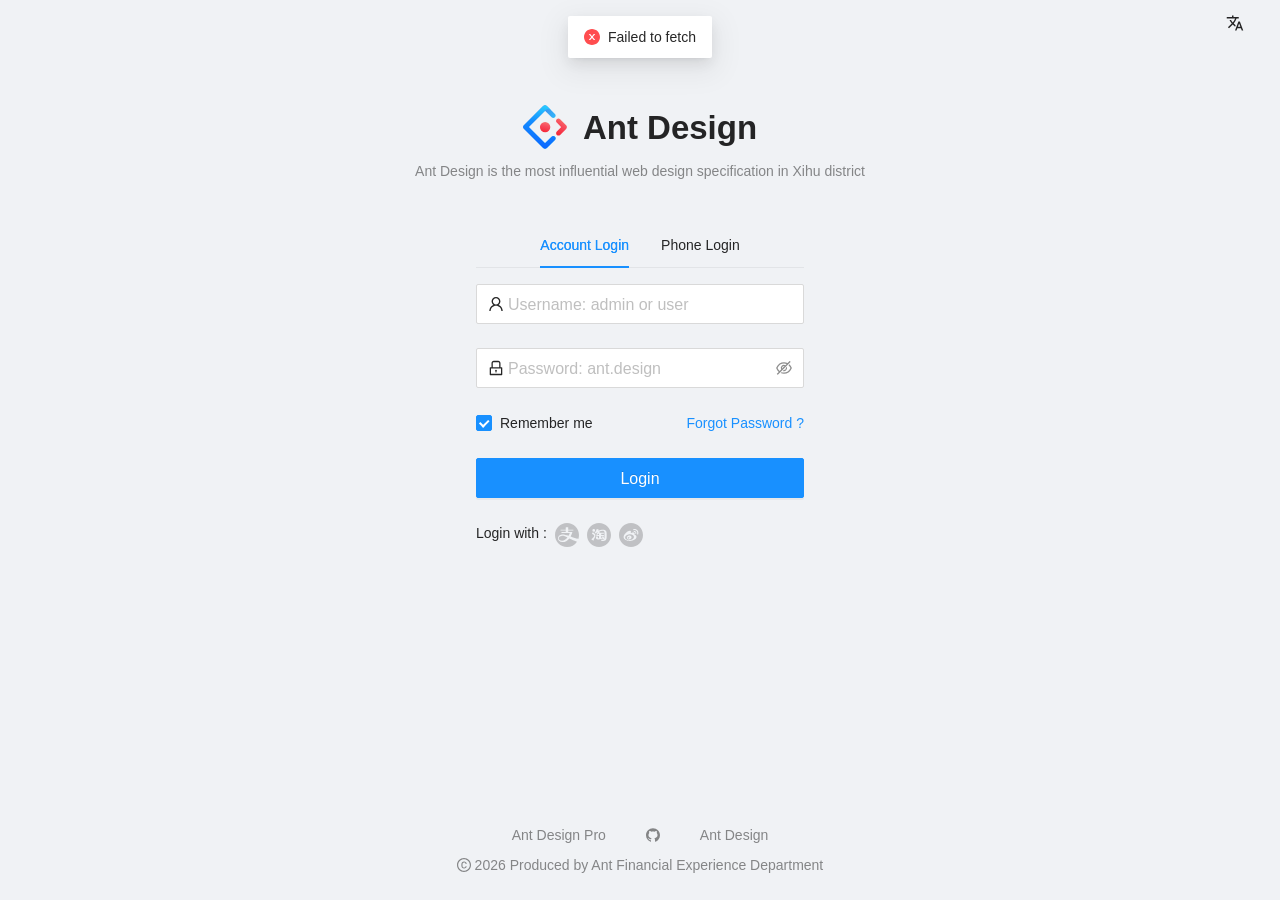
<file: index.html>
<!DOCTYPE html>
<html lang="en">
  <head>
    <meta charset="UTF-8" />
    <meta name="theme-color" content="#1890ff" />
    <meta http-equiv="X-UA-Compatible" content="IE=edge" />
    <meta
      name="keywords"
      content="antd,umi,umijs,ant design,Scaffolding, layout, Ant Design, project, Pro, admin, console, homepage, out-of-the-box, middle and back office, solution, component library"
    />
    <meta
      name="description"
      content="
    An out-of-box UI solution for enterprise applications as a React boilerplate."
    />
    <meta
      name="description"
      content="
      Out-of-the-box mid-stage front-end/design solution."
    />
    <meta
      name="viewport"
      content="width=device-width, initial-scale=1.0, maximum-scale=1.0, user-scalable=0"
    />
    <title>Ant Design Pro</title>
    <link rel="icon" href="/favicon.ico" type="image/x-icon" />
    <link rel="stylesheet" href="/umi.7b33dfac.css" />
    <script>
      window.routerBase = "/";
    </script>
    <script>
      //! umi version: 3.5.34
    </script>
  </head>
  <body>
    <noscript>
      <div class="noscript-container">
        Hi there! Please
        <div class="noscript-enableJS">
          <a
            href="https://www.enablejavascript.io/en"
            target="_blank"
            rel="noopener noreferrer"
          >
            <b>enable Javascript</b>
          </a>
        </div>
        in your browser to use Ant Design, Out-of-the-box mid-stage front/design
        solution!
      </div>
    </noscript>
    <div id="root">
      <style>
        html,
        body,
        #root {
          height: 100%;
          margin: 0;
          padding: 0;
        }
        #root {
          background-repeat: no-repeat;
          background-size: 100% auto;
        }
        .noscript-container {
          display: flex;
          align-content: center;
          justify-content: center;
          margin-top: 90px;
          font-size: 20px;
          font-family: "Lucida Sans", "Lucida Sans Regular", "Lucida Grande",
            "Lucida Sans Unicode", Geneva, Verdana, sans-serif;
        }
        .noscript-enableJS {
          padding-right: 3px;
          padding-left: 3px;
        }
        .page-loading-warp {
          display: flex;
          align-items: center;
          justify-content: center;
          padding: 98px;
        }
        .ant-spin {
          position: absolute;
          display: none;
          -webkit-box-sizing: border-box;
          box-sizing: border-box;
          margin: 0;
          padding: 0;
          color: rgba(0, 0, 0, 0.65);
          color: #1890ff;
          font-size: 14px;
          font-variant: tabular-nums;
          line-height: 1.5;
          text-align: center;
          list-style: none;
          opacity: 0;
          -webkit-transition: -webkit-transform 0.3s
            cubic-bezier(0.78, 0.14, 0.15, 0.86);
          transition: -webkit-transform 0.3s
            cubic-bezier(0.78, 0.14, 0.15, 0.86);
          transition: transform 0.3s cubic-bezier(0.78, 0.14, 0.15, 0.86);
          transition: transform 0.3s cubic-bezier(0.78, 0.14, 0.15, 0.86),
            -webkit-transform 0.3s cubic-bezier(0.78, 0.14, 0.15, 0.86);
          -webkit-font-feature-settings: "tnum";
          font-feature-settings: "tnum";
        }

        .ant-spin-spinning {
          position: static;
          display: inline-block;
          opacity: 1;
        }

        .ant-spin-dot {
          position: relative;
          display: inline-block;
          width: 20px;
          height: 20px;
          font-size: 20px;
        }

        .ant-spin-dot-item {
          position: absolute;
          display: block;
          width: 9px;
          height: 9px;
          background-color: #1890ff;
          border-radius: 100%;
          -webkit-transform: scale(0.75);
          -ms-transform: scale(0.75);
          transform: scale(0.75);
          -webkit-transform-origin: 50% 50%;
          -ms-transform-origin: 50% 50%;
          transform-origin: 50% 50%;
          opacity: 0.3;
          -webkit-animation: antspinmove 1s infinite linear alternate;
          animation: antSpinMove 1s infinite linear alternate;
        }

        .ant-spin-dot-item:nth-child(1) {
          top: 0;
          left: 0;
        }

        .ant-spin-dot-item:nth-child(2) {
          top: 0;
          right: 0;
          -webkit-animation-delay: 0.4s;
          animation-delay: 0.4s;
        }

        .ant-spin-dot-item:nth-child(3) {
          right: 0;
          bottom: 0;
          -webkit-animation-delay: 0.8s;
          animation-delay: 0.8s;
        }

        .ant-spin-dot-item:nth-child(4) {
          bottom: 0;
          left: 0;
          -webkit-animation-delay: 1.2s;
          animation-delay: 1.2s;
        }

        .ant-spin-dot-spin {
          -webkit-transform: rotate(45deg);
          -ms-transform: rotate(45deg);
          transform: rotate(45deg);
          -webkit-animation: antrotate 1.2s infinite linear;
          animation: antRotate 1.2s infinite linear;
        }

        .ant-spin-lg .ant-spin-dot {
          width: 32px;
          height: 32px;
          font-size: 32px;
        }

        .ant-spin-lg .ant-spin-dot i {
          width: 14px;
          height: 14px;
        }

        @media all and (-ms-high-contrast: none), (-ms-high-contrast: active) {
          .ant-spin-blur {
            background: #fff;
            opacity: 0.5;
          }
        }

        @-webkit-keyframes antSpinMove {
          to {
            opacity: 1;
          }
        }

        @keyframes antSpinMove {
          to {
            opacity: 1;
          }
        }

        @-webkit-keyframes antRotate {
          to {
            -webkit-transform: rotate(405deg);
            transform: rotate(405deg);
          }
        }

        @keyframes antRotate {
          to {
            -webkit-transform: rotate(405deg);
            transform: rotate(405deg);
          }
        }
      </style>
      <div
        style="
          display: flex;
          flex-direction: column;
          align-items: center;
          justify-content: center;
          height: 100%;
          min-height: 420px;
        "
      >
        <img src="/pro_icon.svg" alt="logo" width="256" />
        <div class="page-loading-warp">
          <div class="ant-spin ant-spin-lg ant-spin-spinning">
            <span class="ant-spin-dot ant-spin-dot-spin"
              ><i class="ant-spin-dot-item"></i><i class="ant-spin-dot-item"></i
              ><i class="ant-spin-dot-item"></i><i class="ant-spin-dot-item"></i
            ></span>
          </div>
        </div>
        <div
          style="display: flex; align-items: center; justify-content: center"
        >
          <img
            src="https://gw.alipayobjects.com/zos/rmsportal/KDpgvguMpGfqaHPjicRK.svg"
            width="32"
            style="margin-right: 8px"
          />
          Ant Design
        </div>
      </div>
    </div>

    <script>
      var __assign =
        (this && this.__assign) ||
        function () {
          __assign =
            Object.assign ||
            function (t) {
              for (var s, i = 1, n = arguments.length; i < n; i++) {
                s = arguments[i];
                for (var p in s)
                  if (Object.prototype.hasOwnProperty.call(s, p)) t[p] = s[p];
              }
              return t;
            };
          return __assign.apply(this, arguments);
        };
      var prevFetch = window.fetch;
      var enableAudit = false;
      var apiDomain = "https://proapi.azurewebsites.net/";
      function urlHasOwnProtocol(url) {
        return (
          url.startsWith("http://") ||
          url.startsWith("https://") ||
          url.startsWith("//")
        );
      }
      var isStaticAsset = function (url) {
        return (
          /.html??S*/g.test(url) ||
          /.js??S*/g.test(url) ||
          /.css??S*/g.test(url)
        );
      };
      function getEntireUrl(url, apiDomain) {
        return !urlHasOwnProtocol(url)
          ? apiDomain + (url.startsWith("/") ? url : "/" + url)
          : url;
      }
      /*
           只处理本身 url 不带协议的请求
            1. 当开启操作审计时，除静态资源请求外所有接口直接走当前域，同时带上相应的头信息
            2. 当未开启操作审计时，请求转换为跨域请求调用
           */
      window.fetch = function (url, options) {
        if (options === void 0) {
          options = {};
        }
        if (!urlHasOwnProtocol(url)) {
          if (enableAudit && !isStaticAsset(url)) {
            // 开启操作审计时带上相应头信息
            var auditOptions = __assign({}, options, {
              headers: __assign({}, options.headers),
            });
            return prevFetch.call(window, url, auditOptions);
          }
          // 未开启操作审计请求以跨域方式发出
          var corsOptions = __assign({}, options, { credentials: "omit" });
          // 发起跨域请求
          var entireUrl = getEntireUrl(url, apiDomain);
          return prevFetch.call(window, entireUrl, corsOptions);
        }
        return prevFetch.call(window, url, options);
      };
    </script>
    <script src="/umi.9f270ac7.js"></script>
  </body>
</html>
</file>
<file: umi.7b33dfac.css>
html{--antd-wave-shadow-color:#1890ff}.ant-btn{line-height:1.5715;position:relative;display:inline-block;font-weight:400;white-space:nowrap;text-align:center;background-image:none;box-shadow:0 2px 0 rgba(0,0,0,.015);cursor:pointer;transition:all .3s cubic-bezier(.645,.045,.355,1);-webkit-user-select:none;-moz-user-select:none;-ms-user-select:none;user-select:none;touch-action:manipulation;height:32px;padding:4px 15px;font-size:14px;border-radius:2px;color:rgba(0,0,0,.85);border:1px solid #d9d9d9;background:#fff}.ant-btn>.anticon{line-height:1}.ant-btn,.ant-btn:active,.ant-btn:focus{outline:0}.ant-btn:not([disabled]):hover{text-decoration:none}.ant-btn:not([disabled]):active{outline:0;box-shadow:none}.ant-btn[disabled]{cursor:not-allowed}.ant-btn[disabled]>*{pointer-events:none}.ant-btn-lg{height:40px;padding:6.4px 15px;font-size:16px;border-radius:2px}.ant-btn-sm{height:24px;padding:0 7px;font-size:14px;border-radius:2px}.ant-btn>a:only-child{color:currentcolor}.ant-btn>a:only-child:after{position:absolute;top:0;right:0;bottom:0;left:0;background:transparent;content:""}.ant-btn:focus,.ant-btn:hover{color:#40a9ff;color:var(--ant-primary-color-hover);border-color:#40a9ff;border-color:var(--ant-primary-color-hover);background:#fff}.ant-btn:focus>a:only-child,.ant-btn:hover>a:only-child{color:currentcolor}.ant-btn:focus>a:only-child:after,.ant-btn:hover>a:only-child:after{position:absolute;top:0;right:0;bottom:0;left:0;background:transparent;content:""}.ant-btn:active{color:#096dd9;color:var(--ant-primary-color-active);border-color:#096dd9;border-color:var(--ant-primary-color-active);background:#fff}.ant-btn:active>a:only-child{color:currentcolor}.ant-btn:active>a:only-child:after{position:absolute;top:0;right:0;bottom:0;left:0;background:transparent;content:""}.ant-btn[disabled],.ant-btn[disabled]:active,.ant-btn[disabled]:focus,.ant-btn[disabled]:hover{color:rgba(0,0,0,.25);border-color:#d9d9d9;background:#f5f5f5;text-shadow:none;box-shadow:none}.ant-btn[disabled]:active>a:only-child,.ant-btn[disabled]:focus>a:only-child,.ant-btn[disabled]:hover>a:only-child,.ant-btn[disabled]>a:only-child{color:currentcolor}.ant-btn[disabled]:active>a:only-child:after,.ant-btn[disabled]:focus>a:only-child:after,.ant-btn[disabled]:hover>a:only-child:after,.ant-btn[disabled]>a:only-child:after{position:absolute;top:0;right:0;bottom:0;left:0;background:transparent;content:""}.ant-btn:active,.ant-btn:focus,.ant-btn:hover{text-decoration:none;background:#fff}.ant-btn>span{display:inline-block}.ant-btn-primary{color:#fff;border-color:#1890ff;border-color:var(--ant-primary-color);background:#1890ff;background:var(--ant-primary-color);text-shadow:0 -1px 0 rgba(0,0,0,.12);box-shadow:0 2px 0 rgba(0,0,0,.045)}.ant-btn-primary>a:only-child{color:currentcolor}.ant-btn-primary>a:only-child:after{position:absolute;top:0;right:0;bottom:0;left:0;background:transparent;content:""}.ant-btn-primary:focus,.ant-btn-primary:hover{color:#fff;border-color:#40a9ff;border-color:var(--ant-primary-color-hover);background:#40a9ff;background:var(--ant-primary-color-hover)}.ant-btn-primary:focus>a:only-child,.ant-btn-primary:hover>a:only-child{color:currentcolor}.ant-btn-primary:focus>a:only-child:after,.ant-btn-primary:hover>a:only-child:after{position:absolute;top:0;right:0;bottom:0;left:0;background:transparent;content:""}.ant-btn-primary:active{color:#fff;border-color:#096dd9;border-color:var(--ant-primary-color-active);background:#096dd9;background:var(--ant-primary-color-active)}.ant-btn-primary:active>a:only-child{color:currentcolor}.ant-btn-primary:active>a:only-child:after{position:absolute;top:0;right:0;bottom:0;left:0;background:transparent;content:""}.ant-btn-primary[disabled],.ant-btn-primary[disabled]:active,.ant-btn-primary[disabled]:focus,.ant-btn-primary[disabled]:hover{color:rgba(0,0,0,.25);border-color:#d9d9d9;background:#f5f5f5;text-shadow:none;box-shadow:none}.ant-btn-primary[disabled]:active>a:only-child,.ant-btn-primary[disabled]:focus>a:only-child,.ant-btn-primary[disabled]:hover>a:only-child,.ant-btn-primary[disabled]>a:only-child{color:currentcolor}.ant-btn-primary[disabled]:active>a:only-child:after,.ant-btn-primary[disabled]:focus>a:only-child:after,.ant-btn-primary[disabled]:hover>a:only-child:after,.ant-btn-primary[disabled]>a:only-child:after{position:absolute;top:0;right:0;bottom:0;left:0;background:transparent;content:""}.ant-btn-group .ant-btn-primary:not(:first-child):not(:last-child){border-right-color:#40a9ff;border-right-color:var(--ant-primary-5);border-left-color:#40a9ff;border-left-color:var(--ant-primary-5)}.ant-btn-group .ant-btn-primary:not(:first-child):not(:last-child):disabled{border-color:#d9d9d9}.ant-btn-group .ant-btn-primary:first-child:not(:last-child){border-right-color:#40a9ff;border-right-color:var(--ant-primary-5)}.ant-btn-group .ant-btn-primary:first-child:not(:last-child)[disabled]{border-right-color:#d9d9d9}.ant-btn-group .ant-btn-primary+.ant-btn-primary,.ant-btn-group .ant-btn-primary:last-child:not(:first-child){border-left-color:#40a9ff;border-left-color:var(--ant-primary-5)}.ant-btn-group .ant-btn-primary+.ant-btn-primary[disabled],.ant-btn-group .ant-btn-primary:last-child:not(:first-child)[disabled]{border-left-color:#d9d9d9}.ant-btn-ghost{color:rgba(0,0,0,.85);border-color:#d9d9d9;background:transparent}.ant-btn-ghost>a:only-child{color:currentcolor}.ant-btn-ghost>a:only-child:after{position:absolute;top:0;right:0;bottom:0;left:0;background:transparent;content:""}.ant-btn-ghost:focus,.ant-btn-ghost:hover{color:#40a9ff;color:var(--ant-primary-color-hover);border-color:#40a9ff;border-color:var(--ant-primary-color-hover);background:transparent}.ant-btn-ghost:focus>a:only-child,.ant-btn-ghost:hover>a:only-child{color:currentcolor}.ant-btn-ghost:focus>a:only-child:after,.ant-btn-ghost:hover>a:only-child:after{position:absolute;top:0;right:0;bottom:0;left:0;background:transparent;content:""}.ant-btn-ghost:active{color:#096dd9;color:var(--ant-primary-color-active);border-color:#096dd9;border-color:var(--ant-primary-color-active);background:transparent}.ant-btn-ghost:active>a:only-child{color:currentcolor}.ant-btn-ghost:active>a:only-child:after{position:absolute;top:0;right:0;bottom:0;left:0;background:transparent;content:""}.ant-btn-ghost[disabled],.ant-btn-ghost[disabled]:active,.ant-btn-ghost[disabled]:focus,.ant-btn-ghost[disabled]:hover{color:rgba(0,0,0,.25);border-color:#d9d9d9;background:#f5f5f5;text-shadow:none;box-shadow:none}.ant-btn-ghost[disabled]:active>a:only-child,.ant-btn-ghost[disabled]:focus>a:only-child,.ant-btn-ghost[disabled]:hover>a:only-child,.ant-btn-ghost[disabled]>a:only-child{color:currentcolor}.ant-btn-ghost[disabled]:active>a:only-child:after,.ant-btn-ghost[disabled]:focus>a:only-child:after,.ant-btn-ghost[disabled]:hover>a:only-child:after,.ant-btn-ghost[disabled]>a:only-child:after{position:absolute;top:0;right:0;bottom:0;left:0;background:transparent;content:""}.ant-btn-dashed{color:rgba(0,0,0,.85);border-color:#d9d9d9;background:#fff;border-style:dashed}.ant-btn-dashed>a:only-child{color:currentcolor}.ant-btn-dashed>a:only-child:after{position:absolute;top:0;right:0;bottom:0;left:0;background:transparent;content:""}.ant-btn-dashed:focus,.ant-btn-dashed:hover{color:#40a9ff;color:var(--ant-primary-color-hover);border-color:#40a9ff;border-color:var(--ant-primary-color-hover);background:#fff}.ant-btn-dashed:focus>a:only-child,.ant-btn-dashed:hover>a:only-child{color:currentcolor}.ant-btn-dashed:focus>a:only-child:after,.ant-btn-dashed:hover>a:only-child:after{position:absolute;top:0;right:0;bottom:0;left:0;background:transparent;content:""}.ant-btn-dashed:active{color:#096dd9;color:var(--ant-primary-color-active);border-color:#096dd9;border-color:var(--ant-primary-color-active);background:#fff}.ant-btn-dashed:active>a:only-child{color:currentcolor}.ant-btn-dashed:active>a:only-child:after{position:absolute;top:0;right:0;bottom:0;left:0;background:transparent;content:""}.ant-btn-dashed[disabled],.ant-btn-dashed[disabled]:active,.ant-btn-dashed[disabled]:focus,.ant-btn-dashed[disabled]:hover{color:rgba(0,0,0,.25);border-color:#d9d9d9;background:#f5f5f5;text-shadow:none;box-shadow:none}.ant-btn-dashed[disabled]:active>a:only-child,.ant-btn-dashed[disabled]:focus>a:only-child,.ant-btn-dashed[disabled]:hover>a:only-child,.ant-btn-dashed[disabled]>a:only-child{color:currentcolor}.ant-btn-dashed[disabled]:active>a:only-child:after,.ant-btn-dashed[disabled]:focus>a:only-child:after,.ant-btn-dashed[disabled]:hover>a:only-child:after,.ant-btn-dashed[disabled]>a:only-child:after{position:absolute;top:0;right:0;bottom:0;left:0;background:transparent;content:""}.ant-btn-danger{color:#fff;border-color:#ff4d4f;border-color:var(--ant-error-color);background:#ff4d4f;background:var(--ant-error-color);text-shadow:0 -1px 0 rgba(0,0,0,.12);box-shadow:0 2px 0 rgba(0,0,0,.045)}.ant-btn-danger>a:only-child{color:currentcolor}.ant-btn-danger>a:only-child:after{position:absolute;top:0;right:0;bottom:0;left:0;background:transparent;content:""}.ant-btn-danger:focus,.ant-btn-danger:hover{color:#fff;border-color:#ff7875;border-color:var(--ant-error-color-hover);background:#ff7875;background:var(--ant-error-color-hover)}.ant-btn-danger:focus>a:only-child,.ant-btn-danger:hover>a:only-child{color:currentcolor}.ant-btn-danger:focus>a:only-child:after,.ant-btn-danger:hover>a:only-child:after{position:absolute;top:0;right:0;bottom:0;left:0;background:transparent;content:""}.ant-btn-danger:active{color:#fff;border-color:#d9363e;border-color:var(--ant-error-color-active);background:#d9363e;background:var(--ant-error-color-active)}.ant-btn-danger:active>a:only-child{color:currentcolor}.ant-btn-danger:active>a:only-child:after{position:absolute;top:0;right:0;bottom:0;left:0;background:transparent;content:""}.ant-btn-danger[disabled],.ant-btn-danger[disabled]:active,.ant-btn-danger[disabled]:focus,.ant-btn-danger[disabled]:hover{color:rgba(0,0,0,.25);border-color:#d9d9d9;background:#f5f5f5;text-shadow:none;box-shadow:none}.ant-btn-danger[disabled]:active>a:only-child,.ant-btn-danger[disabled]:focus>a:only-child,.ant-btn-danger[disabled]:hover>a:only-child,.ant-btn-danger[disabled]>a:only-child{color:currentcolor}.ant-btn-danger[disabled]:active>a:only-child:after,.ant-btn-danger[disabled]:focus>a:only-child:after,.ant-btn-danger[disabled]:hover>a:only-child:after,.ant-btn-danger[disabled]>a:only-child:after{position:absolute;top:0;right:0;bottom:0;left:0;background:transparent;content:""}.ant-btn-link{color:#1890ff;color:var(--ant-primary-color);border-color:transparent;background:transparent;box-shadow:none}.ant-btn-link>a:only-child{color:currentcolor}.ant-btn-link>a:only-child:after{position:absolute;top:0;right:0;bottom:0;left:0;background:transparent;content:""}.ant-btn-link:focus,.ant-btn-link:hover{color:#40a9ff;color:var(--ant-primary-color-hover);border-color:#40a9ff;border-color:var(--ant-primary-color-hover);background:transparent}.ant-btn-link:focus>a:only-child,.ant-btn-link:hover>a:only-child{color:currentcolor}.ant-btn-link:focus>a:only-child:after,.ant-btn-link:hover>a:only-child:after{position:absolute;top:0;right:0;bottom:0;left:0;background:transparent;content:""}.ant-btn-link:active{color:#096dd9;color:var(--ant-primary-color-active);border-color:#096dd9;border-color:var(--ant-primary-color-active);background:transparent}.ant-btn-link:active>a:only-child{color:currentcolor}.ant-btn-link:active>a:only-child:after{position:absolute;top:0;right:0;bottom:0;left:0;background:transparent;content:""}.ant-btn-link[disabled],.ant-btn-link[disabled]:active,.ant-btn-link[disabled]:focus,.ant-btn-link[disabled]:hover{border-color:#d9d9d9;background:#f5f5f5}.ant-btn-link:hover{background:transparent}.ant-btn-link:active,.ant-btn-link:focus,.ant-btn-link:hover{border-color:transparent}.ant-btn-link[disabled],.ant-btn-link[disabled]:active,.ant-btn-link[disabled]:focus,.ant-btn-link[disabled]:hover{color:rgba(0,0,0,.25);border-color:transparent;background:transparent;text-shadow:none;box-shadow:none}.ant-btn-link[disabled]:active>a:only-child,.ant-btn-link[disabled]:focus>a:only-child,.ant-btn-link[disabled]:hover>a:only-child,.ant-btn-link[disabled]>a:only-child{color:currentcolor}.ant-btn-link[disabled]:active>a:only-child:after,.ant-btn-link[disabled]:focus>a:only-child:after,.ant-btn-link[disabled]:hover>a:only-child:after,.ant-btn-link[disabled]>a:only-child:after{position:absolute;top:0;right:0;bottom:0;left:0;background:transparent;content:""}.ant-btn-text{color:rgba(0,0,0,.85);border-color:transparent;background:transparent;box-shadow:none}.ant-btn-text>a:only-child{color:currentcolor}.ant-btn-text>a:only-child:after{position:absolute;top:0;right:0;bottom:0;left:0;background:transparent;content:""}.ant-btn-text:focus,.ant-btn-text:hover{color:#40a9ff;color:var(--ant-primary-color-hover);border-color:#40a9ff;border-color:var(--ant-primary-color-hover);background:transparent}.ant-btn-text:focus>a:only-child,.ant-btn-text:hover>a:only-child{color:currentcolor}.ant-btn-text:focus>a:only-child:after,.ant-btn-text:hover>a:only-child:after{position:absolute;top:0;right:0;bottom:0;left:0;background:transparent;content:""}.ant-btn-text:active{color:#096dd9;color:var(--ant-primary-color-active);border-color:#096dd9;border-color:var(--ant-primary-color-active);background:transparent}.ant-btn-text:active>a:only-child{color:currentcolor}.ant-btn-text:active>a:only-child:after{position:absolute;top:0;right:0;bottom:0;left:0;background:transparent;content:""}.ant-btn-text[disabled],.ant-btn-text[disabled]:active,.ant-btn-text[disabled]:focus,.ant-btn-text[disabled]:hover{border-color:#d9d9d9;background:#f5f5f5}.ant-btn-text:focus,.ant-btn-text:hover{color:rgba(0,0,0,.85);background:rgba(0,0,0,.018);border-color:transparent}.ant-btn-text:active{color:rgba(0,0,0,.85);background:rgba(0,0,0,.028);border-color:transparent}.ant-btn-text[disabled],.ant-btn-text[disabled]:active,.ant-btn-text[disabled]:focus,.ant-btn-text[disabled]:hover{color:rgba(0,0,0,.25);border-color:transparent;background:transparent;text-shadow:none;box-shadow:none}.ant-btn-text[disabled]:active>a:only-child,.ant-btn-text[disabled]:focus>a:only-child,.ant-btn-text[disabled]:hover>a:only-child,.ant-btn-text[disabled]>a:only-child{color:currentcolor}.ant-btn-text[disabled]:active>a:only-child:after,.ant-btn-text[disabled]:focus>a:only-child:after,.ant-btn-text[disabled]:hover>a:only-child:after,.ant-btn-text[disabled]>a:only-child:after{position:absolute;top:0;right:0;bottom:0;left:0;background:transparent;content:""}.ant-btn-dangerous{color:#ff4d4f;color:var(--ant-error-color);border-color:#ff4d4f;border-color:var(--ant-error-color);background:#fff}.ant-btn-dangerous>a:only-child{color:currentcolor}.ant-btn-dangerous>a:only-child:after{position:absolute;top:0;right:0;bottom:0;left:0;background:transparent;content:""}.ant-btn-dangerous:focus,.ant-btn-dangerous:hover{color:#ff7875;color:var(--ant-error-color-hover);border-color:#ff7875;border-color:var(--ant-error-color-hover);background:#fff}.ant-btn-dangerous:focus>a:only-child,.ant-btn-dangerous:hover>a:only-child{color:currentcolor}.ant-btn-dangerous:focus>a:only-child:after,.ant-btn-dangerous:hover>a:only-child:after{position:absolute;top:0;right:0;bottom:0;left:0;background:transparent;content:""}.ant-btn-dangerous:active{color:#d9363e;color:var(--ant-error-color-active);border-color:#d9363e;border-color:var(--ant-error-color-active);background:#fff}.ant-btn-dangerous:active>a:only-child{color:currentcolor}.ant-btn-dangerous:active>a:only-child:after{position:absolute;top:0;right:0;bottom:0;left:0;background:transparent;content:""}.ant-btn-dangerous[disabled],.ant-btn-dangerous[disabled]:active,.ant-btn-dangerous[disabled]:focus,.ant-btn-dangerous[disabled]:hover{color:rgba(0,0,0,.25);border-color:#d9d9d9;background:#f5f5f5;text-shadow:none;box-shadow:none}.ant-btn-dangerous[disabled]:active>a:only-child,.ant-btn-dangerous[disabled]:focus>a:only-child,.ant-btn-dangerous[disabled]:hover>a:only-child,.ant-btn-dangerous[disabled]>a:only-child{color:currentcolor}.ant-btn-dangerous[disabled]:active>a:only-child:after,.ant-btn-dangerous[disabled]:focus>a:only-child:after,.ant-btn-dangerous[disabled]:hover>a:only-child:after,.ant-btn-dangerous[disabled]>a:only-child:after{position:absolute;top:0;right:0;bottom:0;left:0;background:transparent;content:""}.ant-btn-dangerous.ant-btn-primary{color:#fff;border-color:#ff4d4f;border-color:var(--ant-error-color);background:#ff4d4f;background:var(--ant-error-color);text-shadow:0 -1px 0 rgba(0,0,0,.12);box-shadow:0 2px 0 rgba(0,0,0,.045)}.ant-btn-dangerous.ant-btn-primary>a:only-child{color:currentcolor}.ant-btn-dangerous.ant-btn-primary>a:only-child:after{position:absolute;top:0;right:0;bottom:0;left:0;background:transparent;content:""}.ant-btn-dangerous.ant-btn-primary:focus,.ant-btn-dangerous.ant-btn-primary:hover{color:#fff;border-color:#ff7875;border-color:var(--ant-error-color-hover);background:#ff7875;background:var(--ant-error-color-hover)}.ant-btn-dangerous.ant-btn-primary:focus>a:only-child,.ant-btn-dangerous.ant-btn-primary:hover>a:only-child{color:currentcolor}.ant-btn-dangerous.ant-btn-primary:focus>a:only-child:after,.ant-btn-dangerous.ant-btn-primary:hover>a:only-child:after{position:absolute;top:0;right:0;bottom:0;left:0;background:transparent;content:""}.ant-btn-dangerous.ant-btn-primary:active{color:#fff;border-color:#d9363e;border-color:var(--ant-error-color-active);background:#d9363e;background:var(--ant-error-color-active)}.ant-btn-dangerous.ant-btn-primary:active>a:only-child{color:currentcolor}.ant-btn-dangerous.ant-btn-primary:active>a:only-child:after{position:absolute;top:0;right:0;bottom:0;left:0;background:transparent;content:""}.ant-btn-dangerous.ant-btn-primary[disabled],.ant-btn-dangerous.ant-btn-primary[disabled]:active,.ant-btn-dangerous.ant-btn-primary[disabled]:focus,.ant-btn-dangerous.ant-btn-primary[disabled]:hover{color:rgba(0,0,0,.25);border-color:#d9d9d9;background:#f5f5f5;text-shadow:none;box-shadow:none}.ant-btn-dangerous.ant-btn-primary[disabled]:active>a:only-child,.ant-btn-dangerous.ant-btn-primary[disabled]:focus>a:only-child,.ant-btn-dangerous.ant-btn-primary[disabled]:hover>a:only-child,.ant-btn-dangerous.ant-btn-primary[disabled]>a:only-child{color:currentcolor}.ant-btn-dangerous.ant-btn-primary[disabled]:active>a:only-child:after,.ant-btn-dangerous.ant-btn-primary[disabled]:focus>a:only-child:after,.ant-btn-dangerous.ant-btn-primary[disabled]:hover>a:only-child:after,.ant-btn-dangerous.ant-btn-primary[disabled]>a:only-child:after{position:absolute;top:0;right:0;bottom:0;left:0;background:transparent;content:""}.ant-btn-dangerous.ant-btn-link{color:#ff4d4f;color:var(--ant-error-color);border-color:transparent;background:transparent;box-shadow:none}.ant-btn-dangerous.ant-btn-link>a:only-child{color:currentcolor}.ant-btn-dangerous.ant-btn-link>a:only-child:after{position:absolute;top:0;right:0;bottom:0;left:0;background:transparent;content:""}.ant-btn-dangerous.ant-btn-link:focus,.ant-btn-dangerous.ant-btn-link:hover{color:#40a9ff;color:var(--ant-primary-color-hover);border-color:#40a9ff;border-color:var(--ant-primary-color-hover)}.ant-btn-dangerous.ant-btn-link:active{color:#096dd9;color:var(--ant-primary-color-active);border-color:#096dd9;border-color:var(--ant-primary-color-active)}.ant-btn-dangerous.ant-btn-link[disabled],.ant-btn-dangerous.ant-btn-link[disabled]:active,.ant-btn-dangerous.ant-btn-link[disabled]:focus,.ant-btn-dangerous.ant-btn-link[disabled]:hover{border-color:#d9d9d9;background:#f5f5f5}.ant-btn-dangerous.ant-btn-link:focus,.ant-btn-dangerous.ant-btn-link:hover{color:#ff7875;color:var(--ant-error-color-hover);border-color:transparent;background:transparent}.ant-btn-dangerous.ant-btn-link:focus>a:only-child,.ant-btn-dangerous.ant-btn-link:hover>a:only-child{color:currentcolor}.ant-btn-dangerous.ant-btn-link:focus>a:only-child:after,.ant-btn-dangerous.ant-btn-link:hover>a:only-child:after{position:absolute;top:0;right:0;bottom:0;left:0;background:transparent;content:""}.ant-btn-dangerous.ant-btn-link:active{color:#d9363e;color:var(--ant-error-color-active);border-color:transparent;background:transparent}.ant-btn-dangerous.ant-btn-link:active>a:only-child{color:currentcolor}.ant-btn-dangerous.ant-btn-link:active>a:only-child:after{position:absolute;top:0;right:0;bottom:0;left:0;background:transparent;content:""}.ant-btn-dangerous.ant-btn-link[disabled],.ant-btn-dangerous.ant-btn-link[disabled]:active,.ant-btn-dangerous.ant-btn-link[disabled]:focus,.ant-btn-dangerous.ant-btn-link[disabled]:hover{color:rgba(0,0,0,.25);border-color:transparent;background:transparent;text-shadow:none;box-shadow:none}.ant-btn-dangerous.ant-btn-link[disabled]:active>a:only-child,.ant-btn-dangerous.ant-btn-link[disabled]:focus>a:only-child,.ant-btn-dangerous.ant-btn-link[disabled]:hover>a:only-child,.ant-btn-dangerous.ant-btn-link[disabled]>a:only-child{color:currentcolor}.ant-btn-dangerous.ant-btn-link[disabled]:active>a:only-child:after,.ant-btn-dangerous.ant-btn-link[disabled]:focus>a:only-child:after,.ant-btn-dangerous.ant-btn-link[disabled]:hover>a:only-child:after,.ant-btn-dangerous.ant-btn-link[disabled]>a:only-child:after{position:absolute;top:0;right:0;bottom:0;left:0;background:transparent;content:""}.ant-btn-dangerous.ant-btn-text{color:#ff4d4f;color:var(--ant-error-color);border-color:transparent;background:transparent;box-shadow:none}.ant-btn-dangerous.ant-btn-text>a:only-child{color:currentcolor}.ant-btn-dangerous.ant-btn-text>a:only-child:after{position:absolute;top:0;right:0;bottom:0;left:0;background:transparent;content:""}.ant-btn-dangerous.ant-btn-text:focus,.ant-btn-dangerous.ant-btn-text:hover{color:#40a9ff;color:var(--ant-primary-color-hover);border-color:#40a9ff;border-color:var(--ant-primary-color-hover);background:transparent}.ant-btn-dangerous.ant-btn-text:active{color:#096dd9;color:var(--ant-primary-color-active);border-color:#096dd9;border-color:var(--ant-primary-color-active);background:transparent}.ant-btn-dangerous.ant-btn-text[disabled],.ant-btn-dangerous.ant-btn-text[disabled]:active,.ant-btn-dangerous.ant-btn-text[disabled]:focus,.ant-btn-dangerous.ant-btn-text[disabled]:hover{border-color:#d9d9d9;background:#f5f5f5}.ant-btn-dangerous.ant-btn-text:focus,.ant-btn-dangerous.ant-btn-text:hover{color:#ff7875;color:var(--ant-error-color-hover);border-color:transparent;background:rgba(0,0,0,.018)}.ant-btn-dangerous.ant-btn-text:focus>a:only-child,.ant-btn-dangerous.ant-btn-text:hover>a:only-child{color:currentcolor}.ant-btn-dangerous.ant-btn-text:focus>a:only-child:after,.ant-btn-dangerous.ant-btn-text:hover>a:only-child:after{position:absolute;top:0;right:0;bottom:0;left:0;background:transparent;content:""}.ant-btn-dangerous.ant-btn-text:active{color:#d9363e;color:var(--ant-error-color-active);border-color:transparent;background:rgba(0,0,0,.028)}.ant-btn-dangerous.ant-btn-text:active>a:only-child{color:currentcolor}.ant-btn-dangerous.ant-btn-text:active>a:only-child:after{position:absolute;top:0;right:0;bottom:0;left:0;background:transparent;content:""}.ant-btn-dangerous.ant-btn-text[disabled],.ant-btn-dangerous.ant-btn-text[disabled]:active,.ant-btn-dangerous.ant-btn-text[disabled]:focus,.ant-btn-dangerous.ant-btn-text[disabled]:hover{color:rgba(0,0,0,.25);border-color:transparent;background:transparent;text-shadow:none;box-shadow:none}.ant-btn-dangerous.ant-btn-text[disabled]:active>a:only-child,.ant-btn-dangerous.ant-btn-text[disabled]:focus>a:only-child,.ant-btn-dangerous.ant-btn-text[disabled]:hover>a:only-child,.ant-btn-dangerous.ant-btn-text[disabled]>a:only-child{color:currentcolor}.ant-btn-dangerous.ant-btn-text[disabled]:active>a:only-child:after,.ant-btn-dangerous.ant-btn-text[disabled]:focus>a:only-child:after,.ant-btn-dangerous.ant-btn-text[disabled]:hover>a:only-child:after,.ant-btn-dangerous.ant-btn-text[disabled]>a:only-child:after{position:absolute;top:0;right:0;bottom:0;left:0;background:transparent;content:""}.ant-btn-icon-only{width:32px;height:32px;padding:2.4px 0;font-size:16px;border-radius:2px;vertical-align:-3px}.ant-btn-icon-only>*{font-size:16px}.ant-btn-icon-only.ant-btn-lg{width:40px;height:40px;padding:4.9px 0;font-size:18px;border-radius:2px}.ant-btn-icon-only.ant-btn-lg>*{font-size:18px}.ant-btn-icon-only.ant-btn-sm{width:24px;height:24px;padding:0;font-size:14px;border-radius:2px}.ant-btn-icon-only.ant-btn-sm>*{font-size:14px}.ant-btn-icon-only>.anticon{display:flex;justify-content:center}.ant-btn-icon-only .anticon-loading{padding:0!important}a.ant-btn-icon-only{vertical-align:-1px}a.ant-btn-icon-only>.anticon{display:inline}.ant-btn-round{height:32px;padding:4px 16px;font-size:14px;border-radius:32px}.ant-btn-round.ant-btn-lg{height:40px;padding:6.4px 20px;font-size:16px;border-radius:40px}.ant-btn-round.ant-btn-sm{height:24px;padding:0 12px;font-size:14px;border-radius:24px}.ant-btn-round.ant-btn-icon-only{width:auto}.ant-btn-circle{min-width:32px;padding-right:0;padding-left:0;text-align:center;border-radius:50%}.ant-btn-circle.ant-btn-lg{min-width:40px;border-radius:50%}.ant-btn-circle.ant-btn-sm{min-width:24px;border-radius:50%}.ant-btn:before{position:absolute;top:-1px;right:-1px;bottom:-1px;left:-1px;z-index:1;display:none;background:#fff;border-radius:inherit;opacity:.35;transition:opacity .2s;content:"";pointer-events:none}.ant-btn .anticon{transition:margin-left .3s cubic-bezier(.645,.045,.355,1)}.ant-btn .anticon.anticon-minus>svg,.ant-btn .anticon.anticon-plus>svg{shape-rendering:optimizespeed}.ant-btn.ant-btn-loading{position:relative;cursor:default}.ant-btn.ant-btn-loading:before{display:block}.ant-btn>.ant-btn-loading-icon{transition:width .3s cubic-bezier(.645,.045,.355,1),opacity .3s cubic-bezier(.645,.045,.355,1)}.ant-btn>.ant-btn-loading-icon .anticon{padding-right:8px;animation:none}.ant-btn>.ant-btn-loading-icon .anticon svg{animation:loadingCircle 1s linear infinite}.ant-btn-group{position:relative;display:inline-flex}.ant-btn-group>.ant-btn,.ant-btn-group>span>.ant-btn{position:relative}.ant-btn-group>.ant-btn:active,.ant-btn-group>.ant-btn:focus,.ant-btn-group>.ant-btn:hover,.ant-btn-group>span>.ant-btn:active,.ant-btn-group>span>.ant-btn:focus,.ant-btn-group>span>.ant-btn:hover{z-index:2}.ant-btn-group>.ant-btn[disabled],.ant-btn-group>span>.ant-btn[disabled]{z-index:0}.ant-btn-group .ant-btn-icon-only{font-size:14px}.ant-btn+.ant-btn-group,.ant-btn-group+.ant-btn,.ant-btn-group+.ant-btn-group,.ant-btn-group .ant-btn+.ant-btn,.ant-btn-group .ant-btn+span,.ant-btn-group>span+span,.ant-btn-group span+.ant-btn{margin-left:-1px}.ant-btn-group .ant-btn-primary+.ant-btn:not(.ant-btn-primary):not([disabled]){border-left-color:transparent}.ant-btn-group .ant-btn{border-radius:0}.ant-btn-group>.ant-btn:first-child,.ant-btn-group>span:first-child>.ant-btn{margin-left:0}.ant-btn-group>.ant-btn:only-child{border-radius:2px}.ant-btn-group>span:only-child>.ant-btn{border-radius:2px}.ant-btn-group>.ant-btn:first-child:not(:last-child),.ant-btn-group>span:first-child:not(:last-child)>.ant-btn{border-top-left-radius:2px;border-bottom-left-radius:2px}.ant-btn-group>.ant-btn:last-child:not(:first-child),.ant-btn-group>span:last-child:not(:first-child)>.ant-btn{border-top-right-radius:2px;border-bottom-right-radius:2px}.ant-btn-group-sm>.ant-btn:only-child{border-radius:2px}.ant-btn-group-sm>span:only-child>.ant-btn{border-radius:2px}.ant-btn-group-sm>.ant-btn:first-child:not(:last-child),.ant-btn-group-sm>span:first-child:not(:last-child)>.ant-btn{border-top-left-radius:2px;border-bottom-left-radius:2px}.ant-btn-group-sm>.ant-btn:last-child:not(:first-child),.ant-btn-group-sm>span:last-child:not(:first-child)>.ant-btn{border-top-right-radius:2px;border-bottom-right-radius:2px}.ant-btn-group>.ant-btn-group{float:left}.ant-btn-group>.ant-btn-group:not(:first-child):not(:last-child)>.ant-btn{border-radius:0}.ant-btn-group>.ant-btn-group:first-child:not(:last-child)>.ant-btn:last-child{padding-right:8px;border-top-right-radius:0;border-bottom-right-radius:0}.ant-btn-group>.ant-btn-group:last-child:not(:first-child)>.ant-btn:first-child{padding-left:8px;border-top-left-radius:0;border-bottom-left-radius:0}.ant-btn-group-rtl.ant-btn+.ant-btn-group,.ant-btn-group-rtl.ant-btn-group+.ant-btn,.ant-btn-group-rtl.ant-btn-group+.ant-btn-group,.ant-btn-group-rtl.ant-btn-group .ant-btn+.ant-btn,.ant-btn-group-rtl.ant-btn-group .ant-btn+span,.ant-btn-group-rtl.ant-btn-group>span+span,.ant-btn-group-rtl.ant-btn-group span+.ant-btn,.ant-btn-rtl.ant-btn+.ant-btn-group,.ant-btn-rtl.ant-btn-group+.ant-btn,.ant-btn-rtl.ant-btn-group+.ant-btn-group,.ant-btn-rtl.ant-btn-group .ant-btn+.ant-btn,.ant-btn-rtl.ant-btn-group .ant-btn+span,.ant-btn-rtl.ant-btn-group>span+span,.ant-btn-rtl.ant-btn-group span+.ant-btn{margin-right:-1px;margin-left:auto}.ant-btn-group.ant-btn-group-rtl{direction:rtl}.ant-btn-group-rtl.ant-btn-group>.ant-btn:first-child:not(:last-child),.ant-btn-group-rtl.ant-btn-group>span:first-child:not(:last-child)>.ant-btn{border-radius:0 2px 2px 0}.ant-btn-group-rtl.ant-btn-group>.ant-btn:last-child:not(:first-child),.ant-btn-group-rtl.ant-btn-group>span:last-child:not(:first-child)>.ant-btn{border-radius:2px 0 0 2px}.ant-btn-group-rtl.ant-btn-group-sm>.ant-btn:first-child:not(:last-child),.ant-btn-group-rtl.ant-btn-group-sm>span:first-child:not(:last-child)>.ant-btn{border-radius:0 2px 2px 0}.ant-btn-group-rtl.ant-btn-group-sm>.ant-btn:last-child:not(:first-child),.ant-btn-group-rtl.ant-btn-group-sm>span:last-child:not(:first-child)>.ant-btn{border-radius:2px 0 0 2px}.ant-btn:active>span,.ant-btn:focus>span{position:relative}.ant-btn>.anticon+span,.ant-btn>span+.anticon{margin-left:8px}.ant-btn.ant-btn-background-ghost{color:#fff;border-color:#fff}.ant-btn.ant-btn-background-ghost,.ant-btn.ant-btn-background-ghost:active,.ant-btn.ant-btn-background-ghost:focus,.ant-btn.ant-btn-background-ghost:hover{background:transparent}.ant-btn.ant-btn-background-ghost:focus,.ant-btn.ant-btn-background-ghost:hover{color:#40a9ff;color:var(--ant-primary-color-hover);border-color:#40a9ff;border-color:var(--ant-primary-color-hover)}.ant-btn.ant-btn-background-ghost:active{color:#096dd9;color:var(--ant-primary-color-active);border-color:#096dd9;border-color:var(--ant-primary-color-active)}.ant-btn.ant-btn-background-ghost[disabled]{color:rgba(0,0,0,.25);background:transparent;border-color:#d9d9d9}.ant-btn-background-ghost.ant-btn-primary{color:#1890ff;color:var(--ant-primary-color);border-color:#1890ff;border-color:var(--ant-primary-color);text-shadow:none}.ant-btn-background-ghost.ant-btn-primary>a:only-child{color:currentcolor}.ant-btn-background-ghost.ant-btn-primary>a:only-child:after{position:absolute;top:0;right:0;bottom:0;left:0;background:transparent;content:""}.ant-btn-background-ghost.ant-btn-primary:focus,.ant-btn-background-ghost.ant-btn-primary:hover{color:#40a9ff;color:var(--ant-primary-color-hover);border-color:#40a9ff;border-color:var(--ant-primary-color-hover);background:transparent}.ant-btn-background-ghost.ant-btn-primary:focus>a:only-child,.ant-btn-background-ghost.ant-btn-primary:hover>a:only-child{color:currentcolor}.ant-btn-background-ghost.ant-btn-primary:focus>a:only-child:after,.ant-btn-background-ghost.ant-btn-primary:hover>a:only-child:after{position:absolute;top:0;right:0;bottom:0;left:0;background:transparent;content:""}.ant-btn-background-ghost.ant-btn-primary:active{color:#096dd9;color:var(--ant-primary-color-active);border-color:#096dd9;border-color:var(--ant-primary-color-active);background:transparent}.ant-btn-background-ghost.ant-btn-primary:active>a:only-child{color:currentcolor}.ant-btn-background-ghost.ant-btn-primary:active>a:only-child:after{position:absolute;top:0;right:0;bottom:0;left:0;background:transparent;content:""}.ant-btn-background-ghost.ant-btn-primary[disabled],.ant-btn-background-ghost.ant-btn-primary[disabled]:active,.ant-btn-background-ghost.ant-btn-primary[disabled]:focus,.ant-btn-background-ghost.ant-btn-primary[disabled]:hover{color:rgba(0,0,0,.25);border-color:#d9d9d9;background:#f5f5f5;text-shadow:none;box-shadow:none}.ant-btn-background-ghost.ant-btn-primary[disabled]:active>a:only-child,.ant-btn-background-ghost.ant-btn-primary[disabled]:focus>a:only-child,.ant-btn-background-ghost.ant-btn-primary[disabled]:hover>a:only-child,.ant-btn-background-ghost.ant-btn-primary[disabled]>a:only-child{color:currentcolor}.ant-btn-background-ghost.ant-btn-primary[disabled]:active>a:only-child:after,.ant-btn-background-ghost.ant-btn-primary[disabled]:focus>a:only-child:after,.ant-btn-background-ghost.ant-btn-primary[disabled]:hover>a:only-child:after,.ant-btn-background-ghost.ant-btn-primary[disabled]>a:only-child:after{position:absolute;top:0;right:0;bottom:0;left:0;background:transparent;content:""}.ant-btn-background-ghost.ant-btn-danger{color:#ff4d4f;color:var(--ant-error-color);border-color:#ff4d4f;border-color:var(--ant-error-color);text-shadow:none}.ant-btn-background-ghost.ant-btn-danger>a:only-child{color:currentcolor}.ant-btn-background-ghost.ant-btn-danger>a:only-child:after{position:absolute;top:0;right:0;bottom:0;left:0;background:transparent;content:""}.ant-btn-background-ghost.ant-btn-danger:focus,.ant-btn-background-ghost.ant-btn-danger:hover{color:#ff7875;color:var(--ant-error-color-hover);border-color:#ff7875;border-color:var(--ant-error-color-hover);background:transparent}.ant-btn-background-ghost.ant-btn-danger:focus>a:only-child,.ant-btn-background-ghost.ant-btn-danger:hover>a:only-child{color:currentcolor}.ant-btn-background-ghost.ant-btn-danger:focus>a:only-child:after,.ant-btn-background-ghost.ant-btn-danger:hover>a:only-child:after{position:absolute;top:0;right:0;bottom:0;left:0;background:transparent;content:""}.ant-btn-background-ghost.ant-btn-danger:active{color:#d9363e;color:var(--ant-error-color-active);border-color:#d9363e;border-color:var(--ant-error-color-active);background:transparent}.ant-btn-background-ghost.ant-btn-danger:active>a:only-child{color:currentcolor}.ant-btn-background-ghost.ant-btn-danger:active>a:only-child:after{position:absolute;top:0;right:0;bottom:0;left:0;background:transparent;content:""}.ant-btn-background-ghost.ant-btn-danger[disabled],.ant-btn-background-ghost.ant-btn-danger[disabled]:active,.ant-btn-background-ghost.ant-btn-danger[disabled]:focus,.ant-btn-background-ghost.ant-btn-danger[disabled]:hover{color:rgba(0,0,0,.25);border-color:#d9d9d9;background:#f5f5f5;text-shadow:none;box-shadow:none}.ant-btn-background-ghost.ant-btn-danger[disabled]:active>a:only-child,.ant-btn-background-ghost.ant-btn-danger[disabled]:focus>a:only-child,.ant-btn-background-ghost.ant-btn-danger[disabled]:hover>a:only-child,.ant-btn-background-ghost.ant-btn-danger[disabled]>a:only-child{color:currentcolor}.ant-btn-background-ghost.ant-btn-danger[disabled]:active>a:only-child:after,.ant-btn-background-ghost.ant-btn-danger[disabled]:focus>a:only-child:after,.ant-btn-background-ghost.ant-btn-danger[disabled]:hover>a:only-child:after,.ant-btn-background-ghost.ant-btn-danger[disabled]>a:only-child:after{position:absolute;top:0;right:0;bottom:0;left:0;background:transparent;content:""}.ant-btn-background-ghost.ant-btn-dangerous{color:#ff4d4f;color:var(--ant-error-color);border-color:#ff4d4f;border-color:var(--ant-error-color);text-shadow:none}.ant-btn-background-ghost.ant-btn-dangerous>a:only-child{color:currentcolor}.ant-btn-background-ghost.ant-btn-dangerous>a:only-child:after{position:absolute;top:0;right:0;bottom:0;left:0;background:transparent;content:""}.ant-btn-background-ghost.ant-btn-dangerous:focus,.ant-btn-background-ghost.ant-btn-dangerous:hover{color:#ff7875;color:var(--ant-error-color-hover);border-color:#ff7875;border-color:var(--ant-error-color-hover);background:transparent}.ant-btn-background-ghost.ant-btn-dangerous:focus>a:only-child,.ant-btn-background-ghost.ant-btn-dangerous:hover>a:only-child{color:currentcolor}.ant-btn-background-ghost.ant-btn-dangerous:focus>a:only-child:after,.ant-btn-background-ghost.ant-btn-dangerous:hover>a:only-child:after{position:absolute;top:0;right:0;bottom:0;left:0;background:transparent;content:""}.ant-btn-background-ghost.ant-btn-dangerous:active{color:#d9363e;color:var(--ant-error-color-active);border-color:#d9363e;border-color:var(--ant-error-color-active);background:transparent}.ant-btn-background-ghost.ant-btn-dangerous:active>a:only-child{color:currentcolor}.ant-btn-background-ghost.ant-btn-dangerous:active>a:only-child:after{position:absolute;top:0;right:0;bottom:0;left:0;background:transparent;content:""}.ant-btn-background-ghost.ant-btn-dangerous[disabled],.ant-btn-background-ghost.ant-btn-dangerous[disabled]:active,.ant-btn-background-ghost.ant-btn-dangerous[disabled]:focus,.ant-btn-background-ghost.ant-btn-dangerous[disabled]:hover{color:rgba(0,0,0,.25);border-color:#d9d9d9;background:#f5f5f5;text-shadow:none;box-shadow:none}.ant-btn-background-ghost.ant-btn-dangerous[disabled]:active>a:only-child,.ant-btn-background-ghost.ant-btn-dangerous[disabled]:focus>a:only-child,.ant-btn-background-ghost.ant-btn-dangerous[disabled]:hover>a:only-child,.ant-btn-background-ghost.ant-btn-dangerous[disabled]>a:only-child{color:currentcolor}.ant-btn-background-ghost.ant-btn-dangerous[disabled]:active>a:only-child:after,.ant-btn-background-ghost.ant-btn-dangerous[disabled]:focus>a:only-child:after,.ant-btn-background-ghost.ant-btn-dangerous[disabled]:hover>a:only-child:after,.ant-btn-background-ghost.ant-btn-dangerous[disabled]>a:only-child:after{position:absolute;top:0;right:0;bottom:0;left:0;background:transparent;content:""}.ant-btn-background-ghost.ant-btn-dangerous.ant-btn-link{color:#ff4d4f;color:var(--ant-error-color);border-color:transparent;text-shadow:none}.ant-btn-background-ghost.ant-btn-dangerous.ant-btn-link>a:only-child{color:currentcolor}.ant-btn-background-ghost.ant-btn-dangerous.ant-btn-link>a:only-child:after{position:absolute;top:0;right:0;bottom:0;left:0;background:transparent;content:""}.ant-btn-background-ghost.ant-btn-dangerous.ant-btn-link:focus,.ant-btn-background-ghost.ant-btn-dangerous.ant-btn-link:hover{color:#d9363e;color:var(--ant-error-color-active);border-color:transparent;background:transparent}.ant-btn-background-ghost.ant-btn-dangerous.ant-btn-link:focus>a:only-child,.ant-btn-background-ghost.ant-btn-dangerous.ant-btn-link:hover>a:only-child{color:currentcolor}.ant-btn-background-ghost.ant-btn-dangerous.ant-btn-link:focus>a:only-child:after,.ant-btn-background-ghost.ant-btn-dangerous.ant-btn-link:hover>a:only-child:after{position:absolute;top:0;right:0;bottom:0;left:0;background:transparent;content:""}.ant-btn-background-ghost.ant-btn-dangerous.ant-btn-link:active{color:#d9363e;color:var(--ant-error-color-active);border-color:transparent;background:transparent}.ant-btn-background-ghost.ant-btn-dangerous.ant-btn-link:active>a:only-child{color:currentcolor}.ant-btn-background-ghost.ant-btn-dangerous.ant-btn-link:active>a:only-child:after{position:absolute;top:0;right:0;bottom:0;left:0;background:transparent;content:""}.ant-btn-background-ghost.ant-btn-dangerous.ant-btn-link[disabled],.ant-btn-background-ghost.ant-btn-dangerous.ant-btn-link[disabled]:active,.ant-btn-background-ghost.ant-btn-dangerous.ant-btn-link[disabled]:focus,.ant-btn-background-ghost.ant-btn-dangerous.ant-btn-link[disabled]:hover{color:rgba(0,0,0,.25);border-color:#d9d9d9;background:#f5f5f5;text-shadow:none;box-shadow:none}.ant-btn-background-ghost.ant-btn-dangerous.ant-btn-link[disabled]:active>a:only-child,.ant-btn-background-ghost.ant-btn-dangerous.ant-btn-link[disabled]:focus>a:only-child,.ant-btn-background-ghost.ant-btn-dangerous.ant-btn-link[disabled]:hover>a:only-child,.ant-btn-background-ghost.ant-btn-dangerous.ant-btn-link[disabled]>a:only-child{color:currentcolor}.ant-btn-background-ghost.ant-btn-dangerous.ant-btn-link[disabled]:active>a:only-child:after,.ant-btn-background-ghost.ant-btn-dangerous.ant-btn-link[disabled]:focus>a:only-child:after,.ant-btn-background-ghost.ant-btn-dangerous.ant-btn-link[disabled]:hover>a:only-child:after,.ant-btn-background-ghost.ant-btn-dangerous.ant-btn-link[disabled]>a:only-child:after{position:absolute;top:0;right:0;bottom:0;left:0;background:transparent;content:""}.ant-btn-two-chinese-chars:first-letter{letter-spacing:.34em}.ant-btn-two-chinese-chars>:not(.anticon){margin-right:-.34em;letter-spacing:.34em}.ant-btn.ant-btn-block{width:100%}.ant-btn:empty{display:inline-block;width:0;visibility:hidden;content:"\a0"}a.ant-btn{padding-top:.01px!important;line-height:30px}a.ant-btn-disabled{cursor:not-allowed}a.ant-btn-disabled>*{pointer-events:none}a.ant-btn-disabled,a.ant-btn-disabled:active,a.ant-btn-disabled:focus,a.ant-btn-disabled:hover{color:rgba(0,0,0,.25);border-color:transparent;background:transparent;text-shadow:none;box-shadow:none}a.ant-btn-disabled:active>a:only-child,a.ant-btn-disabled:focus>a:only-child,a.ant-btn-disabled:hover>a:only-child,a.ant-btn-disabled>a:only-child{color:currentcolor}a.ant-btn-disabled:active>a:only-child:after,a.ant-btn-disabled:focus>a:only-child:after,a.ant-btn-disabled:hover>a:only-child:after,a.ant-btn-disabled>a:only-child:after{position:absolute;top:0;right:0;bottom:0;left:0;background:transparent;content:""}a.ant-btn-lg{line-height:38px}a.ant-btn-sm{line-height:22px}.ant-btn-rtl{direction:rtl}.ant-btn-group-rtl.ant-btn-group .ant-btn-primary+.ant-btn-primary,.ant-btn-group-rtl.ant-btn-group .ant-btn-primary:last-child:not(:first-child){border-right-color:#40a9ff;border-right-color:var(--ant-primary-5);border-left-color:#d9d9d9}.ant-btn-group-rtl.ant-btn-group .ant-btn-primary+.ant-btn-primary[disabled],.ant-btn-group-rtl.ant-btn-group .ant-btn-primary:last-child:not(:first-child)[disabled]{border-right-color:#d9d9d9;border-left-color:#40a9ff;border-left-color:var(--ant-primary-5)}.ant-btn-rtl.ant-btn>.ant-btn-loading-icon .anticon{padding-right:0;padding-left:8px}.ant-btn-rtl.ant-btn>.anticon+span,.ant-btn-rtl.ant-btn>span+.anticon{margin-right:8px;margin-left:0}.ant-notification{box-sizing:border-box;padding:0;color:rgba(0,0,0,.85);font-size:14px;font-variant:tabular-nums;line-height:1.5715;list-style:none;font-feature-settings:"tnum","tnum";position:fixed;z-index:1010;margin:0 24px 0 0}.ant-notification-close-icon{font-size:14px;cursor:pointer}.ant-notification-hook-holder{position:relative}.ant-notification-notice{position:relative;width:384px;max-width:calc(100vw - 48px);margin-bottom:16px;margin-left:auto;padding:16px 24px;overflow:hidden;line-height:1.5715;word-wrap:break-word;background:#fff;border-radius:2px;box-shadow:0 3px 6px -4px rgba(0,0,0,.12),0 6px 16px 0 rgba(0,0,0,.08),0 9px 28px 8px rgba(0,0,0,.05)}.ant-notification-bottom .ant-notification-notice,.ant-notification-top .ant-notification-notice{margin-right:auto;margin-left:auto}.ant-notification-bottomLeft .ant-notification-notice,.ant-notification-topLeft .ant-notification-notice{margin-right:auto;margin-left:0}.ant-notification-notice-message{margin-bottom:8px;color:rgba(0,0,0,.85);font-size:16px;line-height:24px}.ant-notification-notice-message-single-line-auto-margin{display:block;width:calc(264px - 100%);max-width:4px;background-color:transparent;pointer-events:none}.ant-notification-notice-message-single-line-auto-margin:before{display:block;content:""}.ant-notification-notice-description{font-size:14px}.ant-notification-notice-closable .ant-notification-notice-message{padding-right:24px}.ant-notification-notice-with-icon .ant-notification-notice-message{margin-bottom:4px;margin-left:48px;font-size:16px}.ant-notification-notice-with-icon .ant-notification-notice-description{margin-left:48px;font-size:14px}.ant-notification-notice-icon{position:absolute;margin-left:4px;font-size:24px;line-height:24px}.anticon.ant-notification-notice-icon-success{color:#52c41a;color:var(--ant-success-color)}.anticon.ant-notification-notice-icon-info{color:#1890ff;color:var(--ant-info-color)}.anticon.ant-notification-notice-icon-warning{color:#faad14;color:var(--ant-warning-color)}.anticon.ant-notification-notice-icon-error{color:#ff4d4f;color:var(--ant-error-color)}.ant-notification-notice-close{position:absolute;top:16px;right:22px;color:rgba(0,0,0,.45);outline:none}.ant-notification-notice-close:hover{color:rgba(0,0,0,.67)}.ant-notification-notice-btn{float:right;margin-top:16px}.ant-notification .notification-fade-effect{animation-duration:.24s;animation-timing-function:cubic-bezier(.645,.045,.355,1);animation-fill-mode:both}.ant-notification-fade-appear,.ant-notification-fade-enter{animation-duration:.24s;animation-timing-function:cubic-bezier(.645,.045,.355,1);animation-fill-mode:both;opacity:0;animation-play-state:paused}.ant-notification-fade-leave{animation-duration:.24s;animation-timing-function:cubic-bezier(.645,.045,.355,1);animation-fill-mode:both;animation-duration:.2s;animation-play-state:paused}.ant-notification-fade-appear.ant-notification-fade-appear-active,.ant-notification-fade-enter.ant-notification-fade-enter-active{animation-name:NotificationFadeIn;animation-play-state:running}.ant-notification-fade-leave.ant-notification-fade-leave-active{animation-name:NotificationFadeOut;animation-play-state:running}@keyframes NotificationFadeIn{0%{left:384px;opacity:0}to{left:0;opacity:1}}@keyframes NotificationFadeOut{0%{max-height:150px;margin-bottom:16px;opacity:1}to{max-height:0;margin-bottom:0;padding-top:0;padding-bottom:0;opacity:0}}.ant-notification-rtl{direction:rtl}.ant-notification-rtl .ant-notification-notice-closable .ant-notification-notice-message{padding-right:0;padding-left:24px}.ant-notification-rtl .ant-notification-notice-with-icon .ant-notification-notice-message{margin-right:48px;margin-left:0}.ant-notification-rtl .ant-notification-notice-with-icon .ant-notification-notice-description{margin-right:48px;margin-left:0}.ant-notification-rtl .ant-notification-notice-icon{margin-right:4px;margin-left:0}.ant-notification-rtl .ant-notification-notice-close{right:auto;left:22px}.ant-notification-rtl .ant-notification-notice-btn{float:left}.ant-notification-bottom,.ant-notification-top{margin-right:0;margin-left:0}.ant-notification-top .ant-notification-fade-appear.ant-notification-fade-appear-active,.ant-notification-top .ant-notification-fade-enter.ant-notification-fade-enter-active{animation-name:NotificationTopFadeIn}.ant-notification-bottom .ant-notification-fade-appear.ant-notification-fade-appear-active,.ant-notification-bottom .ant-notification-fade-enter.ant-notification-fade-enter-active{animation-name:NotificationBottomFadeIn}.ant-notification-bottomLeft,.ant-notification-topLeft{margin-right:0;margin-left:24px}.ant-notification-bottomLeft .ant-notification-fade-appear.ant-notification-fade-appear-active,.ant-notification-bottomLeft .ant-notification-fade-enter.ant-notification-fade-enter-active,.ant-notification-topLeft .ant-notification-fade-appear.ant-notification-fade-appear-active,.ant-notification-topLeft .ant-notification-fade-enter.ant-notification-fade-enter-active{animation-name:NotificationLeftFadeIn}@keyframes NotificationTopFadeIn{0%{margin-top:-100%;opacity:0}to{margin-top:0;opacity:1}}@keyframes NotificationBottomFadeIn{0%{margin-bottom:-100%;opacity:0}to{margin-bottom:0;opacity:1}}@keyframes NotificationLeftFadeIn{0%{right:384px;opacity:0}to{right:0;opacity:1}}.ant-message{box-sizing:border-box;margin:0;padding:0;color:rgba(0,0,0,.85);font-size:14px;font-variant:tabular-nums;line-height:1.5715;list-style:none;font-feature-settings:"tnum","tnum";position:fixed;top:8px;left:0;z-index:1010;width:100%;pointer-events:none}.ant-message-notice{padding:8px;text-align:center}.ant-message-notice-content{display:inline-block;padding:10px 16px;background:#fff;border-radius:2px;box-shadow:0 3px 6px -4px rgba(0,0,0,.12),0 6px 16px 0 rgba(0,0,0,.08),0 9px 28px 8px rgba(0,0,0,.05);pointer-events:all}.ant-message-success .anticon{color:#52c41a;color:var(--ant-success-color)}.ant-message-error .anticon{color:#ff4d4f;color:var(--ant-error-color)}.ant-message-warning .anticon{color:#faad14;color:var(--ant-warning-color)}.ant-message-info .anticon,.ant-message-loading .anticon{color:#1890ff;color:var(--ant-info-color)}.ant-message .anticon{position:relative;top:1px;margin-right:8px;font-size:16px}.ant-message-notice.ant-move-up-leave.ant-move-up-leave-active{animation-name:MessageMoveOut;animation-duration:.3s}@keyframes MessageMoveOut{0%{max-height:150px;padding:8px;opacity:1}to{max-height:0;padding:0;opacity:0}}.ant-message-rtl{direction:rtl}.ant-message-rtl span{direction:rtl}.ant-message-rtl .anticon{margin-right:0;margin-left:8px}.ant-menu-item-danger.ant-menu-item{color:#ff4d4f;color:var(--ant-error-color)}.ant-menu-item-danger.ant-menu-item-active,.ant-menu-item-danger.ant-menu-item:hover{color:#ff4d4f;color:var(--ant-error-color)}.ant-menu-item-danger.ant-menu-item:active{background:#fff1f0}.ant-menu-item-danger.ant-menu-item-selected{color:#ff4d4f;color:var(--ant-error-color)}.ant-menu-item-danger.ant-menu-item-selected>a,.ant-menu-item-danger.ant-menu-item-selected>a:hover{color:#ff4d4f;color:var(--ant-error-color)}.ant-menu:not(.ant-menu-horizontal) .ant-menu-item-danger.ant-menu-item-selected{background-color:#fff1f0}.ant-menu-inline .ant-menu-item-danger.ant-menu-item:after{border-right-color:#ff4d4f;border-right-color:var(--ant-error-color)}.ant-menu-dark .ant-menu-item-danger.ant-menu-item,.ant-menu-dark .ant-menu-item-danger.ant-menu-item:hover,.ant-menu-dark .ant-menu-item-danger.ant-menu-item>a{color:#ff4d4f;color:var(--ant-error-color)}.ant-menu-dark.ant-menu-dark:not(.ant-menu-horizontal) .ant-menu-item-danger.ant-menu-item-selected{color:#fff;background-color:#ff4d4f;background-color:var(--ant-error-color)}.ant-menu{box-sizing:border-box;font-variant:tabular-nums;line-height:1.5715;font-feature-settings:"tnum","tnum";margin:0;padding:0;color:rgba(0,0,0,.85);font-size:14px;line-height:0;text-align:left;list-style:none;background:#fff;outline:none;box-shadow:0 3px 6px -4px rgba(0,0,0,.12),0 6px 16px 0 rgba(0,0,0,.08),0 9px 28px 8px rgba(0,0,0,.05);transition:background .3s,width .3s cubic-bezier(.2,0,0,1) 0s}.ant-menu:before{display:table;content:""}.ant-menu:after{display:table;clear:both;content:""}.ant-menu.ant-menu-root:focus-visible{box-shadow:0 0 0 2px #bae7ff;box-shadow:0 0 0 2px var(--ant-primary-2)}.ant-menu ol,.ant-menu ul{margin:0;padding:0;list-style:none}.ant-menu-overflow{display:flex}.ant-menu-overflow-item{flex:none}.ant-menu-hidden,.ant-menu-submenu-hidden{display:none}.ant-menu-item-group-title{height:1.5715;padding:8px 16px;color:rgba(0,0,0,.45);font-size:14px;line-height:1.5715;transition:all .3s}.ant-menu-horizontal .ant-menu-submenu{transition:border-color .3s cubic-bezier(.645,.045,.355,1),background .3s cubic-bezier(.645,.045,.355,1)}.ant-menu-submenu,.ant-menu-submenu-inline{transition:border-color .3s cubic-bezier(.645,.045,.355,1),background .3s cubic-bezier(.645,.045,.355,1),padding .15s cubic-bezier(.645,.045,.355,1)}.ant-menu-submenu-selected{color:#1890ff;color:var(--ant-primary-color)}.ant-menu-item:active,.ant-menu-submenu-title:active{background:#e6f7ff;background:var(--ant-primary-1)}.ant-menu-submenu .ant-menu-sub{cursor:auto;transition:background .3s cubic-bezier(.645,.045,.355,1),padding .3s cubic-bezier(.645,.045,.355,1)}.ant-menu-title-content{transition:color .3s}.ant-menu-item a{color:rgba(0,0,0,.85)}.ant-menu-item a:hover{color:#1890ff;color:var(--ant-primary-color)}.ant-menu-item a:before{position:absolute;top:0;right:0;bottom:0;left:0;background-color:transparent;content:""}.ant-menu-item>.ant-badge a{color:rgba(0,0,0,.85)}.ant-menu-item>.ant-badge a:hover{color:#1890ff;color:var(--ant-primary-color)}.ant-menu-item-divider{overflow:hidden;line-height:0;border:solid rgba(0,0,0,.06);border-width:1px 0 0}.ant-menu-item-divider-dashed{border-style:dashed}.ant-menu-horizontal .ant-menu-item,.ant-menu-horizontal .ant-menu-submenu{margin-top:-1px}.ant-menu-horizontal>.ant-menu-item-active,.ant-menu-horizontal>.ant-menu-item:hover,.ant-menu-horizontal>.ant-menu-submenu .ant-menu-submenu-title:hover{background-color:transparent}.ant-menu-item-selected{color:#1890ff;color:var(--ant-primary-color)}.ant-menu-item-selected a,.ant-menu-item-selected a:hover{color:#1890ff;color:var(--ant-primary-color)}.ant-menu:not(.ant-menu-horizontal) .ant-menu-item-selected{background-color:#e6f7ff;background-color:var(--ant-primary-1)}.ant-menu-inline,.ant-menu-vertical,.ant-menu-vertical-left{border-right:1px solid rgba(0,0,0,.06)}.ant-menu-vertical-right{border-left:1px solid rgba(0,0,0,.06)}.ant-menu-vertical-left.ant-menu-sub,.ant-menu-vertical-right.ant-menu-sub,.ant-menu-vertical.ant-menu-sub{min-width:160px;max-height:calc(100vh - 100px);padding:0;overflow:hidden;border-right:0}.ant-menu-vertical-left.ant-menu-sub:not([class*=-active]),.ant-menu-vertical-right.ant-menu-sub:not([class*=-active]),.ant-menu-vertical.ant-menu-sub:not([class*=-active]){overflow-x:hidden;overflow-y:auto}.ant-menu-vertical-left.ant-menu-sub .ant-menu-item,.ant-menu-vertical-right.ant-menu-sub .ant-menu-item,.ant-menu-vertical.ant-menu-sub .ant-menu-item{left:0;margin-left:0;border-right:0}.ant-menu-vertical-left.ant-menu-sub .ant-menu-item:after,.ant-menu-vertical-right.ant-menu-sub .ant-menu-item:after,.ant-menu-vertical.ant-menu-sub .ant-menu-item:after{border-right:0}.ant-menu-vertical-left.ant-menu-sub>.ant-menu-item,.ant-menu-vertical-left.ant-menu-sub>.ant-menu-submenu,.ant-menu-vertical-right.ant-menu-sub>.ant-menu-item,.ant-menu-vertical-right.ant-menu-sub>.ant-menu-submenu,.ant-menu-vertical.ant-menu-sub>.ant-menu-item,.ant-menu-vertical.ant-menu-sub>.ant-menu-submenu{transform-origin:0 0}.ant-menu-horizontal.ant-menu-sub{min-width:114px}.ant-menu-horizontal .ant-menu-item,.ant-menu-horizontal .ant-menu-submenu-title{transition:border-color .3s,background .3s}.ant-menu-item,.ant-menu-submenu-title{position:relative;display:block;margin:0;padding:0 20px;white-space:nowrap;cursor:pointer;transition:border-color .3s,background .3s,padding .3s cubic-bezier(.645,.045,.355,1)}.ant-menu-item .ant-menu-item-icon,.ant-menu-item .anticon,.ant-menu-submenu-title .ant-menu-item-icon,.ant-menu-submenu-title .anticon{min-width:14px;font-size:14px;transition:font-size .15s cubic-bezier(.215,.61,.355,1),margin .3s cubic-bezier(.645,.045,.355,1),color .3s}.ant-menu-item .ant-menu-item-icon+span,.ant-menu-item .anticon+span,.ant-menu-submenu-title .ant-menu-item-icon+span,.ant-menu-submenu-title .anticon+span{margin-left:10px;opacity:1;transition:opacity .3s cubic-bezier(.645,.045,.355,1),margin .3s,color .3s}.ant-menu-item .ant-menu-item-icon.svg,.ant-menu-submenu-title .ant-menu-item-icon.svg{vertical-align:-.125em}.ant-menu-item.ant-menu-item-only-child>.ant-menu-item-icon,.ant-menu-item.ant-menu-item-only-child>.anticon,.ant-menu-submenu-title.ant-menu-item-only-child>.ant-menu-item-icon,.ant-menu-submenu-title.ant-menu-item-only-child>.anticon{margin-right:0}.ant-menu-item:not(.ant-menu-item-disabled):focus-visible,.ant-menu-submenu-title:not(.ant-menu-item-disabled):focus-visible{box-shadow:0 0 0 2px #bae7ff;box-shadow:0 0 0 2px var(--ant-primary-2)}.ant-menu>.ant-menu-item-divider{margin:1px 0;padding:0}.ant-menu-submenu-popup{position:absolute;z-index:1050;background:transparent;border-radius:2px;box-shadow:none;transform-origin:0 0}.ant-menu-submenu-popup:before{position:absolute;top:-7px;right:0;bottom:0;left:0;z-index:-1;width:100%;height:100%;opacity:.0001;content:" "}.ant-menu-submenu-placement-rightTop:before{top:0;left:-7px}.ant-menu-submenu>.ant-menu{background-color:#fff;border-radius:2px}.ant-menu-submenu>.ant-menu-submenu-title:after{transition:transform .3s cubic-bezier(.645,.045,.355,1)}.ant-menu-submenu-popup>.ant-menu{background-color:#fff}.ant-menu-submenu-arrow,.ant-menu-submenu-expand-icon{position:absolute;top:50%;right:16px;width:10px;color:rgba(0,0,0,.85);transform:translateY(-50%);transition:transform .3s cubic-bezier(.645,.045,.355,1)}.ant-menu-submenu-arrow:after,.ant-menu-submenu-arrow:before{position:absolute;width:6px;height:1.5px;background-color:currentcolor;border-radius:2px;transition:background .3s cubic-bezier(.645,.045,.355,1),transform .3s cubic-bezier(.645,.045,.355,1),top .3s cubic-bezier(.645,.045,.355,1),color .3s cubic-bezier(.645,.045,.355,1);content:""}.ant-menu-submenu-arrow:before{transform:rotate(45deg) translateY(-2.5px)}.ant-menu-submenu-arrow:after{transform:rotate(-45deg) translateY(2.5px)}.ant-menu-submenu:hover>.ant-menu-submenu-title>.ant-menu-submenu-arrow,.ant-menu-submenu:hover>.ant-menu-submenu-title>.ant-menu-submenu-expand-icon{color:#1890ff;color:var(--ant-primary-color)}.ant-menu-inline-collapsed .ant-menu-submenu-arrow:before,.ant-menu-submenu-inline .ant-menu-submenu-arrow:before{transform:rotate(-45deg) translateX(2.5px)}.ant-menu-inline-collapsed .ant-menu-submenu-arrow:after,.ant-menu-submenu-inline .ant-menu-submenu-arrow:after{transform:rotate(45deg) translateX(-2.5px)}.ant-menu-submenu-horizontal .ant-menu-submenu-arrow{display:none}.ant-menu-submenu-open.ant-menu-submenu-inline>.ant-menu-submenu-title>.ant-menu-submenu-arrow{transform:translateY(-2px)}.ant-menu-submenu-open.ant-menu-submenu-inline>.ant-menu-submenu-title>.ant-menu-submenu-arrow:after{transform:rotate(-45deg) translateX(-2.5px)}.ant-menu-submenu-open.ant-menu-submenu-inline>.ant-menu-submenu-title>.ant-menu-submenu-arrow:before{transform:rotate(45deg) translateX(2.5px)}.ant-menu-vertical-left .ant-menu-submenu-selected,.ant-menu-vertical-right .ant-menu-submenu-selected,.ant-menu-vertical .ant-menu-submenu-selected{color:#1890ff;color:var(--ant-primary-color)}.ant-menu-horizontal{line-height:46px;border:0;border-bottom:1px solid rgba(0,0,0,.06);box-shadow:none}.ant-menu-horizontal:not(.ant-menu-dark)>.ant-menu-item,.ant-menu-horizontal:not(.ant-menu-dark)>.ant-menu-submenu{margin-top:-1px;margin-bottom:0;padding:0 20px}.ant-menu-horizontal:not(.ant-menu-dark)>.ant-menu-item-active,.ant-menu-horizontal:not(.ant-menu-dark)>.ant-menu-item-open,.ant-menu-horizontal:not(.ant-menu-dark)>.ant-menu-item-selected,.ant-menu-horizontal:not(.ant-menu-dark)>.ant-menu-item:hover,.ant-menu-horizontal:not(.ant-menu-dark)>.ant-menu-submenu-active,.ant-menu-horizontal:not(.ant-menu-dark)>.ant-menu-submenu-open,.ant-menu-horizontal:not(.ant-menu-dark)>.ant-menu-submenu-selected,.ant-menu-horizontal:not(.ant-menu-dark)>.ant-menu-submenu:hover{color:#1890ff;color:var(--ant-primary-color)}.ant-menu-horizontal:not(.ant-menu-dark)>.ant-menu-item-active:after,.ant-menu-horizontal:not(.ant-menu-dark)>.ant-menu-item-open:after,.ant-menu-horizontal:not(.ant-menu-dark)>.ant-menu-item-selected:after,.ant-menu-horizontal:not(.ant-menu-dark)>.ant-menu-item:hover:after,.ant-menu-horizontal:not(.ant-menu-dark)>.ant-menu-submenu-active:after,.ant-menu-horizontal:not(.ant-menu-dark)>.ant-menu-submenu-open:after,.ant-menu-horizontal:not(.ant-menu-dark)>.ant-menu-submenu-selected:after,.ant-menu-horizontal:not(.ant-menu-dark)>.ant-menu-submenu:hover:after{border-bottom:2px solid #1890ff;border-bottom:2px solid var(--ant-primary-color)}.ant-menu-horizontal>.ant-menu-item,.ant-menu-horizontal>.ant-menu-submenu{position:relative;top:1px;display:inline-block;vertical-align:bottom}.ant-menu-horizontal>.ant-menu-item:after,.ant-menu-horizontal>.ant-menu-submenu:after{position:absolute;right:20px;bottom:0;left:20px;border-bottom:2px solid transparent;transition:border-color .3s cubic-bezier(.645,.045,.355,1);content:""}.ant-menu-horizontal>.ant-menu-submenu>.ant-menu-submenu-title{padding:0}.ant-menu-horizontal>.ant-menu-item a{color:rgba(0,0,0,.85)}.ant-menu-horizontal>.ant-menu-item a:hover{color:#1890ff;color:var(--ant-primary-color)}.ant-menu-horizontal>.ant-menu-item a:before{bottom:-2px}.ant-menu-horizontal>.ant-menu-item-selected a{color:#1890ff;color:var(--ant-primary-color)}.ant-menu-horizontal:after{display:block;clear:both;height:0;content:"\20"}.ant-menu-inline .ant-menu-item,.ant-menu-vertical-left .ant-menu-item,.ant-menu-vertical-right .ant-menu-item,.ant-menu-vertical .ant-menu-item{position:relative}.ant-menu-inline .ant-menu-item:after,.ant-menu-vertical-left .ant-menu-item:after,.ant-menu-vertical-right .ant-menu-item:after,.ant-menu-vertical .ant-menu-item:after{position:absolute;top:0;right:0;bottom:0;border-right:3px solid #1890ff;border-right:3px solid var(--ant-primary-color);transform:scaleY(.0001);opacity:0;transition:transform .15s cubic-bezier(.215,.61,.355,1),opacity .15s cubic-bezier(.215,.61,.355,1);content:""}.ant-menu-inline .ant-menu-item,.ant-menu-inline .ant-menu-submenu-title,.ant-menu-vertical-left .ant-menu-item,.ant-menu-vertical-left .ant-menu-submenu-title,.ant-menu-vertical-right .ant-menu-item,.ant-menu-vertical-right .ant-menu-submenu-title,.ant-menu-vertical .ant-menu-item,.ant-menu-vertical .ant-menu-submenu-title{height:40px;margin-top:4px;margin-bottom:4px;padding:0 16px;overflow:hidden;line-height:40px;text-overflow:ellipsis}.ant-menu-inline .ant-menu-submenu,.ant-menu-vertical-left .ant-menu-submenu,.ant-menu-vertical-right .ant-menu-submenu,.ant-menu-vertical .ant-menu-submenu{padding-bottom:.02px}.ant-menu-inline .ant-menu-item:not(:last-child),.ant-menu-vertical-left .ant-menu-item:not(:last-child),.ant-menu-vertical-right .ant-menu-item:not(:last-child),.ant-menu-vertical .ant-menu-item:not(:last-child){margin-bottom:8px}.ant-menu-inline>.ant-menu-item,.ant-menu-inline>.ant-menu-submenu>.ant-menu-submenu-title,.ant-menu-vertical-left>.ant-menu-item,.ant-menu-vertical-left>.ant-menu-submenu>.ant-menu-submenu-title,.ant-menu-vertical-right>.ant-menu-item,.ant-menu-vertical-right>.ant-menu-submenu>.ant-menu-submenu-title,.ant-menu-vertical>.ant-menu-item,.ant-menu-vertical>.ant-menu-submenu>.ant-menu-submenu-title{height:40px;line-height:40px}.ant-menu-vertical .ant-menu-item-group-list .ant-menu-submenu-title,.ant-menu-vertical .ant-menu-submenu-title{padding-right:34px}.ant-menu-inline{width:100%}.ant-menu-inline .ant-menu-item-selected:after,.ant-menu-inline .ant-menu-selected:after{transform:scaleY(1);opacity:1;transition:transform .15s cubic-bezier(.645,.045,.355,1),opacity .15s cubic-bezier(.645,.045,.355,1)}.ant-menu-inline .ant-menu-item,.ant-menu-inline .ant-menu-submenu-title{width:calc(100% + 1px)}.ant-menu-inline .ant-menu-item-group-list .ant-menu-submenu-title,.ant-menu-inline .ant-menu-submenu-title{padding-right:34px}.ant-menu-inline.ant-menu-root .ant-menu-item,.ant-menu-inline.ant-menu-root .ant-menu-submenu-title{display:flex;align-items:center;transition:border-color .3s,background .3s,padding .1s cubic-bezier(.215,.61,.355,1)}.ant-menu-inline.ant-menu-root .ant-menu-item>.ant-menu-title-content,.ant-menu-inline.ant-menu-root .ant-menu-submenu-title>.ant-menu-title-content{flex:auto;min-width:0;overflow:hidden;text-overflow:ellipsis}.ant-menu-inline.ant-menu-root .ant-menu-item>*,.ant-menu-inline.ant-menu-root .ant-menu-submenu-title>*{flex:none}.ant-menu.ant-menu-inline-collapsed{width:80px}.ant-menu.ant-menu-inline-collapsed>.ant-menu-item,.ant-menu.ant-menu-inline-collapsed>.ant-menu-item-group>.ant-menu-item-group-list>.ant-menu-item,.ant-menu.ant-menu-inline-collapsed>.ant-menu-item-group>.ant-menu-item-group-list>.ant-menu-submenu>.ant-menu-submenu-title,.ant-menu.ant-menu-inline-collapsed>.ant-menu-submenu>.ant-menu-submenu-title{left:0;padding:0 calc(50% - 8px);text-overflow:clip}.ant-menu.ant-menu-inline-collapsed>.ant-menu-item-group>.ant-menu-item-group-list>.ant-menu-item .ant-menu-submenu-arrow,.ant-menu.ant-menu-inline-collapsed>.ant-menu-item-group>.ant-menu-item-group-list>.ant-menu-submenu>.ant-menu-submenu-title .ant-menu-submenu-arrow,.ant-menu.ant-menu-inline-collapsed>.ant-menu-item .ant-menu-submenu-arrow,.ant-menu.ant-menu-inline-collapsed>.ant-menu-submenu>.ant-menu-submenu-title .ant-menu-submenu-arrow{opacity:0}.ant-menu.ant-menu-inline-collapsed>.ant-menu-item-group>.ant-menu-item-group-list>.ant-menu-item .ant-menu-item-icon,.ant-menu.ant-menu-inline-collapsed>.ant-menu-item-group>.ant-menu-item-group-list>.ant-menu-item .anticon,.ant-menu.ant-menu-inline-collapsed>.ant-menu-item-group>.ant-menu-item-group-list>.ant-menu-submenu>.ant-menu-submenu-title .ant-menu-item-icon,.ant-menu.ant-menu-inline-collapsed>.ant-menu-item-group>.ant-menu-item-group-list>.ant-menu-submenu>.ant-menu-submenu-title .anticon,.ant-menu.ant-menu-inline-collapsed>.ant-menu-item .ant-menu-item-icon,.ant-menu.ant-menu-inline-collapsed>.ant-menu-item .anticon,.ant-menu.ant-menu-inline-collapsed>.ant-menu-submenu>.ant-menu-submenu-title .ant-menu-item-icon,.ant-menu.ant-menu-inline-collapsed>.ant-menu-submenu>.ant-menu-submenu-title .anticon{margin:0;font-size:16px;line-height:40px}.ant-menu.ant-menu-inline-collapsed>.ant-menu-item-group>.ant-menu-item-group-list>.ant-menu-item .ant-menu-item-icon+span,.ant-menu.ant-menu-inline-collapsed>.ant-menu-item-group>.ant-menu-item-group-list>.ant-menu-item .anticon+span,.ant-menu.ant-menu-inline-collapsed>.ant-menu-item-group>.ant-menu-item-group-list>.ant-menu-submenu>.ant-menu-submenu-title .ant-menu-item-icon+span,.ant-menu.ant-menu-inline-collapsed>.ant-menu-item-group>.ant-menu-item-group-list>.ant-menu-submenu>.ant-menu-submenu-title .anticon+span,.ant-menu.ant-menu-inline-collapsed>.ant-menu-item .ant-menu-item-icon+span,.ant-menu.ant-menu-inline-collapsed>.ant-menu-item .anticon+span,.ant-menu.ant-menu-inline-collapsed>.ant-menu-submenu>.ant-menu-submenu-title .ant-menu-item-icon+span,.ant-menu.ant-menu-inline-collapsed>.ant-menu-submenu>.ant-menu-submenu-title .anticon+span{display:inline-block;opacity:0}.ant-menu.ant-menu-inline-collapsed .ant-menu-item-icon,.ant-menu.ant-menu-inline-collapsed .anticon{display:inline-block}.ant-menu.ant-menu-inline-collapsed-tooltip{pointer-events:none}.ant-menu.ant-menu-inline-collapsed-tooltip .ant-menu-item-icon,.ant-menu.ant-menu-inline-collapsed-tooltip .anticon{display:none}.ant-menu.ant-menu-inline-collapsed-tooltip a{color:hsla(0,0%,100%,.85)}.ant-menu.ant-menu-inline-collapsed .ant-menu-item-group-title{padding-right:4px;padding-left:4px;overflow:hidden;white-space:nowrap;text-overflow:ellipsis}.ant-menu-item-group-list{margin:0;padding:0}.ant-menu-item-group-list .ant-menu-item,.ant-menu-item-group-list .ant-menu-submenu-title{padding:0 16px 0 28px}.ant-menu-root.ant-menu-inline,.ant-menu-root.ant-menu-vertical,.ant-menu-root.ant-menu-vertical-left,.ant-menu-root.ant-menu-vertical-right{box-shadow:none}.ant-menu-root.ant-menu-inline-collapsed .ant-menu-item>.ant-menu-inline-collapsed-noicon,.ant-menu-root.ant-menu-inline-collapsed .ant-menu-submenu .ant-menu-submenu-title>.ant-menu-inline-collapsed-noicon{font-size:16px;text-align:center}.ant-menu-sub.ant-menu-inline{padding:0;background:#fafafa;border-radius:0;box-shadow:none}.ant-menu-sub.ant-menu-inline>.ant-menu-item,.ant-menu-sub.ant-menu-inline>.ant-menu-submenu>.ant-menu-submenu-title{height:40px;line-height:40px;list-style-position:inside;list-style-type:disc}.ant-menu-sub.ant-menu-inline .ant-menu-item-group-title{padding-left:32px}.ant-menu-item-disabled,.ant-menu-submenu-disabled{color:rgba(0,0,0,.25)!important;background:none;cursor:not-allowed}.ant-menu-item-disabled:after,.ant-menu-submenu-disabled:after{border-color:transparent!important}.ant-menu-item-disabled a,.ant-menu-submenu-disabled a{color:rgba(0,0,0,.25)!important;pointer-events:none}.ant-menu-item-disabled>.ant-menu-submenu-title,.ant-menu-submenu-disabled>.ant-menu-submenu-title{color:rgba(0,0,0,.25)!important;cursor:not-allowed}.ant-menu-item-disabled>.ant-menu-submenu-title>.ant-menu-submenu-arrow:after,.ant-menu-item-disabled>.ant-menu-submenu-title>.ant-menu-submenu-arrow:before,.ant-menu-submenu-disabled>.ant-menu-submenu-title>.ant-menu-submenu-arrow:after,.ant-menu-submenu-disabled>.ant-menu-submenu-title>.ant-menu-submenu-arrow:before{background:rgba(0,0,0,.25)!important}.ant-layout-header .ant-menu{line-height:inherit}.ant-menu-inline-collapsed-tooltip a,.ant-menu-inline-collapsed-tooltip a:hover{color:#fff}.ant-menu-light .ant-menu-item-active,.ant-menu-light .ant-menu-item:hover,.ant-menu-light .ant-menu-submenu-active,.ant-menu-light .ant-menu-submenu-title:hover,.ant-menu-light .ant-menu:not(.ant-menu-inline) .ant-menu-submenu-open{color:#1890ff;color:var(--ant-primary-color)}.ant-menu.ant-menu-root:focus-visible{box-shadow:0 0 0 2px #096dd9;box-shadow:0 0 0 2px var(--ant-primary-7)}.ant-menu-dark .ant-menu-item:focus-visible,.ant-menu-dark .ant-menu-submenu-title:focus-visible{box-shadow:0 0 0 2px #096dd9;box-shadow:0 0 0 2px var(--ant-primary-7)}.ant-menu-dark .ant-menu-sub,.ant-menu.ant-menu-dark,.ant-menu.ant-menu-dark .ant-menu-sub{color:hsla(0,0%,100%,.65);background:#001529}.ant-menu-dark .ant-menu-sub .ant-menu-submenu-title .ant-menu-submenu-arrow,.ant-menu.ant-menu-dark .ant-menu-sub .ant-menu-submenu-title .ant-menu-submenu-arrow,.ant-menu.ant-menu-dark .ant-menu-submenu-title .ant-menu-submenu-arrow{opacity:.45;transition:all .3s}.ant-menu-dark .ant-menu-sub .ant-menu-submenu-title .ant-menu-submenu-arrow:after,.ant-menu-dark .ant-menu-sub .ant-menu-submenu-title .ant-menu-submenu-arrow:before,.ant-menu.ant-menu-dark .ant-menu-sub .ant-menu-submenu-title .ant-menu-submenu-arrow:after,.ant-menu.ant-menu-dark .ant-menu-sub .ant-menu-submenu-title .ant-menu-submenu-arrow:before,.ant-menu.ant-menu-dark .ant-menu-submenu-title .ant-menu-submenu-arrow:after,.ant-menu.ant-menu-dark .ant-menu-submenu-title .ant-menu-submenu-arrow:before{background:#fff}.ant-menu-dark.ant-menu-submenu-popup{background:transparent}.ant-menu-dark .ant-menu-inline.ant-menu-sub{background:#000c17}.ant-menu-dark.ant-menu-horizontal{border-bottom:0}.ant-menu-dark.ant-menu-horizontal>.ant-menu-item,.ant-menu-dark.ant-menu-horizontal>.ant-menu-submenu{top:0;margin-top:0;padding:0 20px;border-color:#001529;border-bottom:0}.ant-menu-dark.ant-menu-horizontal>.ant-menu-item:hover{background-color:#1890ff;background-color:var(--ant-primary-color)}.ant-menu-dark.ant-menu-horizontal>.ant-menu-item>a:before{bottom:0}.ant-menu-dark .ant-menu-item,.ant-menu-dark .ant-menu-item-group-title,.ant-menu-dark .ant-menu-item>a,.ant-menu-dark .ant-menu-item>span>a{color:hsla(0,0%,100%,.65)}.ant-menu-dark.ant-menu-inline,.ant-menu-dark.ant-menu-vertical,.ant-menu-dark.ant-menu-vertical-left,.ant-menu-dark.ant-menu-vertical-right{border-right:0}.ant-menu-dark.ant-menu-inline .ant-menu-item,.ant-menu-dark.ant-menu-vertical-left .ant-menu-item,.ant-menu-dark.ant-menu-vertical-right .ant-menu-item,.ant-menu-dark.ant-menu-vertical .ant-menu-item{left:0;margin-left:0;border-right:0}.ant-menu-dark.ant-menu-inline .ant-menu-item:after,.ant-menu-dark.ant-menu-vertical-left .ant-menu-item:after,.ant-menu-dark.ant-menu-vertical-right .ant-menu-item:after,.ant-menu-dark.ant-menu-vertical .ant-menu-item:after{border-right:0}.ant-menu-dark.ant-menu-inline .ant-menu-item,.ant-menu-dark.ant-menu-inline .ant-menu-submenu-title{width:100%}.ant-menu-dark .ant-menu-item-active,.ant-menu-dark .ant-menu-item:hover,.ant-menu-dark .ant-menu-submenu-active,.ant-menu-dark .ant-menu-submenu-open,.ant-menu-dark .ant-menu-submenu-selected,.ant-menu-dark .ant-menu-submenu-title:hover{color:#fff;background-color:transparent}.ant-menu-dark .ant-menu-item-active>a,.ant-menu-dark .ant-menu-item-active>span>a,.ant-menu-dark .ant-menu-item:hover>a,.ant-menu-dark .ant-menu-item:hover>span>a,.ant-menu-dark .ant-menu-submenu-active>a,.ant-menu-dark .ant-menu-submenu-active>span>a,.ant-menu-dark .ant-menu-submenu-open>a,.ant-menu-dark .ant-menu-submenu-open>span>a,.ant-menu-dark .ant-menu-submenu-selected>a,.ant-menu-dark .ant-menu-submenu-selected>span>a,.ant-menu-dark .ant-menu-submenu-title:hover>a,.ant-menu-dark .ant-menu-submenu-title:hover>span>a{color:#fff}.ant-menu-dark .ant-menu-item-active>.ant-menu-submenu-title>.ant-menu-submenu-arrow,.ant-menu-dark .ant-menu-item:hover>.ant-menu-submenu-title>.ant-menu-submenu-arrow,.ant-menu-dark .ant-menu-submenu-active>.ant-menu-submenu-title>.ant-menu-submenu-arrow,.ant-menu-dark .ant-menu-submenu-open>.ant-menu-submenu-title>.ant-menu-submenu-arrow,.ant-menu-dark .ant-menu-submenu-selected>.ant-menu-submenu-title>.ant-menu-submenu-arrow,.ant-menu-dark .ant-menu-submenu-title:hover>.ant-menu-submenu-title>.ant-menu-submenu-arrow{opacity:1}.ant-menu-dark .ant-menu-item-active>.ant-menu-submenu-title>.ant-menu-submenu-arrow:after,.ant-menu-dark .ant-menu-item-active>.ant-menu-submenu-title>.ant-menu-submenu-arrow:before,.ant-menu-dark .ant-menu-item:hover>.ant-menu-submenu-title>.ant-menu-submenu-arrow:after,.ant-menu-dark .ant-menu-item:hover>.ant-menu-submenu-title>.ant-menu-submenu-arrow:before,.ant-menu-dark .ant-menu-submenu-active>.ant-menu-submenu-title>.ant-menu-submenu-arrow:after,.ant-menu-dark .ant-menu-submenu-active>.ant-menu-submenu-title>.ant-menu-submenu-arrow:before,.ant-menu-dark .ant-menu-submenu-open>.ant-menu-submenu-title>.ant-menu-submenu-arrow:after,.ant-menu-dark .ant-menu-submenu-open>.ant-menu-submenu-title>.ant-menu-submenu-arrow:before,.ant-menu-dark .ant-menu-submenu-selected>.ant-menu-submenu-title>.ant-menu-submenu-arrow:after,.ant-menu-dark .ant-menu-submenu-selected>.ant-menu-submenu-title>.ant-menu-submenu-arrow:before,.ant-menu-dark .ant-menu-submenu-title:hover>.ant-menu-submenu-title>.ant-menu-submenu-arrow:after,.ant-menu-dark .ant-menu-submenu-title:hover>.ant-menu-submenu-title>.ant-menu-submenu-arrow:before{background:#fff}.ant-menu-dark .ant-menu-item:hover{background-color:transparent}.ant-menu-dark.ant-menu-dark:not(.ant-menu-horizontal) .ant-menu-item-selected{background-color:#1890ff;background-color:var(--ant-primary-color)}.ant-menu-dark .ant-menu-item-selected{color:#fff;border-right:0}.ant-menu-dark .ant-menu-item-selected:after{border-right:0}.ant-menu-dark .ant-menu-item-selected>a,.ant-menu-dark .ant-menu-item-selected>a:hover,.ant-menu-dark .ant-menu-item-selected>span>a,.ant-menu-dark .ant-menu-item-selected>span>a:hover{color:#fff}.ant-menu-dark .ant-menu-item-selected .ant-menu-item-icon,.ant-menu-dark .ant-menu-item-selected .anticon{color:#fff}.ant-menu-dark .ant-menu-item-selected .ant-menu-item-icon+span,.ant-menu-dark .ant-menu-item-selected .anticon+span{color:#fff}.ant-menu-submenu-popup.ant-menu-dark .ant-menu-item-selected,.ant-menu.ant-menu-dark .ant-menu-item-selected{background-color:#1890ff;background-color:var(--ant-primary-color)}.ant-menu-dark .ant-menu-item-disabled,.ant-menu-dark .ant-menu-item-disabled>a,.ant-menu-dark .ant-menu-item-disabled>span>a,.ant-menu-dark .ant-menu-submenu-disabled,.ant-menu-dark .ant-menu-submenu-disabled>a,.ant-menu-dark .ant-menu-submenu-disabled>span>a{color:hsla(0,0%,100%,.35)!important;opacity:.8}.ant-menu-dark .ant-menu-item-disabled>.ant-menu-submenu-title,.ant-menu-dark .ant-menu-submenu-disabled>.ant-menu-submenu-title{color:hsla(0,0%,100%,.35)!important}.ant-menu-dark .ant-menu-item-disabled>.ant-menu-submenu-title>.ant-menu-submenu-arrow:after,.ant-menu-dark .ant-menu-item-disabled>.ant-menu-submenu-title>.ant-menu-submenu-arrow:before,.ant-menu-dark .ant-menu-submenu-disabled>.ant-menu-submenu-title>.ant-menu-submenu-arrow:after,.ant-menu-dark .ant-menu-submenu-disabled>.ant-menu-submenu-title>.ant-menu-submenu-arrow:before{background:hsla(0,0%,100%,.35)!important}.ant-menu.ant-menu-rtl{direction:rtl;text-align:right}.ant-menu-rtl .ant-menu-item-group-title{text-align:right}.ant-menu-rtl.ant-menu-inline,.ant-menu-rtl.ant-menu-vertical{border-right:none;border-left:1px solid rgba(0,0,0,.06)}.ant-menu-rtl.ant-menu-dark.ant-menu-inline,.ant-menu-rtl.ant-menu-dark.ant-menu-vertical{border-left:none}.ant-menu-rtl.ant-menu-vertical-left.ant-menu-sub>.ant-menu-item,.ant-menu-rtl.ant-menu-vertical-left.ant-menu-sub>.ant-menu-submenu,.ant-menu-rtl.ant-menu-vertical-right.ant-menu-sub>.ant-menu-item,.ant-menu-rtl.ant-menu-vertical-right.ant-menu-sub>.ant-menu-submenu,.ant-menu-rtl.ant-menu-vertical.ant-menu-sub>.ant-menu-item,.ant-menu-rtl.ant-menu-vertical.ant-menu-sub>.ant-menu-submenu{transform-origin:top right}.ant-menu-rtl .ant-menu-item .ant-menu-item-icon,.ant-menu-rtl .ant-menu-item .anticon,.ant-menu-rtl .ant-menu-submenu-title .ant-menu-item-icon,.ant-menu-rtl .ant-menu-submenu-title .anticon{margin-right:auto;margin-left:10px}.ant-menu-rtl .ant-menu-item.ant-menu-item-only-child>.ant-menu-item-icon,.ant-menu-rtl .ant-menu-item.ant-menu-item-only-child>.anticon,.ant-menu-rtl .ant-menu-submenu-title.ant-menu-item-only-child>.ant-menu-item-icon,.ant-menu-rtl .ant-menu-submenu-title.ant-menu-item-only-child>.anticon{margin-left:0}.ant-menu-submenu-rtl.ant-menu-submenu-popup{transform-origin:100% 0}.ant-menu-rtl .ant-menu-submenu-inline>.ant-menu-submenu-title .ant-menu-submenu-arrow,.ant-menu-rtl .ant-menu-submenu-vertical-left>.ant-menu-submenu-title .ant-menu-submenu-arrow,.ant-menu-rtl .ant-menu-submenu-vertical-right>.ant-menu-submenu-title .ant-menu-submenu-arrow,.ant-menu-rtl .ant-menu-submenu-vertical>.ant-menu-submenu-title .ant-menu-submenu-arrow{right:auto;left:16px}.ant-menu-rtl .ant-menu-submenu-vertical-left>.ant-menu-submenu-title .ant-menu-submenu-arrow:before,.ant-menu-rtl .ant-menu-submenu-vertical-right>.ant-menu-submenu-title .ant-menu-submenu-arrow:before,.ant-menu-rtl .ant-menu-submenu-vertical>.ant-menu-submenu-title .ant-menu-submenu-arrow:before{transform:rotate(-45deg) translateY(-2px)}.ant-menu-rtl .ant-menu-submenu-vertical-left>.ant-menu-submenu-title .ant-menu-submenu-arrow:after,.ant-menu-rtl .ant-menu-submenu-vertical-right>.ant-menu-submenu-title .ant-menu-submenu-arrow:after,.ant-menu-rtl .ant-menu-submenu-vertical>.ant-menu-submenu-title .ant-menu-submenu-arrow:after{transform:rotate(45deg) translateY(2px)}.ant-menu-rtl.ant-menu-inline .ant-menu-item:after,.ant-menu-rtl.ant-menu-vertical-left .ant-menu-item:after,.ant-menu-rtl.ant-menu-vertical-right .ant-menu-item:after,.ant-menu-rtl.ant-menu-vertical .ant-menu-item:after{right:auto;left:0}.ant-menu-rtl.ant-menu-inline .ant-menu-item,.ant-menu-rtl.ant-menu-inline .ant-menu-submenu-title,.ant-menu-rtl.ant-menu-vertical-left .ant-menu-item,.ant-menu-rtl.ant-menu-vertical-left .ant-menu-submenu-title,.ant-menu-rtl.ant-menu-vertical-right .ant-menu-item,.ant-menu-rtl.ant-menu-vertical-right .ant-menu-submenu-title,.ant-menu-rtl.ant-menu-vertical .ant-menu-item,.ant-menu-rtl.ant-menu-vertical .ant-menu-submenu-title{text-align:right}.ant-menu-rtl.ant-menu-inline .ant-menu-submenu-title{padding-right:0;padding-left:34px}.ant-menu-rtl.ant-menu-vertical .ant-menu-submenu-title{padding-right:16px;padding-left:34px}.ant-menu-rtl.ant-menu-inline-collapsed.ant-menu-vertical .ant-menu-submenu-title{padding:0 calc(50% - 8px)}.ant-menu-rtl .ant-menu-item-group-list .ant-menu-item,.ant-menu-rtl .ant-menu-item-group-list .ant-menu-submenu-title{padding:0 28px 0 16px}.ant-menu-sub.ant-menu-inline{border:0}.ant-menu-rtl.ant-menu-sub.ant-menu-inline .ant-menu-item-group-title{padding-right:32px;padding-left:0}.ant-tooltip{box-sizing:border-box;margin:0;padding:0;color:rgba(0,0,0,.85);font-size:14px;font-variant:tabular-nums;line-height:1.5715;list-style:none;font-feature-settings:"tnum","tnum";position:absolute;z-index:1070;display:block;width:-webkit-max-content;width:-moz-max-content;width:max-content;width:intrinsic;max-width:250px;visibility:visible}.ant-tooltip-content{position:relative}.ant-tooltip-hidden{display:none}.ant-tooltip-placement-top,.ant-tooltip-placement-topLeft,.ant-tooltip-placement-topRight{padding-bottom:14.3137085px}.ant-tooltip-placement-right,.ant-tooltip-placement-rightBottom,.ant-tooltip-placement-rightTop{padding-left:14.3137085px}.ant-tooltip-placement-bottom,.ant-tooltip-placement-bottomLeft,.ant-tooltip-placement-bottomRight{padding-top:14.3137085px}.ant-tooltip-placement-left,.ant-tooltip-placement-leftBottom,.ant-tooltip-placement-leftTop{padding-right:14.3137085px}.ant-tooltip-inner{min-width:30px;min-height:32px;padding:6px 8px;color:#fff;text-align:left;text-decoration:none;word-wrap:break-word;background-color:rgba(0,0,0,.75);border-radius:2px;box-shadow:0 3px 6px -4px rgba(0,0,0,.12),0 6px 16px 0 rgba(0,0,0,.08),0 9px 28px 8px rgba(0,0,0,.05)}.ant-tooltip-arrow{position:absolute;z-index:2;display:block;width:22px;height:22px;overflow:hidden;background:transparent;pointer-events:none}.ant-tooltip-arrow-content{--antd-arrow-background-color:linear-gradient(to right bottom,rgba(0,0,0,0.65),rgba(0,0,0,0.75));position:absolute;top:0;right:0;bottom:0;left:0;display:block;width:11.3137085px;height:11.3137085px;margin:auto;content:"";pointer-events:auto;border-radius:0 0 2px;pointer-events:none}.ant-tooltip-arrow-content:before{position:absolute;top:-11.3137085px;left:-11.3137085px;width:33.9411255px;height:33.9411255px;background:var(--antd-arrow-background-color);background-repeat:no-repeat;background-position:-10px -10px;content:"";-webkit-clip-path:inset(33% 33%);clip-path:inset(33% 33%);-webkit-clip-path:path("M 9.849242404917499 24.091883092036785 A 5 5 0 0 1 13.384776310850237 22.627416997969522 L 20.627416997969522 22.627416997969522 A 2 2 0 0 0 22.627416997969522 20.627416997969522 L 22.627416997969522 13.384776310850237 A 5 5 0 0 1 24.091883092036785 9.849242404917499 L 23.091883092036785 9.849242404917499 L 9.849242404917499 23.091883092036785 Z");clip-path:path("M 9.849242404917499 24.091883092036785 A 5 5 0 0 1 13.384776310850237 22.627416997969522 L 20.627416997969522 22.627416997969522 A 2 2 0 0 0 22.627416997969522 20.627416997969522 L 22.627416997969522 13.384776310850237 A 5 5 0 0 1 24.091883092036785 9.849242404917499 L 23.091883092036785 9.849242404917499 L 9.849242404917499 23.091883092036785 Z")}.ant-tooltip-placement-top .ant-tooltip-arrow,.ant-tooltip-placement-topLeft .ant-tooltip-arrow,.ant-tooltip-placement-topRight .ant-tooltip-arrow{bottom:0;transform:translateY(100%)}.ant-tooltip-placement-top .ant-tooltip-arrow-content,.ant-tooltip-placement-topLeft .ant-tooltip-arrow-content,.ant-tooltip-placement-topRight .ant-tooltip-arrow-content{box-shadow:3px 3px 7px rgba(0,0,0,.07);transform:translateY(-11px) rotate(45deg)}.ant-tooltip-placement-top .ant-tooltip-arrow{left:50%;transform:translateY(100%) translateX(-50%)}.ant-tooltip-placement-topLeft .ant-tooltip-arrow{left:13px}.ant-tooltip-placement-topRight .ant-tooltip-arrow{right:13px}.ant-tooltip-placement-right .ant-tooltip-arrow,.ant-tooltip-placement-rightBottom .ant-tooltip-arrow,.ant-tooltip-placement-rightTop .ant-tooltip-arrow{left:0;transform:translateX(-100%)}.ant-tooltip-placement-right .ant-tooltip-arrow-content,.ant-tooltip-placement-rightBottom .ant-tooltip-arrow-content,.ant-tooltip-placement-rightTop .ant-tooltip-arrow-content{box-shadow:-3px 3px 7px rgba(0,0,0,.07);transform:translateX(11px) rotate(135deg)}.ant-tooltip-placement-right .ant-tooltip-arrow{top:50%;transform:translateX(-100%) translateY(-50%)}.ant-tooltip-placement-rightTop .ant-tooltip-arrow{top:5px}.ant-tooltip-placement-rightBottom .ant-tooltip-arrow{bottom:5px}.ant-tooltip-placement-left .ant-tooltip-arrow,.ant-tooltip-placement-leftBottom .ant-tooltip-arrow,.ant-tooltip-placement-leftTop .ant-tooltip-arrow{right:0;transform:translateX(100%)}.ant-tooltip-placement-left .ant-tooltip-arrow-content,.ant-tooltip-placement-leftBottom .ant-tooltip-arrow-content,.ant-tooltip-placement-leftTop .ant-tooltip-arrow-content{box-shadow:3px -3px 7px rgba(0,0,0,.07);transform:translateX(-11px) rotate(315deg)}.ant-tooltip-placement-left .ant-tooltip-arrow{top:50%;transform:translateX(100%) translateY(-50%)}.ant-tooltip-placement-leftTop .ant-tooltip-arrow{top:5px}.ant-tooltip-placement-leftBottom .ant-tooltip-arrow{bottom:5px}.ant-tooltip-placement-bottom .ant-tooltip-arrow,.ant-tooltip-placement-bottomLeft .ant-tooltip-arrow,.ant-tooltip-placement-bottomRight .ant-tooltip-arrow{top:0;transform:translateY(-100%)}.ant-tooltip-placement-bottom .ant-tooltip-arrow-content,.ant-tooltip-placement-bottomLeft .ant-tooltip-arrow-content,.ant-tooltip-placement-bottomRight .ant-tooltip-arrow-content{box-shadow:-3px -3px 7px rgba(0,0,0,.07);transform:translateY(11px) rotate(225deg)}.ant-tooltip-placement-bottom .ant-tooltip-arrow{left:50%;transform:translateY(-100%) translateX(-50%)}.ant-tooltip-placement-bottomLeft .ant-tooltip-arrow{left:13px}.ant-tooltip-placement-bottomRight .ant-tooltip-arrow{right:13px}.ant-tooltip-pink .ant-tooltip-inner{background-color:#eb2f96}.ant-tooltip-pink .ant-tooltip-arrow-content:before{background:#eb2f96}.ant-tooltip-magenta .ant-tooltip-inner{background-color:#eb2f96}.ant-tooltip-magenta .ant-tooltip-arrow-content:before{background:#eb2f96}.ant-tooltip-red .ant-tooltip-inner{background-color:#f5222d}.ant-tooltip-red .ant-tooltip-arrow-content:before{background:#f5222d}.ant-tooltip-volcano .ant-tooltip-inner{background-color:#fa541c}.ant-tooltip-volcano .ant-tooltip-arrow-content:before{background:#fa541c}.ant-tooltip-orange .ant-tooltip-inner{background-color:#fa8c16}.ant-tooltip-orange .ant-tooltip-arrow-content:before{background:#fa8c16}.ant-tooltip-yellow .ant-tooltip-inner{background-color:#fadb14}.ant-tooltip-yellow .ant-tooltip-arrow-content:before{background:#fadb14}.ant-tooltip-gold .ant-tooltip-inner{background-color:#faad14}.ant-tooltip-gold .ant-tooltip-arrow-content:before{background:#faad14}.ant-tooltip-cyan .ant-tooltip-inner{background-color:#13c2c2}.ant-tooltip-cyan .ant-tooltip-arrow-content:before{background:#13c2c2}.ant-tooltip-lime .ant-tooltip-inner{background-color:#a0d911}.ant-tooltip-lime .ant-tooltip-arrow-content:before{background:#a0d911}.ant-tooltip-green .ant-tooltip-inner{background-color:#52c41a}.ant-tooltip-green .ant-tooltip-arrow-content:before{background:#52c41a}.ant-tooltip-blue .ant-tooltip-inner{background-color:#1890ff}.ant-tooltip-blue .ant-tooltip-arrow-content:before{background:#1890ff}.ant-tooltip-geekblue .ant-tooltip-inner{background-color:#2f54eb}.ant-tooltip-geekblue .ant-tooltip-arrow-content:before{background:#2f54eb}.ant-tooltip-purple .ant-tooltip-inner{background-color:#722ed1}.ant-tooltip-purple .ant-tooltip-arrow-content:before{background:#722ed1}.ant-tooltip-rtl{direction:rtl}.ant-tooltip-rtl .ant-tooltip-inner{text-align:right}.ant-dropdown-menu-item.ant-dropdown-menu-item-danger{color:#ff4d4f;color:var(--ant-error-color)}.ant-dropdown-menu-item.ant-dropdown-menu-item-danger:hover{color:#fff;background-color:#ff4d4f;background-color:var(--ant-error-color)}.ant-dropdown{box-sizing:border-box;margin:0;padding:0;color:rgba(0,0,0,.85);font-size:14px;font-variant:tabular-nums;line-height:1.5715;list-style:none;font-feature-settings:"tnum","tnum";position:absolute;top:-9999px;left:-9999px;z-index:1050;display:block}.ant-dropdown:before{position:absolute;top:-4px;right:0;bottom:-4px;left:-7px;z-index:-9999;opacity:.0001;content:" "}.ant-dropdown-wrap{position:relative}.ant-dropdown-wrap .ant-btn>.anticon-down{font-size:10px}.ant-dropdown-wrap .anticon-down:before{transition:transform .2s}.ant-dropdown-wrap-open .anticon-down:before{transform:rotate(180deg)}.ant-dropdown-hidden,.ant-dropdown-menu-hidden,.ant-dropdown-menu-submenu-hidden{display:none}.ant-dropdown-show-arrow.ant-dropdown-placement-top,.ant-dropdown-show-arrow.ant-dropdown-placement-topLeft,.ant-dropdown-show-arrow.ant-dropdown-placement-topRight{padding-bottom:15.3137085px}.ant-dropdown-show-arrow.ant-dropdown-placement-bottom,.ant-dropdown-show-arrow.ant-dropdown-placement-bottomLeft,.ant-dropdown-show-arrow.ant-dropdown-placement-bottomRight{padding-top:15.3137085px}.ant-dropdown-arrow{position:absolute;z-index:1;display:block;width:11.3137085px;height:11.3137085px;border-radius:0 0 2px;pointer-events:none}.ant-dropdown-arrow:before{position:absolute;top:-11.3137085px;left:-11.3137085px;width:33.9411255px;height:33.9411255px;background:#fff;background-repeat:no-repeat;background-position:-10px -10px;content:"";-webkit-clip-path:inset(33% 33%);clip-path:inset(33% 33%);-webkit-clip-path:path("M 9.849242404917499 24.091883092036785 A 5 5 0 0 1 13.384776310850237 22.627416997969522 L 20.627416997969522 22.627416997969522 A 2 2 0 0 0 22.627416997969522 20.627416997969522 L 22.627416997969522 13.384776310850237 A 5 5 0 0 1 24.091883092036785 9.849242404917499 L 23.091883092036785 9.849242404917499 L 9.849242404917499 23.091883092036785 Z");clip-path:path("M 9.849242404917499 24.091883092036785 A 5 5 0 0 1 13.384776310850237 22.627416997969522 L 20.627416997969522 22.627416997969522 A 2 2 0 0 0 22.627416997969522 20.627416997969522 L 22.627416997969522 13.384776310850237 A 5 5 0 0 1 24.091883092036785 9.849242404917499 L 23.091883092036785 9.849242404917499 L 9.849242404917499 23.091883092036785 Z")}.ant-dropdown-placement-top>.ant-dropdown-arrow,.ant-dropdown-placement-topLeft>.ant-dropdown-arrow,.ant-dropdown-placement-topRight>.ant-dropdown-arrow{bottom:10px;box-shadow:3px 3px 7px -3px rgba(0,0,0,.1);transform:rotate(45deg)}.ant-dropdown-placement-top>.ant-dropdown-arrow{left:50%;transform:translateX(-50%) rotate(45deg)}.ant-dropdown-placement-topLeft>.ant-dropdown-arrow{left:16px}.ant-dropdown-placement-topRight>.ant-dropdown-arrow{right:16px}.ant-dropdown-placement-bottom>.ant-dropdown-arrow,.ant-dropdown-placement-bottomLeft>.ant-dropdown-arrow,.ant-dropdown-placement-bottomRight>.ant-dropdown-arrow{top:9.41421356px;box-shadow:2px 2px 5px -2px rgba(0,0,0,.1);transform:rotate(-135deg) translateY(-.5px)}.ant-dropdown-placement-bottom>.ant-dropdown-arrow{left:50%;transform:translateX(-50%) rotate(-135deg) translateY(-.5px)}.ant-dropdown-placement-bottomLeft>.ant-dropdown-arrow{left:16px}.ant-dropdown-placement-bottomRight>.ant-dropdown-arrow{right:16px}.ant-dropdown-menu{position:relative;margin:0;padding:4px 0;text-align:left;list-style-type:none;background-color:#fff;background-clip:padding-box;border-radius:2px;outline:none;box-shadow:0 3px 6px -4px rgba(0,0,0,.12),0 6px 16px 0 rgba(0,0,0,.08),0 9px 28px 8px rgba(0,0,0,.05)}.ant-dropdown-menu-item-group-title{padding:5px 12px;color:rgba(0,0,0,.45);transition:all .3s}.ant-dropdown-menu-submenu-popup{position:absolute;z-index:1050;background:transparent;box-shadow:none;transform-origin:0 0}.ant-dropdown-menu-submenu-popup li,.ant-dropdown-menu-submenu-popup ul{list-style:none}.ant-dropdown-menu-submenu-popup ul{margin-right:.3em;margin-left:.3em}.ant-dropdown-menu-item{position:relative;display:flex;align-items:center}.ant-dropdown-menu-item-icon{min-width:12px;margin-right:8px;font-size:12px}.ant-dropdown-menu-title-content{flex:auto}.ant-dropdown-menu-title-content>a{color:inherit;transition:all .3s}.ant-dropdown-menu-title-content>a:hover{color:inherit}.ant-dropdown-menu-title-content>a:after{position:absolute;top:0;right:0;bottom:0;left:0;content:""}.ant-dropdown-menu-item,.ant-dropdown-menu-submenu-title{clear:both;margin:0;padding:5px 12px;color:rgba(0,0,0,.85);font-weight:400;font-size:14px;line-height:22px;cursor:pointer;transition:all .3s}.ant-dropdown-menu-item-selected,.ant-dropdown-menu-submenu-title-selected{color:#1890ff;color:var(--ant-primary-color);background-color:#e6f7ff;background-color:var(--ant-primary-1)}.ant-dropdown-menu-item.ant-dropdown-menu-item-active,.ant-dropdown-menu-item.ant-dropdown-menu-submenu-title-active,.ant-dropdown-menu-item:hover,.ant-dropdown-menu-submenu-title.ant-dropdown-menu-item-active,.ant-dropdown-menu-submenu-title.ant-dropdown-menu-submenu-title-active,.ant-dropdown-menu-submenu-title:hover{background-color:#f5f5f5}.ant-dropdown-menu-item-disabled,.ant-dropdown-menu-submenu-title-disabled{color:rgba(0,0,0,.25);cursor:not-allowed}.ant-dropdown-menu-item-disabled:hover,.ant-dropdown-menu-submenu-title-disabled:hover{color:rgba(0,0,0,.25);background-color:#fff;cursor:not-allowed}.ant-dropdown-menu-item-disabled a,.ant-dropdown-menu-submenu-title-disabled a{pointer-events:none}.ant-dropdown-menu-item-divider,.ant-dropdown-menu-submenu-title-divider{height:1px;margin:4px 0;overflow:hidden;line-height:0;background-color:rgba(0,0,0,.06)}.ant-dropdown-menu-item .ant-dropdown-menu-submenu-expand-icon,.ant-dropdown-menu-submenu-title .ant-dropdown-menu-submenu-expand-icon{position:absolute;right:8px}.ant-dropdown-menu-item .ant-dropdown-menu-submenu-expand-icon .ant-dropdown-menu-submenu-arrow-icon,.ant-dropdown-menu-submenu-title .ant-dropdown-menu-submenu-expand-icon .ant-dropdown-menu-submenu-arrow-icon{margin-right:0!important;color:rgba(0,0,0,.45);font-size:10px;font-style:normal}.ant-dropdown-menu-item-group-list{margin:0 8px;padding:0;list-style:none}.ant-dropdown-menu-submenu-title{padding-right:24px}.ant-dropdown-menu-submenu-vertical{position:relative}.ant-dropdown-menu-submenu-vertical>.ant-dropdown-menu{position:absolute;top:0;left:100%;min-width:100%;margin-left:4px;transform-origin:0 0}.ant-dropdown-menu-submenu.ant-dropdown-menu-submenu-disabled .ant-dropdown-menu-submenu-title,.ant-dropdown-menu-submenu.ant-dropdown-menu-submenu-disabled .ant-dropdown-menu-submenu-title .ant-dropdown-menu-submenu-arrow-icon{color:rgba(0,0,0,.25);background-color:#fff;cursor:not-allowed}.ant-dropdown-menu-submenu-selected .ant-dropdown-menu-submenu-title{color:#1890ff;color:var(--ant-primary-color)}.ant-dropdown.ant-slide-down-appear.ant-slide-down-appear-active.ant-dropdown-placement-bottom,.ant-dropdown.ant-slide-down-appear.ant-slide-down-appear-active.ant-dropdown-placement-bottomLeft,.ant-dropdown.ant-slide-down-appear.ant-slide-down-appear-active.ant-dropdown-placement-bottomRight,.ant-dropdown.ant-slide-down-enter.ant-slide-down-enter-active.ant-dropdown-placement-bottom,.ant-dropdown.ant-slide-down-enter.ant-slide-down-enter-active.ant-dropdown-placement-bottomLeft,.ant-dropdown.ant-slide-down-enter.ant-slide-down-enter-active.ant-dropdown-placement-bottomRight{animation-name:antSlideUpIn}.ant-dropdown.ant-slide-up-appear.ant-slide-up-appear-active.ant-dropdown-placement-top,.ant-dropdown.ant-slide-up-appear.ant-slide-up-appear-active.ant-dropdown-placement-topLeft,.ant-dropdown.ant-slide-up-appear.ant-slide-up-appear-active.ant-dropdown-placement-topRight,.ant-dropdown.ant-slide-up-enter.ant-slide-up-enter-active.ant-dropdown-placement-top,.ant-dropdown.ant-slide-up-enter.ant-slide-up-enter-active.ant-dropdown-placement-topLeft,.ant-dropdown.ant-slide-up-enter.ant-slide-up-enter-active.ant-dropdown-placement-topRight{animation-name:antSlideDownIn}.ant-dropdown.ant-slide-down-leave.ant-slide-down-leave-active.ant-dropdown-placement-bottom,.ant-dropdown.ant-slide-down-leave.ant-slide-down-leave-active.ant-dropdown-placement-bottomLeft,.ant-dropdown.ant-slide-down-leave.ant-slide-down-leave-active.ant-dropdown-placement-bottomRight{animation-name:antSlideUpOut}.ant-dropdown.ant-slide-up-leave.ant-slide-up-leave-active.ant-dropdown-placement-top,.ant-dropdown.ant-slide-up-leave.ant-slide-up-leave-active.ant-dropdown-placement-topLeft,.ant-dropdown.ant-slide-up-leave.ant-slide-up-leave-active.ant-dropdown-placement-topRight{animation-name:antSlideDownOut}.ant-dropdown-button>.anticon.anticon-down,.ant-dropdown-link>.anticon.anticon-down,.ant-dropdown-trigger>.anticon.anticon-down{font-size:10px;vertical-align:baseline}.ant-dropdown-button{white-space:nowrap}.ant-dropdown-button.ant-btn-group>.ant-btn-loading,.ant-dropdown-button.ant-btn-group>.ant-btn-loading+.ant-btn{cursor:default;pointer-events:none}.ant-dropdown-button.ant-btn-group>.ant-btn-loading+.ant-btn:before{display:block}.ant-dropdown-button.ant-btn-group>.ant-btn:last-child:not(:first-child):not(.ant-btn-icon-only){padding-right:8px;padding-left:8px}.ant-dropdown-menu-dark,.ant-dropdown-menu-dark .ant-dropdown-menu{background:#001529}.ant-dropdown-menu-dark .ant-dropdown-menu-item,.ant-dropdown-menu-dark .ant-dropdown-menu-item>.anticon+span>a,.ant-dropdown-menu-dark .ant-dropdown-menu-item>a,.ant-dropdown-menu-dark .ant-dropdown-menu-submenu-title{color:hsla(0,0%,100%,.65)}.ant-dropdown-menu-dark .ant-dropdown-menu-item .ant-dropdown-menu-submenu-arrow:after,.ant-dropdown-menu-dark .ant-dropdown-menu-item>.anticon+span>a .ant-dropdown-menu-submenu-arrow:after,.ant-dropdown-menu-dark .ant-dropdown-menu-item>a .ant-dropdown-menu-submenu-arrow:after,.ant-dropdown-menu-dark .ant-dropdown-menu-submenu-title .ant-dropdown-menu-submenu-arrow:after{color:hsla(0,0%,100%,.65)}.ant-dropdown-menu-dark .ant-dropdown-menu-item:hover,.ant-dropdown-menu-dark .ant-dropdown-menu-item>.anticon+span>a:hover,.ant-dropdown-menu-dark .ant-dropdown-menu-item>a:hover,.ant-dropdown-menu-dark .ant-dropdown-menu-submenu-title:hover{color:#fff;background:transparent}.ant-dropdown-menu-dark .ant-dropdown-menu-item-selected,.ant-dropdown-menu-dark .ant-dropdown-menu-item-selected:hover,.ant-dropdown-menu-dark .ant-dropdown-menu-item-selected>a{color:#fff;background:#1890ff;background:var(--ant-primary-color)}.ant-dropdown-rtl{direction:rtl}.ant-dropdown-rtl.ant-dropdown:before{right:-7px;left:0}.ant-dropdown-menu.ant-dropdown-menu-rtl{direction:rtl;text-align:right}.ant-dropdown-menu-submenu-rtl .ant-dropdown-menu-item-group-title,.ant-dropdown-rtl .ant-dropdown-menu-item-group-title{direction:rtl;text-align:right}.ant-dropdown-menu-submenu-popup.ant-dropdown-menu-submenu-rtl{transform-origin:100% 0}.ant-dropdown-rtl .ant-dropdown-menu-submenu-popup li,.ant-dropdown-rtl .ant-dropdown-menu-submenu-popup ul{text-align:right}.ant-dropdown-rtl .ant-dropdown-menu-item,.ant-dropdown-rtl .ant-dropdown-menu-submenu-title{text-align:right}.ant-dropdown-rtl .ant-dropdown-menu-item>.anticon:first-child,.ant-dropdown-rtl .ant-dropdown-menu-item>span>.anticon:first-child,.ant-dropdown-rtl .ant-dropdown-menu-submenu-title>.anticon:first-child,.ant-dropdown-rtl .ant-dropdown-menu-submenu-title>span>.anticon:first-child{margin-right:0;margin-left:8px}.ant-dropdown-rtl .ant-dropdown-menu-item .ant-dropdown-menu-submenu-expand-icon,.ant-dropdown-rtl .ant-dropdown-menu-submenu-title .ant-dropdown-menu-submenu-expand-icon{right:auto;left:8px}.ant-dropdown-rtl .ant-dropdown-menu-item .ant-dropdown-menu-submenu-expand-icon .ant-dropdown-menu-submenu-arrow-icon,.ant-dropdown-rtl .ant-dropdown-menu-submenu-title .ant-dropdown-menu-submenu-expand-icon .ant-dropdown-menu-submenu-arrow-icon{margin-left:0!important;transform:scaleX(-1)}.ant-dropdown-rtl .ant-dropdown-menu-submenu-title{padding-right:12px;padding-left:24px}.ant-dropdown-rtl .ant-dropdown-menu-submenu-vertical>.ant-dropdown-menu{right:100%;left:0;margin-right:4px;margin-left:0}.ant-layout{display:flex;flex:auto;flex-direction:column;min-height:0;background:#f0f2f5}.ant-layout,.ant-layout *{box-sizing:border-box}.ant-layout.ant-layout-has-sider{flex-direction:row}.ant-layout.ant-layout-has-sider>.ant-layout,.ant-layout.ant-layout-has-sider>.ant-layout-content{width:0}.ant-layout-footer,.ant-layout-header{flex:0 0 auto}.ant-layout-header{height:64px;padding:0 50px;color:rgba(0,0,0,.85);line-height:64px;background:#001529}.ant-layout-footer{padding:24px 50px;color:rgba(0,0,0,.85);font-size:14px;background:#f0f2f5}.ant-layout-content{flex:auto;min-height:0}.ant-layout-sider{position:relative;min-width:0;background:#001529;transition:all .2s}.ant-layout-sider-children{height:100%;margin-top:-.1px;padding-top:.1px}.ant-layout-sider-children .ant-menu.ant-menu-inline-collapsed{width:auto}.ant-layout-sider-has-trigger{padding-bottom:48px}.ant-layout-sider-right{order:1}.ant-layout-sider-trigger{position:fixed;bottom:0;z-index:1;height:48px;color:#fff;line-height:48px;text-align:center;background:#002140;cursor:pointer;transition:all .2s}.ant-layout-sider-zero-width>*{overflow:hidden}.ant-layout-sider-zero-width-trigger{position:absolute;top:64px;right:-36px;z-index:1;width:36px;height:42px;color:#fff;font-size:18px;line-height:42px;text-align:center;background:#001529;border-radius:0 2px 2px 0;cursor:pointer;transition:background .3s ease}.ant-layout-sider-zero-width-trigger:after{position:absolute;top:0;right:0;bottom:0;left:0;background:transparent;transition:all .3s;content:""}.ant-layout-sider-zero-width-trigger:hover:after{background:hsla(0,0%,100%,.1)}.ant-layout-sider-zero-width-trigger-right{left:-36px;border-radius:2px 0 0 2px}.ant-layout-sider-light{background:#fff}.ant-layout-sider-light .ant-layout-sider-trigger{color:rgba(0,0,0,.85);background:#fff}.ant-layout-sider-light .ant-layout-sider-zero-width-trigger{color:rgba(0,0,0,.85);background:#fff}.ant-layout-rtl{direction:rtl}.ant-pro-global-footer{margin:48px 0 24px;padding:0 16px;text-align:center}.ant-pro-global-footer-links{margin-bottom:8px}.ant-pro-global-footer-links a{color:rgba(0,0,0,.45);transition:all .3s}.ant-pro-global-footer-links a:not(:last-child){margin-right:40px}.ant-pro-global-footer-links a:hover{color:rgba(0,0,0,.85)}.ant-pro-global-footer-copyright{color:rgba(0,0,0,.45);font-size:14px}.ant-space{display:inline-flex}.ant-space-vertical{flex-direction:column}.ant-space-align-center{align-items:center}.ant-space-align-start{align-items:flex-start}.ant-space-align-end{align-items:flex-end}.ant-space-align-baseline{align-items:baseline}.ant-space-item:empty{display:none}.ant-space-rtl{direction:rtl}.ant-select-auto-complete{box-sizing:border-box;margin:0;padding:0;color:rgba(0,0,0,.85);font-size:14px;font-variant:tabular-nums;line-height:1.5715;list-style:none;font-feature-settings:"tnum","tnum"}.ant-select-auto-complete .ant-select-clear{right:13px}.ant-select-single .ant-select-selector{display:flex}.ant-select-single .ant-select-selector .ant-select-selection-search{position:absolute;top:0;right:11px;bottom:0;left:11px}.ant-select-single .ant-select-selector .ant-select-selection-search-input{width:100%}.ant-select-single .ant-select-selector .ant-select-selection-item,.ant-select-single .ant-select-selector .ant-select-selection-placeholder{padding:0;line-height:30px;transition:all .3s}.ant-select-single .ant-select-selector .ant-select-selection-item{position:relative;-webkit-user-select:none;-moz-user-select:none;-ms-user-select:none;user-select:none}.ant-select-single .ant-select-selector .ant-select-selection-placeholder{transition:none;pointer-events:none}.ant-select-single .ant-select-selector .ant-select-selection-item:after,.ant-select-single .ant-select-selector .ant-select-selection-placeholder:after,.ant-select-single .ant-select-selector:after{display:inline-block;width:0;visibility:hidden;content:"\a0"}.ant-select-single.ant-select-show-arrow .ant-select-selection-search{right:25px}.ant-select-single.ant-select-show-arrow .ant-select-selection-item,.ant-select-single.ant-select-show-arrow .ant-select-selection-placeholder{padding-right:18px}.ant-select-single.ant-select-open .ant-select-selection-item{color:#bfbfbf}.ant-select-single:not(.ant-select-customize-input) .ant-select-selector{width:100%;height:32px;padding:0 11px}.ant-select-single:not(.ant-select-customize-input) .ant-select-selector .ant-select-selection-search-input{height:30px}.ant-select-single:not(.ant-select-customize-input) .ant-select-selector:after{line-height:30px}.ant-select-single.ant-select-customize-input .ant-select-selector:after{display:none}.ant-select-single.ant-select-customize-input .ant-select-selector .ant-select-selection-search{position:static;width:100%}.ant-select-single.ant-select-customize-input .ant-select-selector .ant-select-selection-placeholder{position:absolute;right:0;left:0;padding:0 11px}.ant-select-single.ant-select-customize-input .ant-select-selector .ant-select-selection-placeholder:after{display:none}.ant-select-single.ant-select-lg:not(.ant-select-customize-input) .ant-select-selector{height:40px}.ant-select-single.ant-select-lg:not(.ant-select-customize-input) .ant-select-selector .ant-select-selection-item,.ant-select-single.ant-select-lg:not(.ant-select-customize-input) .ant-select-selector .ant-select-selection-placeholder,.ant-select-single.ant-select-lg:not(.ant-select-customize-input) .ant-select-selector:after{line-height:38px}.ant-select-single.ant-select-lg:not(.ant-select-customize-input):not(.ant-select-customize-input) .ant-select-selection-search-input{height:38px}.ant-select-single.ant-select-sm:not(.ant-select-customize-input) .ant-select-selector{height:24px}.ant-select-single.ant-select-sm:not(.ant-select-customize-input) .ant-select-selector .ant-select-selection-item,.ant-select-single.ant-select-sm:not(.ant-select-customize-input) .ant-select-selector .ant-select-selection-placeholder,.ant-select-single.ant-select-sm:not(.ant-select-customize-input) .ant-select-selector:after{line-height:22px}.ant-select-single.ant-select-sm:not(.ant-select-customize-input):not(.ant-select-customize-input) .ant-select-selection-search-input{height:22px}.ant-select-single.ant-select-sm:not(.ant-select-customize-input) .ant-select-selection-search{right:7px;left:7px}.ant-select-single.ant-select-sm:not(.ant-select-customize-input) .ant-select-selector{padding:0 7px}.ant-select-single.ant-select-sm:not(.ant-select-customize-input).ant-select-show-arrow .ant-select-selection-search{right:28px}.ant-select-single.ant-select-sm:not(.ant-select-customize-input).ant-select-show-arrow .ant-select-selection-item,.ant-select-single.ant-select-sm:not(.ant-select-customize-input).ant-select-show-arrow .ant-select-selection-placeholder{padding-right:21px}.ant-select-single.ant-select-lg:not(.ant-select-customize-input) .ant-select-selector{padding:0 11px}.ant-select-selection-overflow{position:relative;display:flex;flex:auto;flex-wrap:wrap;max-width:100%}.ant-select-selection-overflow-item{flex:none;align-self:center;max-width:100%}.ant-select-multiple .ant-select-selector{display:flex;flex-wrap:wrap;align-items:center;padding:1px 4px}.ant-select-show-search.ant-select-multiple .ant-select-selector{cursor:text}.ant-select-disabled.ant-select-multiple .ant-select-selector{background:#f5f5f5;cursor:not-allowed}.ant-select-multiple .ant-select-selector:after{display:inline-block;width:0;margin:2px 0;line-height:24px;content:"\a0"}.ant-select-multiple.ant-select-allow-clear .ant-select-selector,.ant-select-multiple.ant-select-show-arrow .ant-select-selector{padding-right:24px}.ant-select-multiple .ant-select-selection-item{position:relative;display:flex;flex:none;box-sizing:border-box;max-width:100%;height:24px;margin-top:2px;margin-bottom:2px;line-height:22px;background:#f5f5f5;border:1px solid rgba(0,0,0,.06);border-radius:2px;cursor:default;transition:font-size .3s,line-height .3s,height .3s;-webkit-user-select:none;-moz-user-select:none;-ms-user-select:none;user-select:none;-webkit-margin-end:4px;margin-inline-end:4px;-webkit-padding-start:8px;padding-inline-start:8px;-webkit-padding-end:4px;padding-inline-end:4px}.ant-select-disabled.ant-select-multiple .ant-select-selection-item{color:#bfbfbf;border-color:#d9d9d9;cursor:not-allowed}.ant-select-multiple .ant-select-selection-item-content{display:inline-block;margin-right:4px;overflow:hidden;white-space:pre;text-overflow:ellipsis}.ant-select-multiple .ant-select-selection-item-remove{color:inherit;font-style:normal;line-height:0;text-align:center;text-transform:none;vertical-align:-.125em;text-rendering:optimizelegibility;-webkit-font-smoothing:antialiased;-moz-osx-font-smoothing:grayscale;display:inline-block;color:rgba(0,0,0,.45);font-weight:700;font-size:10px;line-height:inherit;cursor:pointer}.ant-select-multiple .ant-select-selection-item-remove>*{line-height:1}.ant-select-multiple .ant-select-selection-item-remove svg{display:inline-block}.ant-select-multiple .ant-select-selection-item-remove:before{display:none}.ant-select-multiple .ant-select-selection-item-remove .ant-select-multiple .ant-select-selection-item-remove-icon{display:block}.ant-select-multiple .ant-select-selection-item-remove>.anticon{vertical-align:middle}.ant-select-multiple .ant-select-selection-item-remove:hover{color:rgba(0,0,0,.75)}.ant-select-multiple .ant-select-selection-overflow-item+.ant-select-selection-overflow-item .ant-select-selection-search{-webkit-margin-start:0;margin-inline-start:0}.ant-select-multiple .ant-select-selection-search{position:relative;max-width:100%;-webkit-margin-start:7px;margin-inline-start:7px}.ant-select-multiple .ant-select-selection-search-input,.ant-select-multiple .ant-select-selection-search-mirror{height:24px;font-family:-apple-system,BlinkMacSystemFont,"Segoe UI",Roboto,"Helvetica Neue",Arial,"Noto Sans",sans-serif,"Apple Color Emoji","Segoe UI Emoji","Segoe UI Symbol","Noto Color Emoji";line-height:24px;transition:all .3s}.ant-select-multiple .ant-select-selection-search-input{width:100%;min-width:4.1px}.ant-select-multiple .ant-select-selection-search-mirror{position:absolute;top:0;left:0;z-index:999;white-space:pre;visibility:hidden}.ant-select-multiple .ant-select-selection-placeholder{position:absolute;top:50%;right:11px;left:11px;transform:translateY(-50%);transition:all .3s}.ant-select-multiple.ant-select-lg .ant-select-selector:after{line-height:32px}.ant-select-multiple.ant-select-lg .ant-select-selection-item{line-height:30px}.ant-select-multiple.ant-select-lg .ant-select-selection-search{height:32px;line-height:32px}.ant-select-multiple.ant-select-lg .ant-select-selection-search-input,.ant-select-multiple.ant-select-lg .ant-select-selection-search-mirror{height:32px;line-height:30px}.ant-select-multiple.ant-select-sm .ant-select-selector:after{line-height:16px}.ant-select-multiple.ant-select-sm .ant-select-selection-item{height:16px;line-height:14px}.ant-select-multiple.ant-select-sm .ant-select-selection-search{height:16px;line-height:16px}.ant-select-multiple.ant-select-sm .ant-select-selection-search-input,.ant-select-multiple.ant-select-sm .ant-select-selection-search-mirror{height:16px;line-height:14px}.ant-select-multiple.ant-select-sm .ant-select-selection-placeholder{left:7px}.ant-select-multiple.ant-select-sm .ant-select-selection-search{-webkit-margin-start:3px;margin-inline-start:3px}.ant-select-multiple.ant-select-lg .ant-select-selection-item{height:32px;line-height:32px}.ant-select-disabled .ant-select-selection-item-remove{display:none}.ant-select-status-error.ant-select:not(.ant-select-disabled):not(.ant-select-customize-input):not(.ant-pagination-size-changer) .ant-select-selector{background-color:#fff;border-color:#ff4d4f!important;border-color:var(--ant-error-color)!important}.ant-select-status-error.ant-select:not(.ant-select-disabled):not(.ant-select-customize-input):not(.ant-pagination-size-changer).ant-select-focused .ant-select-selector,.ant-select-status-error.ant-select:not(.ant-select-disabled):not(.ant-select-customize-input):not(.ant-pagination-size-changer).ant-select-open .ant-select-selector{border-color:#ff7875;border-color:var(--ant-error-color-hover);box-shadow:0 0 0 2px rgba(255,77,79,.2);box-shadow:0 0 0 2px var(--ant-error-color-outline);border-right-width:1px;outline:0}.ant-select-status-warning.ant-select:not(.ant-select-disabled):not(.ant-select-customize-input):not(.ant-pagination-size-changer) .ant-select-selector{background-color:#fff;border-color:#faad14!important;border-color:var(--ant-warning-color)!important}.ant-select-status-warning.ant-select:not(.ant-select-disabled):not(.ant-select-customize-input):not(.ant-pagination-size-changer).ant-select-focused .ant-select-selector,.ant-select-status-warning.ant-select:not(.ant-select-disabled):not(.ant-select-customize-input):not(.ant-pagination-size-changer).ant-select-open .ant-select-selector{border-color:#ffc53d;border-color:var(--ant-warning-color-hover);box-shadow:0 0 0 2px rgba(250,173,20,.2);box-shadow:0 0 0 2px var(--ant-warning-color-outline);border-right-width:1px;outline:0}.ant-select-status-error.ant-select-has-feedback .ant-select-clear,.ant-select-status-success.ant-select-has-feedback .ant-select-clear,.ant-select-status-validating.ant-select-has-feedback .ant-select-clear,.ant-select-status-warning.ant-select-has-feedback .ant-select-clear{right:32px}.ant-select-status-error.ant-select-has-feedback .ant-select-selection-selected-value,.ant-select-status-success.ant-select-has-feedback .ant-select-selection-selected-value,.ant-select-status-validating.ant-select-has-feedback .ant-select-selection-selected-value,.ant-select-status-warning.ant-select-has-feedback .ant-select-selection-selected-value{padding-right:42px}.ant-select{box-sizing:border-box;margin:0;padding:0;color:rgba(0,0,0,.85);font-size:14px;font-variant:tabular-nums;line-height:1.5715;list-style:none;font-feature-settings:"tnum","tnum";position:relative;display:inline-block;cursor:pointer}.ant-select:not(.ant-select-customize-input) .ant-select-selector{position:relative;background-color:#fff;border:1px solid #d9d9d9;border-radius:2px;transition:all .3s cubic-bezier(.645,.045,.355,1)}.ant-select:not(.ant-select-customize-input) .ant-select-selector input{cursor:pointer}.ant-select-show-search.ant-select:not(.ant-select-customize-input) .ant-select-selector{cursor:text}.ant-select-show-search.ant-select:not(.ant-select-customize-input) .ant-select-selector input{cursor:auto}.ant-select-focused:not(.ant-select-disabled).ant-select:not(.ant-select-customize-input) .ant-select-selector{border-color:#40a9ff;border-color:var(--ant-primary-color-hover);box-shadow:0 0 0 2px rgba(24,144,255,.2);box-shadow:0 0 0 2px var(--ant-primary-color-outline);border-right-width:1px;outline:0}.ant-select-disabled.ant-select:not(.ant-select-customize-input) .ant-select-selector{color:rgba(0,0,0,.25);background:#f5f5f5;cursor:not-allowed}.ant-select-multiple.ant-select-disabled.ant-select:not(.ant-select-customize-input) .ant-select-selector{background:#f5f5f5}.ant-select-disabled.ant-select:not(.ant-select-customize-input) .ant-select-selector input{cursor:not-allowed}.ant-select:not(.ant-select-customize-input) .ant-select-selector .ant-select-selection-search-input{margin:0;padding:0;background:transparent;border:none;outline:none;-webkit-appearance:none;-moz-appearance:none;appearance:none}.ant-select:not(.ant-select-customize-input) .ant-select-selector .ant-select-selection-search-input::-webkit-search-cancel-button{display:none;-webkit-appearance:none}.ant-select:not(.ant-select-disabled):hover .ant-select-selector{border-color:#40a9ff;border-color:var(--ant-primary-5);border-right-width:1px}.ant-select-selection-item{flex:1 1;overflow:hidden;font-weight:400;white-space:nowrap;text-overflow:ellipsis}@media (-ms-high-contrast:none){.ant-select-selection-item,.ant-select-selection-item ::-ms-backdrop{flex:auto}}.ant-select-selection-placeholder{flex:1 1;overflow:hidden;color:#bfbfbf;white-space:nowrap;text-overflow:ellipsis;pointer-events:none}@media (-ms-high-contrast:none){.ant-select-selection-placeholder,.ant-select-selection-placeholder ::-ms-backdrop{flex:auto}}.ant-select-arrow{display:inline-block;color:inherit;font-style:normal;line-height:0;text-transform:none;vertical-align:-.125em;text-rendering:optimizelegibility;-webkit-font-smoothing:antialiased;-moz-osx-font-smoothing:grayscale;position:absolute;top:50%;right:11px;display:flex;align-items:center;height:12px;margin-top:-6px;color:rgba(0,0,0,.25);font-size:12px;line-height:1;text-align:center;pointer-events:none}.ant-select-arrow>*{line-height:1}.ant-select-arrow svg{display:inline-block}.ant-select-arrow:before{display:none}.ant-select-arrow .ant-select-arrow-icon{display:block}.ant-select-arrow .anticon{vertical-align:top;transition:transform .3s}.ant-select-arrow .anticon>svg{vertical-align:top}.ant-select-arrow .anticon:not(.ant-select-suffix){pointer-events:auto}.ant-select-disabled .ant-select-arrow{cursor:not-allowed}.ant-select-arrow>:not(:last-child){-webkit-margin-end:8px;margin-inline-end:8px}.ant-select-clear{position:absolute;top:50%;right:11px;z-index:1;display:inline-block;width:12px;height:12px;margin-top:-6px;color:rgba(0,0,0,.25);font-size:12px;font-style:normal;line-height:1;text-align:center;text-transform:none;background:#fff;cursor:pointer;opacity:0;transition:color .3s ease,opacity .15s ease;text-rendering:auto}.ant-select-clear:before{display:block}.ant-select-clear:hover{color:rgba(0,0,0,.45)}.ant-select:hover .ant-select-clear{opacity:1}.ant-select-dropdown{margin:0;color:rgba(0,0,0,.85);font-variant:tabular-nums;line-height:1.5715;list-style:none;font-feature-settings:"tnum","tnum",;position:absolute;top:-9999px;left:-9999px;z-index:1050;box-sizing:border-box;padding:4px 0;overflow:hidden;font-size:14px;font-variant:normal;background-color:#fff;border-radius:2px;outline:none;box-shadow:0 3px 6px -4px rgba(0,0,0,.12),0 6px 16px 0 rgba(0,0,0,.08),0 9px 28px 8px rgba(0,0,0,.05)}.ant-select-dropdown.ant-slide-up-appear.ant-slide-up-appear-active.ant-select-dropdown-placement-bottomLeft,.ant-select-dropdown.ant-slide-up-enter.ant-slide-up-enter-active.ant-select-dropdown-placement-bottomLeft{animation-name:antSlideUpIn}.ant-select-dropdown.ant-slide-up-appear.ant-slide-up-appear-active.ant-select-dropdown-placement-topLeft,.ant-select-dropdown.ant-slide-up-enter.ant-slide-up-enter-active.ant-select-dropdown-placement-topLeft{animation-name:antSlideDownIn}.ant-select-dropdown.ant-slide-up-leave.ant-slide-up-leave-active.ant-select-dropdown-placement-bottomLeft{animation-name:antSlideUpOut}.ant-select-dropdown.ant-slide-up-leave.ant-slide-up-leave-active.ant-select-dropdown-placement-topLeft{animation-name:antSlideDownOut}.ant-select-dropdown-hidden{display:none}.ant-select-dropdown-empty{color:rgba(0,0,0,.25)}.ant-select-item-empty{position:relative;display:block;min-height:32px;padding:5px 12px;color:rgba(0,0,0,.85);font-weight:400;font-size:14px;line-height:22px;color:rgba(0,0,0,.25)}.ant-select-item{position:relative;display:block;min-height:32px;padding:5px 12px;color:rgba(0,0,0,.85);font-weight:400;font-size:14px;line-height:22px;cursor:pointer;transition:background .3s ease}.ant-select-item-group{color:rgba(0,0,0,.45);font-size:12px;cursor:default}.ant-select-item-option{display:flex}.ant-select-item-option-content{flex:auto;overflow:hidden;white-space:nowrap;text-overflow:ellipsis}.ant-select-item-option-state{flex:none}.ant-select-item-option-active:not(.ant-select-item-option-disabled){background-color:#f5f5f5}.ant-select-item-option-selected:not(.ant-select-item-option-disabled){color:rgba(0,0,0,.85);font-weight:600;background-color:#e6f7ff;background-color:var(--ant-primary-1)}.ant-select-item-option-selected:not(.ant-select-item-option-disabled) .ant-select-item-option-state{color:#1890ff;color:var(--ant-primary-color)}.ant-select-item-option-disabled{color:rgba(0,0,0,.25);cursor:not-allowed}.ant-select-item-option-disabled.ant-select-item-option-selected{background-color:#f5f5f5}.ant-select-item-option-grouped{padding-left:24px}.ant-select-lg{font-size:16px}.ant-select-borderless .ant-select-selector{background-color:transparent!important;border-color:transparent!important;box-shadow:none!important}.ant-select.ant-select-in-form-item{width:100%}.ant-select-rtl{direction:rtl}.ant-select-rtl .ant-select-arrow{right:auto;left:11px}.ant-select-rtl .ant-select-clear{right:auto;left:11px}.ant-select-dropdown-rtl{direction:rtl}.ant-select-dropdown-rtl .ant-select-item-option-grouped{padding-right:24px;padding-left:12px}.ant-select-rtl.ant-select-multiple.ant-select-allow-clear .ant-select-selector,.ant-select-rtl.ant-select-multiple.ant-select-show-arrow .ant-select-selector{padding-right:4px;padding-left:24px}.ant-select-rtl.ant-select-multiple .ant-select-selection-item{text-align:right}.ant-select-rtl.ant-select-multiple .ant-select-selection-item-content{margin-right:0;margin-left:4px;text-align:right}.ant-select-rtl.ant-select-multiple .ant-select-selection-search-mirror{right:0;left:auto}.ant-select-rtl.ant-select-multiple .ant-select-selection-placeholder{right:11px;left:auto}.ant-select-rtl.ant-select-multiple.ant-select-sm .ant-select-selection-placeholder{right:7px}.ant-select-rtl.ant-select-single .ant-select-selector .ant-select-selection-item,.ant-select-rtl.ant-select-single .ant-select-selector .ant-select-selection-placeholder{right:0;left:9px;text-align:right}.ant-select-rtl.ant-select-single.ant-select-show-arrow .ant-select-selection-search{right:11px;left:25px}.ant-select-rtl.ant-select-single.ant-select-show-arrow .ant-select-selection-item,.ant-select-rtl.ant-select-single.ant-select-show-arrow .ant-select-selection-placeholder{padding-right:0;padding-left:18px}.ant-select-rtl.ant-select-single.ant-select-sm:not(.ant-select-customize-input).ant-select-show-arrow .ant-select-selection-search{right:6px}.ant-select-rtl.ant-select-single.ant-select-sm:not(.ant-select-customize-input).ant-select-show-arrow .ant-select-selection-item,.ant-select-rtl.ant-select-single.ant-select-sm:not(.ant-select-customize-input).ant-select-show-arrow .ant-select-selection-placeholder{padding-right:0;padding-left:21px}.ant-empty{margin:0 8px;font-size:14px;line-height:1.5715;text-align:center}.ant-empty-image{height:100px;margin-bottom:8px}.ant-empty-image img{height:100%}.ant-empty-image svg{height:100%;margin:auto}.ant-empty-footer{margin-top:16px}.ant-empty-normal{margin:32px 0;color:rgba(0,0,0,.25)}.ant-empty-normal .ant-empty-image{height:40px}.ant-empty-small{margin:8px 0;color:rgba(0,0,0,.25)}.ant-empty-small .ant-empty-image{height:35px}.ant-empty-img-default-ellipse{fill:#f5f5f5;fill-opacity:.8}.ant-empty-img-default-path-1{fill:#aeb8c2}.ant-empty-img-default-path-2{fill:url(#linearGradient-1)}.ant-empty-img-default-path-3{fill:#f5f5f7}.ant-empty-img-default-path-4{fill:#dce0e6}.ant-empty-img-default-path-5{fill:#dce0e6}.ant-empty-img-default-g{fill:#fff}.ant-empty-img-simple-ellipse{fill:#f5f5f5}.ant-empty-img-simple-g{stroke:#d9d9d9}.ant-empty-img-simple-path{fill:#fafafa}.ant-empty-rtl{direction:rtl}.ant-input-affix-wrapper{position:relative;display:inline-block;width:100%;min-width:0;padding:4px 11px;color:rgba(0,0,0,.85);font-size:14px;line-height:1.5715;background-color:#fff;background-image:none;border:1px solid #d9d9d9;border-radius:2px;transition:all .3s;display:inline-flex}.ant-input-affix-wrapper::-webkit-input-placeholder{color:#bfbfbf;-webkit-user-select:none;user-select:none}.ant-input-affix-wrapper:-ms-input-placeholder{color:#bfbfbf;-ms-user-select:none;user-select:none}.ant-input-affix-wrapper::-ms-input-placeholder{color:#bfbfbf;-ms-user-select:none;user-select:none}.ant-input-affix-wrapper::placeholder{color:#bfbfbf;-webkit-user-select:none;-moz-user-select:none;-ms-user-select:none;user-select:none}.ant-input-affix-wrapper:-ms-input-placeholder{text-overflow:ellipsis}.ant-input-affix-wrapper:placeholder-shown{text-overflow:ellipsis}.ant-input-affix-wrapper:hover{border-color:#40a9ff;border-color:var(--ant-primary-5);border-right-width:1px}.ant-input-rtl .ant-input-affix-wrapper:hover{border-right-width:0;border-left-width:1px!important}.ant-input-affix-wrapper-focused,.ant-input-affix-wrapper:focus{border-color:#40a9ff;border-color:var(--ant-primary-color-hover);box-shadow:0 0 0 2px rgba(24,144,255,.2);box-shadow:0 0 0 2px var(--ant-primary-color-outline);border-right-width:1px;outline:0}.ant-input-rtl .ant-input-affix-wrapper-focused,.ant-input-rtl .ant-input-affix-wrapper:focus{border-right-width:0;border-left-width:1px!important}.ant-input-affix-wrapper-disabled{color:rgba(0,0,0,.25);background-color:#f5f5f5;border-color:#d9d9d9;box-shadow:none;cursor:not-allowed;opacity:1}.ant-input-affix-wrapper-disabled:hover{border-color:#d9d9d9;border-right-width:1px}.ant-input-affix-wrapper[disabled]{color:rgba(0,0,0,.25);background-color:#f5f5f5;border-color:#d9d9d9;box-shadow:none;cursor:not-allowed;opacity:1}.ant-input-affix-wrapper[disabled]:hover{border-color:#d9d9d9;border-right-width:1px}.ant-input-affix-wrapper-borderless,.ant-input-affix-wrapper-borderless-disabled,.ant-input-affix-wrapper-borderless-focused,.ant-input-affix-wrapper-borderless:focus,.ant-input-affix-wrapper-borderless:hover,.ant-input-affix-wrapper-borderless[disabled]{background-color:transparent;border:none;box-shadow:none}textarea.ant-input-affix-wrapper{max-width:100%;height:auto;min-height:32px;line-height:1.5715;vertical-align:bottom;transition:all .3s,height 0s}.ant-input-affix-wrapper-lg{padding:6.5px 11px;font-size:16px}.ant-input-affix-wrapper-sm{padding:0 7px}.ant-input-affix-wrapper-rtl{direction:rtl}.ant-input-affix-wrapper:not(.ant-input-affix-wrapper-disabled):hover{border-color:#40a9ff;border-color:var(--ant-primary-5);border-right-width:1px;z-index:1}.ant-input-rtl .ant-input-affix-wrapper:not(.ant-input-affix-wrapper-disabled):hover{border-right-width:0;border-left-width:1px!important}.ant-input-search-with-button .ant-input-affix-wrapper:not(.ant-input-affix-wrapper-disabled):hover{z-index:0}.ant-input-affix-wrapper-focused,.ant-input-affix-wrapper:focus{z-index:1}.ant-input-affix-wrapper-disabled .ant-input[disabled]{background:transparent}.ant-input-affix-wrapper>input.ant-input{padding:0;border:none;outline:none}.ant-input-affix-wrapper>input.ant-input:focus{box-shadow:none!important}.ant-input-affix-wrapper:before{width:0;visibility:hidden;content:"\a0"}.ant-input-prefix,.ant-input-suffix{display:flex;flex:none;align-items:center}.ant-input-prefix>:not(:last-child),.ant-input-suffix>:not(:last-child){margin-right:8px}.ant-input-show-count-suffix{color:rgba(0,0,0,.45)}.ant-input-show-count-has-suffix{margin-right:2px}.ant-input-prefix{margin-right:4px}.ant-input-suffix{margin-left:4px}.ant-input-clear-icon,.anticon.ant-input-clear-icon{margin:0;color:rgba(0,0,0,.25);font-size:12px;vertical-align:-1px;cursor:pointer;transition:color .3s}.ant-input-clear-icon:hover,.anticon.ant-input-clear-icon:hover{color:rgba(0,0,0,.45)}.ant-input-clear-icon:active,.anticon.ant-input-clear-icon:active{color:rgba(0,0,0,.85)}.ant-input-clear-icon-hidden,.anticon.ant-input-clear-icon-hidden{visibility:hidden}.ant-input-clear-icon-has-suffix,.anticon.ant-input-clear-icon-has-suffix{margin:0 4px}.ant-input-affix-wrapper-textarea-with-clear-btn{padding:0!important;border:0!important}.ant-input-affix-wrapper-textarea-with-clear-btn .ant-input-clear-icon{position:absolute;top:8px;right:8px;z-index:1}.ant-input-status-error:not(.ant-input-disabled):not(.ant-input-borderless).ant-input,.ant-input-status-error:not(.ant-input-disabled):not(.ant-input-borderless).ant-input:hover{background:#fff;border-color:#ff4d4f;border-color:var(--ant-error-color)}.ant-input-status-error:not(.ant-input-disabled):not(.ant-input-borderless).ant-input-focused,.ant-input-status-error:not(.ant-input-disabled):not(.ant-input-borderless).ant-input:focus{border-color:#ff7875;border-color:var(--ant-error-color-hover);box-shadow:0 0 0 2px rgba(255,77,79,.2);box-shadow:0 0 0 2px var(--ant-error-color-outline);border-right-width:1px;outline:0}.ant-input-status-error .ant-input-prefix{color:#ff4d4f;color:var(--ant-error-color)}.ant-input-status-warning:not(.ant-input-disabled):not(.ant-input-borderless).ant-input,.ant-input-status-warning:not(.ant-input-disabled):not(.ant-input-borderless).ant-input:hover{background:#fff;border-color:#faad14;border-color:var(--ant-warning-color)}.ant-input-status-warning:not(.ant-input-disabled):not(.ant-input-borderless).ant-input-focused,.ant-input-status-warning:not(.ant-input-disabled):not(.ant-input-borderless).ant-input:focus{border-color:#ffc53d;border-color:var(--ant-warning-color-hover);box-shadow:0 0 0 2px rgba(250,173,20,.2);box-shadow:0 0 0 2px var(--ant-warning-color-outline);border-right-width:1px;outline:0}.ant-input-status-warning .ant-input-prefix{color:#faad14;color:var(--ant-warning-color)}.ant-input-affix-wrapper-status-error:not(.ant-input-affix-wrapper-disabled):not(.ant-input-affix-wrapper-borderless).ant-input-affix-wrapper,.ant-input-affix-wrapper-status-error:not(.ant-input-affix-wrapper-disabled):not(.ant-input-affix-wrapper-borderless).ant-input-affix-wrapper:hover{background:#fff;border-color:#ff4d4f;border-color:var(--ant-error-color)}.ant-input-affix-wrapper-status-error:not(.ant-input-affix-wrapper-disabled):not(.ant-input-affix-wrapper-borderless).ant-input-affix-wrapper-focused,.ant-input-affix-wrapper-status-error:not(.ant-input-affix-wrapper-disabled):not(.ant-input-affix-wrapper-borderless).ant-input-affix-wrapper:focus{border-color:#ff7875;border-color:var(--ant-error-color-hover);box-shadow:0 0 0 2px rgba(255,77,79,.2);box-shadow:0 0 0 2px var(--ant-error-color-outline);border-right-width:1px;outline:0}.ant-input-affix-wrapper-status-error .ant-input-prefix{color:#ff4d4f;color:var(--ant-error-color)}.ant-input-affix-wrapper-status-warning:not(.ant-input-affix-wrapper-disabled):not(.ant-input-affix-wrapper-borderless).ant-input-affix-wrapper,.ant-input-affix-wrapper-status-warning:not(.ant-input-affix-wrapper-disabled):not(.ant-input-affix-wrapper-borderless).ant-input-affix-wrapper:hover{background:#fff;border-color:#faad14;border-color:var(--ant-warning-color)}.ant-input-affix-wrapper-status-warning:not(.ant-input-affix-wrapper-disabled):not(.ant-input-affix-wrapper-borderless).ant-input-affix-wrapper-focused,.ant-input-affix-wrapper-status-warning:not(.ant-input-affix-wrapper-disabled):not(.ant-input-affix-wrapper-borderless).ant-input-affix-wrapper:focus{border-color:#ffc53d;border-color:var(--ant-warning-color-hover);box-shadow:0 0 0 2px rgba(250,173,20,.2);box-shadow:0 0 0 2px var(--ant-warning-color-outline);border-right-width:1px;outline:0}.ant-input-affix-wrapper-status-warning .ant-input-prefix{color:#faad14;color:var(--ant-warning-color)}.ant-input-textarea-status-error.ant-input-textarea-has-feedback .ant-input,.ant-input-textarea-status-success.ant-input-textarea-has-feedback .ant-input,.ant-input-textarea-status-validating.ant-input-textarea-has-feedback .ant-input,.ant-input-textarea-status-warning.ant-input-textarea-has-feedback .ant-input{padding-right:24px}.ant-input-group-wrapper-status-error .ant-input-group-addon{color:#ff4d4f;color:var(--ant-error-color);border-color:#ff4d4f;border-color:var(--ant-error-color)}.ant-input-group-wrapper-status-warning .ant-input-group-addon{color:#faad14;color:var(--ant-warning-color);border-color:#faad14;border-color:var(--ant-warning-color)}.ant-input{box-sizing:border-box;margin:0;font-variant:tabular-nums;list-style:none;font-feature-settings:"tnum","tnum";position:relative;display:inline-block;width:100%;min-width:0;padding:4px 11px;color:rgba(0,0,0,.85);font-size:14px;line-height:1.5715;background-color:#fff;background-image:none;border:1px solid #d9d9d9;border-radius:2px;transition:all .3s}.ant-input::-webkit-input-placeholder{color:#bfbfbf;-webkit-user-select:none;user-select:none}.ant-input:-ms-input-placeholder{color:#bfbfbf;-ms-user-select:none;user-select:none}.ant-input::-ms-input-placeholder{color:#bfbfbf;-ms-user-select:none;user-select:none}.ant-input::placeholder{color:#bfbfbf;-webkit-user-select:none;-moz-user-select:none;-ms-user-select:none;user-select:none}.ant-input:-ms-input-placeholder{text-overflow:ellipsis}.ant-input:placeholder-shown{text-overflow:ellipsis}.ant-input:hover{border-color:#40a9ff;border-color:var(--ant-primary-5);border-right-width:1px}.ant-input-rtl .ant-input:hover{border-right-width:0;border-left-width:1px!important}.ant-input-focused,.ant-input:focus{border-color:#40a9ff;border-color:var(--ant-primary-color-hover);box-shadow:0 0 0 2px rgba(24,144,255,.2);box-shadow:0 0 0 2px var(--ant-primary-color-outline);border-right-width:1px;outline:0}.ant-input-rtl .ant-input-focused,.ant-input-rtl .ant-input:focus{border-right-width:0;border-left-width:1px!important}.ant-input-disabled{color:rgba(0,0,0,.25);background-color:#f5f5f5;border-color:#d9d9d9;box-shadow:none;cursor:not-allowed;opacity:1}.ant-input-disabled:hover{border-color:#d9d9d9;border-right-width:1px}.ant-input[disabled]{color:rgba(0,0,0,.25);background-color:#f5f5f5;border-color:#d9d9d9;box-shadow:none;cursor:not-allowed;opacity:1}.ant-input[disabled]:hover{border-color:#d9d9d9;border-right-width:1px}.ant-input-borderless,.ant-input-borderless-disabled,.ant-input-borderless-focused,.ant-input-borderless:focus,.ant-input-borderless:hover,.ant-input-borderless[disabled]{background-color:transparent;border:none;box-shadow:none}textarea.ant-input{max-width:100%;height:auto;min-height:32px;line-height:1.5715;vertical-align:bottom;transition:all .3s,height 0s}.ant-input-lg{padding:6.5px 11px;font-size:16px}.ant-input-sm{padding:0 7px}.ant-input-rtl{direction:rtl}.ant-input-group{box-sizing:border-box;margin:0;padding:0;color:rgba(0,0,0,.85);font-size:14px;font-variant:tabular-nums;line-height:1.5715;list-style:none;font-feature-settings:"tnum","tnum";position:relative;display:table;width:100%;border-collapse:separate;border-spacing:0}.ant-input-group[class*=col-]{float:none;padding-right:0;padding-left:0}.ant-input-group>[class*=col-]{padding-right:8px}.ant-input-group>[class*=col-]:last-child{padding-right:0}.ant-input-group-addon,.ant-input-group-wrap,.ant-input-group>.ant-input{display:table-cell}.ant-input-group-addon:not(:first-child):not(:last-child),.ant-input-group-wrap:not(:first-child):not(:last-child),.ant-input-group>.ant-input:not(:first-child):not(:last-child){border-radius:0}.ant-input-group-addon,.ant-input-group-wrap{width:1px;white-space:nowrap;vertical-align:middle}.ant-input-group-wrap>*{display:block!important}.ant-input-group .ant-input{float:left;width:100%;margin-bottom:0;text-align:inherit}.ant-input-group .ant-input:focus{z-index:1;border-right-width:1px}.ant-input-group .ant-input:hover{z-index:1;border-right-width:1px}.ant-input-search-with-button .ant-input-group .ant-input:hover{z-index:0}.ant-input-group-addon{position:relative;padding:0 11px;color:rgba(0,0,0,.85);font-weight:400;font-size:14px;text-align:center;background-color:#fafafa;border:1px solid #d9d9d9;border-radius:2px;transition:all .3s}.ant-input-group-addon .ant-select{margin:-5px -11px}.ant-input-group-addon .ant-select.ant-select-single:not(.ant-select-customize-input) .ant-select-selector{background-color:inherit;border:1px solid transparent;box-shadow:none}.ant-input-group-addon .ant-select-focused .ant-select-selector,.ant-input-group-addon .ant-select-open .ant-select-selector{color:#1890ff;color:var(--ant-primary-color)}.ant-input-group-addon .ant-cascader-picker{margin:-9px -12px;background-color:transparent}.ant-input-group-addon .ant-cascader-picker .ant-cascader-input{text-align:left;border:0;box-shadow:none}.ant-input-group-addon:first-child,.ant-input-group>.ant-input:first-child{border-top-right-radius:0;border-bottom-right-radius:0}.ant-input-group-addon:first-child .ant-select .ant-select-selector,.ant-input-group>.ant-input:first-child .ant-select .ant-select-selector{border-top-right-radius:0;border-bottom-right-radius:0}.ant-input-group>.ant-input-affix-wrapper:not(:first-child) .ant-input{border-top-left-radius:0;border-bottom-left-radius:0}.ant-input-group>.ant-input-affix-wrapper:not(:last-child) .ant-input{border-top-right-radius:0;border-bottom-right-radius:0}.ant-input-group-addon:first-child{border-right:0}.ant-input-group-addon:last-child{border-left:0}.ant-input-group-addon:last-child,.ant-input-group>.ant-input:last-child{border-top-left-radius:0;border-bottom-left-radius:0}.ant-input-group-addon:last-child .ant-select .ant-select-selector,.ant-input-group>.ant-input:last-child .ant-select .ant-select-selector{border-top-left-radius:0;border-bottom-left-radius:0}.ant-input-group-lg .ant-input,.ant-input-group-lg>.ant-input-group-addon{padding:6.5px 11px;font-size:16px}.ant-input-group-sm .ant-input,.ant-input-group-sm>.ant-input-group-addon{padding:0 7px}.ant-input-group-lg .ant-select-single .ant-select-selector{height:40px}.ant-input-group-sm .ant-select-single .ant-select-selector{height:24px}.ant-input-group .ant-input-affix-wrapper:not(:last-child){border-top-right-radius:0;border-bottom-right-radius:0}.ant-input-search .ant-input-group .ant-input-affix-wrapper:not(:last-child){border-top-left-radius:2px;border-bottom-left-radius:2px}.ant-input-group .ant-input-affix-wrapper:not(:first-child),.ant-input-search .ant-input-group .ant-input-affix-wrapper:not(:first-child){border-top-left-radius:0;border-bottom-left-radius:0}.ant-input-group.ant-input-group-compact{display:block}.ant-input-group.ant-input-group-compact:before{display:table;content:""}.ant-input-group.ant-input-group-compact:after{display:table;clear:both;content:""}.ant-input-group.ant-input-group-compact-addon:not(:first-child):not(:last-child),.ant-input-group.ant-input-group-compact-wrap:not(:first-child):not(:last-child),.ant-input-group.ant-input-group-compact>.ant-input:not(:first-child):not(:last-child){border-right-width:1px}.ant-input-group.ant-input-group-compact-addon:not(:first-child):not(:last-child):hover,.ant-input-group.ant-input-group-compact-wrap:not(:first-child):not(:last-child):hover,.ant-input-group.ant-input-group-compact>.ant-input:not(:first-child):not(:last-child):hover{z-index:1}.ant-input-group.ant-input-group-compact-addon:not(:first-child):not(:last-child):focus,.ant-input-group.ant-input-group-compact-wrap:not(:first-child):not(:last-child):focus,.ant-input-group.ant-input-group-compact>.ant-input:not(:first-child):not(:last-child):focus{z-index:1}.ant-input-group.ant-input-group-compact>*{display:inline-block;float:none;vertical-align:top;border-radius:0}.ant-input-group.ant-input-group-compact>.ant-input-affix-wrapper{display:inline-flex}.ant-input-group.ant-input-group-compact>.ant-picker-range{display:inline-flex}.ant-input-group.ant-input-group-compact>:not(:last-child){margin-right:-1px;border-right-width:1px}.ant-input-group.ant-input-group-compact .ant-input{float:none}.ant-input-group.ant-input-group-compact>.ant-cascader-picker .ant-input,.ant-input-group.ant-input-group-compact>.ant-input-group-wrapper .ant-input,.ant-input-group.ant-input-group-compact>.ant-select-auto-complete .ant-input,.ant-input-group.ant-input-group-compact>.ant-select>.ant-select-selector{border-right-width:1px;border-radius:0}.ant-input-group.ant-input-group-compact>.ant-cascader-picker .ant-input:hover,.ant-input-group.ant-input-group-compact>.ant-input-group-wrapper .ant-input:hover,.ant-input-group.ant-input-group-compact>.ant-select-auto-complete .ant-input:hover,.ant-input-group.ant-input-group-compact>.ant-select>.ant-select-selector:hover{z-index:1}.ant-input-group.ant-input-group-compact>.ant-cascader-picker .ant-input:focus,.ant-input-group.ant-input-group-compact>.ant-input-group-wrapper .ant-input:focus,.ant-input-group.ant-input-group-compact>.ant-select-auto-complete .ant-input:focus,.ant-input-group.ant-input-group-compact>.ant-select>.ant-select-selector:focus{z-index:1}.ant-input-group.ant-input-group-compact>.ant-select-focused{z-index:1}.ant-input-group.ant-input-group-compact>.ant-select>.ant-select-arrow{z-index:1}.ant-input-group.ant-input-group-compact>.ant-cascader-picker:first-child .ant-input,.ant-input-group.ant-input-group-compact>.ant-select-auto-complete:first-child .ant-input,.ant-input-group.ant-input-group-compact>.ant-select:first-child>.ant-select-selector,.ant-input-group.ant-input-group-compact>:first-child{border-top-left-radius:2px;border-bottom-left-radius:2px}.ant-input-group.ant-input-group-compact>.ant-cascader-picker-focused:last-child .ant-input,.ant-input-group.ant-input-group-compact>.ant-cascader-picker:last-child .ant-input,.ant-input-group.ant-input-group-compact>.ant-select:last-child>.ant-select-selector,.ant-input-group.ant-input-group-compact>:last-child{border-right-width:1px;border-top-right-radius:2px;border-bottom-right-radius:2px}.ant-input-group.ant-input-group-compact>.ant-select-auto-complete .ant-input{vertical-align:top}.ant-input-group.ant-input-group-compact .ant-input-group-wrapper+.ant-input-group-wrapper{margin-left:-1px}.ant-input-group.ant-input-group-compact .ant-input-group-wrapper+.ant-input-group-wrapper .ant-input-affix-wrapper{border-radius:0}.ant-input-group.ant-input-group-compact .ant-input-group-wrapper:not(:last-child).ant-input-search>.ant-input-group>.ant-input-group-addon>.ant-input-search-button{border-radius:0}.ant-input-group.ant-input-group-compact .ant-input-group-wrapper:not(:last-child).ant-input-search>.ant-input-group>.ant-input{border-radius:2px 0 0 2px}.ant-input-group-rtl .ant-input-group-addon:first-child,.ant-input-group>.ant-input-rtl:first-child{border-radius:0 2px 2px 0}.ant-input-group-rtl .ant-input-group-addon:first-child{border-right:1px solid #d9d9d9;border-left:0}.ant-input-group-rtl .ant-input-group-addon:last-child{border-right:0;border-left:1px solid #d9d9d9;border-radius:2px 0 0 2px}.ant-input-group-rtl.ant-input-group-addon:last-child,.ant-input-group-rtl.ant-input-group>.ant-input:last-child{border-radius:2px 0 0 2px}.ant-input-group-rtl.ant-input-group .ant-input-affix-wrapper:not(:first-child){border-radius:2px 0 0 2px}.ant-input-group-rtl.ant-input-group .ant-input-affix-wrapper:not(:last-child){border-radius:0 2px 2px 0}.ant-input-group-rtl.ant-input-group.ant-input-group-compact>:not(:last-child){margin-right:0;margin-left:-1px;border-left-width:1px}.ant-input-group-rtl.ant-input-group.ant-input-group-compact>.ant-cascader-picker:first-child .ant-input,.ant-input-group-rtl.ant-input-group.ant-input-group-compact>.ant-select-auto-complete:first-child .ant-input,.ant-input-group-rtl.ant-input-group.ant-input-group-compact>.ant-select:first-child>.ant-select-selector,.ant-input-group-rtl.ant-input-group.ant-input-group-compact>:first-child{border-radius:0 2px 2px 0}.ant-input-group-rtl.ant-input-group.ant-input-group-compact>.ant-cascader-picker-focused:last-child .ant-input,.ant-input-group-rtl.ant-input-group.ant-input-group-compact>.ant-cascader-picker:last-child .ant-input,.ant-input-group-rtl.ant-input-group.ant-input-group-compact>.ant-select-auto-complete:last-child .ant-input,.ant-input-group-rtl.ant-input-group.ant-input-group-compact>.ant-select:last-child>.ant-select-selector,.ant-input-group-rtl.ant-input-group.ant-input-group-compact>:last-child{border-left-width:1px;border-radius:2px 0 0 2px}.ant-input-group.ant-input-group-compact .ant-input-group-wrapper-rtl+.ant-input-group-wrapper-rtl{margin-right:-1px;margin-left:0}.ant-input-group.ant-input-group-compact .ant-input-group-wrapper-rtl:not(:last-child).ant-input-search>.ant-input-group>.ant-input{border-radius:0 2px 2px 0}.ant-input-group-wrapper{display:inline-block;width:100%;text-align:start;vertical-align:top}.ant-input-password-icon.anticon{color:rgba(0,0,0,.45);cursor:pointer;transition:all .3s}.ant-input-password-icon.anticon:hover{color:rgba(0,0,0,.85)}.ant-input[type=color]{height:32px}.ant-input[type=color].ant-input-lg{height:40px}.ant-input[type=color].ant-input-sm{height:24px;padding-top:3px;padding-bottom:3px}.ant-input-textarea-show-count>.ant-input{height:100%}.ant-input-textarea-show-count:after{float:right;color:rgba(0,0,0,.45);white-space:nowrap;content:attr(data-count);pointer-events:none}.ant-input-textarea-show-count.ant-input-textarea-in-form-item:after{margin-bottom:-22px}.ant-input-textarea-suffix{position:absolute;top:0;right:11px;bottom:0;z-index:1;display:inline-flex;align-items:center;margin:auto}.ant-input-search .ant-input:focus,.ant-input-search .ant-input:hover{border-color:#40a9ff;border-color:var(--ant-primary-5)}.ant-input-search .ant-input:focus+.ant-input-group-addon .ant-input-search-button:not(.ant-btn-primary),.ant-input-search .ant-input:hover+.ant-input-group-addon .ant-input-search-button:not(.ant-btn-primary){border-left-color:#40a9ff;border-left-color:var(--ant-primary-5)}.ant-input-search .ant-input-affix-wrapper{border-radius:0}.ant-input-search .ant-input-lg{line-height:1.5713}.ant-input-search>.ant-input-group>.ant-input-group-addon:last-child{left:-1px;padding:0;border:0}.ant-input-search>.ant-input-group>.ant-input-group-addon:last-child .ant-input-search-button{padding-top:0;padding-bottom:0;border-radius:0 2px 2px 0}.ant-input-search>.ant-input-group>.ant-input-group-addon:last-child .ant-input-search-button:not(.ant-btn-primary){color:rgba(0,0,0,.45)}.ant-input-search>.ant-input-group>.ant-input-group-addon:last-child .ant-input-search-button:not(.ant-btn-primary).ant-btn-loading:before{top:0;right:0;bottom:0;left:0}.ant-input-search-button{height:32px}.ant-input-search-button:focus,.ant-input-search-button:hover{z-index:1}.ant-input-search-large .ant-input-search-button{height:40px}.ant-input-search-small .ant-input-search-button{height:24px}.ant-input-group-wrapper-rtl{direction:rtl}.ant-input-group-rtl{direction:rtl}.ant-input-affix-wrapper.ant-input-affix-wrapper-rtl>input.ant-input{border:none;outline:none}.ant-input-affix-wrapper-rtl .ant-input-prefix{margin:0 0 0 4px}.ant-input-affix-wrapper-rtl .ant-input-suffix{margin:0 4px 0 0}.ant-input-textarea-rtl{direction:rtl}.ant-input-textarea-rtl.ant-input-textarea-show-count:after{text-align:left}.ant-input-affix-wrapper-rtl .ant-input-clear-icon-has-suffix{margin-right:0;margin-left:4px}.ant-input-affix-wrapper-rtl .ant-input-clear-icon{right:auto;left:8px}.ant-input-search-rtl{direction:rtl}.ant-input-search-rtl .ant-input:focus+.ant-input-group-addon .ant-input-search-button:not(.ant-btn-primary),.ant-input-search-rtl .ant-input:hover+.ant-input-group-addon .ant-input-search-button:not(.ant-btn-primary){border-right-color:#40a9ff;border-right-color:var(--ant-primary-5);border-left-color:#d9d9d9}.ant-input-search-rtl>.ant-input-group>.ant-input-affix-wrapper-focused,.ant-input-search-rtl>.ant-input-group>.ant-input-affix-wrapper:hover{border-right-color:#40a9ff;border-right-color:var(--ant-primary-5)}.ant-input-search-rtl>.ant-input-group>.ant-input-group-addon{right:-1px;left:auto}.ant-input-search-rtl>.ant-input-group>.ant-input-group-addon .ant-input-search-button{border-radius:2px 0 0 2px}@media (-ms-high-contrast:none),screen and (-ms-high-contrast:active){.ant-input{height:32px}.ant-input-lg{height:40px}.ant-input-sm{height:24px}.ant-input-affix-wrapper>input.ant-input{height:auto}}.headerSearch___RN1il{display:inline-flex;align-items:center}.headerSearch___RN1il .input___3Vzpl{width:0;min-width:0;overflow:hidden;background:transparent;border-radius:0;transition:width .3s,margin-left .3s}.headerSearch___RN1il .input___3Vzpl .ant-select-selection{background:transparent}.headerSearch___RN1il .input___3Vzpl input{box-shadow:none!important}.headerSearch___RN1il .input___3Vzpl.show___VZRKu{width:210px;margin-left:8px}.ant-avatar{box-sizing:border-box;margin:0;padding:0;color:rgba(0,0,0,.85);font-size:14px;font-variant:tabular-nums;line-height:1.5715;list-style:none;font-feature-settings:"tnum","tnum";position:relative;display:inline-block;overflow:hidden;color:#fff;white-space:nowrap;text-align:center;vertical-align:middle;background:#ccc;width:32px;height:32px;line-height:32px;border-radius:50%}.ant-avatar-image{background:transparent}.ant-avatar .ant-image-img{display:block}.ant-avatar-string{position:absolute;left:50%;transform-origin:0 center}.ant-avatar.ant-avatar-icon{font-size:18px}.ant-avatar.ant-avatar-icon>.anticon{margin:0}.ant-avatar-lg{width:40px;height:40px;line-height:40px;border-radius:50%}.ant-avatar-lg-string{position:absolute;left:50%;transform-origin:0 center}.ant-avatar-lg.ant-avatar-icon{font-size:24px}.ant-avatar-lg.ant-avatar-icon>.anticon{margin:0}.ant-avatar-sm{width:24px;height:24px;line-height:24px;border-radius:50%}.ant-avatar-sm-string{position:absolute;left:50%;transform-origin:0 center}.ant-avatar-sm.ant-avatar-icon{font-size:14px}.ant-avatar-sm.ant-avatar-icon>.anticon{margin:0}.ant-avatar-square{border-radius:2px}.ant-avatar>img{display:block;width:100%;height:100%;object-fit:cover}.ant-avatar-group{display:inline-flex}.ant-avatar-group .ant-avatar{border:1px solid #fff}.ant-avatar-group .ant-avatar:not(:first-child){margin-left:-8px}.ant-avatar-group-popover .ant-avatar+.ant-avatar{margin-left:3px}.ant-avatar-group-rtl .ant-avatar:not(:first-child){margin-right:-8px;margin-left:0}.ant-avatar-group-popover.ant-popover-rtl .ant-avatar+.ant-avatar{margin-right:3px;margin-left:0}.ant-popover{box-sizing:border-box;margin:0;padding:0;color:rgba(0,0,0,.85);font-size:14px;font-variant:tabular-nums;line-height:1.5715;list-style:none;font-feature-settings:"tnum","tnum";position:absolute;top:0;left:0;z-index:1030;font-weight:400;white-space:normal;text-align:left;cursor:auto;-webkit-user-select:text;-moz-user-select:text;-ms-user-select:text;user-select:text}.ant-popover-content{position:relative}.ant-popover:after{position:absolute;background:hsla(0,0%,100%,.01);content:""}.ant-popover-hidden{display:none}.ant-popover-placement-top,.ant-popover-placement-topLeft,.ant-popover-placement-topRight{padding-bottom:15.3137085px}.ant-popover-placement-right,.ant-popover-placement-rightBottom,.ant-popover-placement-rightTop{padding-left:15.3137085px}.ant-popover-placement-bottom,.ant-popover-placement-bottomLeft,.ant-popover-placement-bottomRight{padding-top:15.3137085px}.ant-popover-placement-left,.ant-popover-placement-leftBottom,.ant-popover-placement-leftTop{padding-right:15.3137085px}.ant-popover-inner{background-color:#fff;background-clip:padding-box;border-radius:2px;box-shadow:0 3px 6px -4px rgba(0,0,0,.12),0 6px 16px 0 rgba(0,0,0,.08),0 9px 28px 8px rgba(0,0,0,.05)}@media (-ms-high-contrast:none),screen and (-ms-high-contrast:active){.ant-popover-inner{box-shadow:0 3px 6px -4px rgba(0,0,0,.12),0 6px 16px 0 rgba(0,0,0,.08),0 9px 28px 8px rgba(0,0,0,.05)}}.ant-popover-title{min-width:177px;min-height:32px;margin:0;padding:5px 16px 4px;color:rgba(0,0,0,.85);font-weight:500;border-bottom:1px solid rgba(0,0,0,.06)}.ant-popover-inner-content{padding:12px 16px;color:rgba(0,0,0,.85)}.ant-popover-message{position:relative;padding:4px 0 12px;color:rgba(0,0,0,.85);font-size:14px}.ant-popover-message>.anticon{position:absolute;top:8.0005px;color:#faad14;color:var(--ant-warning-color);font-size:14px}.ant-popover-message-title{padding-left:22px}.ant-popover-buttons{margin-bottom:4px;text-align:right}.ant-popover-buttons button:not(:first-child){margin-left:8px}.ant-popover-arrow{position:absolute;display:block;width:22px;height:22px;overflow:hidden;background:transparent;pointer-events:none}.ant-popover-arrow-content{--antd-arrow-background-color:#fff;position:absolute;top:0;right:0;bottom:0;left:0;display:block;width:11.3137085px;height:11.3137085px;margin:auto;content:"";pointer-events:auto;border-radius:0 0 2px;pointer-events:none}.ant-popover-arrow-content:before{position:absolute;top:-11.3137085px;left:-11.3137085px;width:33.9411255px;height:33.9411255px;background:var(--antd-arrow-background-color);background-repeat:no-repeat;background-position:-10px -10px;content:"";-webkit-clip-path:inset(33% 33%);clip-path:inset(33% 33%);-webkit-clip-path:path("M 9.849242404917499 24.091883092036785 A 5 5 0 0 1 13.384776310850237 22.627416997969522 L 20.627416997969522 22.627416997969522 A 2 2 0 0 0 22.627416997969522 20.627416997969522 L 22.627416997969522 13.384776310850237 A 5 5 0 0 1 24.091883092036785 9.849242404917499 L 23.091883092036785 9.849242404917499 L 9.849242404917499 23.091883092036785 Z");clip-path:path("M 9.849242404917499 24.091883092036785 A 5 5 0 0 1 13.384776310850237 22.627416997969522 L 20.627416997969522 22.627416997969522 A 2 2 0 0 0 22.627416997969522 20.627416997969522 L 22.627416997969522 13.384776310850237 A 5 5 0 0 1 24.091883092036785 9.849242404917499 L 23.091883092036785 9.849242404917499 L 9.849242404917499 23.091883092036785 Z")}.ant-popover-placement-top .ant-popover-arrow,.ant-popover-placement-topLeft .ant-popover-arrow,.ant-popover-placement-topRight .ant-popover-arrow{bottom:0;transform:translateY(100%)}.ant-popover-placement-top .ant-popover-arrow-content,.ant-popover-placement-topLeft .ant-popover-arrow-content,.ant-popover-placement-topRight .ant-popover-arrow-content{box-shadow:3px 3px 7px rgba(0,0,0,.07);transform:translateY(-11px) rotate(45deg)}.ant-popover-placement-top .ant-popover-arrow{left:50%;transform:translateY(100%) translateX(-50%)}.ant-popover-placement-topLeft .ant-popover-arrow{left:16px}.ant-popover-placement-topRight .ant-popover-arrow{right:16px}.ant-popover-placement-right .ant-popover-arrow,.ant-popover-placement-rightBottom .ant-popover-arrow,.ant-popover-placement-rightTop .ant-popover-arrow{left:0;transform:translateX(-100%)}.ant-popover-placement-right .ant-popover-arrow-content,.ant-popover-placement-rightBottom .ant-popover-arrow-content,.ant-popover-placement-rightTop .ant-popover-arrow-content{box-shadow:3px 3px 7px rgba(0,0,0,.07);transform:translateX(11px) rotate(135deg)}.ant-popover-placement-right .ant-popover-arrow{top:50%;transform:translateX(-100%) translateY(-50%)}.ant-popover-placement-rightTop .ant-popover-arrow{top:12px}.ant-popover-placement-rightBottom .ant-popover-arrow{bottom:12px}.ant-popover-placement-bottom .ant-popover-arrow,.ant-popover-placement-bottomLeft .ant-popover-arrow,.ant-popover-placement-bottomRight .ant-popover-arrow{top:0;transform:translateY(-100%)}.ant-popover-placement-bottom .ant-popover-arrow-content,.ant-popover-placement-bottomLeft .ant-popover-arrow-content,.ant-popover-placement-bottomRight .ant-popover-arrow-content{box-shadow:2px 2px 5px rgba(0,0,0,.06);transform:translateY(11px) rotate(-135deg)}.ant-popover-placement-bottom .ant-popover-arrow{left:50%;transform:translateY(-100%) translateX(-50%)}.ant-popover-placement-bottomLeft .ant-popover-arrow{left:16px}.ant-popover-placement-bottomRight .ant-popover-arrow{right:16px}.ant-popover-placement-left .ant-popover-arrow,.ant-popover-placement-leftBottom .ant-popover-arrow,.ant-popover-placement-leftTop .ant-popover-arrow{right:0;transform:translateX(100%)}.ant-popover-placement-left .ant-popover-arrow-content,.ant-popover-placement-leftBottom .ant-popover-arrow-content,.ant-popover-placement-leftTop .ant-popover-arrow-content{box-shadow:3px 3px 7px rgba(0,0,0,.07);transform:translateX(-11px) rotate(-45deg)}.ant-popover-placement-left .ant-popover-arrow{top:50%;transform:translateX(100%) translateY(-50%)}.ant-popover-placement-leftTop .ant-popover-arrow{top:12px}.ant-popover-placement-leftBottom .ant-popover-arrow{bottom:12px}.ant-popover-pink .ant-popover-inner{background-color:#eb2f96}.ant-popover-pink .ant-popover-arrow-content{background-color:#eb2f96}.ant-popover-magenta .ant-popover-inner{background-color:#eb2f96}.ant-popover-magenta .ant-popover-arrow-content{background-color:#eb2f96}.ant-popover-red .ant-popover-inner{background-color:#f5222d}.ant-popover-red .ant-popover-arrow-content{background-color:#f5222d}.ant-popover-volcano .ant-popover-inner{background-color:#fa541c}.ant-popover-volcano .ant-popover-arrow-content{background-color:#fa541c}.ant-popover-orange .ant-popover-inner{background-color:#fa8c16}.ant-popover-orange .ant-popover-arrow-content{background-color:#fa8c16}.ant-popover-yellow .ant-popover-inner{background-color:#fadb14}.ant-popover-yellow .ant-popover-arrow-content{background-color:#fadb14}.ant-popover-gold .ant-popover-inner{background-color:#faad14}.ant-popover-gold .ant-popover-arrow-content{background-color:#faad14}.ant-popover-cyan .ant-popover-inner{background-color:#13c2c2}.ant-popover-cyan .ant-popover-arrow-content{background-color:#13c2c2}.ant-popover-lime .ant-popover-inner{background-color:#a0d911}.ant-popover-lime .ant-popover-arrow-content{background-color:#a0d911}.ant-popover-green .ant-popover-inner{background-color:#52c41a}.ant-popover-green .ant-popover-arrow-content{background-color:#52c41a}.ant-popover-blue .ant-popover-inner{background-color:#1890ff}.ant-popover-blue .ant-popover-arrow-content{background-color:#1890ff}.ant-popover-geekblue .ant-popover-inner{background-color:#2f54eb}.ant-popover-geekblue .ant-popover-arrow-content{background-color:#2f54eb}.ant-popover-purple .ant-popover-inner{background-color:#722ed1}.ant-popover-purple .ant-popover-arrow-content{background-color:#722ed1}.ant-popover-rtl{direction:rtl;text-align:right}.ant-popover-rtl .ant-popover-message-title{padding-right:22px;padding-left:16px}.ant-popover-rtl .ant-popover-buttons{text-align:left}.ant-popover-rtl .ant-popover-buttons button{margin-right:8px;margin-left:0}.ant-spin{box-sizing:border-box;margin:0;padding:0;color:rgba(0,0,0,.85);font-size:14px;font-variant:tabular-nums;line-height:1.5715;list-style:none;font-feature-settings:"tnum","tnum";position:absolute;display:none;color:#1890ff;color:var(--ant-primary-color);text-align:center;vertical-align:middle;opacity:0;transition:transform .3s cubic-bezier(.78,.14,.15,.86)}.ant-spin-spinning{position:static;display:inline-block;opacity:1}.ant-spin-nested-loading{position:relative}.ant-spin-nested-loading>div>.ant-spin{position:absolute;top:0;left:0;z-index:4;display:block;width:100%;height:100%;max-height:400px}.ant-spin-nested-loading>div>.ant-spin .ant-spin-dot{position:absolute;top:50%;left:50%;margin:-10px}.ant-spin-nested-loading>div>.ant-spin .ant-spin-text{position:absolute;top:50%;width:100%;padding-top:5px;text-shadow:0 1px 2px #fff}.ant-spin-nested-loading>div>.ant-spin.ant-spin-show-text .ant-spin-dot{margin-top:-20px}.ant-spin-nested-loading>div>.ant-spin-sm .ant-spin-dot{margin:-7px}.ant-spin-nested-loading>div>.ant-spin-sm .ant-spin-text{padding-top:2px}.ant-spin-nested-loading>div>.ant-spin-sm.ant-spin-show-text .ant-spin-dot{margin-top:-17px}.ant-spin-nested-loading>div>.ant-spin-lg .ant-spin-dot{margin:-16px}.ant-spin-nested-loading>div>.ant-spin-lg .ant-spin-text{padding-top:11px}.ant-spin-nested-loading>div>.ant-spin-lg.ant-spin-show-text .ant-spin-dot{margin-top:-26px}.ant-spin-container{position:relative;transition:opacity .3s}.ant-spin-container:after{position:absolute;top:0;right:0;bottom:0;left:0;z-index:10;display:none\9;width:100%;height:100%;background:#fff;opacity:0;transition:all .3s;content:"";pointer-events:none}.ant-spin-blur{clear:both;opacity:.5;-webkit-user-select:none;-moz-user-select:none;-ms-user-select:none;user-select:none;pointer-events:none}.ant-spin-blur:after{opacity:.4;pointer-events:auto}.ant-spin-tip{color:rgba(0,0,0,.45)}.ant-spin-dot{position:relative;display:inline-block;font-size:20px;width:1em;height:1em}.ant-spin-dot-item{position:absolute;display:block;width:9px;height:9px;background-color:#1890ff;background-color:var(--ant-primary-color);border-radius:100%;transform:scale(.75);transform-origin:50% 50%;opacity:.3;animation:antSpinMove 1s linear infinite alternate}.ant-spin-dot-item:first-child{top:0;left:0}.ant-spin-dot-item:nth-child(2){top:0;right:0;animation-delay:.4s}.ant-spin-dot-item:nth-child(3){right:0;bottom:0;animation-delay:.8s}.ant-spin-dot-item:nth-child(4){bottom:0;left:0;animation-delay:1.2s}.ant-spin-dot-spin{transform:rotate(0deg);animation:antRotate 1.2s linear infinite}.ant-spin-sm .ant-spin-dot{font-size:14px}.ant-spin-sm .ant-spin-dot i{width:6px;height:6px}.ant-spin-lg .ant-spin-dot{font-size:32px}.ant-spin-lg .ant-spin-dot i{width:14px;height:14px}.ant-spin.ant-spin-show-text .ant-spin-text{display:block}@media (-ms-high-contrast:active),(-ms-high-contrast:none){.ant-spin-blur{background:#fff;opacity:.5}}@keyframes antSpinMove{to{opacity:1}}@keyframes antRotate{to{transform:rotate(1turn)}}.ant-spin-rtl{direction:rtl}.ant-spin-rtl .ant-spin-dot-spin{transform:rotate(-45deg);animation-name:antRotateRtl}@keyframes antRotateRtl{to{transform:rotate(-405deg)}}.container___1Rq3A>*{background-color:#fff;border-radius:4px;box-shadow:0 6px 16px -8px rgba(0,0,0,.08),0 9px 28px 0 rgba(0,0,0,.05),0 12px 48px 16px rgba(0,0,0,.03)}@media screen and (max-width:480px){.container___1Rq3A{width:100%!important}.container___1Rq3A>*{border-radius:0!important}}.menu___1L63y .anticon{margin-right:8px}.menu___1L63y .ant-dropdown-menu-item{min-width:160px}.right___3L8KG{display:flex;float:right;height:48px;margin-left:auto;overflow:hidden}.right___3L8KG .action___LP4_P{display:flex;align-items:center;height:48px;padding:0 12px;cursor:pointer;transition:all .3s}.right___3L8KG .action___LP4_P>span{vertical-align:middle}.right___3L8KG .action___LP4_P:hover{background:rgba(0,0,0,.025)}.right___3L8KG .action___LP4_P.opened{background:rgba(0,0,0,.025)}.right___3L8KG .search___2W0sJ{padding:0 12px}.right___3L8KG .search___2W0sJ:hover{background:transparent}.right___3L8KG .account___6HXOq .avatar___2cOWV{margin-right:8px;color:var(--ant-primary-color);vertical-align:top;background:hsla(0,0%,100%,.85)}.dark___1NwCY .action___LP4_P:hover{background:#252a3d}.dark___1NwCY .action___LP4_P.opened{background:#252a3d}@media only screen and (max-width:768px){.ant-divider-vertical{vertical-align:unset}.name___WfKAK{display:none}.right___3L8KG{position:absolute;top:0;right:12px}.right___3L8KG .account___6HXOq .avatar___2cOWV{margin-right:0}.right___3L8KG .search___2W0sJ{display:none}}.ant-tag{box-sizing:border-box;color:rgba(0,0,0,.85);font-size:14px;font-variant:tabular-nums;line-height:1.5715;list-style:none;font-feature-settings:"tnum","tnum";display:inline-block;height:auto;margin:0 8px 0 0;padding:0 7px;font-size:12px;line-height:20px;white-space:nowrap;background:#fafafa;border:1px solid #d9d9d9;border-radius:2px;opacity:1;transition:all .3s}.ant-tag,.ant-tag a,.ant-tag a:hover{color:rgba(0,0,0,.85)}.ant-tag>a:first-child:last-child{display:inline-block;margin:0 -8px;padding:0 8px}.ant-tag-close-icon{margin-left:3px;color:rgba(0,0,0,.45);font-size:10px;cursor:pointer;transition:all .3s}.ant-tag-close-icon:hover{color:rgba(0,0,0,.85)}.ant-tag-has-color{border-color:transparent}.ant-tag-has-color,.ant-tag-has-color .anticon-close,.ant-tag-has-color .anticon-close:hover,.ant-tag-has-color a,.ant-tag-has-color a:hover{color:#fff}.ant-tag-checkable{background-color:transparent;border-color:transparent;cursor:pointer}.ant-tag-checkable:not(.ant-tag-checkable-checked):hover{color:#1890ff;color:var(--ant-primary-color)}.ant-tag-checkable-checked,.ant-tag-checkable:active{color:#fff}.ant-tag-checkable-checked{background-color:#1890ff;background-color:var(--ant-primary-6)}.ant-tag-checkable:active{background-color:#096dd9;background-color:var(--ant-primary-7)}.ant-tag-hidden{display:none}.ant-tag-pink{color:#c41d7f;background:#fff0f6;border-color:#ffadd2}.ant-tag-pink-inverse{color:#fff;background:#eb2f96;border-color:#eb2f96}.ant-tag-magenta{color:#c41d7f;background:#fff0f6;border-color:#ffadd2}.ant-tag-magenta-inverse{color:#fff;background:#eb2f96;border-color:#eb2f96}.ant-tag-red{color:#cf1322;background:#fff1f0;border-color:#ffa39e}.ant-tag-red-inverse{color:#fff;background:#f5222d;border-color:#f5222d}.ant-tag-volcano{color:#d4380d;background:#fff2e8;border-color:#ffbb96}.ant-tag-volcano-inverse{color:#fff;background:#fa541c;border-color:#fa541c}.ant-tag-orange{color:#d46b08;background:#fff7e6;border-color:#ffd591}.ant-tag-orange-inverse{color:#fff;background:#fa8c16;border-color:#fa8c16}.ant-tag-yellow{color:#d4b106;background:#feffe6;border-color:#fffb8f}.ant-tag-yellow-inverse{color:#fff;background:#fadb14;border-color:#fadb14}.ant-tag-gold{color:#d48806;background:#fffbe6;border-color:#ffe58f}.ant-tag-gold-inverse{color:#fff;background:#faad14;border-color:#faad14}.ant-tag-cyan{color:#08979c;background:#e6fffb;border-color:#87e8de}.ant-tag-cyan-inverse{color:#fff;background:#13c2c2;border-color:#13c2c2}.ant-tag-lime{color:#7cb305;background:#fcffe6;border-color:#eaff8f}.ant-tag-lime-inverse{color:#fff;background:#a0d911;border-color:#a0d911}.ant-tag-green{color:#389e0d;background:#f6ffed;border-color:#b7eb8f}.ant-tag-green-inverse{color:#fff;background:#52c41a;border-color:#52c41a}.ant-tag-blue{color:#096dd9;background:#e6f7ff;border-color:#91d5ff}.ant-tag-blue-inverse{color:#fff;background:#1890ff;border-color:#1890ff}.ant-tag-geekblue{color:#1d39c4;background:#f0f5ff;border-color:#adc6ff}.ant-tag-geekblue-inverse{color:#fff;background:#2f54eb;border-color:#2f54eb}.ant-tag-purple{color:#531dab;background:#f9f0ff;border-color:#d3adf7}.ant-tag-purple-inverse{color:#fff;background:#722ed1;border-color:#722ed1}.ant-tag-success{color:#52c41a;color:var(--ant-success-color);background:#f6ffed;background:var(--ant-success-color-deprecated-bg);border-color:#b7eb8f;border-color:var(--ant-success-color-deprecated-border)}.ant-tag-processing{color:#1890ff;color:var(--ant-info-color);background:#e6f7ff;background:var(--ant-info-color-deprecated-bg);border-color:#91d5ff;border-color:var(--ant-info-color-deprecated-border)}.ant-tag-error{color:#ff4d4f;color:var(--ant-error-color);background:#fff2f0;background:var(--ant-error-color-deprecated-bg);border-color:#ffccc7;border-color:var(--ant-error-color-deprecated-border)}.ant-tag-warning{color:#faad14;color:var(--ant-warning-color);background:#fffbe6;background:var(--ant-warning-color-deprecated-bg);border-color:#ffe58f;border-color:var(--ant-warning-color-deprecated-border)}.ant-tag>.anticon+span,.ant-tag>span+.anticon{margin-left:7px}.ant-tag.ant-tag-rtl{margin-right:0;margin-left:8px;direction:rtl;text-align:right}.ant-tag-rtl .ant-tag-close-icon{margin-right:3px;margin-left:0}.ant-tag-rtl.ant-tag>.anticon+span,.ant-tag-rtl.ant-tag>span+.anticon{margin-right:7px;margin-left:0}.popover___3CK4c{position:relative;width:336px}.noticeButton___2tmwZ{display:inline-block;cursor:pointer;transition:all .3s}.icon___1g-4R{padding:4px;vertical-align:middle}.badge___2Vc9h{font-size:16px}.tabs___dTkaB .ant-tabs-nav-list{margin:auto}.tabs___dTkaB .ant-tabs-nav-scroll{text-align:center}.tabs___dTkaB .ant-tabs-nav{margin-bottom:0}.ant-badge{box-sizing:border-box;margin:0;padding:0;color:rgba(0,0,0,.85);font-size:14px;font-variant:tabular-nums;line-height:1.5715;list-style:none;font-feature-settings:"tnum","tnum";position:relative;display:inline-block;line-height:1}.ant-badge-count{z-index:auto;min-width:20px;height:20px;padding:0 6px;color:#fff;font-weight:400;font-size:12px;line-height:20px;white-space:nowrap;text-align:center;background:#ff4d4f;border-radius:10px;box-shadow:0 0 0 1px #fff}.ant-badge-count a,.ant-badge-count a:hover{color:#fff}.ant-badge-count-sm{min-width:14px;height:14px;padding:0;font-size:12px;line-height:14px;border-radius:7px}.ant-badge-multiple-words{padding:0 8px}.ant-badge-dot{z-index:auto;width:6px;min-width:6px;height:6px;background:#ff4d4f;border-radius:100%;box-shadow:0 0 0 1px #fff}.ant-badge-dot.ant-scroll-number{transition:background 1.5s}.ant-badge-count,.ant-badge-dot,.ant-badge .ant-scroll-number-custom-component{position:absolute;top:0;right:0;transform:translate(50%,-50%);transform-origin:100% 0}.ant-badge-count.anticon-spin,.ant-badge-dot.anticon-spin,.ant-badge .ant-scroll-number-custom-component.anticon-spin{animation:antBadgeLoadingCircle 1s linear infinite}.ant-badge-status{line-height:inherit;vertical-align:baseline}.ant-badge-status-dot{position:relative;top:-1px;display:inline-block;width:6px;height:6px;vertical-align:middle;border-radius:50%}.ant-badge-status-success{background-color:#52c41a;background-color:var(--ant-success-color)}.ant-badge-status-processing{position:relative;background-color:#1890ff;background-color:var(--ant-primary-color)}.ant-badge-status-processing:after{position:absolute;top:0;left:0;width:100%;height:100%;border:1px solid #1890ff;border:1px solid var(--ant-primary-color);border-radius:50%;animation:antStatusProcessing 1.2s ease-in-out infinite;content:""}.ant-badge-status-default{background-color:#d9d9d9}.ant-badge-status-error{background-color:#ff4d4f;background-color:var(--ant-error-color)}.ant-badge-status-warning{background-color:#faad14;background-color:var(--ant-warning-color)}.ant-badge-status-pink{background:#eb2f96}.ant-badge-status-magenta{background:#eb2f96}.ant-badge-status-red{background:#f5222d}.ant-badge-status-volcano{background:#fa541c}.ant-badge-status-orange{background:#fa8c16}.ant-badge-status-yellow{background:#fadb14}.ant-badge-status-gold{background:#faad14}.ant-badge-status-cyan{background:#13c2c2}.ant-badge-status-lime{background:#a0d911}.ant-badge-status-green{background:#52c41a}.ant-badge-status-blue{background:#1890ff}.ant-badge-status-geekblue{background:#2f54eb}.ant-badge-status-purple{background:#722ed1}.ant-badge-status-text{margin-left:8px;color:rgba(0,0,0,.85);font-size:14px}.ant-badge-zoom-appear,.ant-badge-zoom-enter{animation:antZoomBadgeIn .3s cubic-bezier(.12,.4,.29,1.46);animation-fill-mode:both}.ant-badge-zoom-leave{animation:antZoomBadgeOut .3s cubic-bezier(.71,-.46,.88,.6);animation-fill-mode:both}.ant-badge-not-a-wrapper .ant-badge-zoom-appear,.ant-badge-not-a-wrapper .ant-badge-zoom-enter{animation:antNoWrapperZoomBadgeIn .3s cubic-bezier(.12,.4,.29,1.46)}.ant-badge-not-a-wrapper .ant-badge-zoom-leave{animation:antNoWrapperZoomBadgeOut .3s cubic-bezier(.71,-.46,.88,.6)}.ant-badge-not-a-wrapper:not(.ant-badge-status){vertical-align:middle}.ant-badge-not-a-wrapper .ant-badge-count,.ant-badge-not-a-wrapper .ant-scroll-number-custom-component{transform:none}.ant-badge-not-a-wrapper .ant-scroll-number,.ant-badge-not-a-wrapper .ant-scroll-number-custom-component{position:relative;top:auto;display:block;transform-origin:50% 50%}@keyframes antStatusProcessing{0%{transform:scale(.8);opacity:.5}to{transform:scale(2.4);opacity:0}}.ant-scroll-number{overflow:hidden;direction:ltr}.ant-scroll-number-only{position:relative;display:inline-block;height:20px;transition:all .3s cubic-bezier(.645,.045,.355,1);-webkit-transform-style:preserve-3d;-webkit-backface-visibility:hidden}.ant-scroll-number-only>p.ant-scroll-number-only-unit{height:20px;margin:0;-webkit-transform-style:preserve-3d;-webkit-backface-visibility:hidden}.ant-scroll-number-symbol{vertical-align:top}@keyframes antZoomBadgeIn{0%{transform:scale(0) translate(50%,-50%);opacity:0}to{transform:scale(1) translate(50%,-50%)}}@keyframes antZoomBadgeOut{0%{transform:scale(1) translate(50%,-50%)}to{transform:scale(0) translate(50%,-50%);opacity:0}}@keyframes antNoWrapperZoomBadgeIn{0%{transform:scale(0);opacity:0}to{transform:scale(1)}}@keyframes antNoWrapperZoomBadgeOut{0%{transform:scale(1)}to{transform:scale(0);opacity:0}}@keyframes antBadgeLoadingCircle{0%{transform-origin:50%}to{transform:translate(50%,-50%) rotate(1turn);transform-origin:50%}}.ant-ribbon-wrapper{position:relative}.ant-ribbon{box-sizing:border-box;margin:0;color:rgba(0,0,0,.85);font-size:14px;font-variant:tabular-nums;line-height:1.5715;list-style:none;font-feature-settings:"tnum","tnum";position:absolute;top:8px;height:22px;padding:0 8px;color:#fff;line-height:22px;white-space:nowrap;background-color:#1890ff;background-color:var(--ant-primary-color);border-radius:2px}.ant-ribbon-text{color:#fff}.ant-ribbon-corner{position:absolute;top:100%;width:8px;height:8px;color:currentcolor;border:4px solid;transform:scaleY(.75);transform-origin:top}.ant-ribbon-corner:after{position:absolute;top:-4px;left:-4px;width:inherit;height:inherit;color:rgba(0,0,0,.25);border:inherit;content:""}.ant-ribbon-color-pink{color:#eb2f96;background:#eb2f96}.ant-ribbon-color-magenta{color:#eb2f96;background:#eb2f96}.ant-ribbon-color-red{color:#f5222d;background:#f5222d}.ant-ribbon-color-volcano{color:#fa541c;background:#fa541c}.ant-ribbon-color-orange{color:#fa8c16;background:#fa8c16}.ant-ribbon-color-yellow{color:#fadb14;background:#fadb14}.ant-ribbon-color-gold{color:#faad14;background:#faad14}.ant-ribbon-color-cyan{color:#13c2c2;background:#13c2c2}.ant-ribbon-color-lime{color:#a0d911;background:#a0d911}.ant-ribbon-color-green{color:#52c41a;background:#52c41a}.ant-ribbon-color-blue{color:#1890ff;background:#1890ff}.ant-ribbon-color-geekblue{color:#2f54eb;background:#2f54eb}.ant-ribbon-color-purple{color:#722ed1;background:#722ed1}.ant-ribbon.ant-ribbon-placement-end{right:-8px;border-bottom-right-radius:0}.ant-ribbon.ant-ribbon-placement-end .ant-ribbon-corner{right:0;border-color:currentcolor transparent transparent currentcolor}.ant-ribbon.ant-ribbon-placement-start{left:-8px;border-bottom-left-radius:0}.ant-ribbon.ant-ribbon-placement-start .ant-ribbon-corner{left:0;border-color:currentcolor currentcolor transparent transparent}.ant-badge-rtl{direction:rtl}.ant-badge-rtl.ant-badge:not(.ant-badge-not-a-wrapper) .ant-badge-count,.ant-badge-rtl.ant-badge:not(.ant-badge-not-a-wrapper) .ant-badge-dot,.ant-badge-rtl.ant-badge:not(.ant-badge-not-a-wrapper) .ant-scroll-number-custom-component{right:auto;left:0;direction:ltr;transform:translate(-50%,-50%);transform-origin:0 0}.ant-badge-rtl.ant-badge:not(.ant-badge-not-a-wrapper) .ant-scroll-number-custom-component{right:auto;left:0;transform:translate(-50%,-50%);transform-origin:0 0}.ant-badge-rtl .ant-badge-status-text{margin-right:8px;margin-left:0}.ant-badge:not(.ant-badge-not-a-wrapper).ant-badge-rtl .ant-badge-zoom-appear,.ant-badge:not(.ant-badge-not-a-wrapper).ant-badge-rtl .ant-badge-zoom-enter{animation-name:antZoomBadgeInRtl}.ant-badge:not(.ant-badge-not-a-wrapper).ant-badge-rtl .ant-badge-zoom-leave{animation-name:antZoomBadgeOutRtl}.ant-ribbon-rtl{direction:rtl}.ant-ribbon-rtl.ant-ribbon-placement-end{right:unset;left:-8px;border-bottom-right-radius:2px;border-bottom-left-radius:0}.ant-ribbon-rtl.ant-ribbon-placement-end .ant-ribbon-corner{right:unset;left:0;border-color:currentcolor currentcolor transparent transparent}.ant-ribbon-rtl.ant-ribbon-placement-end .ant-ribbon-corner:after{border-color:currentcolor currentcolor transparent transparent}.ant-ribbon-rtl.ant-ribbon-placement-start{right:-8px;left:unset;border-bottom-right-radius:0;border-bottom-left-radius:2px}.ant-ribbon-rtl.ant-ribbon-placement-start .ant-ribbon-corner{right:0;left:unset;border-color:currentcolor transparent transparent currentcolor}.ant-ribbon-rtl.ant-ribbon-placement-start .ant-ribbon-corner:after{border-color:currentcolor transparent transparent currentcolor}@keyframes antZoomBadgeInRtl{0%{transform:scale(0) translate(-50%,-50%);opacity:0}to{transform:scale(1) translate(-50%,-50%)}}@keyframes antZoomBadgeOutRtl{0%{transform:scale(1) translate(-50%,-50%)}to{transform:scale(0) translate(-50%,-50%);opacity:0}}.ant-tabs-small>.ant-tabs-nav .ant-tabs-tab{padding:8px 0;font-size:14px}.ant-tabs-large>.ant-tabs-nav .ant-tabs-tab{padding:16px 0;font-size:16px}.ant-tabs-card.ant-tabs-small>.ant-tabs-nav .ant-tabs-tab{padding:6px 16px}.ant-tabs-card.ant-tabs-large>.ant-tabs-nav .ant-tabs-tab{padding:7px 16px 6px}.ant-tabs-rtl{direction:rtl}.ant-tabs-rtl .ant-tabs-nav .ant-tabs-tab{margin:0 0 0 32px}.ant-tabs-rtl .ant-tabs-nav .ant-tabs-tab:last-of-type{margin-left:0}.ant-tabs-rtl .ant-tabs-nav .ant-tabs-tab .anticon{margin-right:0;margin-left:12px}.ant-tabs-rtl .ant-tabs-nav .ant-tabs-tab .ant-tabs-tab-remove{margin-right:8px;margin-left:-4px}.ant-tabs-rtl .ant-tabs-nav .ant-tabs-tab .ant-tabs-tab-remove .anticon{margin:0}.ant-tabs-rtl.ant-tabs-left>.ant-tabs-nav{order:1}.ant-tabs-rtl.ant-tabs-left>.ant-tabs-content-holder{order:0}.ant-tabs-rtl.ant-tabs-right>.ant-tabs-nav{order:0}.ant-tabs-rtl.ant-tabs-right>.ant-tabs-content-holder{order:1}.ant-tabs-rtl.ant-tabs-card.ant-tabs-bottom>.ant-tabs-nav .ant-tabs-tab+.ant-tabs-tab,.ant-tabs-rtl.ant-tabs-card.ant-tabs-bottom>div>.ant-tabs-nav .ant-tabs-tab+.ant-tabs-tab,.ant-tabs-rtl.ant-tabs-card.ant-tabs-top>.ant-tabs-nav .ant-tabs-tab+.ant-tabs-tab,.ant-tabs-rtl.ant-tabs-card.ant-tabs-top>div>.ant-tabs-nav .ant-tabs-tab+.ant-tabs-tab{margin-right:2px;margin-left:0}.ant-tabs-rtl.ant-tabs-card.ant-tabs-bottom>.ant-tabs-nav .ant-tabs-nav-add,.ant-tabs-rtl.ant-tabs-card.ant-tabs-bottom>div>.ant-tabs-nav .ant-tabs-nav-add,.ant-tabs-rtl.ant-tabs-card.ant-tabs-top>.ant-tabs-nav .ant-tabs-nav-add,.ant-tabs-rtl.ant-tabs-card.ant-tabs-top>div>.ant-tabs-nav .ant-tabs-nav-add{margin-right:2px;margin-left:0}.ant-tabs-dropdown-rtl{direction:rtl}.ant-tabs-dropdown-rtl .ant-tabs-dropdown-menu-item{text-align:right}.ant-tabs-bottom,.ant-tabs-top{flex-direction:column}.ant-tabs-bottom>.ant-tabs-nav,.ant-tabs-bottom>div>.ant-tabs-nav,.ant-tabs-top>.ant-tabs-nav,.ant-tabs-top>div>.ant-tabs-nav{margin:0 0 16px}.ant-tabs-bottom>.ant-tabs-nav:before,.ant-tabs-bottom>div>.ant-tabs-nav:before,.ant-tabs-top>.ant-tabs-nav:before,.ant-tabs-top>div>.ant-tabs-nav:before{position:absolute;right:0;left:0;border-bottom:1px solid rgba(0,0,0,.06);content:""}.ant-tabs-bottom>.ant-tabs-nav .ant-tabs-ink-bar,.ant-tabs-bottom>div>.ant-tabs-nav .ant-tabs-ink-bar,.ant-tabs-top>.ant-tabs-nav .ant-tabs-ink-bar,.ant-tabs-top>div>.ant-tabs-nav .ant-tabs-ink-bar{height:2px}.ant-tabs-bottom>.ant-tabs-nav .ant-tabs-ink-bar-animated,.ant-tabs-bottom>div>.ant-tabs-nav .ant-tabs-ink-bar-animated,.ant-tabs-top>.ant-tabs-nav .ant-tabs-ink-bar-animated,.ant-tabs-top>div>.ant-tabs-nav .ant-tabs-ink-bar-animated{transition:width .3s,left .3s,right .3s}.ant-tabs-bottom>.ant-tabs-nav .ant-tabs-nav-wrap:after,.ant-tabs-bottom>.ant-tabs-nav .ant-tabs-nav-wrap:before,.ant-tabs-bottom>div>.ant-tabs-nav .ant-tabs-nav-wrap:after,.ant-tabs-bottom>div>.ant-tabs-nav .ant-tabs-nav-wrap:before,.ant-tabs-top>.ant-tabs-nav .ant-tabs-nav-wrap:after,.ant-tabs-top>.ant-tabs-nav .ant-tabs-nav-wrap:before,.ant-tabs-top>div>.ant-tabs-nav .ant-tabs-nav-wrap:after,.ant-tabs-top>div>.ant-tabs-nav .ant-tabs-nav-wrap:before{top:0;bottom:0;width:30px}.ant-tabs-bottom>.ant-tabs-nav .ant-tabs-nav-wrap:before,.ant-tabs-bottom>div>.ant-tabs-nav .ant-tabs-nav-wrap:before,.ant-tabs-top>.ant-tabs-nav .ant-tabs-nav-wrap:before,.ant-tabs-top>div>.ant-tabs-nav .ant-tabs-nav-wrap:before{left:0;box-shadow:inset 10px 0 8px -8px rgba(0,0,0,.08)}.ant-tabs-bottom>.ant-tabs-nav .ant-tabs-nav-wrap:after,.ant-tabs-bottom>div>.ant-tabs-nav .ant-tabs-nav-wrap:after,.ant-tabs-top>.ant-tabs-nav .ant-tabs-nav-wrap:after,.ant-tabs-top>div>.ant-tabs-nav .ant-tabs-nav-wrap:after{right:0;box-shadow:inset -10px 0 8px -8px rgba(0,0,0,.08)}.ant-tabs-bottom>.ant-tabs-nav .ant-tabs-nav-wrap.ant-tabs-nav-wrap-ping-left:before,.ant-tabs-bottom>div>.ant-tabs-nav .ant-tabs-nav-wrap.ant-tabs-nav-wrap-ping-left:before,.ant-tabs-top>.ant-tabs-nav .ant-tabs-nav-wrap.ant-tabs-nav-wrap-ping-left:before,.ant-tabs-top>div>.ant-tabs-nav .ant-tabs-nav-wrap.ant-tabs-nav-wrap-ping-left:before{opacity:1}.ant-tabs-bottom>.ant-tabs-nav .ant-tabs-nav-wrap.ant-tabs-nav-wrap-ping-right:after,.ant-tabs-bottom>div>.ant-tabs-nav .ant-tabs-nav-wrap.ant-tabs-nav-wrap-ping-right:after,.ant-tabs-top>.ant-tabs-nav .ant-tabs-nav-wrap.ant-tabs-nav-wrap-ping-right:after,.ant-tabs-top>div>.ant-tabs-nav .ant-tabs-nav-wrap.ant-tabs-nav-wrap-ping-right:after{opacity:1}.ant-tabs-top>.ant-tabs-nav:before,.ant-tabs-top>div>.ant-tabs-nav:before{bottom:0}.ant-tabs-top>.ant-tabs-nav .ant-tabs-ink-bar,.ant-tabs-top>div>.ant-tabs-nav .ant-tabs-ink-bar{bottom:0}.ant-tabs-bottom>.ant-tabs-nav,.ant-tabs-bottom>div>.ant-tabs-nav{order:1;margin-top:16px;margin-bottom:0}.ant-tabs-bottom>.ant-tabs-nav:before,.ant-tabs-bottom>div>.ant-tabs-nav:before{top:0}.ant-tabs-bottom>.ant-tabs-nav .ant-tabs-ink-bar,.ant-tabs-bottom>div>.ant-tabs-nav .ant-tabs-ink-bar{top:0}.ant-tabs-bottom>.ant-tabs-content-holder,.ant-tabs-bottom>div>.ant-tabs-content-holder{order:0}.ant-tabs-left>.ant-tabs-nav,.ant-tabs-left>div>.ant-tabs-nav,.ant-tabs-right>.ant-tabs-nav,.ant-tabs-right>div>.ant-tabs-nav{flex-direction:column;min-width:50px}.ant-tabs-left>.ant-tabs-nav .ant-tabs-tab,.ant-tabs-left>div>.ant-tabs-nav .ant-tabs-tab,.ant-tabs-right>.ant-tabs-nav .ant-tabs-tab,.ant-tabs-right>div>.ant-tabs-nav .ant-tabs-tab{padding:8px 24px;text-align:center}.ant-tabs-left>.ant-tabs-nav .ant-tabs-tab+.ant-tabs-tab,.ant-tabs-left>div>.ant-tabs-nav .ant-tabs-tab+.ant-tabs-tab,.ant-tabs-right>.ant-tabs-nav .ant-tabs-tab+.ant-tabs-tab,.ant-tabs-right>div>.ant-tabs-nav .ant-tabs-tab+.ant-tabs-tab{margin:16px 0 0}.ant-tabs-left>.ant-tabs-nav .ant-tabs-nav-wrap,.ant-tabs-left>div>.ant-tabs-nav .ant-tabs-nav-wrap,.ant-tabs-right>.ant-tabs-nav .ant-tabs-nav-wrap,.ant-tabs-right>div>.ant-tabs-nav .ant-tabs-nav-wrap{flex-direction:column}.ant-tabs-left>.ant-tabs-nav .ant-tabs-nav-wrap:after,.ant-tabs-left>.ant-tabs-nav .ant-tabs-nav-wrap:before,.ant-tabs-left>div>.ant-tabs-nav .ant-tabs-nav-wrap:after,.ant-tabs-left>div>.ant-tabs-nav .ant-tabs-nav-wrap:before,.ant-tabs-right>.ant-tabs-nav .ant-tabs-nav-wrap:after,.ant-tabs-right>.ant-tabs-nav .ant-tabs-nav-wrap:before,.ant-tabs-right>div>.ant-tabs-nav .ant-tabs-nav-wrap:after,.ant-tabs-right>div>.ant-tabs-nav .ant-tabs-nav-wrap:before{right:0;left:0;height:30px}.ant-tabs-left>.ant-tabs-nav .ant-tabs-nav-wrap:before,.ant-tabs-left>div>.ant-tabs-nav .ant-tabs-nav-wrap:before,.ant-tabs-right>.ant-tabs-nav .ant-tabs-nav-wrap:before,.ant-tabs-right>div>.ant-tabs-nav .ant-tabs-nav-wrap:before{top:0;box-shadow:inset 0 10px 8px -8px rgba(0,0,0,.08)}.ant-tabs-left>.ant-tabs-nav .ant-tabs-nav-wrap:after,.ant-tabs-left>div>.ant-tabs-nav .ant-tabs-nav-wrap:after,.ant-tabs-right>.ant-tabs-nav .ant-tabs-nav-wrap:after,.ant-tabs-right>div>.ant-tabs-nav .ant-tabs-nav-wrap:after{bottom:0;box-shadow:inset 0 -10px 8px -8px rgba(0,0,0,.08)}.ant-tabs-left>.ant-tabs-nav .ant-tabs-nav-wrap.ant-tabs-nav-wrap-ping-top:before,.ant-tabs-left>div>.ant-tabs-nav .ant-tabs-nav-wrap.ant-tabs-nav-wrap-ping-top:before,.ant-tabs-right>.ant-tabs-nav .ant-tabs-nav-wrap.ant-tabs-nav-wrap-ping-top:before,.ant-tabs-right>div>.ant-tabs-nav .ant-tabs-nav-wrap.ant-tabs-nav-wrap-ping-top:before{opacity:1}.ant-tabs-left>.ant-tabs-nav .ant-tabs-nav-wrap.ant-tabs-nav-wrap-ping-bottom:after,.ant-tabs-left>div>.ant-tabs-nav .ant-tabs-nav-wrap.ant-tabs-nav-wrap-ping-bottom:after,.ant-tabs-right>.ant-tabs-nav .ant-tabs-nav-wrap.ant-tabs-nav-wrap-ping-bottom:after,.ant-tabs-right>div>.ant-tabs-nav .ant-tabs-nav-wrap.ant-tabs-nav-wrap-ping-bottom:after{opacity:1}.ant-tabs-left>.ant-tabs-nav .ant-tabs-ink-bar,.ant-tabs-left>div>.ant-tabs-nav .ant-tabs-ink-bar,.ant-tabs-right>.ant-tabs-nav .ant-tabs-ink-bar,.ant-tabs-right>div>.ant-tabs-nav .ant-tabs-ink-bar{width:2px}.ant-tabs-left>.ant-tabs-nav .ant-tabs-ink-bar-animated,.ant-tabs-left>div>.ant-tabs-nav .ant-tabs-ink-bar-animated,.ant-tabs-right>.ant-tabs-nav .ant-tabs-ink-bar-animated,.ant-tabs-right>div>.ant-tabs-nav .ant-tabs-ink-bar-animated{transition:height .3s,top .3s}.ant-tabs-left>.ant-tabs-nav .ant-tabs-nav-list,.ant-tabs-left>.ant-tabs-nav .ant-tabs-nav-operations,.ant-tabs-left>div>.ant-tabs-nav .ant-tabs-nav-list,.ant-tabs-left>div>.ant-tabs-nav .ant-tabs-nav-operations,.ant-tabs-right>.ant-tabs-nav .ant-tabs-nav-list,.ant-tabs-right>.ant-tabs-nav .ant-tabs-nav-operations,.ant-tabs-right>div>.ant-tabs-nav .ant-tabs-nav-list,.ant-tabs-right>div>.ant-tabs-nav .ant-tabs-nav-operations{flex:1 0 auto;flex-direction:column}.ant-tabs-left>.ant-tabs-nav .ant-tabs-ink-bar,.ant-tabs-left>div>.ant-tabs-nav .ant-tabs-ink-bar{right:0}.ant-tabs-left>.ant-tabs-content-holder,.ant-tabs-left>div>.ant-tabs-content-holder{margin-left:-1px;border-left:1px solid rgba(0,0,0,.06)}.ant-tabs-left>.ant-tabs-content-holder>.ant-tabs-content>.ant-tabs-tabpane,.ant-tabs-left>div>.ant-tabs-content-holder>.ant-tabs-content>.ant-tabs-tabpane{padding-left:24px}.ant-tabs-right>.ant-tabs-nav,.ant-tabs-right>div>.ant-tabs-nav{order:1}.ant-tabs-right>.ant-tabs-nav .ant-tabs-ink-bar,.ant-tabs-right>div>.ant-tabs-nav .ant-tabs-ink-bar{left:0}.ant-tabs-right>.ant-tabs-content-holder,.ant-tabs-right>div>.ant-tabs-content-holder{order:0;margin-right:-1px;border-right:1px solid rgba(0,0,0,.06)}.ant-tabs-right>.ant-tabs-content-holder>.ant-tabs-content>.ant-tabs-tabpane,.ant-tabs-right>div>.ant-tabs-content-holder>.ant-tabs-content>.ant-tabs-tabpane{padding-right:24px}.ant-tabs-dropdown{box-sizing:border-box;margin:0;padding:0;color:rgba(0,0,0,.85);font-size:14px;font-variant:tabular-nums;line-height:1.5715;list-style:none;font-feature-settings:"tnum","tnum";position:absolute;top:-9999px;left:-9999px;z-index:1050;display:block}.ant-tabs-dropdown-hidden{display:none}.ant-tabs-dropdown-menu{max-height:200px;margin:0;padding:4px 0;overflow-x:hidden;overflow-y:auto;text-align:left;list-style-type:none;background-color:#fff;background-clip:padding-box;border-radius:2px;outline:none;box-shadow:0 3px 6px -4px rgba(0,0,0,.12),0 6px 16px 0 rgba(0,0,0,.08),0 9px 28px 8px rgba(0,0,0,.05)}.ant-tabs-dropdown-menu-item{display:flex;align-items:center;min-width:120px;margin:0;padding:5px 12px;overflow:hidden;color:rgba(0,0,0,.85);font-weight:400;font-size:14px;line-height:22px;white-space:nowrap;text-overflow:ellipsis;cursor:pointer;transition:all .3s}.ant-tabs-dropdown-menu-item>span{flex:1 1;white-space:nowrap}.ant-tabs-dropdown-menu-item-remove{flex:none;margin-left:12px;color:rgba(0,0,0,.45);font-size:12px;background:transparent;border:0;cursor:pointer}.ant-tabs-dropdown-menu-item-remove:hover{color:#40a9ff;color:var(--ant-primary-5)}.ant-tabs-dropdown-menu-item:hover{background:#f5f5f5}.ant-tabs-dropdown-menu-item-disabled,.ant-tabs-dropdown-menu-item-disabled:hover{color:rgba(0,0,0,.25);background:transparent;cursor:not-allowed}.ant-tabs-card>.ant-tabs-nav .ant-tabs-tab,.ant-tabs-card>div>.ant-tabs-nav .ant-tabs-tab{margin:0;padding:8px 16px;background:#fafafa;border:1px solid rgba(0,0,0,.06);transition:all .3s cubic-bezier(.645,.045,.355,1)}.ant-tabs-card>.ant-tabs-nav .ant-tabs-tab-active,.ant-tabs-card>div>.ant-tabs-nav .ant-tabs-tab-active{color:#1890ff;color:var(--ant-primary-color);background:#fff}.ant-tabs-card>.ant-tabs-nav .ant-tabs-ink-bar,.ant-tabs-card>div>.ant-tabs-nav .ant-tabs-ink-bar{visibility:hidden}.ant-tabs-card.ant-tabs-bottom>.ant-tabs-nav .ant-tabs-tab+.ant-tabs-tab,.ant-tabs-card.ant-tabs-bottom>div>.ant-tabs-nav .ant-tabs-tab+.ant-tabs-tab,.ant-tabs-card.ant-tabs-top>.ant-tabs-nav .ant-tabs-tab+.ant-tabs-tab,.ant-tabs-card.ant-tabs-top>div>.ant-tabs-nav .ant-tabs-tab+.ant-tabs-tab{margin-left:2px}.ant-tabs-card.ant-tabs-top>.ant-tabs-nav .ant-tabs-tab,.ant-tabs-card.ant-tabs-top>div>.ant-tabs-nav .ant-tabs-tab{border-radius:2px 2px 0 0}.ant-tabs-card.ant-tabs-top>.ant-tabs-nav .ant-tabs-tab-active,.ant-tabs-card.ant-tabs-top>div>.ant-tabs-nav .ant-tabs-tab-active{border-bottom-color:#fff}.ant-tabs-card.ant-tabs-bottom>.ant-tabs-nav .ant-tabs-tab,.ant-tabs-card.ant-tabs-bottom>div>.ant-tabs-nav .ant-tabs-tab{border-radius:0 0 2px 2px}.ant-tabs-card.ant-tabs-bottom>.ant-tabs-nav .ant-tabs-tab-active,.ant-tabs-card.ant-tabs-bottom>div>.ant-tabs-nav .ant-tabs-tab-active{border-top-color:#fff}.ant-tabs-card.ant-tabs-left>.ant-tabs-nav .ant-tabs-tab+.ant-tabs-tab,.ant-tabs-card.ant-tabs-left>div>.ant-tabs-nav .ant-tabs-tab+.ant-tabs-tab,.ant-tabs-card.ant-tabs-right>.ant-tabs-nav .ant-tabs-tab+.ant-tabs-tab,.ant-tabs-card.ant-tabs-right>div>.ant-tabs-nav .ant-tabs-tab+.ant-tabs-tab{margin-top:2px}.ant-tabs-card.ant-tabs-left>.ant-tabs-nav .ant-tabs-tab,.ant-tabs-card.ant-tabs-left>div>.ant-tabs-nav .ant-tabs-tab{border-radius:2px 0 0 2px}.ant-tabs-card.ant-tabs-left>.ant-tabs-nav .ant-tabs-tab-active,.ant-tabs-card.ant-tabs-left>div>.ant-tabs-nav .ant-tabs-tab-active{border-right-color:#fff}.ant-tabs-card.ant-tabs-right>.ant-tabs-nav .ant-tabs-tab,.ant-tabs-card.ant-tabs-right>div>.ant-tabs-nav .ant-tabs-tab{border-radius:0 2px 2px 0}.ant-tabs-card.ant-tabs-right>.ant-tabs-nav .ant-tabs-tab-active,.ant-tabs-card.ant-tabs-right>div>.ant-tabs-nav .ant-tabs-tab-active{border-left-color:#fff}.ant-tabs{box-sizing:border-box;margin:0;padding:0;color:rgba(0,0,0,.85);font-size:14px;font-variant:tabular-nums;line-height:1.5715;list-style:none;font-feature-settings:"tnum","tnum";display:flex}.ant-tabs>.ant-tabs-nav,.ant-tabs>div>.ant-tabs-nav{position:relative;display:flex;flex:none;align-items:center}.ant-tabs>.ant-tabs-nav .ant-tabs-nav-wrap,.ant-tabs>div>.ant-tabs-nav .ant-tabs-nav-wrap{position:relative;display:inline-block;display:flex;flex:auto;align-self:stretch;overflow:hidden;white-space:nowrap;transform:translate(0)}.ant-tabs>.ant-tabs-nav .ant-tabs-nav-wrap:after,.ant-tabs>.ant-tabs-nav .ant-tabs-nav-wrap:before,.ant-tabs>div>.ant-tabs-nav .ant-tabs-nav-wrap:after,.ant-tabs>div>.ant-tabs-nav .ant-tabs-nav-wrap:before{position:absolute;z-index:1;opacity:0;transition:opacity .3s;content:"";pointer-events:none}.ant-tabs>.ant-tabs-nav .ant-tabs-nav-list,.ant-tabs>div>.ant-tabs-nav .ant-tabs-nav-list{position:relative;display:flex;transition:transform .3s}.ant-tabs>.ant-tabs-nav .ant-tabs-nav-operations,.ant-tabs>div>.ant-tabs-nav .ant-tabs-nav-operations{display:flex;align-self:stretch}.ant-tabs>.ant-tabs-nav .ant-tabs-nav-operations-hidden,.ant-tabs>div>.ant-tabs-nav .ant-tabs-nav-operations-hidden{position:absolute;visibility:hidden;pointer-events:none}.ant-tabs>.ant-tabs-nav .ant-tabs-nav-more,.ant-tabs>div>.ant-tabs-nav .ant-tabs-nav-more{position:relative;padding:8px 16px;background:transparent;border:0}.ant-tabs>.ant-tabs-nav .ant-tabs-nav-more:after,.ant-tabs>div>.ant-tabs-nav .ant-tabs-nav-more:after{position:absolute;right:0;bottom:0;left:0;height:5px;transform:translateY(100%);content:""}.ant-tabs>.ant-tabs-nav .ant-tabs-nav-add,.ant-tabs>div>.ant-tabs-nav .ant-tabs-nav-add{min-width:40px;margin-left:2px;padding:0 8px;background:#fafafa;border:1px solid rgba(0,0,0,.06);border-radius:2px 2px 0 0;outline:none;cursor:pointer;transition:all .3s cubic-bezier(.645,.045,.355,1)}.ant-tabs>.ant-tabs-nav .ant-tabs-nav-add:hover,.ant-tabs>div>.ant-tabs-nav .ant-tabs-nav-add:hover{color:#40a9ff;color:var(--ant-primary-5)}.ant-tabs>.ant-tabs-nav .ant-tabs-nav-add:active,.ant-tabs>.ant-tabs-nav .ant-tabs-nav-add:focus,.ant-tabs>div>.ant-tabs-nav .ant-tabs-nav-add:active,.ant-tabs>div>.ant-tabs-nav .ant-tabs-nav-add:focus{color:#096dd9;color:var(--ant-primary-7)}.ant-tabs-extra-content{flex:none}.ant-tabs-centered>.ant-tabs-nav .ant-tabs-nav-wrap:not([class*=ant-tabs-nav-wrap-ping]),.ant-tabs-centered>div>.ant-tabs-nav .ant-tabs-nav-wrap:not([class*=ant-tabs-nav-wrap-ping]){justify-content:center}.ant-tabs-ink-bar{position:absolute;background:#1890ff;background:var(--ant-primary-color);pointer-events:none}.ant-tabs-tab{position:relative;display:inline-flex;align-items:center;padding:12px 0;font-size:14px;background:transparent;border:0;outline:none;cursor:pointer}.ant-tabs-tab-btn:active,.ant-tabs-tab-btn:focus,.ant-tabs-tab-remove:active,.ant-tabs-tab-remove:focus{color:#096dd9;color:var(--ant-primary-7)}.ant-tabs-tab-btn{outline:none;transition:all .3s}.ant-tabs-tab-remove{flex:none;margin-right:-4px;margin-left:8px;color:rgba(0,0,0,.45);font-size:12px;background:transparent;border:none;outline:none;cursor:pointer;transition:all .3s}.ant-tabs-tab-remove:hover{color:rgba(0,0,0,.85)}.ant-tabs-tab:hover{color:#40a9ff;color:var(--ant-primary-5)}.ant-tabs-tab.ant-tabs-tab-active .ant-tabs-tab-btn{color:#1890ff;color:var(--ant-primary-color);text-shadow:0 0 .25px currentcolor}.ant-tabs-tab.ant-tabs-tab-disabled{color:rgba(0,0,0,.25);cursor:not-allowed}.ant-tabs-tab.ant-tabs-tab-disabled .ant-tabs-tab-btn:active,.ant-tabs-tab.ant-tabs-tab-disabled .ant-tabs-tab-btn:focus,.ant-tabs-tab.ant-tabs-tab-disabled .ant-tabs-tab-remove:active,.ant-tabs-tab.ant-tabs-tab-disabled .ant-tabs-tab-remove:focus{color:rgba(0,0,0,.25)}.ant-tabs-tab .ant-tabs-tab-remove .anticon{margin:0}.ant-tabs-tab .anticon{margin-right:12px}.ant-tabs-tab+.ant-tabs-tab{margin:0 0 0 32px}.ant-tabs-content{position:relative;width:100%}.ant-tabs-content-holder{flex:auto;min-width:0;min-height:0}.ant-tabs-tabpane-hidden{display:none}.ant-tabs-switch-appear,.ant-tabs-switch-enter{transition:none}.ant-tabs-switch-appear-start,.ant-tabs-switch-enter-start{opacity:0}.ant-tabs-switch-appear-active,.ant-tabs-switch-enter-active{opacity:1;transition:opacity .3s}.ant-tabs-switch-leave{position:absolute;transition:none;inset:0}.ant-tabs-switch-leave-start{opacity:1}.ant-tabs-switch-leave-active{opacity:0;transition:opacity .3s}.ant-list{box-sizing:border-box;margin:0;padding:0;color:rgba(0,0,0,.85);font-size:14px;font-variant:tabular-nums;line-height:1.5715;list-style:none;font-feature-settings:"tnum","tnum";position:relative}.ant-list *{outline:none}.ant-list-pagination{margin-top:24px;text-align:right}.ant-list-pagination .ant-pagination-options{text-align:left}.ant-list-more{margin-top:12px;text-align:center}.ant-list-more button{padding-right:32px;padding-left:32px}.ant-list-spin{min-height:40px;text-align:center}.ant-list-empty-text{padding:16px;color:rgba(0,0,0,.25);font-size:14px;text-align:center}.ant-list-items{margin:0;padding:0;list-style:none}.ant-list-item{display:flex;align-items:center;justify-content:space-between;padding:12px 0;color:rgba(0,0,0,.85)}.ant-list-item-meta{display:flex;flex:1 1;align-items:flex-start;max-width:100%}.ant-list-item-meta-avatar{margin-right:16px}.ant-list-item-meta-content{flex:1 0;width:0;color:rgba(0,0,0,.85)}.ant-list-item-meta-title{margin-bottom:4px;color:rgba(0,0,0,.85);font-size:14px;line-height:1.5715}.ant-list-item-meta-title>a{color:rgba(0,0,0,.85);transition:all .3s}.ant-list-item-meta-title>a:hover{color:#1890ff;color:var(--ant-primary-color)}.ant-list-item-meta-description{color:rgba(0,0,0,.45);font-size:14px;line-height:1.5715}.ant-list-item-action{flex:0 0 auto;margin-left:48px;padding:0;font-size:0;list-style:none}.ant-list-item-action>li{position:relative;display:inline-block;padding:0 8px;color:rgba(0,0,0,.45);font-size:14px;line-height:1.5715;text-align:center}.ant-list-item-action>li:first-child{padding-left:0}.ant-list-item-action-split{position:absolute;top:50%;right:0;width:1px;height:14px;margin-top:-7px;background-color:rgba(0,0,0,.06)}.ant-list-header{background:transparent}.ant-list-footer{background:transparent}.ant-list-footer,.ant-list-header{padding-top:12px;padding-bottom:12px}.ant-list-empty{padding:16px 0;color:rgba(0,0,0,.45);font-size:12px;text-align:center}.ant-list-split .ant-list-item{border-bottom:1px solid rgba(0,0,0,.06)}.ant-list-split .ant-list-item:last-child{border-bottom:none}.ant-list-split .ant-list-header{border-bottom:1px solid rgba(0,0,0,.06)}.ant-list-split.ant-list-empty .ant-list-footer{border-top:1px solid rgba(0,0,0,.06)}.ant-list-loading .ant-list-spin-nested-loading{min-height:32px}.ant-list-split.ant-list-something-after-last-item .ant-spin-container>.ant-list-items>.ant-list-item:last-child{border-bottom:1px solid rgba(0,0,0,.06)}.ant-list-lg .ant-list-item{padding:16px 24px}.ant-list-sm .ant-list-item{padding:8px 16px}.ant-list-vertical .ant-list-item{align-items:normal}.ant-list-vertical .ant-list-item-main{display:block;flex:1 1}.ant-list-vertical .ant-list-item-extra{margin-left:40px}.ant-list-vertical .ant-list-item-meta{margin-bottom:16px}.ant-list-vertical .ant-list-item-meta-title{margin-bottom:12px;color:rgba(0,0,0,.85);font-size:16px;line-height:24px}.ant-list-vertical .ant-list-item-action{margin-top:16px;margin-left:auto}.ant-list-vertical .ant-list-item-action>li{padding:0 16px}.ant-list-vertical .ant-list-item-action>li:first-child{padding-left:0}.ant-list-grid .ant-col>.ant-list-item{display:block;max-width:100%;margin-bottom:16px;padding-top:0;padding-bottom:0;border-bottom:none}.ant-list-item-no-flex{display:block}.ant-list:not(.ant-list-vertical) .ant-list-item-no-flex .ant-list-item-action{float:right}.ant-list-bordered{border:1px solid #d9d9d9;border-radius:2px}.ant-list-bordered .ant-list-header{padding-right:24px;padding-left:24px}.ant-list-bordered .ant-list-footer{padding-right:24px;padding-left:24px}.ant-list-bordered .ant-list-item{padding-right:24px;padding-left:24px}.ant-list-bordered .ant-list-pagination{margin:16px 24px}.ant-list-bordered.ant-list-sm .ant-list-item{padding:8px 16px}.ant-list-bordered.ant-list-sm .ant-list-footer,.ant-list-bordered.ant-list-sm .ant-list-header{padding:8px 16px}.ant-list-bordered.ant-list-lg .ant-list-item{padding:16px 24px}.ant-list-bordered.ant-list-lg .ant-list-footer,.ant-list-bordered.ant-list-lg .ant-list-header{padding:16px 24px}@media screen and (max-width:768px){.ant-list-item-action{margin-left:24px}.ant-list-vertical .ant-list-item-extra{margin-left:24px}}@media screen and (max-width:576px){.ant-list-item{flex-wrap:wrap}.ant-list-item-action{margin-left:12px}.ant-list-vertical .ant-list-item{flex-wrap:wrap-reverse}.ant-list-vertical .ant-list-item-main{min-width:220px}.ant-list-vertical .ant-list-item-extra{margin:auto auto 16px}}.ant-list-rtl{direction:rtl;text-align:right}.ant-list-rtl .ReactVirtualized__List .ant-list-item{direction:rtl}.ant-list-rtl .ant-list-pagination{text-align:left}.ant-list-rtl .ant-list-item-meta-avatar{margin-right:0;margin-left:16px}.ant-list-rtl .ant-list-item-action{margin-right:48px;margin-left:0}.ant-list.ant-list-rtl .ant-list-item-action>li:first-child{padding-right:0;padding-left:16px}.ant-list-rtl .ant-list-item-action-split{right:auto;left:0}.ant-list-rtl.ant-list-vertical .ant-list-item-extra{margin-right:40px;margin-left:0}.ant-list-rtl.ant-list-vertical .ant-list-item-action{margin-right:auto}.ant-list-rtl .ant-list-vertical .ant-list-item-action>li:first-child{padding-right:0;padding-left:16px}.ant-list-rtl .ant-list:not(.ant-list-vertical) .ant-list-item-no-flex .ant-list-item-action{float:left}@media screen and (max-width:768px){.ant-list-rtl .ant-list-item-action{margin-right:24px;margin-left:0}.ant-list-rtl .ant-list-vertical .ant-list-item-extra{margin-right:24px;margin-left:0}}@media screen and (max-width:576px){.ant-list-rtl .ant-list-item-action{margin-right:22px;margin-left:0}.ant-list-rtl.ant-list-vertical .ant-list-item-extra{margin:auto auto 16px}}.ant-row{display:flex;flex-flow:row wrap;min-width:0}.ant-row:after,.ant-row:before{display:flex}.ant-row-no-wrap{flex-wrap:nowrap}.ant-row-start{justify-content:flex-start}.ant-row-center{justify-content:center}.ant-row-end{justify-content:flex-end}.ant-row-space-between{justify-content:space-between}.ant-row-space-around{justify-content:space-around}.ant-row-space-evenly{justify-content:space-evenly}.ant-row-top{align-items:flex-start}.ant-row-middle{align-items:center}.ant-row-bottom{align-items:flex-end}.ant-col{position:relative;max-width:100%;min-height:1px}.ant-col-24{display:block;flex:0 0 100%;max-width:100%}.ant-col-push-24{left:100%}.ant-col-pull-24{right:100%}.ant-col-offset-24{margin-left:100%}.ant-col-order-24{order:24}.ant-col-23{display:block;flex:0 0 95.83333333%;max-width:95.83333333%}.ant-col-push-23{left:95.83333333%}.ant-col-pull-23{right:95.83333333%}.ant-col-offset-23{margin-left:95.83333333%}.ant-col-order-23{order:23}.ant-col-22{display:block;flex:0 0 91.66666667%;max-width:91.66666667%}.ant-col-push-22{left:91.66666667%}.ant-col-pull-22{right:91.66666667%}.ant-col-offset-22{margin-left:91.66666667%}.ant-col-order-22{order:22}.ant-col-21{display:block;flex:0 0 87.5%;max-width:87.5%}.ant-col-push-21{left:87.5%}.ant-col-pull-21{right:87.5%}.ant-col-offset-21{margin-left:87.5%}.ant-col-order-21{order:21}.ant-col-20{display:block;flex:0 0 83.33333333%;max-width:83.33333333%}.ant-col-push-20{left:83.33333333%}.ant-col-pull-20{right:83.33333333%}.ant-col-offset-20{margin-left:83.33333333%}.ant-col-order-20{order:20}.ant-col-19{display:block;flex:0 0 79.16666667%;max-width:79.16666667%}.ant-col-push-19{left:79.16666667%}.ant-col-pull-19{right:79.16666667%}.ant-col-offset-19{margin-left:79.16666667%}.ant-col-order-19{order:19}.ant-col-18{display:block;flex:0 0 75%;max-width:75%}.ant-col-push-18{left:75%}.ant-col-pull-18{right:75%}.ant-col-offset-18{margin-left:75%}.ant-col-order-18{order:18}.ant-col-17{display:block;flex:0 0 70.83333333%;max-width:70.83333333%}.ant-col-push-17{left:70.83333333%}.ant-col-pull-17{right:70.83333333%}.ant-col-offset-17{margin-left:70.83333333%}.ant-col-order-17{order:17}.ant-col-16{display:block;flex:0 0 66.66666667%;max-width:66.66666667%}.ant-col-push-16{left:66.66666667%}.ant-col-pull-16{right:66.66666667%}.ant-col-offset-16{margin-left:66.66666667%}.ant-col-order-16{order:16}.ant-col-15{display:block;flex:0 0 62.5%;max-width:62.5%}.ant-col-push-15{left:62.5%}.ant-col-pull-15{right:62.5%}.ant-col-offset-15{margin-left:62.5%}.ant-col-order-15{order:15}.ant-col-14{display:block;flex:0 0 58.33333333%;max-width:58.33333333%}.ant-col-push-14{left:58.33333333%}.ant-col-pull-14{right:58.33333333%}.ant-col-offset-14{margin-left:58.33333333%}.ant-col-order-14{order:14}.ant-col-13{display:block;flex:0 0 54.16666667%;max-width:54.16666667%}.ant-col-push-13{left:54.16666667%}.ant-col-pull-13{right:54.16666667%}.ant-col-offset-13{margin-left:54.16666667%}.ant-col-order-13{order:13}.ant-col-12{display:block;flex:0 0 50%;max-width:50%}.ant-col-push-12{left:50%}.ant-col-pull-12{right:50%}.ant-col-offset-12{margin-left:50%}.ant-col-order-12{order:12}.ant-col-11{display:block;flex:0 0 45.83333333%;max-width:45.83333333%}.ant-col-push-11{left:45.83333333%}.ant-col-pull-11{right:45.83333333%}.ant-col-offset-11{margin-left:45.83333333%}.ant-col-order-11{order:11}.ant-col-10{display:block;flex:0 0 41.66666667%;max-width:41.66666667%}.ant-col-push-10{left:41.66666667%}.ant-col-pull-10{right:41.66666667%}.ant-col-offset-10{margin-left:41.66666667%}.ant-col-order-10{order:10}.ant-col-9{display:block;flex:0 0 37.5%;max-width:37.5%}.ant-col-push-9{left:37.5%}.ant-col-pull-9{right:37.5%}.ant-col-offset-9{margin-left:37.5%}.ant-col-order-9{order:9}.ant-col-8{display:block;flex:0 0 33.33333333%;max-width:33.33333333%}.ant-col-push-8{left:33.33333333%}.ant-col-pull-8{right:33.33333333%}.ant-col-offset-8{margin-left:33.33333333%}.ant-col-order-8{order:8}.ant-col-7{display:block;flex:0 0 29.16666667%;max-width:29.16666667%}.ant-col-push-7{left:29.16666667%}.ant-col-pull-7{right:29.16666667%}.ant-col-offset-7{margin-left:29.16666667%}.ant-col-order-7{order:7}.ant-col-6{display:block;flex:0 0 25%;max-width:25%}.ant-col-push-6{left:25%}.ant-col-pull-6{right:25%}.ant-col-offset-6{margin-left:25%}.ant-col-order-6{order:6}.ant-col-5{display:block;flex:0 0 20.83333333%;max-width:20.83333333%}.ant-col-push-5{left:20.83333333%}.ant-col-pull-5{right:20.83333333%}.ant-col-offset-5{margin-left:20.83333333%}.ant-col-order-5{order:5}.ant-col-4{display:block;flex:0 0 16.66666667%;max-width:16.66666667%}.ant-col-push-4{left:16.66666667%}.ant-col-pull-4{right:16.66666667%}.ant-col-offset-4{margin-left:16.66666667%}.ant-col-order-4{order:4}.ant-col-3{display:block;flex:0 0 12.5%;max-width:12.5%}.ant-col-push-3{left:12.5%}.ant-col-pull-3{right:12.5%}.ant-col-offset-3{margin-left:12.5%}.ant-col-order-3{order:3}.ant-col-2{display:block;flex:0 0 8.33333333%;max-width:8.33333333%}.ant-col-push-2{left:8.33333333%}.ant-col-pull-2{right:8.33333333%}.ant-col-offset-2{margin-left:8.33333333%}.ant-col-order-2{order:2}.ant-col-1{display:block;flex:0 0 4.16666667%;max-width:4.16666667%}.ant-col-push-1{left:4.16666667%}.ant-col-pull-1{right:4.16666667%}.ant-col-offset-1{margin-left:4.16666667%}.ant-col-order-1{order:1}.ant-col-0{display:none}.ant-col-offset-0{margin-left:0}.ant-col-order-0{order:0}.ant-col-offset-0.ant-col-rtl{margin-right:0}.ant-col-push-1.ant-col-rtl{right:4.16666667%;left:auto}.ant-col-pull-1.ant-col-rtl{right:auto;left:4.16666667%}.ant-col-offset-1.ant-col-rtl{margin-right:4.16666667%;margin-left:0}.ant-col-push-2.ant-col-rtl{right:8.33333333%;left:auto}.ant-col-pull-2.ant-col-rtl{right:auto;left:8.33333333%}.ant-col-offset-2.ant-col-rtl{margin-right:8.33333333%;margin-left:0}.ant-col-push-3.ant-col-rtl{right:12.5%;left:auto}.ant-col-pull-3.ant-col-rtl{right:auto;left:12.5%}.ant-col-offset-3.ant-col-rtl{margin-right:12.5%;margin-left:0}.ant-col-push-4.ant-col-rtl{right:16.66666667%;left:auto}.ant-col-pull-4.ant-col-rtl{right:auto;left:16.66666667%}.ant-col-offset-4.ant-col-rtl{margin-right:16.66666667%;margin-left:0}.ant-col-push-5.ant-col-rtl{right:20.83333333%;left:auto}.ant-col-pull-5.ant-col-rtl{right:auto;left:20.83333333%}.ant-col-offset-5.ant-col-rtl{margin-right:20.83333333%;margin-left:0}.ant-col-push-6.ant-col-rtl{right:25%;left:auto}.ant-col-pull-6.ant-col-rtl{right:auto;left:25%}.ant-col-offset-6.ant-col-rtl{margin-right:25%;margin-left:0}.ant-col-push-7.ant-col-rtl{right:29.16666667%;left:auto}.ant-col-pull-7.ant-col-rtl{right:auto;left:29.16666667%}.ant-col-offset-7.ant-col-rtl{margin-right:29.16666667%;margin-left:0}.ant-col-push-8.ant-col-rtl{right:33.33333333%;left:auto}.ant-col-pull-8.ant-col-rtl{right:auto;left:33.33333333%}.ant-col-offset-8.ant-col-rtl{margin-right:33.33333333%;margin-left:0}.ant-col-push-9.ant-col-rtl{right:37.5%;left:auto}.ant-col-pull-9.ant-col-rtl{right:auto;left:37.5%}.ant-col-offset-9.ant-col-rtl{margin-right:37.5%;margin-left:0}.ant-col-push-10.ant-col-rtl{right:41.66666667%;left:auto}.ant-col-pull-10.ant-col-rtl{right:auto;left:41.66666667%}.ant-col-offset-10.ant-col-rtl{margin-right:41.66666667%;margin-left:0}.ant-col-push-11.ant-col-rtl{right:45.83333333%;left:auto}.ant-col-pull-11.ant-col-rtl{right:auto;left:45.83333333%}.ant-col-offset-11.ant-col-rtl{margin-right:45.83333333%;margin-left:0}.ant-col-push-12.ant-col-rtl{right:50%;left:auto}.ant-col-pull-12.ant-col-rtl{right:auto;left:50%}.ant-col-offset-12.ant-col-rtl{margin-right:50%;margin-left:0}.ant-col-push-13.ant-col-rtl{right:54.16666667%;left:auto}.ant-col-pull-13.ant-col-rtl{right:auto;left:54.16666667%}.ant-col-offset-13.ant-col-rtl{margin-right:54.16666667%;margin-left:0}.ant-col-push-14.ant-col-rtl{right:58.33333333%;left:auto}.ant-col-pull-14.ant-col-rtl{right:auto;left:58.33333333%}.ant-col-offset-14.ant-col-rtl{margin-right:58.33333333%;margin-left:0}.ant-col-push-15.ant-col-rtl{right:62.5%;left:auto}.ant-col-pull-15.ant-col-rtl{right:auto;left:62.5%}.ant-col-offset-15.ant-col-rtl{margin-right:62.5%;margin-left:0}.ant-col-push-16.ant-col-rtl{right:66.66666667%;left:auto}.ant-col-pull-16.ant-col-rtl{right:auto;left:66.66666667%}.ant-col-offset-16.ant-col-rtl{margin-right:66.66666667%;margin-left:0}.ant-col-push-17.ant-col-rtl{right:70.83333333%;left:auto}.ant-col-pull-17.ant-col-rtl{right:auto;left:70.83333333%}.ant-col-offset-17.ant-col-rtl{margin-right:70.83333333%;margin-left:0}.ant-col-push-18.ant-col-rtl{right:75%;left:auto}.ant-col-pull-18.ant-col-rtl{right:auto;left:75%}.ant-col-offset-18.ant-col-rtl{margin-right:75%;margin-left:0}.ant-col-push-19.ant-col-rtl{right:79.16666667%;left:auto}.ant-col-pull-19.ant-col-rtl{right:auto;left:79.16666667%}.ant-col-offset-19.ant-col-rtl{margin-right:79.16666667%;margin-left:0}.ant-col-push-20.ant-col-rtl{right:83.33333333%;left:auto}.ant-col-pull-20.ant-col-rtl{right:auto;left:83.33333333%}.ant-col-offset-20.ant-col-rtl{margin-right:83.33333333%;margin-left:0}.ant-col-push-21.ant-col-rtl{right:87.5%;left:auto}.ant-col-pull-21.ant-col-rtl{right:auto;left:87.5%}.ant-col-offset-21.ant-col-rtl{margin-right:87.5%;margin-left:0}.ant-col-push-22.ant-col-rtl{right:91.66666667%;left:auto}.ant-col-pull-22.ant-col-rtl{right:auto;left:91.66666667%}.ant-col-offset-22.ant-col-rtl{margin-right:91.66666667%;margin-left:0}.ant-col-push-23.ant-col-rtl{right:95.83333333%;left:auto}.ant-col-pull-23.ant-col-rtl{right:auto;left:95.83333333%}.ant-col-offset-23.ant-col-rtl{margin-right:95.83333333%;margin-left:0}.ant-col-push-24.ant-col-rtl{right:100%;left:auto}.ant-col-pull-24.ant-col-rtl{right:auto;left:100%}.ant-col-offset-24.ant-col-rtl{margin-right:100%;margin-left:0}.ant-col-xs-24{display:block;flex:0 0 100%;max-width:100%}.ant-col-xs-push-24{left:100%}.ant-col-xs-pull-24{right:100%}.ant-col-xs-offset-24{margin-left:100%}.ant-col-xs-order-24{order:24}.ant-col-xs-23{display:block;flex:0 0 95.83333333%;max-width:95.83333333%}.ant-col-xs-push-23{left:95.83333333%}.ant-col-xs-pull-23{right:95.83333333%}.ant-col-xs-offset-23{margin-left:95.83333333%}.ant-col-xs-order-23{order:23}.ant-col-xs-22{display:block;flex:0 0 91.66666667%;max-width:91.66666667%}.ant-col-xs-push-22{left:91.66666667%}.ant-col-xs-pull-22{right:91.66666667%}.ant-col-xs-offset-22{margin-left:91.66666667%}.ant-col-xs-order-22{order:22}.ant-col-xs-21{display:block;flex:0 0 87.5%;max-width:87.5%}.ant-col-xs-push-21{left:87.5%}.ant-col-xs-pull-21{right:87.5%}.ant-col-xs-offset-21{margin-left:87.5%}.ant-col-xs-order-21{order:21}.ant-col-xs-20{display:block;flex:0 0 83.33333333%;max-width:83.33333333%}.ant-col-xs-push-20{left:83.33333333%}.ant-col-xs-pull-20{right:83.33333333%}.ant-col-xs-offset-20{margin-left:83.33333333%}.ant-col-xs-order-20{order:20}.ant-col-xs-19{display:block;flex:0 0 79.16666667%;max-width:79.16666667%}.ant-col-xs-push-19{left:79.16666667%}.ant-col-xs-pull-19{right:79.16666667%}.ant-col-xs-offset-19{margin-left:79.16666667%}.ant-col-xs-order-19{order:19}.ant-col-xs-18{display:block;flex:0 0 75%;max-width:75%}.ant-col-xs-push-18{left:75%}.ant-col-xs-pull-18{right:75%}.ant-col-xs-offset-18{margin-left:75%}.ant-col-xs-order-18{order:18}.ant-col-xs-17{display:block;flex:0 0 70.83333333%;max-width:70.83333333%}.ant-col-xs-push-17{left:70.83333333%}.ant-col-xs-pull-17{right:70.83333333%}.ant-col-xs-offset-17{margin-left:70.83333333%}.ant-col-xs-order-17{order:17}.ant-col-xs-16{display:block;flex:0 0 66.66666667%;max-width:66.66666667%}.ant-col-xs-push-16{left:66.66666667%}.ant-col-xs-pull-16{right:66.66666667%}.ant-col-xs-offset-16{margin-left:66.66666667%}.ant-col-xs-order-16{order:16}.ant-col-xs-15{display:block;flex:0 0 62.5%;max-width:62.5%}.ant-col-xs-push-15{left:62.5%}.ant-col-xs-pull-15{right:62.5%}.ant-col-xs-offset-15{margin-left:62.5%}.ant-col-xs-order-15{order:15}.ant-col-xs-14{display:block;flex:0 0 58.33333333%;max-width:58.33333333%}.ant-col-xs-push-14{left:58.33333333%}.ant-col-xs-pull-14{right:58.33333333%}.ant-col-xs-offset-14{margin-left:58.33333333%}.ant-col-xs-order-14{order:14}.ant-col-xs-13{display:block;flex:0 0 54.16666667%;max-width:54.16666667%}.ant-col-xs-push-13{left:54.16666667%}.ant-col-xs-pull-13{right:54.16666667%}.ant-col-xs-offset-13{margin-left:54.16666667%}.ant-col-xs-order-13{order:13}.ant-col-xs-12{display:block;flex:0 0 50%;max-width:50%}.ant-col-xs-push-12{left:50%}.ant-col-xs-pull-12{right:50%}.ant-col-xs-offset-12{margin-left:50%}.ant-col-xs-order-12{order:12}.ant-col-xs-11{display:block;flex:0 0 45.83333333%;max-width:45.83333333%}.ant-col-xs-push-11{left:45.83333333%}.ant-col-xs-pull-11{right:45.83333333%}.ant-col-xs-offset-11{margin-left:45.83333333%}.ant-col-xs-order-11{order:11}.ant-col-xs-10{display:block;flex:0 0 41.66666667%;max-width:41.66666667%}.ant-col-xs-push-10{left:41.66666667%}.ant-col-xs-pull-10{right:41.66666667%}.ant-col-xs-offset-10{margin-left:41.66666667%}.ant-col-xs-order-10{order:10}.ant-col-xs-9{display:block;flex:0 0 37.5%;max-width:37.5%}.ant-col-xs-push-9{left:37.5%}.ant-col-xs-pull-9{right:37.5%}.ant-col-xs-offset-9{margin-left:37.5%}.ant-col-xs-order-9{order:9}.ant-col-xs-8{display:block;flex:0 0 33.33333333%;max-width:33.33333333%}.ant-col-xs-push-8{left:33.33333333%}.ant-col-xs-pull-8{right:33.33333333%}.ant-col-xs-offset-8{margin-left:33.33333333%}.ant-col-xs-order-8{order:8}.ant-col-xs-7{display:block;flex:0 0 29.16666667%;max-width:29.16666667%}.ant-col-xs-push-7{left:29.16666667%}.ant-col-xs-pull-7{right:29.16666667%}.ant-col-xs-offset-7{margin-left:29.16666667%}.ant-col-xs-order-7{order:7}.ant-col-xs-6{display:block;flex:0 0 25%;max-width:25%}.ant-col-xs-push-6{left:25%}.ant-col-xs-pull-6{right:25%}.ant-col-xs-offset-6{margin-left:25%}.ant-col-xs-order-6{order:6}.ant-col-xs-5{display:block;flex:0 0 20.83333333%;max-width:20.83333333%}.ant-col-xs-push-5{left:20.83333333%}.ant-col-xs-pull-5{right:20.83333333%}.ant-col-xs-offset-5{margin-left:20.83333333%}.ant-col-xs-order-5{order:5}.ant-col-xs-4{display:block;flex:0 0 16.66666667%;max-width:16.66666667%}.ant-col-xs-push-4{left:16.66666667%}.ant-col-xs-pull-4{right:16.66666667%}.ant-col-xs-offset-4{margin-left:16.66666667%}.ant-col-xs-order-4{order:4}.ant-col-xs-3{display:block;flex:0 0 12.5%;max-width:12.5%}.ant-col-xs-push-3{left:12.5%}.ant-col-xs-pull-3{right:12.5%}.ant-col-xs-offset-3{margin-left:12.5%}.ant-col-xs-order-3{order:3}.ant-col-xs-2{display:block;flex:0 0 8.33333333%;max-width:8.33333333%}.ant-col-xs-push-2{left:8.33333333%}.ant-col-xs-pull-2{right:8.33333333%}.ant-col-xs-offset-2{margin-left:8.33333333%}.ant-col-xs-order-2{order:2}.ant-col-xs-1{display:block;flex:0 0 4.16666667%;max-width:4.16666667%}.ant-col-xs-push-1{left:4.16666667%}.ant-col-xs-pull-1{right:4.16666667%}.ant-col-xs-offset-1{margin-left:4.16666667%}.ant-col-xs-order-1{order:1}.ant-col-xs-0{display:none}.ant-col-push-0{left:auto}.ant-col-pull-0{right:auto}.ant-col-xs-push-0{left:auto}.ant-col-xs-pull-0{right:auto}.ant-col-xs-offset-0{margin-left:0}.ant-col-xs-order-0{order:0}.ant-col-push-0.ant-col-rtl{right:auto}.ant-col-pull-0.ant-col-rtl{left:auto}.ant-col-xs-push-0.ant-col-rtl{right:auto}.ant-col-xs-pull-0.ant-col-rtl{left:auto}.ant-col-xs-offset-0.ant-col-rtl{margin-right:0}.ant-col-xs-push-1.ant-col-rtl{right:4.16666667%;left:auto}.ant-col-xs-pull-1.ant-col-rtl{right:auto;left:4.16666667%}.ant-col-xs-offset-1.ant-col-rtl{margin-right:4.16666667%;margin-left:0}.ant-col-xs-push-2.ant-col-rtl{right:8.33333333%;left:auto}.ant-col-xs-pull-2.ant-col-rtl{right:auto;left:8.33333333%}.ant-col-xs-offset-2.ant-col-rtl{margin-right:8.33333333%;margin-left:0}.ant-col-xs-push-3.ant-col-rtl{right:12.5%;left:auto}.ant-col-xs-pull-3.ant-col-rtl{right:auto;left:12.5%}.ant-col-xs-offset-3.ant-col-rtl{margin-right:12.5%;margin-left:0}.ant-col-xs-push-4.ant-col-rtl{right:16.66666667%;left:auto}.ant-col-xs-pull-4.ant-col-rtl{right:auto;left:16.66666667%}.ant-col-xs-offset-4.ant-col-rtl{margin-right:16.66666667%;margin-left:0}.ant-col-xs-push-5.ant-col-rtl{right:20.83333333%;left:auto}.ant-col-xs-pull-5.ant-col-rtl{right:auto;left:20.83333333%}.ant-col-xs-offset-5.ant-col-rtl{margin-right:20.83333333%;margin-left:0}.ant-col-xs-push-6.ant-col-rtl{right:25%;left:auto}.ant-col-xs-pull-6.ant-col-rtl{right:auto;left:25%}.ant-col-xs-offset-6.ant-col-rtl{margin-right:25%;margin-left:0}.ant-col-xs-push-7.ant-col-rtl{right:29.16666667%;left:auto}.ant-col-xs-pull-7.ant-col-rtl{right:auto;left:29.16666667%}.ant-col-xs-offset-7.ant-col-rtl{margin-right:29.16666667%;margin-left:0}.ant-col-xs-push-8.ant-col-rtl{right:33.33333333%;left:auto}.ant-col-xs-pull-8.ant-col-rtl{right:auto;left:33.33333333%}.ant-col-xs-offset-8.ant-col-rtl{margin-right:33.33333333%;margin-left:0}.ant-col-xs-push-9.ant-col-rtl{right:37.5%;left:auto}.ant-col-xs-pull-9.ant-col-rtl{right:auto;left:37.5%}.ant-col-xs-offset-9.ant-col-rtl{margin-right:37.5%;margin-left:0}.ant-col-xs-push-10.ant-col-rtl{right:41.66666667%;left:auto}.ant-col-xs-pull-10.ant-col-rtl{right:auto;left:41.66666667%}.ant-col-xs-offset-10.ant-col-rtl{margin-right:41.66666667%;margin-left:0}.ant-col-xs-push-11.ant-col-rtl{right:45.83333333%;left:auto}.ant-col-xs-pull-11.ant-col-rtl{right:auto;left:45.83333333%}.ant-col-xs-offset-11.ant-col-rtl{margin-right:45.83333333%;margin-left:0}.ant-col-xs-push-12.ant-col-rtl{right:50%;left:auto}.ant-col-xs-pull-12.ant-col-rtl{right:auto;left:50%}.ant-col-xs-offset-12.ant-col-rtl{margin-right:50%;margin-left:0}.ant-col-xs-push-13.ant-col-rtl{right:54.16666667%;left:auto}.ant-col-xs-pull-13.ant-col-rtl{right:auto;left:54.16666667%}.ant-col-xs-offset-13.ant-col-rtl{margin-right:54.16666667%;margin-left:0}.ant-col-xs-push-14.ant-col-rtl{right:58.33333333%;left:auto}.ant-col-xs-pull-14.ant-col-rtl{right:auto;left:58.33333333%}.ant-col-xs-offset-14.ant-col-rtl{margin-right:58.33333333%;margin-left:0}.ant-col-xs-push-15.ant-col-rtl{right:62.5%;left:auto}.ant-col-xs-pull-15.ant-col-rtl{right:auto;left:62.5%}.ant-col-xs-offset-15.ant-col-rtl{margin-right:62.5%;margin-left:0}.ant-col-xs-push-16.ant-col-rtl{right:66.66666667%;left:auto}.ant-col-xs-pull-16.ant-col-rtl{right:auto;left:66.66666667%}.ant-col-xs-offset-16.ant-col-rtl{margin-right:66.66666667%;margin-left:0}.ant-col-xs-push-17.ant-col-rtl{right:70.83333333%;left:auto}.ant-col-xs-pull-17.ant-col-rtl{right:auto;left:70.83333333%}.ant-col-xs-offset-17.ant-col-rtl{margin-right:70.83333333%;margin-left:0}.ant-col-xs-push-18.ant-col-rtl{right:75%;left:auto}.ant-col-xs-pull-18.ant-col-rtl{right:auto;left:75%}.ant-col-xs-offset-18.ant-col-rtl{margin-right:75%;margin-left:0}.ant-col-xs-push-19.ant-col-rtl{right:79.16666667%;left:auto}.ant-col-xs-pull-19.ant-col-rtl{right:auto;left:79.16666667%}.ant-col-xs-offset-19.ant-col-rtl{margin-right:79.16666667%;margin-left:0}.ant-col-xs-push-20.ant-col-rtl{right:83.33333333%;left:auto}.ant-col-xs-pull-20.ant-col-rtl{right:auto;left:83.33333333%}.ant-col-xs-offset-20.ant-col-rtl{margin-right:83.33333333%;margin-left:0}.ant-col-xs-push-21.ant-col-rtl{right:87.5%;left:auto}.ant-col-xs-pull-21.ant-col-rtl{right:auto;left:87.5%}.ant-col-xs-offset-21.ant-col-rtl{margin-right:87.5%;margin-left:0}.ant-col-xs-push-22.ant-col-rtl{right:91.66666667%;left:auto}.ant-col-xs-pull-22.ant-col-rtl{right:auto;left:91.66666667%}.ant-col-xs-offset-22.ant-col-rtl{margin-right:91.66666667%;margin-left:0}.ant-col-xs-push-23.ant-col-rtl{right:95.83333333%;left:auto}.ant-col-xs-pull-23.ant-col-rtl{right:auto;left:95.83333333%}.ant-col-xs-offset-23.ant-col-rtl{margin-right:95.83333333%;margin-left:0}.ant-col-xs-push-24.ant-col-rtl{right:100%;left:auto}.ant-col-xs-pull-24.ant-col-rtl{right:auto;left:100%}.ant-col-xs-offset-24.ant-col-rtl{margin-right:100%;margin-left:0}@media (min-width:576px){.ant-col-sm-24{display:block;flex:0 0 100%;max-width:100%}.ant-col-sm-push-24{left:100%}.ant-col-sm-pull-24{right:100%}.ant-col-sm-offset-24{margin-left:100%}.ant-col-sm-order-24{order:24}.ant-col-sm-23{display:block;flex:0 0 95.83333333%;max-width:95.83333333%}.ant-col-sm-push-23{left:95.83333333%}.ant-col-sm-pull-23{right:95.83333333%}.ant-col-sm-offset-23{margin-left:95.83333333%}.ant-col-sm-order-23{order:23}.ant-col-sm-22{display:block;flex:0 0 91.66666667%;max-width:91.66666667%}.ant-col-sm-push-22{left:91.66666667%}.ant-col-sm-pull-22{right:91.66666667%}.ant-col-sm-offset-22{margin-left:91.66666667%}.ant-col-sm-order-22{order:22}.ant-col-sm-21{display:block;flex:0 0 87.5%;max-width:87.5%}.ant-col-sm-push-21{left:87.5%}.ant-col-sm-pull-21{right:87.5%}.ant-col-sm-offset-21{margin-left:87.5%}.ant-col-sm-order-21{order:21}.ant-col-sm-20{display:block;flex:0 0 83.33333333%;max-width:83.33333333%}.ant-col-sm-push-20{left:83.33333333%}.ant-col-sm-pull-20{right:83.33333333%}.ant-col-sm-offset-20{margin-left:83.33333333%}.ant-col-sm-order-20{order:20}.ant-col-sm-19{display:block;flex:0 0 79.16666667%;max-width:79.16666667%}.ant-col-sm-push-19{left:79.16666667%}.ant-col-sm-pull-19{right:79.16666667%}.ant-col-sm-offset-19{margin-left:79.16666667%}.ant-col-sm-order-19{order:19}.ant-col-sm-18{display:block;flex:0 0 75%;max-width:75%}.ant-col-sm-push-18{left:75%}.ant-col-sm-pull-18{right:75%}.ant-col-sm-offset-18{margin-left:75%}.ant-col-sm-order-18{order:18}.ant-col-sm-17{display:block;flex:0 0 70.83333333%;max-width:70.83333333%}.ant-col-sm-push-17{left:70.83333333%}.ant-col-sm-pull-17{right:70.83333333%}.ant-col-sm-offset-17{margin-left:70.83333333%}.ant-col-sm-order-17{order:17}.ant-col-sm-16{display:block;flex:0 0 66.66666667%;max-width:66.66666667%}.ant-col-sm-push-16{left:66.66666667%}.ant-col-sm-pull-16{right:66.66666667%}.ant-col-sm-offset-16{margin-left:66.66666667%}.ant-col-sm-order-16{order:16}.ant-col-sm-15{display:block;flex:0 0 62.5%;max-width:62.5%}.ant-col-sm-push-15{left:62.5%}.ant-col-sm-pull-15{right:62.5%}.ant-col-sm-offset-15{margin-left:62.5%}.ant-col-sm-order-15{order:15}.ant-col-sm-14{display:block;flex:0 0 58.33333333%;max-width:58.33333333%}.ant-col-sm-push-14{left:58.33333333%}.ant-col-sm-pull-14{right:58.33333333%}.ant-col-sm-offset-14{margin-left:58.33333333%}.ant-col-sm-order-14{order:14}.ant-col-sm-13{display:block;flex:0 0 54.16666667%;max-width:54.16666667%}.ant-col-sm-push-13{left:54.16666667%}.ant-col-sm-pull-13{right:54.16666667%}.ant-col-sm-offset-13{margin-left:54.16666667%}.ant-col-sm-order-13{order:13}.ant-col-sm-12{display:block;flex:0 0 50%;max-width:50%}.ant-col-sm-push-12{left:50%}.ant-col-sm-pull-12{right:50%}.ant-col-sm-offset-12{margin-left:50%}.ant-col-sm-order-12{order:12}.ant-col-sm-11{display:block;flex:0 0 45.83333333%;max-width:45.83333333%}.ant-col-sm-push-11{left:45.83333333%}.ant-col-sm-pull-11{right:45.83333333%}.ant-col-sm-offset-11{margin-left:45.83333333%}.ant-col-sm-order-11{order:11}.ant-col-sm-10{display:block;flex:0 0 41.66666667%;max-width:41.66666667%}.ant-col-sm-push-10{left:41.66666667%}.ant-col-sm-pull-10{right:41.66666667%}.ant-col-sm-offset-10{margin-left:41.66666667%}.ant-col-sm-order-10{order:10}.ant-col-sm-9{display:block;flex:0 0 37.5%;max-width:37.5%}.ant-col-sm-push-9{left:37.5%}.ant-col-sm-pull-9{right:37.5%}.ant-col-sm-offset-9{margin-left:37.5%}.ant-col-sm-order-9{order:9}.ant-col-sm-8{display:block;flex:0 0 33.33333333%;max-width:33.33333333%}.ant-col-sm-push-8{left:33.33333333%}.ant-col-sm-pull-8{right:33.33333333%}.ant-col-sm-offset-8{margin-left:33.33333333%}.ant-col-sm-order-8{order:8}.ant-col-sm-7{display:block;flex:0 0 29.16666667%;max-width:29.16666667%}.ant-col-sm-push-7{left:29.16666667%}.ant-col-sm-pull-7{right:29.16666667%}.ant-col-sm-offset-7{margin-left:29.16666667%}.ant-col-sm-order-7{order:7}.ant-col-sm-6{display:block;flex:0 0 25%;max-width:25%}.ant-col-sm-push-6{left:25%}.ant-col-sm-pull-6{right:25%}.ant-col-sm-offset-6{margin-left:25%}.ant-col-sm-order-6{order:6}.ant-col-sm-5{display:block;flex:0 0 20.83333333%;max-width:20.83333333%}.ant-col-sm-push-5{left:20.83333333%}.ant-col-sm-pull-5{right:20.83333333%}.ant-col-sm-offset-5{margin-left:20.83333333%}.ant-col-sm-order-5{order:5}.ant-col-sm-4{display:block;flex:0 0 16.66666667%;max-width:16.66666667%}.ant-col-sm-push-4{left:16.66666667%}.ant-col-sm-pull-4{right:16.66666667%}.ant-col-sm-offset-4{margin-left:16.66666667%}.ant-col-sm-order-4{order:4}.ant-col-sm-3{display:block;flex:0 0 12.5%;max-width:12.5%}.ant-col-sm-push-3{left:12.5%}.ant-col-sm-pull-3{right:12.5%}.ant-col-sm-offset-3{margin-left:12.5%}.ant-col-sm-order-3{order:3}.ant-col-sm-2{display:block;flex:0 0 8.33333333%;max-width:8.33333333%}.ant-col-sm-push-2{left:8.33333333%}.ant-col-sm-pull-2{right:8.33333333%}.ant-col-sm-offset-2{margin-left:8.33333333%}.ant-col-sm-order-2{order:2}.ant-col-sm-1{display:block;flex:0 0 4.16666667%;max-width:4.16666667%}.ant-col-sm-push-1{left:4.16666667%}.ant-col-sm-pull-1{right:4.16666667%}.ant-col-sm-offset-1{margin-left:4.16666667%}.ant-col-sm-order-1{order:1}.ant-col-sm-0{display:none}.ant-col-push-0{left:auto}.ant-col-pull-0{right:auto}.ant-col-sm-push-0{left:auto}.ant-col-sm-pull-0{right:auto}.ant-col-sm-offset-0{margin-left:0}.ant-col-sm-order-0{order:0}.ant-col-push-0.ant-col-rtl{right:auto}.ant-col-pull-0.ant-col-rtl{left:auto}.ant-col-sm-push-0.ant-col-rtl{right:auto}.ant-col-sm-pull-0.ant-col-rtl{left:auto}.ant-col-sm-offset-0.ant-col-rtl{margin-right:0}.ant-col-sm-push-1.ant-col-rtl{right:4.16666667%;left:auto}.ant-col-sm-pull-1.ant-col-rtl{right:auto;left:4.16666667%}.ant-col-sm-offset-1.ant-col-rtl{margin-right:4.16666667%;margin-left:0}.ant-col-sm-push-2.ant-col-rtl{right:8.33333333%;left:auto}.ant-col-sm-pull-2.ant-col-rtl{right:auto;left:8.33333333%}.ant-col-sm-offset-2.ant-col-rtl{margin-right:8.33333333%;margin-left:0}.ant-col-sm-push-3.ant-col-rtl{right:12.5%;left:auto}.ant-col-sm-pull-3.ant-col-rtl{right:auto;left:12.5%}.ant-col-sm-offset-3.ant-col-rtl{margin-right:12.5%;margin-left:0}.ant-col-sm-push-4.ant-col-rtl{right:16.66666667%;left:auto}.ant-col-sm-pull-4.ant-col-rtl{right:auto;left:16.66666667%}.ant-col-sm-offset-4.ant-col-rtl{margin-right:16.66666667%;margin-left:0}.ant-col-sm-push-5.ant-col-rtl{right:20.83333333%;left:auto}.ant-col-sm-pull-5.ant-col-rtl{right:auto;left:20.83333333%}.ant-col-sm-offset-5.ant-col-rtl{margin-right:20.83333333%;margin-left:0}.ant-col-sm-push-6.ant-col-rtl{right:25%;left:auto}.ant-col-sm-pull-6.ant-col-rtl{right:auto;left:25%}.ant-col-sm-offset-6.ant-col-rtl{margin-right:25%;margin-left:0}.ant-col-sm-push-7.ant-col-rtl{right:29.16666667%;left:auto}.ant-col-sm-pull-7.ant-col-rtl{right:auto;left:29.16666667%}.ant-col-sm-offset-7.ant-col-rtl{margin-right:29.16666667%;margin-left:0}.ant-col-sm-push-8.ant-col-rtl{right:33.33333333%;left:auto}.ant-col-sm-pull-8.ant-col-rtl{right:auto;left:33.33333333%}.ant-col-sm-offset-8.ant-col-rtl{margin-right:33.33333333%;margin-left:0}.ant-col-sm-push-9.ant-col-rtl{right:37.5%;left:auto}.ant-col-sm-pull-9.ant-col-rtl{right:auto;left:37.5%}.ant-col-sm-offset-9.ant-col-rtl{margin-right:37.5%;margin-left:0}.ant-col-sm-push-10.ant-col-rtl{right:41.66666667%;left:auto}.ant-col-sm-pull-10.ant-col-rtl{right:auto;left:41.66666667%}.ant-col-sm-offset-10.ant-col-rtl{margin-right:41.66666667%;margin-left:0}.ant-col-sm-push-11.ant-col-rtl{right:45.83333333%;left:auto}.ant-col-sm-pull-11.ant-col-rtl{right:auto;left:45.83333333%}.ant-col-sm-offset-11.ant-col-rtl{margin-right:45.83333333%;margin-left:0}.ant-col-sm-push-12.ant-col-rtl{right:50%;left:auto}.ant-col-sm-pull-12.ant-col-rtl{right:auto;left:50%}.ant-col-sm-offset-12.ant-col-rtl{margin-right:50%;margin-left:0}.ant-col-sm-push-13.ant-col-rtl{right:54.16666667%;left:auto}.ant-col-sm-pull-13.ant-col-rtl{right:auto;left:54.16666667%}.ant-col-sm-offset-13.ant-col-rtl{margin-right:54.16666667%;margin-left:0}.ant-col-sm-push-14.ant-col-rtl{right:58.33333333%;left:auto}.ant-col-sm-pull-14.ant-col-rtl{right:auto;left:58.33333333%}.ant-col-sm-offset-14.ant-col-rtl{margin-right:58.33333333%;margin-left:0}.ant-col-sm-push-15.ant-col-rtl{right:62.5%;left:auto}.ant-col-sm-pull-15.ant-col-rtl{right:auto;left:62.5%}.ant-col-sm-offset-15.ant-col-rtl{margin-right:62.5%;margin-left:0}.ant-col-sm-push-16.ant-col-rtl{right:66.66666667%;left:auto}.ant-col-sm-pull-16.ant-col-rtl{right:auto;left:66.66666667%}.ant-col-sm-offset-16.ant-col-rtl{margin-right:66.66666667%;margin-left:0}.ant-col-sm-push-17.ant-col-rtl{right:70.83333333%;left:auto}.ant-col-sm-pull-17.ant-col-rtl{right:auto;left:70.83333333%}.ant-col-sm-offset-17.ant-col-rtl{margin-right:70.83333333%;margin-left:0}.ant-col-sm-push-18.ant-col-rtl{right:75%;left:auto}.ant-col-sm-pull-18.ant-col-rtl{right:auto;left:75%}.ant-col-sm-offset-18.ant-col-rtl{margin-right:75%;margin-left:0}.ant-col-sm-push-19.ant-col-rtl{right:79.16666667%;left:auto}.ant-col-sm-pull-19.ant-col-rtl{right:auto;left:79.16666667%}.ant-col-sm-offset-19.ant-col-rtl{margin-right:79.16666667%;margin-left:0}.ant-col-sm-push-20.ant-col-rtl{right:83.33333333%;left:auto}.ant-col-sm-pull-20.ant-col-rtl{right:auto;left:83.33333333%}.ant-col-sm-offset-20.ant-col-rtl{margin-right:83.33333333%;margin-left:0}.ant-col-sm-push-21.ant-col-rtl{right:87.5%;left:auto}.ant-col-sm-pull-21.ant-col-rtl{right:auto;left:87.5%}.ant-col-sm-offset-21.ant-col-rtl{margin-right:87.5%;margin-left:0}.ant-col-sm-push-22.ant-col-rtl{right:91.66666667%;left:auto}.ant-col-sm-pull-22.ant-col-rtl{right:auto;left:91.66666667%}.ant-col-sm-offset-22.ant-col-rtl{margin-right:91.66666667%;margin-left:0}.ant-col-sm-push-23.ant-col-rtl{right:95.83333333%;left:auto}.ant-col-sm-pull-23.ant-col-rtl{right:auto;left:95.83333333%}.ant-col-sm-offset-23.ant-col-rtl{margin-right:95.83333333%;margin-left:0}.ant-col-sm-push-24.ant-col-rtl{right:100%;left:auto}.ant-col-sm-pull-24.ant-col-rtl{right:auto;left:100%}.ant-col-sm-offset-24.ant-col-rtl{margin-right:100%;margin-left:0}}@media (min-width:768px){.ant-col-md-24{display:block;flex:0 0 100%;max-width:100%}.ant-col-md-push-24{left:100%}.ant-col-md-pull-24{right:100%}.ant-col-md-offset-24{margin-left:100%}.ant-col-md-order-24{order:24}.ant-col-md-23{display:block;flex:0 0 95.83333333%;max-width:95.83333333%}.ant-col-md-push-23{left:95.83333333%}.ant-col-md-pull-23{right:95.83333333%}.ant-col-md-offset-23{margin-left:95.83333333%}.ant-col-md-order-23{order:23}.ant-col-md-22{display:block;flex:0 0 91.66666667%;max-width:91.66666667%}.ant-col-md-push-22{left:91.66666667%}.ant-col-md-pull-22{right:91.66666667%}.ant-col-md-offset-22{margin-left:91.66666667%}.ant-col-md-order-22{order:22}.ant-col-md-21{display:block;flex:0 0 87.5%;max-width:87.5%}.ant-col-md-push-21{left:87.5%}.ant-col-md-pull-21{right:87.5%}.ant-col-md-offset-21{margin-left:87.5%}.ant-col-md-order-21{order:21}.ant-col-md-20{display:block;flex:0 0 83.33333333%;max-width:83.33333333%}.ant-col-md-push-20{left:83.33333333%}.ant-col-md-pull-20{right:83.33333333%}.ant-col-md-offset-20{margin-left:83.33333333%}.ant-col-md-order-20{order:20}.ant-col-md-19{display:block;flex:0 0 79.16666667%;max-width:79.16666667%}.ant-col-md-push-19{left:79.16666667%}.ant-col-md-pull-19{right:79.16666667%}.ant-col-md-offset-19{margin-left:79.16666667%}.ant-col-md-order-19{order:19}.ant-col-md-18{display:block;flex:0 0 75%;max-width:75%}.ant-col-md-push-18{left:75%}.ant-col-md-pull-18{right:75%}.ant-col-md-offset-18{margin-left:75%}.ant-col-md-order-18{order:18}.ant-col-md-17{display:block;flex:0 0 70.83333333%;max-width:70.83333333%}.ant-col-md-push-17{left:70.83333333%}.ant-col-md-pull-17{right:70.83333333%}.ant-col-md-offset-17{margin-left:70.83333333%}.ant-col-md-order-17{order:17}.ant-col-md-16{display:block;flex:0 0 66.66666667%;max-width:66.66666667%}.ant-col-md-push-16{left:66.66666667%}.ant-col-md-pull-16{right:66.66666667%}.ant-col-md-offset-16{margin-left:66.66666667%}.ant-col-md-order-16{order:16}.ant-col-md-15{display:block;flex:0 0 62.5%;max-width:62.5%}.ant-col-md-push-15{left:62.5%}.ant-col-md-pull-15{right:62.5%}.ant-col-md-offset-15{margin-left:62.5%}.ant-col-md-order-15{order:15}.ant-col-md-14{display:block;flex:0 0 58.33333333%;max-width:58.33333333%}.ant-col-md-push-14{left:58.33333333%}.ant-col-md-pull-14{right:58.33333333%}.ant-col-md-offset-14{margin-left:58.33333333%}.ant-col-md-order-14{order:14}.ant-col-md-13{display:block;flex:0 0 54.16666667%;max-width:54.16666667%}.ant-col-md-push-13{left:54.16666667%}.ant-col-md-pull-13{right:54.16666667%}.ant-col-md-offset-13{margin-left:54.16666667%}.ant-col-md-order-13{order:13}.ant-col-md-12{display:block;flex:0 0 50%;max-width:50%}.ant-col-md-push-12{left:50%}.ant-col-md-pull-12{right:50%}.ant-col-md-offset-12{margin-left:50%}.ant-col-md-order-12{order:12}.ant-col-md-11{display:block;flex:0 0 45.83333333%;max-width:45.83333333%}.ant-col-md-push-11{left:45.83333333%}.ant-col-md-pull-11{right:45.83333333%}.ant-col-md-offset-11{margin-left:45.83333333%}.ant-col-md-order-11{order:11}.ant-col-md-10{display:block;flex:0 0 41.66666667%;max-width:41.66666667%}.ant-col-md-push-10{left:41.66666667%}.ant-col-md-pull-10{right:41.66666667%}.ant-col-md-offset-10{margin-left:41.66666667%}.ant-col-md-order-10{order:10}.ant-col-md-9{display:block;flex:0 0 37.5%;max-width:37.5%}.ant-col-md-push-9{left:37.5%}.ant-col-md-pull-9{right:37.5%}.ant-col-md-offset-9{margin-left:37.5%}.ant-col-md-order-9{order:9}.ant-col-md-8{display:block;flex:0 0 33.33333333%;max-width:33.33333333%}.ant-col-md-push-8{left:33.33333333%}.ant-col-md-pull-8{right:33.33333333%}.ant-col-md-offset-8{margin-left:33.33333333%}.ant-col-md-order-8{order:8}.ant-col-md-7{display:block;flex:0 0 29.16666667%;max-width:29.16666667%}.ant-col-md-push-7{left:29.16666667%}.ant-col-md-pull-7{right:29.16666667%}.ant-col-md-offset-7{margin-left:29.16666667%}.ant-col-md-order-7{order:7}.ant-col-md-6{display:block;flex:0 0 25%;max-width:25%}.ant-col-md-push-6{left:25%}.ant-col-md-pull-6{right:25%}.ant-col-md-offset-6{margin-left:25%}.ant-col-md-order-6{order:6}.ant-col-md-5{display:block;flex:0 0 20.83333333%;max-width:20.83333333%}.ant-col-md-push-5{left:20.83333333%}.ant-col-md-pull-5{right:20.83333333%}.ant-col-md-offset-5{margin-left:20.83333333%}.ant-col-md-order-5{order:5}.ant-col-md-4{display:block;flex:0 0 16.66666667%;max-width:16.66666667%}.ant-col-md-push-4{left:16.66666667%}.ant-col-md-pull-4{right:16.66666667%}.ant-col-md-offset-4{margin-left:16.66666667%}.ant-col-md-order-4{order:4}.ant-col-md-3{display:block;flex:0 0 12.5%;max-width:12.5%}.ant-col-md-push-3{left:12.5%}.ant-col-md-pull-3{right:12.5%}.ant-col-md-offset-3{margin-left:12.5%}.ant-col-md-order-3{order:3}.ant-col-md-2{display:block;flex:0 0 8.33333333%;max-width:8.33333333%}.ant-col-md-push-2{left:8.33333333%}.ant-col-md-pull-2{right:8.33333333%}.ant-col-md-offset-2{margin-left:8.33333333%}.ant-col-md-order-2{order:2}.ant-col-md-1{display:block;flex:0 0 4.16666667%;max-width:4.16666667%}.ant-col-md-push-1{left:4.16666667%}.ant-col-md-pull-1{right:4.16666667%}.ant-col-md-offset-1{margin-left:4.16666667%}.ant-col-md-order-1{order:1}.ant-col-md-0{display:none}.ant-col-push-0{left:auto}.ant-col-pull-0{right:auto}.ant-col-md-push-0{left:auto}.ant-col-md-pull-0{right:auto}.ant-col-md-offset-0{margin-left:0}.ant-col-md-order-0{order:0}.ant-col-push-0.ant-col-rtl{right:auto}.ant-col-pull-0.ant-col-rtl{left:auto}.ant-col-md-push-0.ant-col-rtl{right:auto}.ant-col-md-pull-0.ant-col-rtl{left:auto}.ant-col-md-offset-0.ant-col-rtl{margin-right:0}.ant-col-md-push-1.ant-col-rtl{right:4.16666667%;left:auto}.ant-col-md-pull-1.ant-col-rtl{right:auto;left:4.16666667%}.ant-col-md-offset-1.ant-col-rtl{margin-right:4.16666667%;margin-left:0}.ant-col-md-push-2.ant-col-rtl{right:8.33333333%;left:auto}.ant-col-md-pull-2.ant-col-rtl{right:auto;left:8.33333333%}.ant-col-md-offset-2.ant-col-rtl{margin-right:8.33333333%;margin-left:0}.ant-col-md-push-3.ant-col-rtl{right:12.5%;left:auto}.ant-col-md-pull-3.ant-col-rtl{right:auto;left:12.5%}.ant-col-md-offset-3.ant-col-rtl{margin-right:12.5%;margin-left:0}.ant-col-md-push-4.ant-col-rtl{right:16.66666667%;left:auto}.ant-col-md-pull-4.ant-col-rtl{right:auto;left:16.66666667%}.ant-col-md-offset-4.ant-col-rtl{margin-right:16.66666667%;margin-left:0}.ant-col-md-push-5.ant-col-rtl{right:20.83333333%;left:auto}.ant-col-md-pull-5.ant-col-rtl{right:auto;left:20.83333333%}.ant-col-md-offset-5.ant-col-rtl{margin-right:20.83333333%;margin-left:0}.ant-col-md-push-6.ant-col-rtl{right:25%;left:auto}.ant-col-md-pull-6.ant-col-rtl{right:auto;left:25%}.ant-col-md-offset-6.ant-col-rtl{margin-right:25%;margin-left:0}.ant-col-md-push-7.ant-col-rtl{right:29.16666667%;left:auto}.ant-col-md-pull-7.ant-col-rtl{right:auto;left:29.16666667%}.ant-col-md-offset-7.ant-col-rtl{margin-right:29.16666667%;margin-left:0}.ant-col-md-push-8.ant-col-rtl{right:33.33333333%;left:auto}.ant-col-md-pull-8.ant-col-rtl{right:auto;left:33.33333333%}.ant-col-md-offset-8.ant-col-rtl{margin-right:33.33333333%;margin-left:0}.ant-col-md-push-9.ant-col-rtl{right:37.5%;left:auto}.ant-col-md-pull-9.ant-col-rtl{right:auto;left:37.5%}.ant-col-md-offset-9.ant-col-rtl{margin-right:37.5%;margin-left:0}.ant-col-md-push-10.ant-col-rtl{right:41.66666667%;left:auto}.ant-col-md-pull-10.ant-col-rtl{right:auto;left:41.66666667%}.ant-col-md-offset-10.ant-col-rtl{margin-right:41.66666667%;margin-left:0}.ant-col-md-push-11.ant-col-rtl{right:45.83333333%;left:auto}.ant-col-md-pull-11.ant-col-rtl{right:auto;left:45.83333333%}.ant-col-md-offset-11.ant-col-rtl{margin-right:45.83333333%;margin-left:0}.ant-col-md-push-12.ant-col-rtl{right:50%;left:auto}.ant-col-md-pull-12.ant-col-rtl{right:auto;left:50%}.ant-col-md-offset-12.ant-col-rtl{margin-right:50%;margin-left:0}.ant-col-md-push-13.ant-col-rtl{right:54.16666667%;left:auto}.ant-col-md-pull-13.ant-col-rtl{right:auto;left:54.16666667%}.ant-col-md-offset-13.ant-col-rtl{margin-right:54.16666667%;margin-left:0}.ant-col-md-push-14.ant-col-rtl{right:58.33333333%;left:auto}.ant-col-md-pull-14.ant-col-rtl{right:auto;left:58.33333333%}.ant-col-md-offset-14.ant-col-rtl{margin-right:58.33333333%;margin-left:0}.ant-col-md-push-15.ant-col-rtl{right:62.5%;left:auto}.ant-col-md-pull-15.ant-col-rtl{right:auto;left:62.5%}.ant-col-md-offset-15.ant-col-rtl{margin-right:62.5%;margin-left:0}.ant-col-md-push-16.ant-col-rtl{right:66.66666667%;left:auto}.ant-col-md-pull-16.ant-col-rtl{right:auto;left:66.66666667%}.ant-col-md-offset-16.ant-col-rtl{margin-right:66.66666667%;margin-left:0}.ant-col-md-push-17.ant-col-rtl{right:70.83333333%;left:auto}.ant-col-md-pull-17.ant-col-rtl{right:auto;left:70.83333333%}.ant-col-md-offset-17.ant-col-rtl{margin-right:70.83333333%;margin-left:0}.ant-col-md-push-18.ant-col-rtl{right:75%;left:auto}.ant-col-md-pull-18.ant-col-rtl{right:auto;left:75%}.ant-col-md-offset-18.ant-col-rtl{margin-right:75%;margin-left:0}.ant-col-md-push-19.ant-col-rtl{right:79.16666667%;left:auto}.ant-col-md-pull-19.ant-col-rtl{right:auto;left:79.16666667%}.ant-col-md-offset-19.ant-col-rtl{margin-right:79.16666667%;margin-left:0}.ant-col-md-push-20.ant-col-rtl{right:83.33333333%;left:auto}.ant-col-md-pull-20.ant-col-rtl{right:auto;left:83.33333333%}.ant-col-md-offset-20.ant-col-rtl{margin-right:83.33333333%;margin-left:0}.ant-col-md-push-21.ant-col-rtl{right:87.5%;left:auto}.ant-col-md-pull-21.ant-col-rtl{right:auto;left:87.5%}.ant-col-md-offset-21.ant-col-rtl{margin-right:87.5%;margin-left:0}.ant-col-md-push-22.ant-col-rtl{right:91.66666667%;left:auto}.ant-col-md-pull-22.ant-col-rtl{right:auto;left:91.66666667%}.ant-col-md-offset-22.ant-col-rtl{margin-right:91.66666667%;margin-left:0}.ant-col-md-push-23.ant-col-rtl{right:95.83333333%;left:auto}.ant-col-md-pull-23.ant-col-rtl{right:auto;left:95.83333333%}.ant-col-md-offset-23.ant-col-rtl{margin-right:95.83333333%;margin-left:0}.ant-col-md-push-24.ant-col-rtl{right:100%;left:auto}.ant-col-md-pull-24.ant-col-rtl{right:auto;left:100%}.ant-col-md-offset-24.ant-col-rtl{margin-right:100%;margin-left:0}}@media (min-width:992px){.ant-col-lg-24{display:block;flex:0 0 100%;max-width:100%}.ant-col-lg-push-24{left:100%}.ant-col-lg-pull-24{right:100%}.ant-col-lg-offset-24{margin-left:100%}.ant-col-lg-order-24{order:24}.ant-col-lg-23{display:block;flex:0 0 95.83333333%;max-width:95.83333333%}.ant-col-lg-push-23{left:95.83333333%}.ant-col-lg-pull-23{right:95.83333333%}.ant-col-lg-offset-23{margin-left:95.83333333%}.ant-col-lg-order-23{order:23}.ant-col-lg-22{display:block;flex:0 0 91.66666667%;max-width:91.66666667%}.ant-col-lg-push-22{left:91.66666667%}.ant-col-lg-pull-22{right:91.66666667%}.ant-col-lg-offset-22{margin-left:91.66666667%}.ant-col-lg-order-22{order:22}.ant-col-lg-21{display:block;flex:0 0 87.5%;max-width:87.5%}.ant-col-lg-push-21{left:87.5%}.ant-col-lg-pull-21{right:87.5%}.ant-col-lg-offset-21{margin-left:87.5%}.ant-col-lg-order-21{order:21}.ant-col-lg-20{display:block;flex:0 0 83.33333333%;max-width:83.33333333%}.ant-col-lg-push-20{left:83.33333333%}.ant-col-lg-pull-20{right:83.33333333%}.ant-col-lg-offset-20{margin-left:83.33333333%}.ant-col-lg-order-20{order:20}.ant-col-lg-19{display:block;flex:0 0 79.16666667%;max-width:79.16666667%}.ant-col-lg-push-19{left:79.16666667%}.ant-col-lg-pull-19{right:79.16666667%}.ant-col-lg-offset-19{margin-left:79.16666667%}.ant-col-lg-order-19{order:19}.ant-col-lg-18{display:block;flex:0 0 75%;max-width:75%}.ant-col-lg-push-18{left:75%}.ant-col-lg-pull-18{right:75%}.ant-col-lg-offset-18{margin-left:75%}.ant-col-lg-order-18{order:18}.ant-col-lg-17{display:block;flex:0 0 70.83333333%;max-width:70.83333333%}.ant-col-lg-push-17{left:70.83333333%}.ant-col-lg-pull-17{right:70.83333333%}.ant-col-lg-offset-17{margin-left:70.83333333%}.ant-col-lg-order-17{order:17}.ant-col-lg-16{display:block;flex:0 0 66.66666667%;max-width:66.66666667%}.ant-col-lg-push-16{left:66.66666667%}.ant-col-lg-pull-16{right:66.66666667%}.ant-col-lg-offset-16{margin-left:66.66666667%}.ant-col-lg-order-16{order:16}.ant-col-lg-15{display:block;flex:0 0 62.5%;max-width:62.5%}.ant-col-lg-push-15{left:62.5%}.ant-col-lg-pull-15{right:62.5%}.ant-col-lg-offset-15{margin-left:62.5%}.ant-col-lg-order-15{order:15}.ant-col-lg-14{display:block;flex:0 0 58.33333333%;max-width:58.33333333%}.ant-col-lg-push-14{left:58.33333333%}.ant-col-lg-pull-14{right:58.33333333%}.ant-col-lg-offset-14{margin-left:58.33333333%}.ant-col-lg-order-14{order:14}.ant-col-lg-13{display:block;flex:0 0 54.16666667%;max-width:54.16666667%}.ant-col-lg-push-13{left:54.16666667%}.ant-col-lg-pull-13{right:54.16666667%}.ant-col-lg-offset-13{margin-left:54.16666667%}.ant-col-lg-order-13{order:13}.ant-col-lg-12{display:block;flex:0 0 50%;max-width:50%}.ant-col-lg-push-12{left:50%}.ant-col-lg-pull-12{right:50%}.ant-col-lg-offset-12{margin-left:50%}.ant-col-lg-order-12{order:12}.ant-col-lg-11{display:block;flex:0 0 45.83333333%;max-width:45.83333333%}.ant-col-lg-push-11{left:45.83333333%}.ant-col-lg-pull-11{right:45.83333333%}.ant-col-lg-offset-11{margin-left:45.83333333%}.ant-col-lg-order-11{order:11}.ant-col-lg-10{display:block;flex:0 0 41.66666667%;max-width:41.66666667%}.ant-col-lg-push-10{left:41.66666667%}.ant-col-lg-pull-10{right:41.66666667%}.ant-col-lg-offset-10{margin-left:41.66666667%}.ant-col-lg-order-10{order:10}.ant-col-lg-9{display:block;flex:0 0 37.5%;max-width:37.5%}.ant-col-lg-push-9{left:37.5%}.ant-col-lg-pull-9{right:37.5%}.ant-col-lg-offset-9{margin-left:37.5%}.ant-col-lg-order-9{order:9}.ant-col-lg-8{display:block;flex:0 0 33.33333333%;max-width:33.33333333%}.ant-col-lg-push-8{left:33.33333333%}.ant-col-lg-pull-8{right:33.33333333%}.ant-col-lg-offset-8{margin-left:33.33333333%}.ant-col-lg-order-8{order:8}.ant-col-lg-7{display:block;flex:0 0 29.16666667%;max-width:29.16666667%}.ant-col-lg-push-7{left:29.16666667%}.ant-col-lg-pull-7{right:29.16666667%}.ant-col-lg-offset-7{margin-left:29.16666667%}.ant-col-lg-order-7{order:7}.ant-col-lg-6{display:block;flex:0 0 25%;max-width:25%}.ant-col-lg-push-6{left:25%}.ant-col-lg-pull-6{right:25%}.ant-col-lg-offset-6{margin-left:25%}.ant-col-lg-order-6{order:6}.ant-col-lg-5{display:block;flex:0 0 20.83333333%;max-width:20.83333333%}.ant-col-lg-push-5{left:20.83333333%}.ant-col-lg-pull-5{right:20.83333333%}.ant-col-lg-offset-5{margin-left:20.83333333%}.ant-col-lg-order-5{order:5}.ant-col-lg-4{display:block;flex:0 0 16.66666667%;max-width:16.66666667%}.ant-col-lg-push-4{left:16.66666667%}.ant-col-lg-pull-4{right:16.66666667%}.ant-col-lg-offset-4{margin-left:16.66666667%}.ant-col-lg-order-4{order:4}.ant-col-lg-3{display:block;flex:0 0 12.5%;max-width:12.5%}.ant-col-lg-push-3{left:12.5%}.ant-col-lg-pull-3{right:12.5%}.ant-col-lg-offset-3{margin-left:12.5%}.ant-col-lg-order-3{order:3}.ant-col-lg-2{display:block;flex:0 0 8.33333333%;max-width:8.33333333%}.ant-col-lg-push-2{left:8.33333333%}.ant-col-lg-pull-2{right:8.33333333%}.ant-col-lg-offset-2{margin-left:8.33333333%}.ant-col-lg-order-2{order:2}.ant-col-lg-1{display:block;flex:0 0 4.16666667%;max-width:4.16666667%}.ant-col-lg-push-1{left:4.16666667%}.ant-col-lg-pull-1{right:4.16666667%}.ant-col-lg-offset-1{margin-left:4.16666667%}.ant-col-lg-order-1{order:1}.ant-col-lg-0{display:none}.ant-col-push-0{left:auto}.ant-col-pull-0{right:auto}.ant-col-lg-push-0{left:auto}.ant-col-lg-pull-0{right:auto}.ant-col-lg-offset-0{margin-left:0}.ant-col-lg-order-0{order:0}.ant-col-push-0.ant-col-rtl{right:auto}.ant-col-pull-0.ant-col-rtl{left:auto}.ant-col-lg-push-0.ant-col-rtl{right:auto}.ant-col-lg-pull-0.ant-col-rtl{left:auto}.ant-col-lg-offset-0.ant-col-rtl{margin-right:0}.ant-col-lg-push-1.ant-col-rtl{right:4.16666667%;left:auto}.ant-col-lg-pull-1.ant-col-rtl{right:auto;left:4.16666667%}.ant-col-lg-offset-1.ant-col-rtl{margin-right:4.16666667%;margin-left:0}.ant-col-lg-push-2.ant-col-rtl{right:8.33333333%;left:auto}.ant-col-lg-pull-2.ant-col-rtl{right:auto;left:8.33333333%}.ant-col-lg-offset-2.ant-col-rtl{margin-right:8.33333333%;margin-left:0}.ant-col-lg-push-3.ant-col-rtl{right:12.5%;left:auto}.ant-col-lg-pull-3.ant-col-rtl{right:auto;left:12.5%}.ant-col-lg-offset-3.ant-col-rtl{margin-right:12.5%;margin-left:0}.ant-col-lg-push-4.ant-col-rtl{right:16.66666667%;left:auto}.ant-col-lg-pull-4.ant-col-rtl{right:auto;left:16.66666667%}.ant-col-lg-offset-4.ant-col-rtl{margin-right:16.66666667%;margin-left:0}.ant-col-lg-push-5.ant-col-rtl{right:20.83333333%;left:auto}.ant-col-lg-pull-5.ant-col-rtl{right:auto;left:20.83333333%}.ant-col-lg-offset-5.ant-col-rtl{margin-right:20.83333333%;margin-left:0}.ant-col-lg-push-6.ant-col-rtl{right:25%;left:auto}.ant-col-lg-pull-6.ant-col-rtl{right:auto;left:25%}.ant-col-lg-offset-6.ant-col-rtl{margin-right:25%;margin-left:0}.ant-col-lg-push-7.ant-col-rtl{right:29.16666667%;left:auto}.ant-col-lg-pull-7.ant-col-rtl{right:auto;left:29.16666667%}.ant-col-lg-offset-7.ant-col-rtl{margin-right:29.16666667%;margin-left:0}.ant-col-lg-push-8.ant-col-rtl{right:33.33333333%;left:auto}.ant-col-lg-pull-8.ant-col-rtl{right:auto;left:33.33333333%}.ant-col-lg-offset-8.ant-col-rtl{margin-right:33.33333333%;margin-left:0}.ant-col-lg-push-9.ant-col-rtl{right:37.5%;left:auto}.ant-col-lg-pull-9.ant-col-rtl{right:auto;left:37.5%}.ant-col-lg-offset-9.ant-col-rtl{margin-right:37.5%;margin-left:0}.ant-col-lg-push-10.ant-col-rtl{right:41.66666667%;left:auto}.ant-col-lg-pull-10.ant-col-rtl{right:auto;left:41.66666667%}.ant-col-lg-offset-10.ant-col-rtl{margin-right:41.66666667%;margin-left:0}.ant-col-lg-push-11.ant-col-rtl{right:45.83333333%;left:auto}.ant-col-lg-pull-11.ant-col-rtl{right:auto;left:45.83333333%}.ant-col-lg-offset-11.ant-col-rtl{margin-right:45.83333333%;margin-left:0}.ant-col-lg-push-12.ant-col-rtl{right:50%;left:auto}.ant-col-lg-pull-12.ant-col-rtl{right:auto;left:50%}.ant-col-lg-offset-12.ant-col-rtl{margin-right:50%;margin-left:0}.ant-col-lg-push-13.ant-col-rtl{right:54.16666667%;left:auto}.ant-col-lg-pull-13.ant-col-rtl{right:auto;left:54.16666667%}.ant-col-lg-offset-13.ant-col-rtl{margin-right:54.16666667%;margin-left:0}.ant-col-lg-push-14.ant-col-rtl{right:58.33333333%;left:auto}.ant-col-lg-pull-14.ant-col-rtl{right:auto;left:58.33333333%}.ant-col-lg-offset-14.ant-col-rtl{margin-right:58.33333333%;margin-left:0}.ant-col-lg-push-15.ant-col-rtl{right:62.5%;left:auto}.ant-col-lg-pull-15.ant-col-rtl{right:auto;left:62.5%}.ant-col-lg-offset-15.ant-col-rtl{margin-right:62.5%;margin-left:0}.ant-col-lg-push-16.ant-col-rtl{right:66.66666667%;left:auto}.ant-col-lg-pull-16.ant-col-rtl{right:auto;left:66.66666667%}.ant-col-lg-offset-16.ant-col-rtl{margin-right:66.66666667%;margin-left:0}.ant-col-lg-push-17.ant-col-rtl{right:70.83333333%;left:auto}.ant-col-lg-pull-17.ant-col-rtl{right:auto;left:70.83333333%}.ant-col-lg-offset-17.ant-col-rtl{margin-right:70.83333333%;margin-left:0}.ant-col-lg-push-18.ant-col-rtl{right:75%;left:auto}.ant-col-lg-pull-18.ant-col-rtl{right:auto;left:75%}.ant-col-lg-offset-18.ant-col-rtl{margin-right:75%;margin-left:0}.ant-col-lg-push-19.ant-col-rtl{right:79.16666667%;left:auto}.ant-col-lg-pull-19.ant-col-rtl{right:auto;left:79.16666667%}.ant-col-lg-offset-19.ant-col-rtl{margin-right:79.16666667%;margin-left:0}.ant-col-lg-push-20.ant-col-rtl{right:83.33333333%;left:auto}.ant-col-lg-pull-20.ant-col-rtl{right:auto;left:83.33333333%}.ant-col-lg-offset-20.ant-col-rtl{margin-right:83.33333333%;margin-left:0}.ant-col-lg-push-21.ant-col-rtl{right:87.5%;left:auto}.ant-col-lg-pull-21.ant-col-rtl{right:auto;left:87.5%}.ant-col-lg-offset-21.ant-col-rtl{margin-right:87.5%;margin-left:0}.ant-col-lg-push-22.ant-col-rtl{right:91.66666667%;left:auto}.ant-col-lg-pull-22.ant-col-rtl{right:auto;left:91.66666667%}.ant-col-lg-offset-22.ant-col-rtl{margin-right:91.66666667%;margin-left:0}.ant-col-lg-push-23.ant-col-rtl{right:95.83333333%;left:auto}.ant-col-lg-pull-23.ant-col-rtl{right:auto;left:95.83333333%}.ant-col-lg-offset-23.ant-col-rtl{margin-right:95.83333333%;margin-left:0}.ant-col-lg-push-24.ant-col-rtl{right:100%;left:auto}.ant-col-lg-pull-24.ant-col-rtl{right:auto;left:100%}.ant-col-lg-offset-24.ant-col-rtl{margin-right:100%;margin-left:0}}@media (min-width:1200px){.ant-col-xl-24{display:block;flex:0 0 100%;max-width:100%}.ant-col-xl-push-24{left:100%}.ant-col-xl-pull-24{right:100%}.ant-col-xl-offset-24{margin-left:100%}.ant-col-xl-order-24{order:24}.ant-col-xl-23{display:block;flex:0 0 95.83333333%;max-width:95.83333333%}.ant-col-xl-push-23{left:95.83333333%}.ant-col-xl-pull-23{right:95.83333333%}.ant-col-xl-offset-23{margin-left:95.83333333%}.ant-col-xl-order-23{order:23}.ant-col-xl-22{display:block;flex:0 0 91.66666667%;max-width:91.66666667%}.ant-col-xl-push-22{left:91.66666667%}.ant-col-xl-pull-22{right:91.66666667%}.ant-col-xl-offset-22{margin-left:91.66666667%}.ant-col-xl-order-22{order:22}.ant-col-xl-21{display:block;flex:0 0 87.5%;max-width:87.5%}.ant-col-xl-push-21{left:87.5%}.ant-col-xl-pull-21{right:87.5%}.ant-col-xl-offset-21{margin-left:87.5%}.ant-col-xl-order-21{order:21}.ant-col-xl-20{display:block;flex:0 0 83.33333333%;max-width:83.33333333%}.ant-col-xl-push-20{left:83.33333333%}.ant-col-xl-pull-20{right:83.33333333%}.ant-col-xl-offset-20{margin-left:83.33333333%}.ant-col-xl-order-20{order:20}.ant-col-xl-19{display:block;flex:0 0 79.16666667%;max-width:79.16666667%}.ant-col-xl-push-19{left:79.16666667%}.ant-col-xl-pull-19{right:79.16666667%}.ant-col-xl-offset-19{margin-left:79.16666667%}.ant-col-xl-order-19{order:19}.ant-col-xl-18{display:block;flex:0 0 75%;max-width:75%}.ant-col-xl-push-18{left:75%}.ant-col-xl-pull-18{right:75%}.ant-col-xl-offset-18{margin-left:75%}.ant-col-xl-order-18{order:18}.ant-col-xl-17{display:block;flex:0 0 70.83333333%;max-width:70.83333333%}.ant-col-xl-push-17{left:70.83333333%}.ant-col-xl-pull-17{right:70.83333333%}.ant-col-xl-offset-17{margin-left:70.83333333%}.ant-col-xl-order-17{order:17}.ant-col-xl-16{display:block;flex:0 0 66.66666667%;max-width:66.66666667%}.ant-col-xl-push-16{left:66.66666667%}.ant-col-xl-pull-16{right:66.66666667%}.ant-col-xl-offset-16{margin-left:66.66666667%}.ant-col-xl-order-16{order:16}.ant-col-xl-15{display:block;flex:0 0 62.5%;max-width:62.5%}.ant-col-xl-push-15{left:62.5%}.ant-col-xl-pull-15{right:62.5%}.ant-col-xl-offset-15{margin-left:62.5%}.ant-col-xl-order-15{order:15}.ant-col-xl-14{display:block;flex:0 0 58.33333333%;max-width:58.33333333%}.ant-col-xl-push-14{left:58.33333333%}.ant-col-xl-pull-14{right:58.33333333%}.ant-col-xl-offset-14{margin-left:58.33333333%}.ant-col-xl-order-14{order:14}.ant-col-xl-13{display:block;flex:0 0 54.16666667%;max-width:54.16666667%}.ant-col-xl-push-13{left:54.16666667%}.ant-col-xl-pull-13{right:54.16666667%}.ant-col-xl-offset-13{margin-left:54.16666667%}.ant-col-xl-order-13{order:13}.ant-col-xl-12{display:block;flex:0 0 50%;max-width:50%}.ant-col-xl-push-12{left:50%}.ant-col-xl-pull-12{right:50%}.ant-col-xl-offset-12{margin-left:50%}.ant-col-xl-order-12{order:12}.ant-col-xl-11{display:block;flex:0 0 45.83333333%;max-width:45.83333333%}.ant-col-xl-push-11{left:45.83333333%}.ant-col-xl-pull-11{right:45.83333333%}.ant-col-xl-offset-11{margin-left:45.83333333%}.ant-col-xl-order-11{order:11}.ant-col-xl-10{display:block;flex:0 0 41.66666667%;max-width:41.66666667%}.ant-col-xl-push-10{left:41.66666667%}.ant-col-xl-pull-10{right:41.66666667%}.ant-col-xl-offset-10{margin-left:41.66666667%}.ant-col-xl-order-10{order:10}.ant-col-xl-9{display:block;flex:0 0 37.5%;max-width:37.5%}.ant-col-xl-push-9{left:37.5%}.ant-col-xl-pull-9{right:37.5%}.ant-col-xl-offset-9{margin-left:37.5%}.ant-col-xl-order-9{order:9}.ant-col-xl-8{display:block;flex:0 0 33.33333333%;max-width:33.33333333%}.ant-col-xl-push-8{left:33.33333333%}.ant-col-xl-pull-8{right:33.33333333%}.ant-col-xl-offset-8{margin-left:33.33333333%}.ant-col-xl-order-8{order:8}.ant-col-xl-7{display:block;flex:0 0 29.16666667%;max-width:29.16666667%}.ant-col-xl-push-7{left:29.16666667%}.ant-col-xl-pull-7{right:29.16666667%}.ant-col-xl-offset-7{margin-left:29.16666667%}.ant-col-xl-order-7{order:7}.ant-col-xl-6{display:block;flex:0 0 25%;max-width:25%}.ant-col-xl-push-6{left:25%}.ant-col-xl-pull-6{right:25%}.ant-col-xl-offset-6{margin-left:25%}.ant-col-xl-order-6{order:6}.ant-col-xl-5{display:block;flex:0 0 20.83333333%;max-width:20.83333333%}.ant-col-xl-push-5{left:20.83333333%}.ant-col-xl-pull-5{right:20.83333333%}.ant-col-xl-offset-5{margin-left:20.83333333%}.ant-col-xl-order-5{order:5}.ant-col-xl-4{display:block;flex:0 0 16.66666667%;max-width:16.66666667%}.ant-col-xl-push-4{left:16.66666667%}.ant-col-xl-pull-4{right:16.66666667%}.ant-col-xl-offset-4{margin-left:16.66666667%}.ant-col-xl-order-4{order:4}.ant-col-xl-3{display:block;flex:0 0 12.5%;max-width:12.5%}.ant-col-xl-push-3{left:12.5%}.ant-col-xl-pull-3{right:12.5%}.ant-col-xl-offset-3{margin-left:12.5%}.ant-col-xl-order-3{order:3}.ant-col-xl-2{display:block;flex:0 0 8.33333333%;max-width:8.33333333%}.ant-col-xl-push-2{left:8.33333333%}.ant-col-xl-pull-2{right:8.33333333%}.ant-col-xl-offset-2{margin-left:8.33333333%}.ant-col-xl-order-2{order:2}.ant-col-xl-1{display:block;flex:0 0 4.16666667%;max-width:4.16666667%}.ant-col-xl-push-1{left:4.16666667%}.ant-col-xl-pull-1{right:4.16666667%}.ant-col-xl-offset-1{margin-left:4.16666667%}.ant-col-xl-order-1{order:1}.ant-col-xl-0{display:none}.ant-col-push-0{left:auto}.ant-col-pull-0{right:auto}.ant-col-xl-push-0{left:auto}.ant-col-xl-pull-0{right:auto}.ant-col-xl-offset-0{margin-left:0}.ant-col-xl-order-0{order:0}.ant-col-push-0.ant-col-rtl{right:auto}.ant-col-pull-0.ant-col-rtl{left:auto}.ant-col-xl-push-0.ant-col-rtl{right:auto}.ant-col-xl-pull-0.ant-col-rtl{left:auto}.ant-col-xl-offset-0.ant-col-rtl{margin-right:0}.ant-col-xl-push-1.ant-col-rtl{right:4.16666667%;left:auto}.ant-col-xl-pull-1.ant-col-rtl{right:auto;left:4.16666667%}.ant-col-xl-offset-1.ant-col-rtl{margin-right:4.16666667%;margin-left:0}.ant-col-xl-push-2.ant-col-rtl{right:8.33333333%;left:auto}.ant-col-xl-pull-2.ant-col-rtl{right:auto;left:8.33333333%}.ant-col-xl-offset-2.ant-col-rtl{margin-right:8.33333333%;margin-left:0}.ant-col-xl-push-3.ant-col-rtl{right:12.5%;left:auto}.ant-col-xl-pull-3.ant-col-rtl{right:auto;left:12.5%}.ant-col-xl-offset-3.ant-col-rtl{margin-right:12.5%;margin-left:0}.ant-col-xl-push-4.ant-col-rtl{right:16.66666667%;left:auto}.ant-col-xl-pull-4.ant-col-rtl{right:auto;left:16.66666667%}.ant-col-xl-offset-4.ant-col-rtl{margin-right:16.66666667%;margin-left:0}.ant-col-xl-push-5.ant-col-rtl{right:20.83333333%;left:auto}.ant-col-xl-pull-5.ant-col-rtl{right:auto;left:20.83333333%}.ant-col-xl-offset-5.ant-col-rtl{margin-right:20.83333333%;margin-left:0}.ant-col-xl-push-6.ant-col-rtl{right:25%;left:auto}.ant-col-xl-pull-6.ant-col-rtl{right:auto;left:25%}.ant-col-xl-offset-6.ant-col-rtl{margin-right:25%;margin-left:0}.ant-col-xl-push-7.ant-col-rtl{right:29.16666667%;left:auto}.ant-col-xl-pull-7.ant-col-rtl{right:auto;left:29.16666667%}.ant-col-xl-offset-7.ant-col-rtl{margin-right:29.16666667%;margin-left:0}.ant-col-xl-push-8.ant-col-rtl{right:33.33333333%;left:auto}.ant-col-xl-pull-8.ant-col-rtl{right:auto;left:33.33333333%}.ant-col-xl-offset-8.ant-col-rtl{margin-right:33.33333333%;margin-left:0}.ant-col-xl-push-9.ant-col-rtl{right:37.5%;left:auto}.ant-col-xl-pull-9.ant-col-rtl{right:auto;left:37.5%}.ant-col-xl-offset-9.ant-col-rtl{margin-right:37.5%;margin-left:0}.ant-col-xl-push-10.ant-col-rtl{right:41.66666667%;left:auto}.ant-col-xl-pull-10.ant-col-rtl{right:auto;left:41.66666667%}.ant-col-xl-offset-10.ant-col-rtl{margin-right:41.66666667%;margin-left:0}.ant-col-xl-push-11.ant-col-rtl{right:45.83333333%;left:auto}.ant-col-xl-pull-11.ant-col-rtl{right:auto;left:45.83333333%}.ant-col-xl-offset-11.ant-col-rtl{margin-right:45.83333333%;margin-left:0}.ant-col-xl-push-12.ant-col-rtl{right:50%;left:auto}.ant-col-xl-pull-12.ant-col-rtl{right:auto;left:50%}.ant-col-xl-offset-12.ant-col-rtl{margin-right:50%;margin-left:0}.ant-col-xl-push-13.ant-col-rtl{right:54.16666667%;left:auto}.ant-col-xl-pull-13.ant-col-rtl{right:auto;left:54.16666667%}.ant-col-xl-offset-13.ant-col-rtl{margin-right:54.16666667%;margin-left:0}.ant-col-xl-push-14.ant-col-rtl{right:58.33333333%;left:auto}.ant-col-xl-pull-14.ant-col-rtl{right:auto;left:58.33333333%}.ant-col-xl-offset-14.ant-col-rtl{margin-right:58.33333333%;margin-left:0}.ant-col-xl-push-15.ant-col-rtl{right:62.5%;left:auto}.ant-col-xl-pull-15.ant-col-rtl{right:auto;left:62.5%}.ant-col-xl-offset-15.ant-col-rtl{margin-right:62.5%;margin-left:0}.ant-col-xl-push-16.ant-col-rtl{right:66.66666667%;left:auto}.ant-col-xl-pull-16.ant-col-rtl{right:auto;left:66.66666667%}.ant-col-xl-offset-16.ant-col-rtl{margin-right:66.66666667%;margin-left:0}.ant-col-xl-push-17.ant-col-rtl{right:70.83333333%;left:auto}.ant-col-xl-pull-17.ant-col-rtl{right:auto;left:70.83333333%}.ant-col-xl-offset-17.ant-col-rtl{margin-right:70.83333333%;margin-left:0}.ant-col-xl-push-18.ant-col-rtl{right:75%;left:auto}.ant-col-xl-pull-18.ant-col-rtl{right:auto;left:75%}.ant-col-xl-offset-18.ant-col-rtl{margin-right:75%;margin-left:0}.ant-col-xl-push-19.ant-col-rtl{right:79.16666667%;left:auto}.ant-col-xl-pull-19.ant-col-rtl{right:auto;left:79.16666667%}.ant-col-xl-offset-19.ant-col-rtl{margin-right:79.16666667%;margin-left:0}.ant-col-xl-push-20.ant-col-rtl{right:83.33333333%;left:auto}.ant-col-xl-pull-20.ant-col-rtl{right:auto;left:83.33333333%}.ant-col-xl-offset-20.ant-col-rtl{margin-right:83.33333333%;margin-left:0}.ant-col-xl-push-21.ant-col-rtl{right:87.5%;left:auto}.ant-col-xl-pull-21.ant-col-rtl{right:auto;left:87.5%}.ant-col-xl-offset-21.ant-col-rtl{margin-right:87.5%;margin-left:0}.ant-col-xl-push-22.ant-col-rtl{right:91.66666667%;left:auto}.ant-col-xl-pull-22.ant-col-rtl{right:auto;left:91.66666667%}.ant-col-xl-offset-22.ant-col-rtl{margin-right:91.66666667%;margin-left:0}.ant-col-xl-push-23.ant-col-rtl{right:95.83333333%;left:auto}.ant-col-xl-pull-23.ant-col-rtl{right:auto;left:95.83333333%}.ant-col-xl-offset-23.ant-col-rtl{margin-right:95.83333333%;margin-left:0}.ant-col-xl-push-24.ant-col-rtl{right:100%;left:auto}.ant-col-xl-pull-24.ant-col-rtl{right:auto;left:100%}.ant-col-xl-offset-24.ant-col-rtl{margin-right:100%;margin-left:0}}@media (min-width:1600px){.ant-col-xxl-24{display:block;flex:0 0 100%;max-width:100%}.ant-col-xxl-push-24{left:100%}.ant-col-xxl-pull-24{right:100%}.ant-col-xxl-offset-24{margin-left:100%}.ant-col-xxl-order-24{order:24}.ant-col-xxl-23{display:block;flex:0 0 95.83333333%;max-width:95.83333333%}.ant-col-xxl-push-23{left:95.83333333%}.ant-col-xxl-pull-23{right:95.83333333%}.ant-col-xxl-offset-23{margin-left:95.83333333%}.ant-col-xxl-order-23{order:23}.ant-col-xxl-22{display:block;flex:0 0 91.66666667%;max-width:91.66666667%}.ant-col-xxl-push-22{left:91.66666667%}.ant-col-xxl-pull-22{right:91.66666667%}.ant-col-xxl-offset-22{margin-left:91.66666667%}.ant-col-xxl-order-22{order:22}.ant-col-xxl-21{display:block;flex:0 0 87.5%;max-width:87.5%}.ant-col-xxl-push-21{left:87.5%}.ant-col-xxl-pull-21{right:87.5%}.ant-col-xxl-offset-21{margin-left:87.5%}.ant-col-xxl-order-21{order:21}.ant-col-xxl-20{display:block;flex:0 0 83.33333333%;max-width:83.33333333%}.ant-col-xxl-push-20{left:83.33333333%}.ant-col-xxl-pull-20{right:83.33333333%}.ant-col-xxl-offset-20{margin-left:83.33333333%}.ant-col-xxl-order-20{order:20}.ant-col-xxl-19{display:block;flex:0 0 79.16666667%;max-width:79.16666667%}.ant-col-xxl-push-19{left:79.16666667%}.ant-col-xxl-pull-19{right:79.16666667%}.ant-col-xxl-offset-19{margin-left:79.16666667%}.ant-col-xxl-order-19{order:19}.ant-col-xxl-18{display:block;flex:0 0 75%;max-width:75%}.ant-col-xxl-push-18{left:75%}.ant-col-xxl-pull-18{right:75%}.ant-col-xxl-offset-18{margin-left:75%}.ant-col-xxl-order-18{order:18}.ant-col-xxl-17{display:block;flex:0 0 70.83333333%;max-width:70.83333333%}.ant-col-xxl-push-17{left:70.83333333%}.ant-col-xxl-pull-17{right:70.83333333%}.ant-col-xxl-offset-17{margin-left:70.83333333%}.ant-col-xxl-order-17{order:17}.ant-col-xxl-16{display:block;flex:0 0 66.66666667%;max-width:66.66666667%}.ant-col-xxl-push-16{left:66.66666667%}.ant-col-xxl-pull-16{right:66.66666667%}.ant-col-xxl-offset-16{margin-left:66.66666667%}.ant-col-xxl-order-16{order:16}.ant-col-xxl-15{display:block;flex:0 0 62.5%;max-width:62.5%}.ant-col-xxl-push-15{left:62.5%}.ant-col-xxl-pull-15{right:62.5%}.ant-col-xxl-offset-15{margin-left:62.5%}.ant-col-xxl-order-15{order:15}.ant-col-xxl-14{display:block;flex:0 0 58.33333333%;max-width:58.33333333%}.ant-col-xxl-push-14{left:58.33333333%}.ant-col-xxl-pull-14{right:58.33333333%}.ant-col-xxl-offset-14{margin-left:58.33333333%}.ant-col-xxl-order-14{order:14}.ant-col-xxl-13{display:block;flex:0 0 54.16666667%;max-width:54.16666667%}.ant-col-xxl-push-13{left:54.16666667%}.ant-col-xxl-pull-13{right:54.16666667%}.ant-col-xxl-offset-13{margin-left:54.16666667%}.ant-col-xxl-order-13{order:13}.ant-col-xxl-12{display:block;flex:0 0 50%;max-width:50%}.ant-col-xxl-push-12{left:50%}.ant-col-xxl-pull-12{right:50%}.ant-col-xxl-offset-12{margin-left:50%}.ant-col-xxl-order-12{order:12}.ant-col-xxl-11{display:block;flex:0 0 45.83333333%;max-width:45.83333333%}.ant-col-xxl-push-11{left:45.83333333%}.ant-col-xxl-pull-11{right:45.83333333%}.ant-col-xxl-offset-11{margin-left:45.83333333%}.ant-col-xxl-order-11{order:11}.ant-col-xxl-10{display:block;flex:0 0 41.66666667%;max-width:41.66666667%}.ant-col-xxl-push-10{left:41.66666667%}.ant-col-xxl-pull-10{right:41.66666667%}.ant-col-xxl-offset-10{margin-left:41.66666667%}.ant-col-xxl-order-10{order:10}.ant-col-xxl-9{display:block;flex:0 0 37.5%;max-width:37.5%}.ant-col-xxl-push-9{left:37.5%}.ant-col-xxl-pull-9{right:37.5%}.ant-col-xxl-offset-9{margin-left:37.5%}.ant-col-xxl-order-9{order:9}.ant-col-xxl-8{display:block;flex:0 0 33.33333333%;max-width:33.33333333%}.ant-col-xxl-push-8{left:33.33333333%}.ant-col-xxl-pull-8{right:33.33333333%}.ant-col-xxl-offset-8{margin-left:33.33333333%}.ant-col-xxl-order-8{order:8}.ant-col-xxl-7{display:block;flex:0 0 29.16666667%;max-width:29.16666667%}.ant-col-xxl-push-7{left:29.16666667%}.ant-col-xxl-pull-7{right:29.16666667%}.ant-col-xxl-offset-7{margin-left:29.16666667%}.ant-col-xxl-order-7{order:7}.ant-col-xxl-6{display:block;flex:0 0 25%;max-width:25%}.ant-col-xxl-push-6{left:25%}.ant-col-xxl-pull-6{right:25%}.ant-col-xxl-offset-6{margin-left:25%}.ant-col-xxl-order-6{order:6}.ant-col-xxl-5{display:block;flex:0 0 20.83333333%;max-width:20.83333333%}.ant-col-xxl-push-5{left:20.83333333%}.ant-col-xxl-pull-5{right:20.83333333%}.ant-col-xxl-offset-5{margin-left:20.83333333%}.ant-col-xxl-order-5{order:5}.ant-col-xxl-4{display:block;flex:0 0 16.66666667%;max-width:16.66666667%}.ant-col-xxl-push-4{left:16.66666667%}.ant-col-xxl-pull-4{right:16.66666667%}.ant-col-xxl-offset-4{margin-left:16.66666667%}.ant-col-xxl-order-4{order:4}.ant-col-xxl-3{display:block;flex:0 0 12.5%;max-width:12.5%}.ant-col-xxl-push-3{left:12.5%}.ant-col-xxl-pull-3{right:12.5%}.ant-col-xxl-offset-3{margin-left:12.5%}.ant-col-xxl-order-3{order:3}.ant-col-xxl-2{display:block;flex:0 0 8.33333333%;max-width:8.33333333%}.ant-col-xxl-push-2{left:8.33333333%}.ant-col-xxl-pull-2{right:8.33333333%}.ant-col-xxl-offset-2{margin-left:8.33333333%}.ant-col-xxl-order-2{order:2}.ant-col-xxl-1{display:block;flex:0 0 4.16666667%;max-width:4.16666667%}.ant-col-xxl-push-1{left:4.16666667%}.ant-col-xxl-pull-1{right:4.16666667%}.ant-col-xxl-offset-1{margin-left:4.16666667%}.ant-col-xxl-order-1{order:1}.ant-col-xxl-0{display:none}.ant-col-push-0{left:auto}.ant-col-pull-0{right:auto}.ant-col-xxl-push-0{left:auto}.ant-col-xxl-pull-0{right:auto}.ant-col-xxl-offset-0{margin-left:0}.ant-col-xxl-order-0{order:0}.ant-col-push-0.ant-col-rtl{right:auto}.ant-col-pull-0.ant-col-rtl{left:auto}.ant-col-xxl-push-0.ant-col-rtl{right:auto}.ant-col-xxl-pull-0.ant-col-rtl{left:auto}.ant-col-xxl-offset-0.ant-col-rtl{margin-right:0}.ant-col-xxl-push-1.ant-col-rtl{right:4.16666667%;left:auto}.ant-col-xxl-pull-1.ant-col-rtl{right:auto;left:4.16666667%}.ant-col-xxl-offset-1.ant-col-rtl{margin-right:4.16666667%;margin-left:0}.ant-col-xxl-push-2.ant-col-rtl{right:8.33333333%;left:auto}.ant-col-xxl-pull-2.ant-col-rtl{right:auto;left:8.33333333%}.ant-col-xxl-offset-2.ant-col-rtl{margin-right:8.33333333%;margin-left:0}.ant-col-xxl-push-3.ant-col-rtl{right:12.5%;left:auto}.ant-col-xxl-pull-3.ant-col-rtl{right:auto;left:12.5%}.ant-col-xxl-offset-3.ant-col-rtl{margin-right:12.5%;margin-left:0}.ant-col-xxl-push-4.ant-col-rtl{right:16.66666667%;left:auto}.ant-col-xxl-pull-4.ant-col-rtl{right:auto;left:16.66666667%}.ant-col-xxl-offset-4.ant-col-rtl{margin-right:16.66666667%;margin-left:0}.ant-col-xxl-push-5.ant-col-rtl{right:20.83333333%;left:auto}.ant-col-xxl-pull-5.ant-col-rtl{right:auto;left:20.83333333%}.ant-col-xxl-offset-5.ant-col-rtl{margin-right:20.83333333%;margin-left:0}.ant-col-xxl-push-6.ant-col-rtl{right:25%;left:auto}.ant-col-xxl-pull-6.ant-col-rtl{right:auto;left:25%}.ant-col-xxl-offset-6.ant-col-rtl{margin-right:25%;margin-left:0}.ant-col-xxl-push-7.ant-col-rtl{right:29.16666667%;left:auto}.ant-col-xxl-pull-7.ant-col-rtl{right:auto;left:29.16666667%}.ant-col-xxl-offset-7.ant-col-rtl{margin-right:29.16666667%;margin-left:0}.ant-col-xxl-push-8.ant-col-rtl{right:33.33333333%;left:auto}.ant-col-xxl-pull-8.ant-col-rtl{right:auto;left:33.33333333%}.ant-col-xxl-offset-8.ant-col-rtl{margin-right:33.33333333%;margin-left:0}.ant-col-xxl-push-9.ant-col-rtl{right:37.5%;left:auto}.ant-col-xxl-pull-9.ant-col-rtl{right:auto;left:37.5%}.ant-col-xxl-offset-9.ant-col-rtl{margin-right:37.5%;margin-left:0}.ant-col-xxl-push-10.ant-col-rtl{right:41.66666667%;left:auto}.ant-col-xxl-pull-10.ant-col-rtl{right:auto;left:41.66666667%}.ant-col-xxl-offset-10.ant-col-rtl{margin-right:41.66666667%;margin-left:0}.ant-col-xxl-push-11.ant-col-rtl{right:45.83333333%;left:auto}.ant-col-xxl-pull-11.ant-col-rtl{right:auto;left:45.83333333%}.ant-col-xxl-offset-11.ant-col-rtl{margin-right:45.83333333%;margin-left:0}.ant-col-xxl-push-12.ant-col-rtl{right:50%;left:auto}.ant-col-xxl-pull-12.ant-col-rtl{right:auto;left:50%}.ant-col-xxl-offset-12.ant-col-rtl{margin-right:50%;margin-left:0}.ant-col-xxl-push-13.ant-col-rtl{right:54.16666667%;left:auto}.ant-col-xxl-pull-13.ant-col-rtl{right:auto;left:54.16666667%}.ant-col-xxl-offset-13.ant-col-rtl{margin-right:54.16666667%;margin-left:0}.ant-col-xxl-push-14.ant-col-rtl{right:58.33333333%;left:auto}.ant-col-xxl-pull-14.ant-col-rtl{right:auto;left:58.33333333%}.ant-col-xxl-offset-14.ant-col-rtl{margin-right:58.33333333%;margin-left:0}.ant-col-xxl-push-15.ant-col-rtl{right:62.5%;left:auto}.ant-col-xxl-pull-15.ant-col-rtl{right:auto;left:62.5%}.ant-col-xxl-offset-15.ant-col-rtl{margin-right:62.5%;margin-left:0}.ant-col-xxl-push-16.ant-col-rtl{right:66.66666667%;left:auto}.ant-col-xxl-pull-16.ant-col-rtl{right:auto;left:66.66666667%}.ant-col-xxl-offset-16.ant-col-rtl{margin-right:66.66666667%;margin-left:0}.ant-col-xxl-push-17.ant-col-rtl{right:70.83333333%;left:auto}.ant-col-xxl-pull-17.ant-col-rtl{right:auto;left:70.83333333%}.ant-col-xxl-offset-17.ant-col-rtl{margin-right:70.83333333%;margin-left:0}.ant-col-xxl-push-18.ant-col-rtl{right:75%;left:auto}.ant-col-xxl-pull-18.ant-col-rtl{right:auto;left:75%}.ant-col-xxl-offset-18.ant-col-rtl{margin-right:75%;margin-left:0}.ant-col-xxl-push-19.ant-col-rtl{right:79.16666667%;left:auto}.ant-col-xxl-pull-19.ant-col-rtl{right:auto;left:79.16666667%}.ant-col-xxl-offset-19.ant-col-rtl{margin-right:79.16666667%;margin-left:0}.ant-col-xxl-push-20.ant-col-rtl{right:83.33333333%;left:auto}.ant-col-xxl-pull-20.ant-col-rtl{right:auto;left:83.33333333%}.ant-col-xxl-offset-20.ant-col-rtl{margin-right:83.33333333%;margin-left:0}.ant-col-xxl-push-21.ant-col-rtl{right:87.5%;left:auto}.ant-col-xxl-pull-21.ant-col-rtl{right:auto;left:87.5%}.ant-col-xxl-offset-21.ant-col-rtl{margin-right:87.5%;margin-left:0}.ant-col-xxl-push-22.ant-col-rtl{right:91.66666667%;left:auto}.ant-col-xxl-pull-22.ant-col-rtl{right:auto;left:91.66666667%}.ant-col-xxl-offset-22.ant-col-rtl{margin-right:91.66666667%;margin-left:0}.ant-col-xxl-push-23.ant-col-rtl{right:95.83333333%;left:auto}.ant-col-xxl-pull-23.ant-col-rtl{right:auto;left:95.83333333%}.ant-col-xxl-offset-23.ant-col-rtl{margin-right:95.83333333%;margin-left:0}.ant-col-xxl-push-24.ant-col-rtl{right:100%;left:auto}.ant-col-xxl-pull-24.ant-col-rtl{right:auto;left:100%}.ant-col-xxl-offset-24.ant-col-rtl{margin-right:100%;margin-left:0}}.ant-row-rtl{direction:rtl}.ant-pagination{box-sizing:border-box;margin:0;padding:0;color:rgba(0,0,0,.85);font-size:14px;font-variant:tabular-nums;line-height:1.5715;list-style:none;font-feature-settings:"tnum","tnum"}.ant-pagination ol,.ant-pagination ul{margin:0;padding:0;list-style:none}.ant-pagination:after{display:block;clear:both;height:0;overflow:hidden;visibility:hidden;content:" "}.ant-pagination-total-text{display:inline-block;height:32px;margin-right:8px;line-height:30px;vertical-align:middle}.ant-pagination-item{display:inline-block;min-width:32px;height:32px;margin-right:8px;font-family:-apple-system,BlinkMacSystemFont,"Segoe UI",Roboto,"Helvetica Neue",Arial,"Noto Sans",sans-serif,"Apple Color Emoji","Segoe UI Emoji","Segoe UI Symbol","Noto Color Emoji";line-height:30px;text-align:center;vertical-align:middle;list-style:none;background-color:#fff;border:1px solid #d9d9d9;border-radius:2px;outline:0;cursor:pointer;-webkit-user-select:none;-moz-user-select:none;-ms-user-select:none;user-select:none}.ant-pagination-item a{display:block;padding:0 6px;color:rgba(0,0,0,.85);transition:none}.ant-pagination-item a:hover{text-decoration:none}.ant-pagination-item:hover{border-color:#1890ff;border-color:var(--ant-primary-color);transition:all .3s}.ant-pagination-item:hover a{color:#1890ff;color:var(--ant-primary-color)}.ant-pagination-item:focus-visible{border-color:#1890ff;border-color:var(--ant-primary-color);transition:all .3s}.ant-pagination-item:focus-visible a{color:#1890ff;color:var(--ant-primary-color)}.ant-pagination-item-active{font-weight:500;background:#fff;border-color:#1890ff;border-color:var(--ant-primary-color)}.ant-pagination-item-active a{color:#1890ff;color:var(--ant-primary-color)}.ant-pagination-item-active:hover{border-color:#40a9ff;border-color:var(--ant-primary-5)}.ant-pagination-item-active:focus-visible{border-color:#40a9ff;border-color:var(--ant-primary-5)}.ant-pagination-item-active:hover a{color:#40a9ff;color:var(--ant-primary-5)}.ant-pagination-item-active:focus-visible a{color:#40a9ff;color:var(--ant-primary-5)}.ant-pagination-jump-next,.ant-pagination-jump-prev{outline:0}.ant-pagination-jump-next .ant-pagination-item-container,.ant-pagination-jump-prev .ant-pagination-item-container{position:relative}.ant-pagination-jump-next .ant-pagination-item-container .ant-pagination-item-link-icon,.ant-pagination-jump-prev .ant-pagination-item-container .ant-pagination-item-link-icon{color:#1890ff;color:var(--ant-primary-color);font-size:12px;letter-spacing:-1px;opacity:0;transition:all .2s}.ant-pagination-jump-next .ant-pagination-item-container .ant-pagination-item-link-icon-svg,.ant-pagination-jump-prev .ant-pagination-item-container .ant-pagination-item-link-icon-svg{top:0;right:0;bottom:0;left:0;margin:auto}.ant-pagination-jump-next .ant-pagination-item-container .ant-pagination-item-ellipsis,.ant-pagination-jump-prev .ant-pagination-item-container .ant-pagination-item-ellipsis{position:absolute;top:0;right:0;bottom:0;left:0;display:block;margin:auto;color:rgba(0,0,0,.25);font-family:Arial,Helvetica,sans-serif;letter-spacing:2px;text-align:center;text-indent:.13em;opacity:1;transition:all .2s}.ant-pagination-jump-next:hover .ant-pagination-item-link-icon,.ant-pagination-jump-prev:hover .ant-pagination-item-link-icon{opacity:1}.ant-pagination-jump-next:hover .ant-pagination-item-ellipsis,.ant-pagination-jump-prev:hover .ant-pagination-item-ellipsis{opacity:0}.ant-pagination-jump-next:focus-visible .ant-pagination-item-link-icon,.ant-pagination-jump-prev:focus-visible .ant-pagination-item-link-icon{opacity:1}.ant-pagination-jump-next:focus-visible .ant-pagination-item-ellipsis,.ant-pagination-jump-prev:focus-visible .ant-pagination-item-ellipsis{opacity:0}.ant-pagination-jump-next,.ant-pagination-jump-prev,.ant-pagination-prev{margin-right:8px}.ant-pagination-jump-next,.ant-pagination-jump-prev,.ant-pagination-next,.ant-pagination-prev{display:inline-block;min-width:32px;height:32px;color:rgba(0,0,0,.85);font-family:-apple-system,BlinkMacSystemFont,"Segoe UI",Roboto,"Helvetica Neue",Arial,"Noto Sans",sans-serif,"Apple Color Emoji","Segoe UI Emoji","Segoe UI Symbol","Noto Color Emoji";line-height:32px;text-align:center;vertical-align:middle;list-style:none;border-radius:2px;cursor:pointer;transition:all .3s}.ant-pagination-next,.ant-pagination-prev{font-family:Arial,Helvetica,sans-serif;outline:0}.ant-pagination-next button,.ant-pagination-prev button{color:rgba(0,0,0,.85);cursor:pointer;-webkit-user-select:none;-moz-user-select:none;-ms-user-select:none;user-select:none}.ant-pagination-next:hover button,.ant-pagination-prev:hover button{border-color:#40a9ff;border-color:var(--ant-primary-5)}.ant-pagination-next .ant-pagination-item-link,.ant-pagination-prev .ant-pagination-item-link{display:block;width:100%;height:100%;padding:0;font-size:12px;text-align:center;background-color:#fff;border:1px solid #d9d9d9;border-radius:2px;outline:none;transition:all .3s}.ant-pagination-next:focus-visible .ant-pagination-item-link,.ant-pagination-prev:focus-visible .ant-pagination-item-link{color:#1890ff;color:var(--ant-primary-color);border-color:#1890ff;border-color:var(--ant-primary-color)}.ant-pagination-next:hover .ant-pagination-item-link,.ant-pagination-prev:hover .ant-pagination-item-link{color:#1890ff;color:var(--ant-primary-color);border-color:#1890ff;border-color:var(--ant-primary-color)}.ant-pagination-disabled,.ant-pagination-disabled:hover{cursor:not-allowed}.ant-pagination-disabled .ant-pagination-item-link,.ant-pagination-disabled:hover .ant-pagination-item-link{color:rgba(0,0,0,.25);border-color:#d9d9d9;cursor:not-allowed}.ant-pagination-disabled:focus-visible{cursor:not-allowed}.ant-pagination-disabled:focus-visible .ant-pagination-item-link{color:rgba(0,0,0,.25);border-color:#d9d9d9;cursor:not-allowed}.ant-pagination-slash{margin:0 10px 0 5px}.ant-pagination-options{display:inline-block;margin-left:16px;vertical-align:middle}@media (-ms-high-contrast:none){.ant-pagination-options,.ant-pagination-options ::-ms-backdrop{vertical-align:top}}.ant-pagination-options-size-changer.ant-select{display:inline-block;width:auto}.ant-pagination-options-quick-jumper{display:inline-block;height:32px;margin-left:8px;line-height:32px;vertical-align:top}.ant-pagination-options-quick-jumper input{position:relative;display:inline-block;width:100%;min-width:0;padding:4px 11px;color:rgba(0,0,0,.85);font-size:14px;line-height:1.5715;background-color:#fff;background-image:none;border:1px solid #d9d9d9;border-radius:2px;transition:all .3s;width:50px;height:32px;margin:0 8px}.ant-pagination-options-quick-jumper input::-webkit-input-placeholder{color:#bfbfbf;-webkit-user-select:none;user-select:none}.ant-pagination-options-quick-jumper input:-ms-input-placeholder{color:#bfbfbf;-ms-user-select:none;user-select:none}.ant-pagination-options-quick-jumper input::-ms-input-placeholder{color:#bfbfbf;-ms-user-select:none;user-select:none}.ant-pagination-options-quick-jumper input::placeholder{color:#bfbfbf;-webkit-user-select:none;-moz-user-select:none;-ms-user-select:none;user-select:none}.ant-pagination-options-quick-jumper input:-ms-input-placeholder{text-overflow:ellipsis}.ant-pagination-options-quick-jumper input:placeholder-shown{text-overflow:ellipsis}.ant-pagination-options-quick-jumper input:hover{border-color:#40a9ff;border-color:var(--ant-primary-5);border-right-width:1px}.ant-pagination-options-quick-jumper input-focused,.ant-pagination-options-quick-jumper input:focus{border-color:#40a9ff;border-color:var(--ant-primary-color-hover);box-shadow:0 0 0 2px rgba(24,144,255,.2);box-shadow:0 0 0 2px var(--ant-primary-color-outline);border-right-width:1px;outline:0}.ant-pagination-options-quick-jumper input-disabled{color:rgba(0,0,0,.25);background-color:#f5f5f5;border-color:#d9d9d9;box-shadow:none;cursor:not-allowed;opacity:1}.ant-pagination-options-quick-jumper input-disabled:hover{border-color:#d9d9d9;border-right-width:1px}.ant-pagination-options-quick-jumper input[disabled]{color:rgba(0,0,0,.25);background-color:#f5f5f5;border-color:#d9d9d9;box-shadow:none;cursor:not-allowed;opacity:1}.ant-pagination-options-quick-jumper input[disabled]:hover{border-color:#d9d9d9;border-right-width:1px}.ant-pagination-options-quick-jumper input-borderless,.ant-pagination-options-quick-jumper input-borderless-disabled,.ant-pagination-options-quick-jumper input-borderless-focused,.ant-pagination-options-quick-jumper input-borderless:focus,.ant-pagination-options-quick-jumper input-borderless:hover,.ant-pagination-options-quick-jumper input-borderless[disabled]{background-color:transparent;border:none;box-shadow:none}textarea.ant-pagination-options-quick-jumper input{max-width:100%;height:auto;min-height:32px;line-height:1.5715;vertical-align:bottom;transition:all .3s,height 0s}.ant-pagination-options-quick-jumper input-lg{padding:6.5px 11px;font-size:16px}.ant-pagination-options-quick-jumper input-sm{padding:0 7px}.ant-pagination-simple .ant-pagination-next,.ant-pagination-simple .ant-pagination-prev{height:24px;line-height:24px;vertical-align:top}.ant-pagination-simple .ant-pagination-next .ant-pagination-item-link,.ant-pagination-simple .ant-pagination-prev .ant-pagination-item-link{height:24px;background-color:transparent;border:0}.ant-pagination-simple .ant-pagination-next .ant-pagination-item-link:after,.ant-pagination-simple .ant-pagination-prev .ant-pagination-item-link:after{height:24px;line-height:24px}.ant-pagination-simple .ant-pagination-simple-pager{display:inline-block;height:24px;margin-right:8px}.ant-pagination-simple .ant-pagination-simple-pager input{box-sizing:border-box;height:100%;margin-right:8px;padding:0 6px;text-align:center;background-color:#fff;border:1px solid #d9d9d9;border-radius:2px;outline:none;transition:border-color .3s}.ant-pagination-simple .ant-pagination-simple-pager input:hover{border-color:#1890ff;border-color:var(--ant-primary-color)}.ant-pagination-simple .ant-pagination-simple-pager input:focus{border-color:#40a9ff;border-color:var(--ant-primary-color-hover);box-shadow:0 0 0 2px rgba(24,144,255,.2);box-shadow:0 0 0 2px var(--ant-primary-color-outline)}.ant-pagination-simple .ant-pagination-simple-pager input[disabled]{color:rgba(0,0,0,.25);background:#f5f5f5;border-color:#d9d9d9;cursor:not-allowed}.ant-pagination.ant-pagination-mini .ant-pagination-simple-pager,.ant-pagination.ant-pagination-mini .ant-pagination-total-text{height:24px;line-height:24px}.ant-pagination.ant-pagination-mini .ant-pagination-item{min-width:24px;height:24px;margin:0;line-height:22px}.ant-pagination.ant-pagination-mini .ant-pagination-item:not(.ant-pagination-item-active){background:transparent;border-color:transparent}.ant-pagination.ant-pagination-mini .ant-pagination-next,.ant-pagination.ant-pagination-mini .ant-pagination-prev{min-width:24px;height:24px;margin:0;line-height:24px}.ant-pagination.ant-pagination-mini .ant-pagination-next .ant-pagination-item-link,.ant-pagination.ant-pagination-mini .ant-pagination-prev .ant-pagination-item-link{background:transparent;border-color:transparent}.ant-pagination.ant-pagination-mini .ant-pagination-next .ant-pagination-item-link:after,.ant-pagination.ant-pagination-mini .ant-pagination-prev .ant-pagination-item-link:after{height:24px;line-height:24px}.ant-pagination.ant-pagination-mini .ant-pagination-jump-next,.ant-pagination.ant-pagination-mini .ant-pagination-jump-prev{height:24px;margin-right:0;line-height:24px}.ant-pagination.ant-pagination-mini .ant-pagination-options{margin-left:2px}.ant-pagination.ant-pagination-mini .ant-pagination-options-size-changer{top:0}.ant-pagination.ant-pagination-mini .ant-pagination-options-quick-jumper{height:24px;line-height:24px}.ant-pagination.ant-pagination-mini .ant-pagination-options-quick-jumper input{padding:0 7px;width:44px;height:24px}.ant-pagination.ant-pagination-disabled{cursor:not-allowed}.ant-pagination.ant-pagination-disabled .ant-pagination-item{background:#f5f5f5;border-color:#d9d9d9;cursor:not-allowed}.ant-pagination.ant-pagination-disabled .ant-pagination-item a{color:rgba(0,0,0,.25);background:transparent;border:none;cursor:not-allowed}.ant-pagination.ant-pagination-disabled .ant-pagination-item-active{background:#e6e6e6}.ant-pagination.ant-pagination-disabled .ant-pagination-item-active a{color:rgba(0,0,0,.25)}.ant-pagination.ant-pagination-disabled .ant-pagination-item-link{color:rgba(0,0,0,.25);background:#f5f5f5;border-color:#d9d9d9;cursor:not-allowed}.ant-pagination-simple.ant-pagination.ant-pagination-disabled .ant-pagination-item-link{background:transparent}.ant-pagination.ant-pagination-disabled .ant-pagination-item-link-icon{opacity:0}.ant-pagination.ant-pagination-disabled .ant-pagination-item-ellipsis{opacity:1}.ant-pagination.ant-pagination-disabled .ant-pagination-simple-pager{color:rgba(0,0,0,.25)}@media only screen and (max-width:992px){.ant-pagination-item-after-jump-prev,.ant-pagination-item-before-jump-next{display:none}}@media only screen and (max-width:576px){.ant-pagination-options{display:none}}.ant-pagination-rtl .ant-pagination-total-text{margin-right:0;margin-left:8px}.ant-pagination-rtl .ant-pagination-item,.ant-pagination-rtl .ant-pagination-jump-next,.ant-pagination-rtl .ant-pagination-jump-prev,.ant-pagination-rtl .ant-pagination-prev{margin-right:0;margin-left:8px}.ant-pagination-rtl .ant-pagination-slash{margin:0 5px 0 10px}.ant-pagination-rtl .ant-pagination-options{margin-right:16px;margin-left:0}.ant-pagination-rtl .ant-pagination-options .ant-pagination-options-size-changer.ant-select{margin-right:0;margin-left:8px}.ant-pagination-rtl .ant-pagination-options .ant-pagination-options-quick-jumper{margin-left:0}.ant-pagination-rtl.ant-pagination-simple .ant-pagination-simple-pager{margin-right:0;margin-left:8px}.ant-pagination-rtl.ant-pagination-simple .ant-pagination-simple-pager input{margin-right:0;margin-left:8px}.ant-pagination-rtl.ant-pagination.mini .ant-pagination-options{margin-right:2px;margin-left:0}.list___1Bcfk{max-height:400px;overflow:auto}.list___1Bcfk::-webkit-scrollbar{display:none}.list___1Bcfk .item___1UQri{padding-right:24px;padding-left:24px;overflow:hidden;cursor:pointer;transition:all .3s}.list___1Bcfk .item___1UQri .meta___17ay5{width:100%}.list___1Bcfk .item___1UQri .avatar___35uD6{margin-top:4px;background:#fff}.list___1Bcfk .item___1UQri .iconElement___2YWai{font-size:32px}.list___1Bcfk .item___1UQri.read___Querz{opacity:.4}.list___1Bcfk .item___1UQri:last-child{border-bottom:0}.list___1Bcfk .item___1UQri:hover{background:var(--ant-primary-1)}.list___1Bcfk .item___1UQri .title___6FQVY{margin-bottom:8px;font-weight:400}.list___1Bcfk .item___1UQri .description___2ifEu{font-size:12px;line-height:1.5715}.list___1Bcfk .item___1UQri .datetime___IKrkR{margin-top:4px;font-size:12px;line-height:1.5715}.list___1Bcfk .item___1UQri .extra___1_Nu2{float:right;margin-top:-1.5px;margin-right:0;color:rgba(0,0,0,.45);font-weight:400}.list___1Bcfk .loadMore___12o4h{padding:8px 0;color:var(--ant-primary-6);text-align:center;cursor:pointer}.list___1Bcfk .loadMore___12o4h.loadedAll___3qZ2d{color:rgba(0,0,0,.25);cursor:unset}.notFound___1yAup{padding:73px 0 88px;color:rgba(0,0,0,.45);text-align:center}.notFound___1yAup img{display:inline-block;height:76px;margin-bottom:16px}.bottomBar___1SPVP{height:46px;color:rgba(0,0,0,.85);line-height:46px;text-align:center;border-top:1px solid rgba(0,0,0,.06);border-radius:0 0 2px 2px;transition:all .3s}.bottomBar___1SPVP div{display:inline-block;width:50%;cursor:pointer;transition:all .3s;-webkit-user-select:none;-moz-user-select:none;-ms-user-select:none;user-select:none}.bottomBar___1SPVP div:only-child{width:100%}.bottomBar___1SPVP div:not(:only-child):last-child{border-left:1px solid rgba(0,0,0,.06)}.ant-drawer{position:fixed;top:0;right:0;bottom:0;left:0;z-index:1000;pointer-events:none}.ant-drawer-inline{position:absolute}.ant-drawer-mask{position:absolute;top:0;right:0;bottom:0;left:0;z-index:1000;background:rgba(0,0,0,.45);pointer-events:auto}.ant-drawer-content-wrapper{position:absolute;z-index:1000;transition:all .3s}.ant-drawer-content-wrapper-hidden{display:none}.ant-drawer-left>.ant-drawer-content-wrapper{top:0;bottom:0;left:0;box-shadow:6px 0 16px -8px rgba(0,0,0,.08),9px 0 28px 0 rgba(0,0,0,.05),12px 0 48px 16px rgba(0,0,0,.03)}.ant-drawer-right>.ant-drawer-content-wrapper{top:0;right:0;bottom:0;box-shadow:-6px 0 16px -8px rgba(0,0,0,.08),-9px 0 28px 0 rgba(0,0,0,.05),-12px 0 48px 16px rgba(0,0,0,.03)}.ant-drawer-top>.ant-drawer-content-wrapper{top:0;right:0;left:0;box-shadow:0 6px 16px -8px rgba(0,0,0,.08),0 9px 28px 0 rgba(0,0,0,.05),0 12px 48px 16px rgba(0,0,0,.03)}.ant-drawer-bottom>.ant-drawer-content-wrapper{right:0;bottom:0;left:0;box-shadow:0 -6px 16px -8px rgba(0,0,0,.08),0 -9px 28px 0 rgba(0,0,0,.05),0 -12px 48px 16px rgba(0,0,0,.03)}.ant-drawer-content{width:100%;height:100%;overflow:auto;background:#fff;pointer-events:auto}.ant-drawer-wrapper-body{display:flex;flex-direction:column;width:100%;height:100%}.ant-drawer-header{display:flex;flex:0 1;align-items:center;padding:16px 24px;font-size:16px;line-height:22px;border-bottom:1px solid rgba(0,0,0,.06)}.ant-drawer-header-title{display:flex;flex:1 1;align-items:center;min-width:0;min-height:0}.ant-drawer-extra{flex:0 1}.ant-drawer-close{display:inline-block;margin-right:12px;color:rgba(0,0,0,.45);font-weight:700;font-size:16px;font-style:normal;line-height:1;text-align:center;text-transform:none;text-decoration:none;background:transparent;border:0;outline:0;cursor:pointer;transition:color .3s;text-rendering:auto}.ant-drawer-close:focus,.ant-drawer-close:hover{color:rgba(0,0,0,.75);text-decoration:none}.ant-drawer-title{flex:1 1;margin:0;color:rgba(0,0,0,.85);font-weight:500;font-size:16px;line-height:22px}.ant-drawer-body{flex:1 1;min-width:0;min-height:0;padding:24px;overflow:auto}.ant-drawer-footer{flex-shrink:0;padding:10px 16px;border-top:1px solid rgba(0,0,0,.06)}.panel-motion-appear-start,.panel-motion-enter-start,.panel-motion-leave-start{transition:none}.panel-motion-appear-active,.panel-motion-enter-active,.panel-motion-leave-active{transition:all .3s}.ant-drawer-mask-motion-appear-active,.ant-drawer-mask-motion-enter-active,.ant-drawer-mask-motion-leave-active{transition:all .3s}.ant-drawer-mask-motion-appear,.ant-drawer-mask-motion-enter{opacity:0}.ant-drawer-mask-motion-appear-active,.ant-drawer-mask-motion-enter-active{opacity:1}.ant-drawer-mask-motion-leave{opacity:1}.ant-drawer-mask-motion-leave-active{opacity:0}.ant-drawer-panel-motion-left-appear-start,.ant-drawer-panel-motion-left-enter-start,.ant-drawer-panel-motion-left-leave-start{transition:none}.ant-drawer-panel-motion-left-appear-active,.ant-drawer-panel-motion-left-enter-active,.ant-drawer-panel-motion-left-leave-active{transition:all .3s}.ant-drawer-panel-motion-left-appear,.ant-drawer-panel-motion-left-enter{transform:translateX(-100%)}.ant-drawer-panel-motion-left-appear-active,.ant-drawer-panel-motion-left-enter-active{transform:translateX(0)}.ant-drawer-panel-motion-left-leave{transform:translateX(0)}.ant-drawer-panel-motion-left-leave-active{transform:translateX(-100%)}.ant-drawer-panel-motion-right-appear-start,.ant-drawer-panel-motion-right-enter-start,.ant-drawer-panel-motion-right-leave-start{transition:none}.ant-drawer-panel-motion-right-appear-active,.ant-drawer-panel-motion-right-enter-active,.ant-drawer-panel-motion-right-leave-active{transition:all .3s}.ant-drawer-panel-motion-right-appear,.ant-drawer-panel-motion-right-enter{transform:translateX(100%)}.ant-drawer-panel-motion-right-appear-active,.ant-drawer-panel-motion-right-enter-active{transform:translateX(0)}.ant-drawer-panel-motion-right-leave{transform:translateX(0)}.ant-drawer-panel-motion-right-leave-active{transform:translateX(100%)}.ant-drawer-panel-motion-top-appear-start,.ant-drawer-panel-motion-top-enter-start,.ant-drawer-panel-motion-top-leave-start{transition:none}.ant-drawer-panel-motion-top-appear-active,.ant-drawer-panel-motion-top-enter-active,.ant-drawer-panel-motion-top-leave-active{transition:all .3s}.ant-drawer-panel-motion-top-appear,.ant-drawer-panel-motion-top-enter{transform:translateY(-100%)}.ant-drawer-panel-motion-top-appear-active,.ant-drawer-panel-motion-top-enter-active{transform:translateY(0)}.ant-drawer-panel-motion-top-leave{transform:translateY(0)}.ant-drawer-panel-motion-top-leave-active{transform:translateY(-100%)}.ant-drawer-panel-motion-bottom-appear-start,.ant-drawer-panel-motion-bottom-enter-start,.ant-drawer-panel-motion-bottom-leave-start{transition:none}.ant-drawer-panel-motion-bottom-appear-active,.ant-drawer-panel-motion-bottom-enter-active,.ant-drawer-panel-motion-bottom-leave-active{transition:all .3s}.ant-drawer-panel-motion-bottom-appear,.ant-drawer-panel-motion-bottom-enter{transform:translateY(100%)}.ant-drawer-panel-motion-bottom-appear-active,.ant-drawer-panel-motion-bottom-enter-active{transform:translateY(0)}.ant-drawer-panel-motion-bottom-leave{transform:translateY(0)}.ant-drawer-panel-motion-bottom-leave-active{transform:translateY(100%)}.ant-drawer-rtl{direction:rtl}.ant-drawer-rtl .ant-drawer-close{margin-right:0;margin-left:12px}.ant-alert{box-sizing:border-box;margin:0;color:rgba(0,0,0,.85);font-size:14px;font-variant:tabular-nums;line-height:1.5715;list-style:none;font-feature-settings:"tnum","tnum";position:relative;display:flex;align-items:center;padding:8px 15px;word-wrap:break-word;border-radius:2px}.ant-alert-content{flex:1 1;min-width:0}.ant-alert-icon{margin-right:8px}.ant-alert-description{display:none;font-size:14px;line-height:22px}.ant-alert-success{background-color:#f6ffed;background-color:var(--ant-success-color-deprecated-bg);border:1px solid #b7eb8f;border:1px solid var(--ant-success-color-deprecated-border)}.ant-alert-success .ant-alert-icon{color:#52c41a;color:var(--ant-success-color)}.ant-alert-info{background-color:#e6f7ff;background-color:var(--ant-info-color-deprecated-bg);border:1px solid #91d5ff;border:1px solid var(--ant-info-color-deprecated-border)}.ant-alert-info .ant-alert-icon{color:#1890ff;color:var(--ant-info-color)}.ant-alert-warning{background-color:#fffbe6;background-color:var(--ant-warning-color-deprecated-bg);border:1px solid #ffe58f;border:1px solid var(--ant-warning-color-deprecated-border)}.ant-alert-warning .ant-alert-icon{color:#faad14;color:var(--ant-warning-color)}.ant-alert-error{background-color:#fff2f0;background-color:var(--ant-error-color-deprecated-bg);border:1px solid #ffccc7;border:1px solid var(--ant-error-color-deprecated-border)}.ant-alert-error .ant-alert-icon{color:#ff4d4f;color:var(--ant-error-color)}.ant-alert-error .ant-alert-description>pre{margin:0;padding:0}.ant-alert-action{margin-left:8px}.ant-alert-close-icon{margin-left:8px;padding:0;overflow:hidden;font-size:12px;line-height:12px;background-color:transparent;border:none;outline:none;cursor:pointer}.ant-alert-close-icon .anticon-close{color:rgba(0,0,0,.45);transition:color .3s}.ant-alert-close-icon .anticon-close:hover{color:rgba(0,0,0,.75)}.ant-alert-close-text{color:rgba(0,0,0,.45);transition:color .3s}.ant-alert-close-text:hover{color:rgba(0,0,0,.75)}.ant-alert-with-description{align-items:flex-start;padding:15px 15px 15px 24px}.ant-alert-with-description.ant-alert-no-icon{padding:15px}.ant-alert-with-description .ant-alert-icon{margin-right:15px;font-size:24px}.ant-alert-with-description .ant-alert-message{display:block;margin-bottom:4px;color:rgba(0,0,0,.85);font-size:16px}.ant-alert-message{color:rgba(0,0,0,.85)}.ant-alert-with-description .ant-alert-description{display:block}.ant-alert.ant-alert-motion-leave{overflow:hidden;opacity:1;transition:max-height .3s cubic-bezier(.78,.14,.15,.86),opacity .3s cubic-bezier(.78,.14,.15,.86),padding-top .3s cubic-bezier(.78,.14,.15,.86),padding-bottom .3s cubic-bezier(.78,.14,.15,.86),margin-bottom .3s cubic-bezier(.78,.14,.15,.86)}.ant-alert.ant-alert-motion-leave-active{max-height:0;margin-bottom:0!important;padding-top:0;padding-bottom:0;opacity:0}.ant-alert-banner{margin-bottom:0;border:0;border-radius:0}.ant-alert.ant-alert-rtl{direction:rtl}.ant-alert-rtl .ant-alert-icon{margin-right:auto;margin-left:8px}.ant-alert-rtl .ant-alert-action{margin-right:8px;margin-left:auto}.ant-alert-rtl .ant-alert-close-icon{margin-right:8px;margin-left:auto}.ant-alert-rtl.ant-alert-with-description{padding-right:24px;padding-left:15px}.ant-alert-rtl.ant-alert-with-description .ant-alert-icon{margin-right:auto;margin-left:15px}.ant-switch{margin:0;padding:0;color:rgba(0,0,0,.85);font-size:14px;font-variant:tabular-nums;line-height:1.5715;list-style:none;font-feature-settings:"tnum","tnum";position:relative;display:inline-block;box-sizing:border-box;min-width:44px;height:22px;line-height:22px;vertical-align:middle;background-image:linear-gradient(90deg,rgba(0,0,0,.25),rgba(0,0,0,.25)),linear-gradient(90deg,#fff,#fff);border:0;border-radius:100px;cursor:pointer;transition:all .2s;-webkit-user-select:none;-moz-user-select:none;-ms-user-select:none;user-select:none}.ant-switch:focus{outline:0;box-shadow:0 0 0 2px rgba(0,0,0,.1)}.ant-switch-checked:focus{box-shadow:0 0 0 2px #e6f7ff;box-shadow:0 0 0 2px var(--ant-primary-1)}.ant-switch:focus:hover{box-shadow:none}.ant-switch-checked{background:#1890ff;background:var(--ant-primary-color)}.ant-switch-disabled,.ant-switch-loading{cursor:not-allowed;opacity:.4}.ant-switch-disabled *,.ant-switch-loading *{box-shadow:none;cursor:not-allowed}.ant-switch-inner{display:block;margin:0 7px 0 25px;color:#fff;font-size:12px;transition:margin .2s}.ant-switch-checked .ant-switch-inner{margin:0 25px 0 7px}.ant-switch-handle{position:absolute;top:2px;left:2px;width:18px;height:18px;transition:all .2s ease-in-out}.ant-switch-handle:before{position:absolute;top:0;right:0;bottom:0;left:0;background-color:#fff;border-radius:9px;box-shadow:0 2px 4px 0 rgba(0,35,11,.2);transition:all .2s ease-in-out;content:""}.ant-switch-checked .ant-switch-handle{left:calc(100% - 20px)}.ant-switch:not(.ant-switch-disabled):active .ant-switch-handle:before{right:-30%;left:0}.ant-switch:not(.ant-switch-disabled):active.ant-switch-checked .ant-switch-handle:before{right:0;left:-30%}.ant-switch-loading-icon.anticon{position:relative;top:2px;color:rgba(0,0,0,.65);vertical-align:top}.ant-switch-checked .ant-switch-loading-icon{color:#1890ff;color:var(--ant-primary-color)}.ant-switch-small{min-width:28px;height:16px;line-height:16px}.ant-switch-small .ant-switch-inner{margin:0 5px 0 18px;font-size:12px}.ant-switch-small .ant-switch-handle{width:12px;height:12px}.ant-switch-small .ant-switch-loading-icon{top:1.5px;font-size:9px}.ant-switch-small.ant-switch-checked .ant-switch-inner{margin:0 18px 0 5px}.ant-switch-small.ant-switch-checked .ant-switch-handle{left:calc(100% - 14px)}.ant-switch-rtl{direction:rtl}.ant-switch-rtl .ant-switch-inner{margin:0 25px 0 7px}.ant-switch-rtl .ant-switch-handle{right:2px;left:auto}.ant-switch-rtl:not(.ant-switch-rtl-disabled):active .ant-switch-handle:before{right:0;left:-30%}.ant-switch-rtl:not(.ant-switch-rtl-disabled):active.ant-switch-checked .ant-switch-handle:before{right:-30%;left:0}.ant-switch-rtl.ant-switch-checked .ant-switch-inner{margin:0 7px 0 25px}.ant-switch-rtl.ant-switch-checked .ant-switch-handle{right:calc(100% - 20px)}.ant-switch-rtl.ant-switch-small.ant-switch-checked .ant-switch-handle{right:calc(100% - 14px)}.ant-divider{box-sizing:border-box;margin:0;padding:0;color:rgba(0,0,0,.85);font-size:14px;font-variant:tabular-nums;line-height:1.5715;list-style:none;font-feature-settings:"tnum","tnum";border-top:1px solid rgba(0,0,0,.06)}.ant-divider-vertical{position:relative;top:-.06em;display:inline-block;height:.9em;margin:0 8px;vertical-align:middle;border-top:0;border-left:1px solid rgba(0,0,0,.06)}.ant-divider-horizontal{display:flex;clear:both;width:100%;min-width:100%;margin:24px 0}.ant-divider-horizontal.ant-divider-with-text{display:flex;margin:16px 0;color:rgba(0,0,0,.85);font-weight:500;font-size:16px;white-space:nowrap;text-align:center;border-top:0;border-top-color:rgba(0,0,0,.06)}.ant-divider-horizontal.ant-divider-with-text:after,.ant-divider-horizontal.ant-divider-with-text:before{position:relative;top:50%;width:50%;border-top:1px solid transparent;border-top-color:inherit;border-bottom:0;transform:translateY(50%);content:""}.ant-divider-horizontal.ant-divider-with-text-left:before{top:50%;width:5%}.ant-divider-horizontal.ant-divider-with-text-left:after{top:50%;width:95%}.ant-divider-horizontal.ant-divider-with-text-right:before{top:50%;width:95%}.ant-divider-horizontal.ant-divider-with-text-right:after{top:50%;width:5%}.ant-divider-inner-text{display:inline-block;padding:0 1em}.ant-divider-dashed{background:none;border:dashed rgba(0,0,0,.06);border-width:1px 0 0}.ant-divider-horizontal.ant-divider-with-text.ant-divider-dashed:after,.ant-divider-horizontal.ant-divider-with-text.ant-divider-dashed:before{border-style:dashed none none}.ant-divider-vertical.ant-divider-dashed{border-width:0 0 0 1px}.ant-divider-plain.ant-divider-with-text{color:rgba(0,0,0,.85);font-weight:400;font-size:14px}.ant-divider-horizontal.ant-divider-with-text-left.ant-divider-no-default-orientation-margin-left:before{width:0}.ant-divider-horizontal.ant-divider-with-text-left.ant-divider-no-default-orientation-margin-left:after{width:100%}.ant-divider-horizontal.ant-divider-with-text-left.ant-divider-no-default-orientation-margin-left .ant-divider-inner-text{padding-left:0}.ant-divider-horizontal.ant-divider-with-text-right.ant-divider-no-default-orientation-margin-right:before{width:100%}.ant-divider-horizontal.ant-divider-with-text-right.ant-divider-no-default-orientation-margin-right:after{width:0}.ant-divider-horizontal.ant-divider-with-text-right.ant-divider-no-default-orientation-margin-right .ant-divider-inner-text{padding-right:0}.ant-divider-rtl{direction:rtl}.ant-divider-rtl.ant-divider-horizontal.ant-divider-with-text-left:before{width:95%}.ant-divider-rtl.ant-divider-horizontal.ant-divider-with-text-left:after{width:5%}.ant-divider-rtl.ant-divider-horizontal.ant-divider-with-text-right:before{width:5%}.ant-divider-rtl.ant-divider-horizontal.ant-divider-with-text-right:after{width:95%}.ant-pro-setting-drawer-content{position:relative;min-height:100%}.ant-pro-setting-drawer-content .ant-list-item span{flex:1 1}.ant-pro-setting-drawer-block-checkbox{display:flex}.ant-pro-setting-drawer-block-checkbox-item{position:relative;width:44px;height:36px;margin-right:16px;overflow:hidden;background-color:#f0f2f5;border-radius:4px;box-shadow:0 1px 2.5px 0 rgba(0,0,0,.18);cursor:pointer}.ant-pro-setting-drawer-block-checkbox-item:before{position:absolute;top:0;left:0;width:33%;height:100%;background-color:#fff;content:""}.ant-pro-setting-drawer-block-checkbox-item:after{position:absolute;top:0;left:0;width:100%;height:25%;background-color:#fff;content:""}.ant-pro-setting-drawer-block-checkbox-item-realDark{background-color:rgba(0,21,41,.85)}.ant-pro-setting-drawer-block-checkbox-item-realDark:before{background-color:rgba(0,21,41,.65);content:""}.ant-pro-setting-drawer-block-checkbox-item-realDark:after{background-color:rgba(0,21,41,.85)}.ant-pro-setting-drawer-block-checkbox-item-light:before{background-color:#fff;content:""}.ant-pro-setting-drawer-block-checkbox-item-light:after{background-color:#fff}.ant-pro-setting-drawer-block-checkbox-item-dark:before,.ant-pro-setting-drawer-block-checkbox-item-side:before{z-index:1;background-color:#001529;content:""}.ant-pro-setting-drawer-block-checkbox-item-dark:after,.ant-pro-setting-drawer-block-checkbox-item-side:after{background-color:#fff}.ant-pro-setting-drawer-block-checkbox-item-top:before{background-color:transparent;content:""}.ant-pro-setting-drawer-block-checkbox-item-top:after{background-color:#001529}.ant-pro-setting-drawer-block-checkbox-item-mix:before{background-color:#fff;content:""}.ant-pro-setting-drawer-block-checkbox-item-mix:after{background-color:#001529}.ant-pro-setting-drawer-block-checkbox-selectIcon{position:absolute;right:6px;bottom:4px;color:var(--ant-primary-color);font-weight:700;font-size:14px;pointer-events:none}.ant-pro-setting-drawer-block-checkbox-selectIcon .action{color:var(--ant-primary-color)}.ant-pro-setting-drawer-color_block{display:inline-block;width:38px;height:22px;margin:4px 12px 4px 4px;vertical-align:middle;border-radius:4px;cursor:pointer}.ant-pro-setting-drawer-title{margin-bottom:12px;color:rgba(0,0,0,.85);font-size:14px;line-height:22px}.ant-pro-setting-drawer-handle{position:absolute;top:240px;right:300px;z-index:0;display:flex;align-items:center;justify-content:center;width:48px;height:48px;font-size:16px;text-align:center;background-color:var(--ant-primary-color);border-radius:4px 0 0 4px;cursor:pointer;pointer-events:auto}.ant-pro-setting-drawer-production-hint{margin-top:16px;font-size:12px}.ant-pro-setting-drawer-content .theme-color{margin-top:16px;overflow:hidden}.ant-pro-setting-drawer-content .theme-color .theme-color-title{margin-bottom:12px;font-size:14px;line-height:22px}.ant-pro-setting-drawer-content .theme-color .theme-color-block{float:left;width:20px;height:20px;margin-top:8px;margin-right:8px;color:#fff;font-weight:700;text-align:center;border-radius:2px;cursor:pointer}html{--ant-primary-color:#1890ff;--ant-primary-color-hover:#40a9ff;--ant-primary-color-active:#096dd9;--ant-primary-color-outline:rgba(24,144,255,0.2);--ant-primary-1:#e6f7ff;--ant-primary-2:#bae7ff;--ant-primary-3:#91d5ff;--ant-primary-4:#69c0ff;--ant-primary-5:#40a9ff;--ant-primary-6:#1890ff;--ant-primary-7:#096dd9;--ant-primary-color-deprecated-l-35:#cbe6ff;--ant-primary-color-deprecated-l-20:#7ec1ff;--ant-primary-color-deprecated-t-20:#46a6ff;--ant-primary-color-deprecated-t-50:#8cc8ff;--ant-primary-color-deprecated-f-12:rgba(24,144,255,0.12);--ant-primary-color-active-deprecated-f-30:rgba(230,247,255,0.3);--ant-primary-color-active-deprecated-d-02:#dcf4ff;--ant-success-color:#52c41a;--ant-success-color-hover:#73d13d;--ant-success-color-active:#389e0d;--ant-success-color-outline:rgba(82,196,26,0.2);--ant-success-color-deprecated-bg:#f6ffed;--ant-success-color-deprecated-border:#b7eb8f;--ant-error-color:#ff4d4f;--ant-error-color-hover:#ff7875;--ant-error-color-active:#d9363e;--ant-error-color-outline:rgba(255,77,79,0.2);--ant-error-color-deprecated-bg:#fff2f0;--ant-error-color-deprecated-border:#ffccc7;--ant-warning-color:#faad14;--ant-warning-color-hover:#ffc53d;--ant-warning-color-active:#d48806;--ant-warning-color-outline:rgba(250,173,20,0.2);--ant-warning-color-deprecated-bg:#fffbe6;--ant-warning-color-deprecated-border:#ffe58f;--ant-info-color:#1890ff;--ant-info-color-deprecated-bg:#e6f7ff;--ant-info-color-deprecated-border:#91d5ff}[class*=ant-]::-ms-clear,[class*=ant-] input::-ms-clear,[class*=ant-] input::-ms-reveal,[class^=ant-]::-ms-clear,[class^=ant-] input::-ms-clear,[class^=ant-] input::-ms-reveal{display:none}body,html{width:100%;height:100%}input::-ms-clear,input::-ms-reveal{display:none}*,:after,:before{box-sizing:border-box}html{font-family:sans-serif;line-height:1.15;-webkit-text-size-adjust:100%;-ms-text-size-adjust:100%;-ms-overflow-style:scrollbar;-webkit-tap-highlight-color:rgba(0,0,0,0)}@-ms-viewport{width:device-width}body{margin:0;color:rgba(0,0,0,.85);font-size:14px;font-family:-apple-system,BlinkMacSystemFont,"Segoe UI",Roboto,"Helvetica Neue",Arial,"Noto Sans",sans-serif,"Apple Color Emoji","Segoe UI Emoji","Segoe UI Symbol","Noto Color Emoji";font-variant:tabular-nums;line-height:1.5715;background-color:#fff;font-feature-settings:"tnum","tnum"}[tabindex="-1"]:focus{outline:none!important}hr{box-sizing:content-box;height:0;overflow:visible}h1,h2,h3,h4,h5,h6{margin-top:0;margin-bottom:.5em;color:rgba(0,0,0,.85);font-weight:500}p{margin-top:0;margin-bottom:1em}abbr[data-original-title],abbr[title]{text-decoration:underline;-webkit-text-decoration:underline dotted;text-decoration:underline dotted;border-bottom:0;cursor:help}address{margin-bottom:1em;font-style:normal;line-height:inherit}input[type=number],input[type=password],input[type=text],textarea{-webkit-appearance:none}dl,ol,ul{margin-top:0;margin-bottom:1em}ol ol,ol ul,ul ol,ul ul{margin-bottom:0}dt{font-weight:500}dd{margin-bottom:.5em;margin-left:0}blockquote{margin:0 0 1em}dfn{font-style:italic}b,strong{font-weight:bolder}small{font-size:80%}sub,sup{position:relative;font-size:75%;line-height:0;vertical-align:baseline}sub{bottom:-.25em}sup{top:-.5em}a{color:#1890ff;color:var(--ant-primary-color);text-decoration:none;background-color:transparent;outline:none;cursor:pointer;transition:color .3s;-webkit-text-decoration-skip:objects}a:hover{color:#40a9ff;color:var(--ant-primary-color-hover)}a:active{color:#096dd9;color:var(--ant-primary-color-active)}a:active,a:hover{text-decoration:none;outline:0}a:focus{text-decoration:none;outline:0}a[disabled]{color:rgba(0,0,0,.25);cursor:not-allowed}code,kbd,pre,samp{font-size:1em;font-family:"SFMono-Regular",Consolas,"Liberation Mono",Menlo,Courier,monospace}pre{margin-top:0;margin-bottom:1em;overflow:auto}figure{margin:0 0 1em}img{vertical-align:middle;border-style:none}[role=button],a,area,button,input:not([type=range]),label,select,summary,textarea{touch-action:manipulation}table{border-collapse:collapse}caption{padding-top:.75em;padding-bottom:.3em;color:rgba(0,0,0,.45);text-align:left;caption-side:bottom}button,input,optgroup,select,textarea{margin:0;color:inherit;font-size:inherit;font-family:inherit;line-height:inherit}button,input{overflow:visible}button,select{text-transform:none}[type=reset],[type=submit],button,html [type=button]{-webkit-appearance:button}[type=button]::-moz-focus-inner,[type=reset]::-moz-focus-inner,[type=submit]::-moz-focus-inner,button::-moz-focus-inner{padding:0;border-style:none}input[type=checkbox],input[type=radio]{box-sizing:border-box;padding:0}input[type=date],input[type=datetime-local],input[type=month],input[type=time]{-webkit-appearance:listbox}textarea{overflow:auto;resize:vertical}fieldset{min-width:0;margin:0;padding:0;border:0}legend{display:block;width:100%;max-width:100%;margin-bottom:.5em;padding:0;color:inherit;font-size:1.5em;line-height:inherit;white-space:normal}progress{vertical-align:baseline}[type=number]::-webkit-inner-spin-button,[type=number]::-webkit-outer-spin-button{height:auto}[type=search]{outline-offset:-2px;-webkit-appearance:none}[type=search]::-webkit-search-cancel-button,[type=search]::-webkit-search-decoration{-webkit-appearance:none}::-webkit-file-upload-button{font:inherit;-webkit-appearance:button}output{display:inline-block}summary{display:list-item}template{display:none}[hidden]{display:none!important}mark{padding:.2em;background-color:#feffe6}::selection{color:#fff;background:#1890ff;background:var(--ant-primary-color)}.clearfix:before{display:table;content:""}.clearfix:after{display:table;clear:both;content:""}.anticon{display:inline-block;color:inherit;font-style:normal;line-height:0;text-align:center;text-transform:none;vertical-align:-.125em;text-rendering:optimizelegibility;-webkit-font-smoothing:antialiased;-moz-osx-font-smoothing:grayscale}.anticon>*{line-height:1}.anticon svg{display:inline-block}.anticon:before{display:none}.anticon .anticon-icon{display:block}.anticon>.anticon{line-height:0;vertical-align:0}.anticon[tabindex]{cursor:pointer}.anticon-spin,.anticon-spin:before{display:inline-block;animation:loadingCircle 1s linear infinite}.ant-fade-appear,.ant-fade-enter{animation-duration:.2s;animation-fill-mode:both;animation-play-state:paused}.ant-fade-leave{animation-duration:.2s;animation-fill-mode:both;animation-play-state:paused}.ant-fade-appear.ant-fade-appear-active,.ant-fade-enter.ant-fade-enter-active{animation-name:antFadeIn;animation-play-state:running}.ant-fade-leave.ant-fade-leave-active{animation-name:antFadeOut;animation-play-state:running;pointer-events:none}.ant-fade-appear,.ant-fade-enter{opacity:0;animation-timing-function:linear}.ant-fade-leave{animation-timing-function:linear}@keyframes antFadeIn{0%{opacity:0}to{opacity:1}}@keyframes antFadeOut{0%{opacity:1}to{opacity:0}}.ant-move-up-appear,.ant-move-up-enter{animation-duration:.2s;animation-fill-mode:both;animation-play-state:paused}.ant-move-up-leave{animation-duration:.2s;animation-fill-mode:both;animation-play-state:paused}.ant-move-up-appear.ant-move-up-appear-active,.ant-move-up-enter.ant-move-up-enter-active{animation-name:antMoveUpIn;animation-play-state:running}.ant-move-up-leave.ant-move-up-leave-active{animation-name:antMoveUpOut;animation-play-state:running;pointer-events:none}.ant-move-up-appear,.ant-move-up-enter{opacity:0;animation-timing-function:cubic-bezier(.08,.82,.17,1)}.ant-move-up-leave{animation-timing-function:cubic-bezier(.6,.04,.98,.34)}.ant-move-down-appear,.ant-move-down-enter{animation-duration:.2s;animation-fill-mode:both;animation-play-state:paused}.ant-move-down-leave{animation-duration:.2s;animation-fill-mode:both;animation-play-state:paused}.ant-move-down-appear.ant-move-down-appear-active,.ant-move-down-enter.ant-move-down-enter-active{animation-name:antMoveDownIn;animation-play-state:running}.ant-move-down-leave.ant-move-down-leave-active{animation-name:antMoveDownOut;animation-play-state:running;pointer-events:none}.ant-move-down-appear,.ant-move-down-enter{opacity:0;animation-timing-function:cubic-bezier(.08,.82,.17,1)}.ant-move-down-leave{animation-timing-function:cubic-bezier(.6,.04,.98,.34)}.ant-move-left-appear,.ant-move-left-enter{animation-duration:.2s;animation-fill-mode:both;animation-play-state:paused}.ant-move-left-leave{animation-duration:.2s;animation-fill-mode:both;animation-play-state:paused}.ant-move-left-appear.ant-move-left-appear-active,.ant-move-left-enter.ant-move-left-enter-active{animation-name:antMoveLeftIn;animation-play-state:running}.ant-move-left-leave.ant-move-left-leave-active{animation-name:antMoveLeftOut;animation-play-state:running;pointer-events:none}.ant-move-left-appear,.ant-move-left-enter{opacity:0;animation-timing-function:cubic-bezier(.08,.82,.17,1)}.ant-move-left-leave{animation-timing-function:cubic-bezier(.6,.04,.98,.34)}.ant-move-right-appear,.ant-move-right-enter{animation-duration:.2s;animation-fill-mode:both;animation-play-state:paused}.ant-move-right-leave{animation-duration:.2s;animation-fill-mode:both;animation-play-state:paused}.ant-move-right-appear.ant-move-right-appear-active,.ant-move-right-enter.ant-move-right-enter-active{animation-name:antMoveRightIn;animation-play-state:running}.ant-move-right-leave.ant-move-right-leave-active{animation-name:antMoveRightOut;animation-play-state:running;pointer-events:none}.ant-move-right-appear,.ant-move-right-enter{opacity:0;animation-timing-function:cubic-bezier(.08,.82,.17,1)}.ant-move-right-leave{animation-timing-function:cubic-bezier(.6,.04,.98,.34)}@keyframes antMoveDownIn{0%{transform:translateY(100%);transform-origin:0 0;opacity:0}to{transform:translateY(0);transform-origin:0 0;opacity:1}}@keyframes antMoveDownOut{0%{transform:translateY(0);transform-origin:0 0;opacity:1}to{transform:translateY(100%);transform-origin:0 0;opacity:0}}@keyframes antMoveLeftIn{0%{transform:translateX(-100%);transform-origin:0 0;opacity:0}to{transform:translateX(0);transform-origin:0 0;opacity:1}}@keyframes antMoveLeftOut{0%{transform:translateX(0);transform-origin:0 0;opacity:1}to{transform:translateX(-100%);transform-origin:0 0;opacity:0}}@keyframes antMoveRightIn{0%{transform:translateX(100%);transform-origin:0 0;opacity:0}to{transform:translateX(0);transform-origin:0 0;opacity:1}}@keyframes antMoveRightOut{0%{transform:translateX(0);transform-origin:0 0;opacity:1}to{transform:translateX(100%);transform-origin:0 0;opacity:0}}@keyframes antMoveUpIn{0%{transform:translateY(-100%);transform-origin:0 0;opacity:0}to{transform:translateY(0);transform-origin:0 0;opacity:1}}@keyframes antMoveUpOut{0%{transform:translateY(0);transform-origin:0 0;opacity:1}to{transform:translateY(-100%);transform-origin:0 0;opacity:0}}@keyframes loadingCircle{to{transform:rotate(1turn)}}[ant-click-animating-without-extra-node=true],[ant-click-animating=true]{position:relative}html{--antd-wave-shadow-color:var(--ant-primary-color);--scroll-bar:0}.ant-click-animating-node,[ant-click-animating-without-extra-node=true]:after{position:absolute;top:0;right:0;bottom:0;left:0;display:block;border-radius:inherit;box-shadow:0 0 0 0 var(--ant-primary-color);box-shadow:0 0 0 0 #1890ff;box-shadow:0 0 0 0 var(--antd-wave-shadow-color);opacity:.2;animation:fadeEffect 2s cubic-bezier(.08,.82,.17,1),waveEffect .4s cubic-bezier(.08,.82,.17,1);animation-fill-mode:forwards;content:"";pointer-events:none}@keyframes waveEffect{to{box-shadow:0 0 0 #1890ff;box-shadow:0 0 0 var(--ant-primary-color);box-shadow:0 0 0 6px #1890ff;box-shadow:0 0 0 6px var(--antd-wave-shadow-color)}}@keyframes fadeEffect{to{opacity:0}}.ant-slide-up-appear,.ant-slide-up-enter{animation-duration:.2s;animation-fill-mode:both;animation-play-state:paused}.ant-slide-up-leave{animation-duration:.2s;animation-fill-mode:both;animation-play-state:paused}.ant-slide-up-appear.ant-slide-up-appear-active,.ant-slide-up-enter.ant-slide-up-enter-active{animation-name:antSlideUpIn;animation-play-state:running}.ant-slide-up-leave.ant-slide-up-leave-active{animation-name:antSlideUpOut;animation-play-state:running;pointer-events:none}.ant-slide-up-appear,.ant-slide-up-enter{opacity:0;animation-timing-function:cubic-bezier(.23,1,.32,1)}.ant-slide-up-leave{animation-timing-function:cubic-bezier(.755,.05,.855,.06)}.ant-slide-down-appear,.ant-slide-down-enter{animation-duration:.2s;animation-fill-mode:both;animation-play-state:paused}.ant-slide-down-leave{animation-duration:.2s;animation-fill-mode:both;animation-play-state:paused}.ant-slide-down-appear.ant-slide-down-appear-active,.ant-slide-down-enter.ant-slide-down-enter-active{animation-name:antSlideDownIn;animation-play-state:running}.ant-slide-down-leave.ant-slide-down-leave-active{animation-name:antSlideDownOut;animation-play-state:running;pointer-events:none}.ant-slide-down-appear,.ant-slide-down-enter{opacity:0;animation-timing-function:cubic-bezier(.23,1,.32,1)}.ant-slide-down-leave{animation-timing-function:cubic-bezier(.755,.05,.855,.06)}.ant-slide-left-appear,.ant-slide-left-enter{animation-duration:.2s;animation-fill-mode:both;animation-play-state:paused}.ant-slide-left-leave{animation-duration:.2s;animation-fill-mode:both;animation-play-state:paused}.ant-slide-left-appear.ant-slide-left-appear-active,.ant-slide-left-enter.ant-slide-left-enter-active{animation-name:antSlideLeftIn;animation-play-state:running}.ant-slide-left-leave.ant-slide-left-leave-active{animation-name:antSlideLeftOut;animation-play-state:running;pointer-events:none}.ant-slide-left-appear,.ant-slide-left-enter{opacity:0;animation-timing-function:cubic-bezier(.23,1,.32,1)}.ant-slide-left-leave{animation-timing-function:cubic-bezier(.755,.05,.855,.06)}.ant-slide-right-appear,.ant-slide-right-enter{animation-duration:.2s;animation-fill-mode:both;animation-play-state:paused}.ant-slide-right-leave{animation-duration:.2s;animation-fill-mode:both;animation-play-state:paused}.ant-slide-right-appear.ant-slide-right-appear-active,.ant-slide-right-enter.ant-slide-right-enter-active{animation-name:antSlideRightIn;animation-play-state:running}.ant-slide-right-leave.ant-slide-right-leave-active{animation-name:antSlideRightOut;animation-play-state:running;pointer-events:none}.ant-slide-right-appear,.ant-slide-right-enter{opacity:0;animation-timing-function:cubic-bezier(.23,1,.32,1)}.ant-slide-right-leave{animation-timing-function:cubic-bezier(.755,.05,.855,.06)}@keyframes antSlideUpIn{0%{transform:scaleY(.8);transform-origin:0 0;opacity:0}to{transform:scaleY(1);transform-origin:0 0;opacity:1}}@keyframes antSlideUpOut{0%{transform:scaleY(1);transform-origin:0 0;opacity:1}to{transform:scaleY(.8);transform-origin:0 0;opacity:0}}@keyframes antSlideDownIn{0%{transform:scaleY(.8);transform-origin:100% 100%;opacity:0}to{transform:scaleY(1);transform-origin:100% 100%;opacity:1}}@keyframes antSlideDownOut{0%{transform:scaleY(1);transform-origin:100% 100%;opacity:1}to{transform:scaleY(.8);transform-origin:100% 100%;opacity:0}}@keyframes antSlideLeftIn{0%{transform:scaleX(.8);transform-origin:0 0;opacity:0}to{transform:scaleX(1);transform-origin:0 0;opacity:1}}@keyframes antSlideLeftOut{0%{transform:scaleX(1);transform-origin:0 0;opacity:1}to{transform:scaleX(.8);transform-origin:0 0;opacity:0}}@keyframes antSlideRightIn{0%{transform:scaleX(.8);transform-origin:100% 0;opacity:0}to{transform:scaleX(1);transform-origin:100% 0;opacity:1}}@keyframes antSlideRightOut{0%{transform:scaleX(1);transform-origin:100% 0;opacity:1}to{transform:scaleX(.8);transform-origin:100% 0;opacity:0}}.ant-zoom-appear,.ant-zoom-enter{animation-duration:.2s;animation-fill-mode:both;animation-play-state:paused}.ant-zoom-leave{animation-duration:.2s;animation-fill-mode:both;animation-play-state:paused}.ant-zoom-appear.ant-zoom-appear-active,.ant-zoom-enter.ant-zoom-enter-active{animation-name:antZoomIn;animation-play-state:running}.ant-zoom-leave.ant-zoom-leave-active{animation-name:antZoomOut;animation-play-state:running;pointer-events:none}.ant-zoom-appear,.ant-zoom-enter{transform:scale(0);opacity:0;animation-timing-function:cubic-bezier(.08,.82,.17,1)}.ant-zoom-appear-prepare,.ant-zoom-enter-prepare{transform:none}.ant-zoom-leave{animation-timing-function:cubic-bezier(.78,.14,.15,.86)}.ant-zoom-big-appear,.ant-zoom-big-enter{animation-duration:.2s;animation-fill-mode:both;animation-play-state:paused}.ant-zoom-big-leave{animation-duration:.2s;animation-fill-mode:both;animation-play-state:paused}.ant-zoom-big-appear.ant-zoom-big-appear-active,.ant-zoom-big-enter.ant-zoom-big-enter-active{animation-name:antZoomBigIn;animation-play-state:running}.ant-zoom-big-leave.ant-zoom-big-leave-active{animation-name:antZoomBigOut;animation-play-state:running;pointer-events:none}.ant-zoom-big-appear,.ant-zoom-big-enter{transform:scale(0);opacity:0;animation-timing-function:cubic-bezier(.08,.82,.17,1)}.ant-zoom-big-appear-prepare,.ant-zoom-big-enter-prepare{transform:none}.ant-zoom-big-leave{animation-timing-function:cubic-bezier(.78,.14,.15,.86)}.ant-zoom-big-fast-appear,.ant-zoom-big-fast-enter{animation-duration:.1s;animation-fill-mode:both;animation-play-state:paused}.ant-zoom-big-fast-leave{animation-duration:.1s;animation-fill-mode:both;animation-play-state:paused}.ant-zoom-big-fast-appear.ant-zoom-big-fast-appear-active,.ant-zoom-big-fast-enter.ant-zoom-big-fast-enter-active{animation-name:antZoomBigIn;animation-play-state:running}.ant-zoom-big-fast-leave.ant-zoom-big-fast-leave-active{animation-name:antZoomBigOut;animation-play-state:running;pointer-events:none}.ant-zoom-big-fast-appear,.ant-zoom-big-fast-enter{transform:scale(0);opacity:0;animation-timing-function:cubic-bezier(.08,.82,.17,1)}.ant-zoom-big-fast-appear-prepare,.ant-zoom-big-fast-enter-prepare{transform:none}.ant-zoom-big-fast-leave{animation-timing-function:cubic-bezier(.78,.14,.15,.86)}.ant-zoom-up-appear,.ant-zoom-up-enter{animation-duration:.2s;animation-fill-mode:both;animation-play-state:paused}.ant-zoom-up-leave{animation-duration:.2s;animation-fill-mode:both;animation-play-state:paused}.ant-zoom-up-appear.ant-zoom-up-appear-active,.ant-zoom-up-enter.ant-zoom-up-enter-active{animation-name:antZoomUpIn;animation-play-state:running}.ant-zoom-up-leave.ant-zoom-up-leave-active{animation-name:antZoomUpOut;animation-play-state:running;pointer-events:none}.ant-zoom-up-appear,.ant-zoom-up-enter{transform:scale(0);opacity:0;animation-timing-function:cubic-bezier(.08,.82,.17,1)}.ant-zoom-up-appear-prepare,.ant-zoom-up-enter-prepare{transform:none}.ant-zoom-up-leave{animation-timing-function:cubic-bezier(.78,.14,.15,.86)}.ant-zoom-down-appear,.ant-zoom-down-enter{animation-duration:.2s;animation-fill-mode:both;animation-play-state:paused}.ant-zoom-down-leave{animation-duration:.2s;animation-fill-mode:both;animation-play-state:paused}.ant-zoom-down-appear.ant-zoom-down-appear-active,.ant-zoom-down-enter.ant-zoom-down-enter-active{animation-name:antZoomDownIn;animation-play-state:running}.ant-zoom-down-leave.ant-zoom-down-leave-active{animation-name:antZoomDownOut;animation-play-state:running;pointer-events:none}.ant-zoom-down-appear,.ant-zoom-down-enter{transform:scale(0);opacity:0;animation-timing-function:cubic-bezier(.08,.82,.17,1)}.ant-zoom-down-appear-prepare,.ant-zoom-down-enter-prepare{transform:none}.ant-zoom-down-leave{animation-timing-function:cubic-bezier(.78,.14,.15,.86)}.ant-zoom-left-appear,.ant-zoom-left-enter{animation-duration:.2s;animation-fill-mode:both;animation-play-state:paused}.ant-zoom-left-leave{animation-duration:.2s;animation-fill-mode:both;animation-play-state:paused}.ant-zoom-left-appear.ant-zoom-left-appear-active,.ant-zoom-left-enter.ant-zoom-left-enter-active{animation-name:antZoomLeftIn;animation-play-state:running}.ant-zoom-left-leave.ant-zoom-left-leave-active{animation-name:antZoomLeftOut;animation-play-state:running;pointer-events:none}.ant-zoom-left-appear,.ant-zoom-left-enter{transform:scale(0);opacity:0;animation-timing-function:cubic-bezier(.08,.82,.17,1)}.ant-zoom-left-appear-prepare,.ant-zoom-left-enter-prepare{transform:none}.ant-zoom-left-leave{animation-timing-function:cubic-bezier(.78,.14,.15,.86)}.ant-zoom-right-appear,.ant-zoom-right-enter{animation-duration:.2s;animation-fill-mode:both;animation-play-state:paused}.ant-zoom-right-leave{animation-duration:.2s;animation-fill-mode:both;animation-play-state:paused}.ant-zoom-right-appear.ant-zoom-right-appear-active,.ant-zoom-right-enter.ant-zoom-right-enter-active{animation-name:antZoomRightIn;animation-play-state:running}.ant-zoom-right-leave.ant-zoom-right-leave-active{animation-name:antZoomRightOut;animation-play-state:running;pointer-events:none}.ant-zoom-right-appear,.ant-zoom-right-enter{transform:scale(0);opacity:0;animation-timing-function:cubic-bezier(.08,.82,.17,1)}.ant-zoom-right-appear-prepare,.ant-zoom-right-enter-prepare{transform:none}.ant-zoom-right-leave{animation-timing-function:cubic-bezier(.78,.14,.15,.86)}@keyframes antZoomIn{0%{transform:scale(.2);opacity:0}to{transform:scale(1);opacity:1}}@keyframes antZoomOut{0%{transform:scale(1)}to{transform:scale(.2);opacity:0}}@keyframes antZoomBigIn{0%{transform:scale(.8);opacity:0}to{transform:scale(1);opacity:1}}@keyframes antZoomBigOut{0%{transform:scale(1)}to{transform:scale(.8);opacity:0}}@keyframes antZoomUpIn{0%{transform:scale(.8);transform-origin:50% 0;opacity:0}to{transform:scale(1);transform-origin:50% 0}}@keyframes antZoomUpOut{0%{transform:scale(1);transform-origin:50% 0}to{transform:scale(.8);transform-origin:50% 0;opacity:0}}@keyframes antZoomLeftIn{0%{transform:scale(.8);transform-origin:0 50%;opacity:0}to{transform:scale(1);transform-origin:0 50%}}@keyframes antZoomLeftOut{0%{transform:scale(1);transform-origin:0 50%}to{transform:scale(.8);transform-origin:0 50%;opacity:0}}@keyframes antZoomRightIn{0%{transform:scale(.8);transform-origin:100% 50%;opacity:0}to{transform:scale(1);transform-origin:100% 50%}}@keyframes antZoomRightOut{0%{transform:scale(1);transform-origin:100% 50%}to{transform:scale(.8);transform-origin:100% 50%;opacity:0}}@keyframes antZoomDownIn{0%{transform:scale(.8);transform-origin:50% 100%;opacity:0}to{transform:scale(1);transform-origin:50% 100%}}@keyframes antZoomDownOut{0%{transform:scale(1);transform-origin:50% 100%}to{transform:scale(.8);transform-origin:50% 100%;opacity:0}}.ant-motion-collapse-legacy{overflow:hidden}.ant-motion-collapse-legacy-active{transition:height .2s cubic-bezier(.645,.045,.355,1),opacity .2s cubic-bezier(.645,.045,.355,1)!important}.ant-motion-collapse{overflow:hidden;transition:height .2s cubic-bezier(.645,.045,.355,1),opacity .2s cubic-bezier(.645,.045,.355,1)!important}#root,body,html{height:100%}.colorWeak{-webkit-filter:invert(80%);filter:invert(80%)}.ant-layout{min-height:100vh}.ant-pro-sider.ant-layout-sider.ant-pro-sider-fixed{left:unset}canvas{display:block}body{text-rendering:optimizeLegibility;-webkit-font-smoothing:antialiased;-moz-osx-font-smoothing:grayscale}ol,ul{list-style:none}@media (max-width:480px){.ant-table{width:100%;overflow-x:auto}.ant-table-tbody>tr>td,.ant-table-tbody>tr>th,.ant-table-thead>tr>td,.ant-table-thead>tr>th{white-space:pre}.ant-table-tbody>tr>td>span,.ant-table-tbody>tr>th>span,.ant-table-thead>tr>td>span,.ant-table-thead>tr>th>span{display:block}}@media (-ms-high-contrast:none),screen and (-ms-high-contrast:active){body .ant-design-pro>.ant-layout{min-height:100vh}}
</file>
